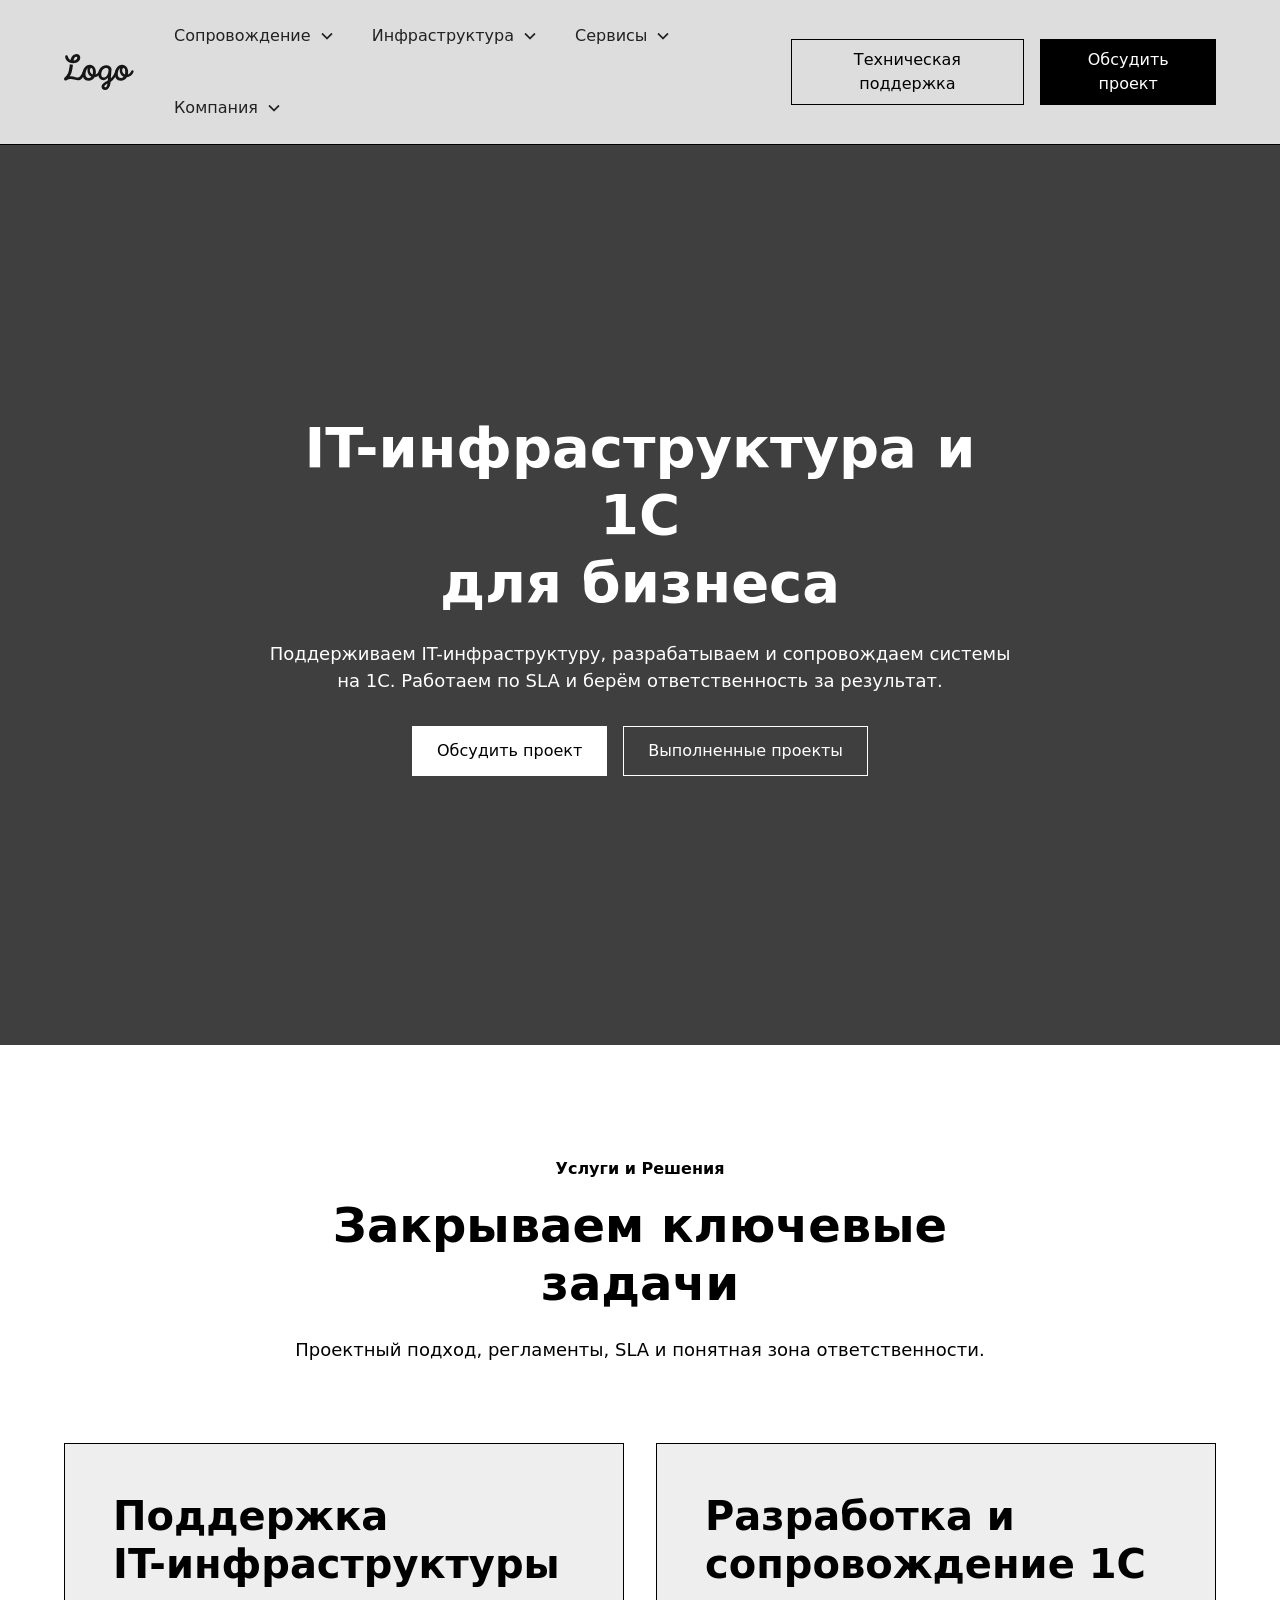
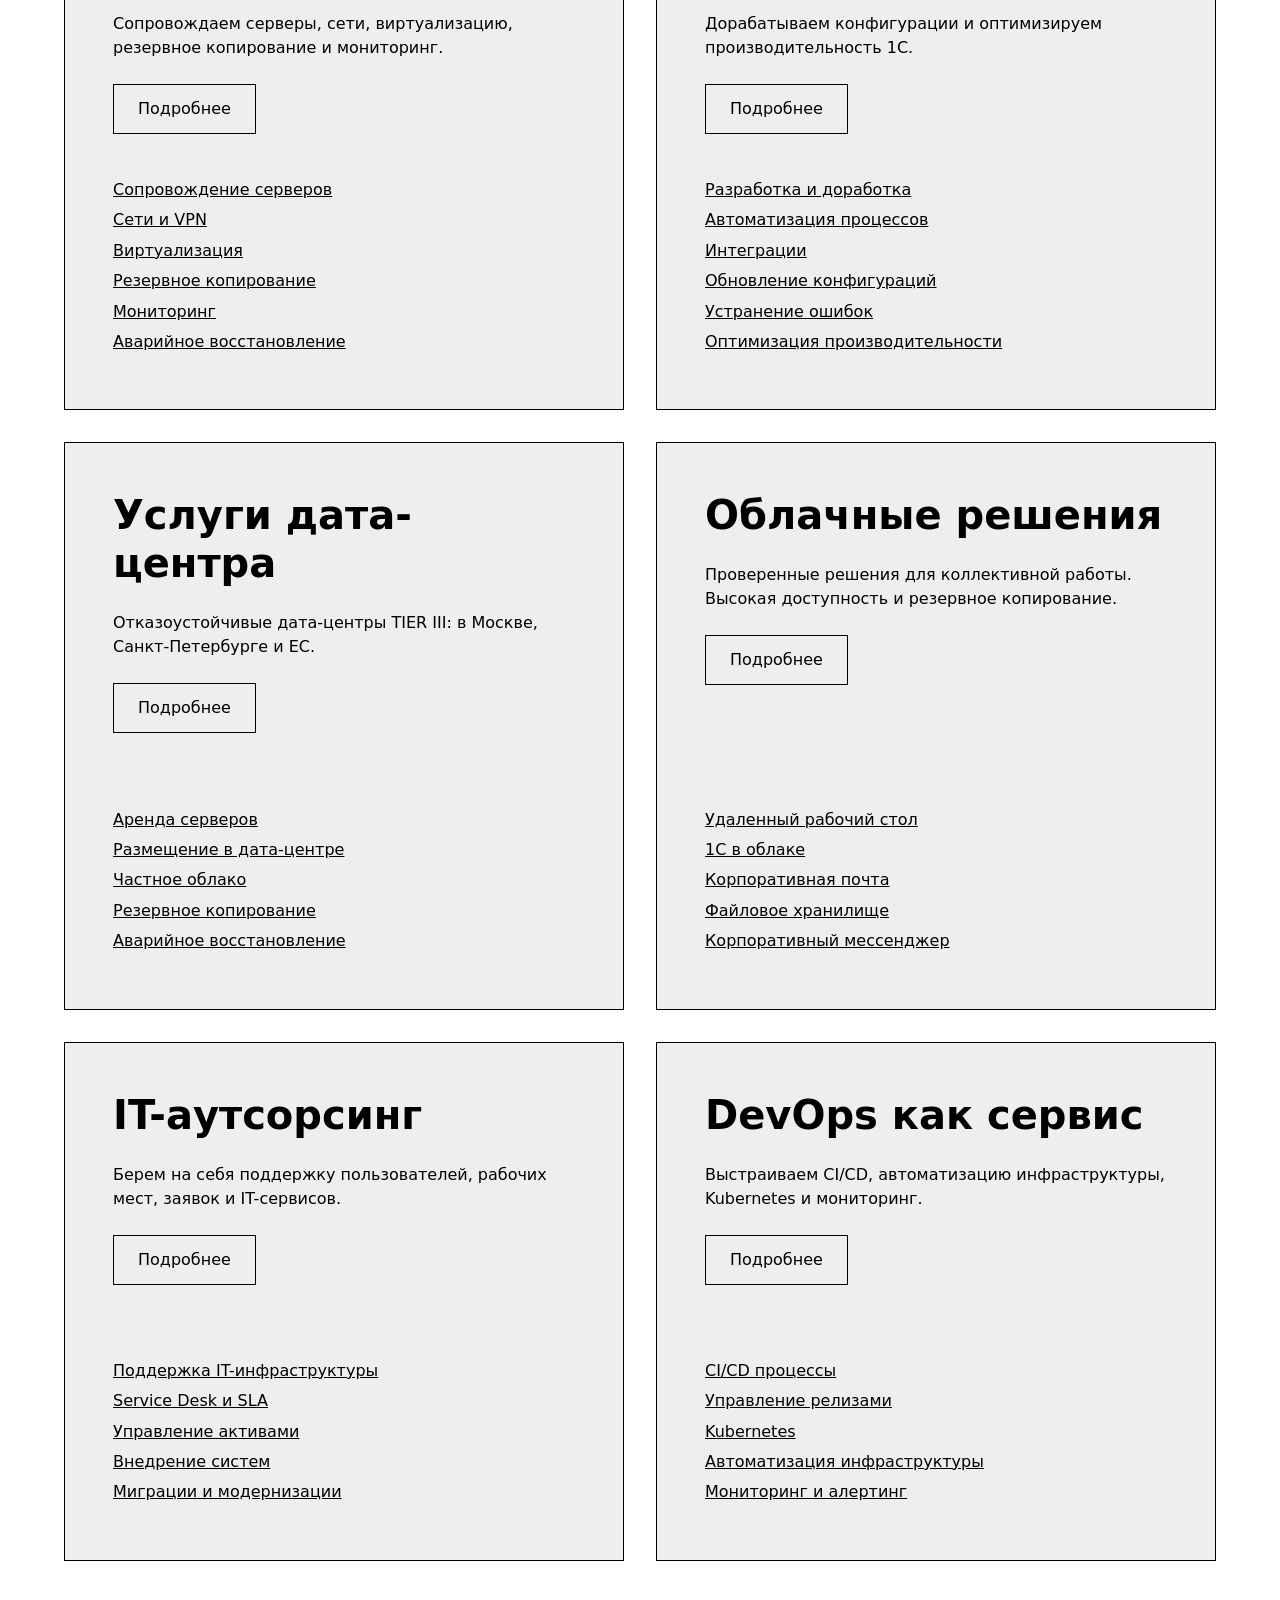
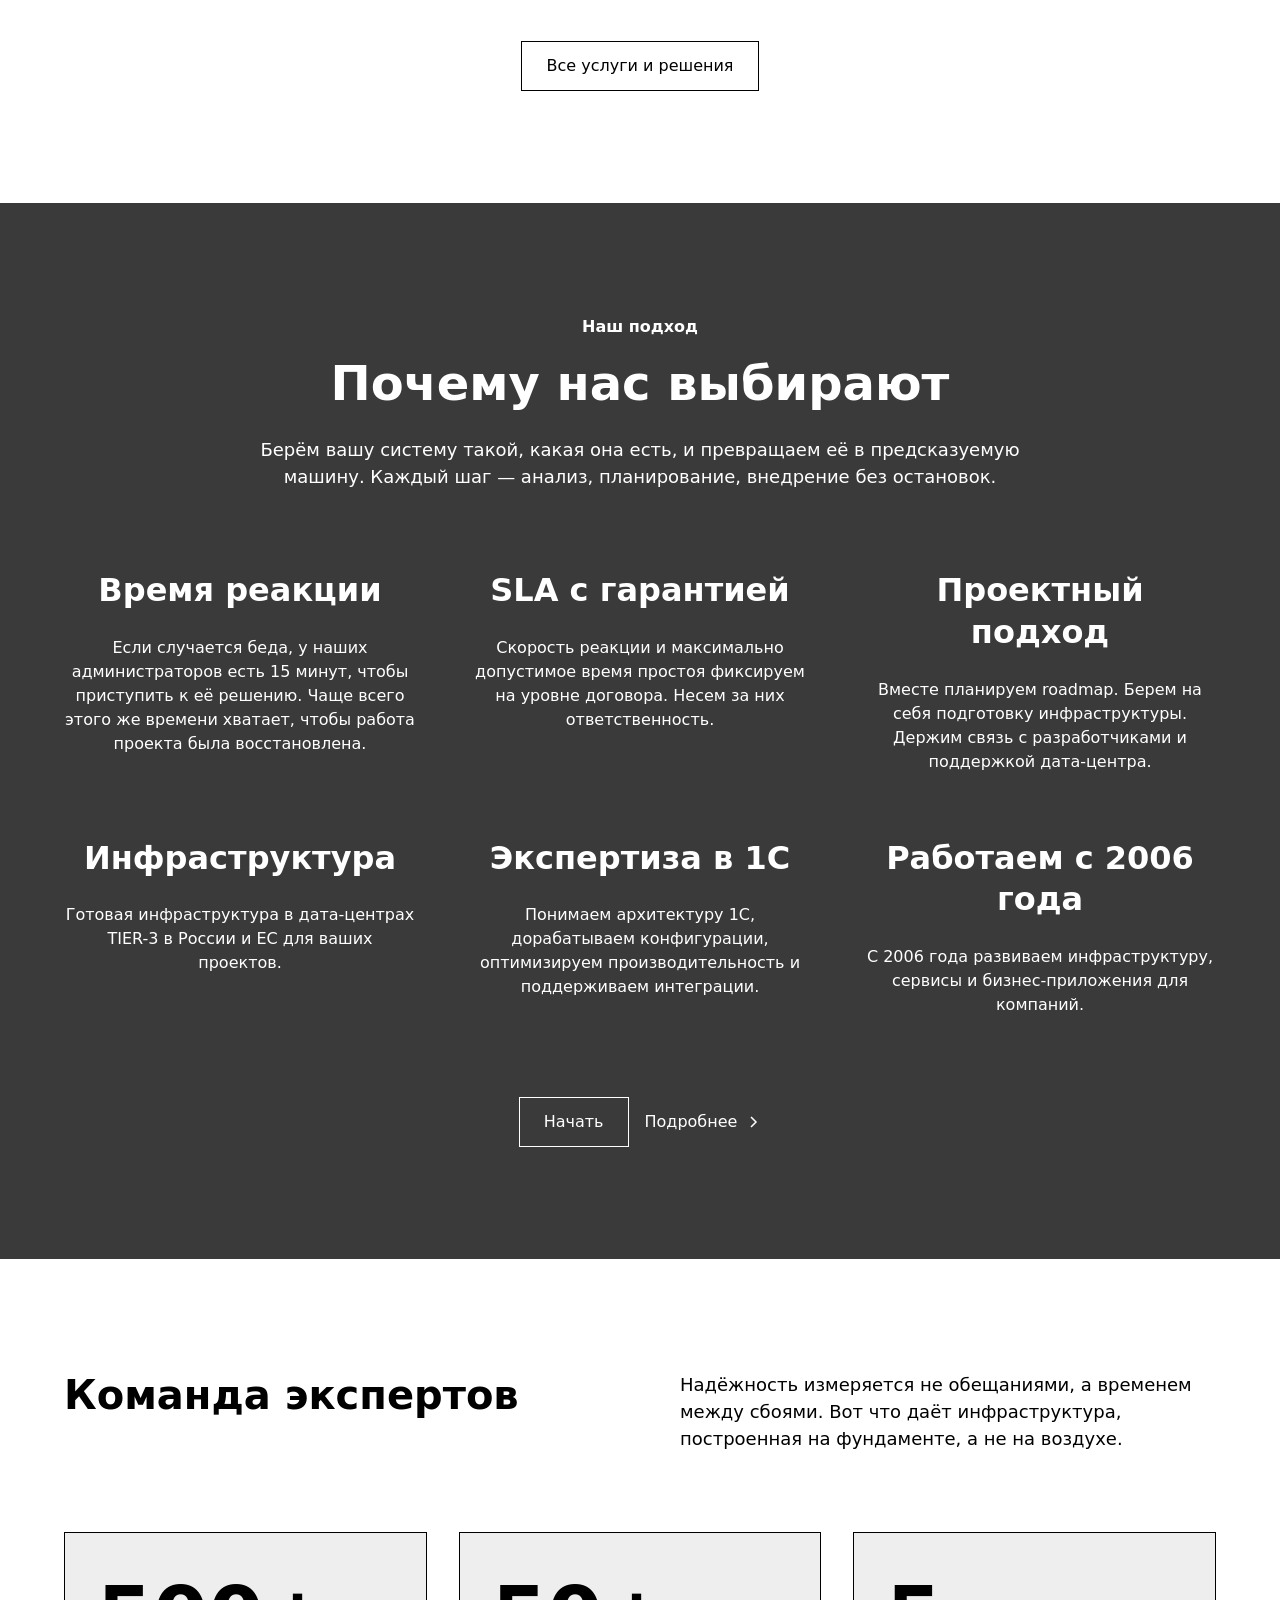
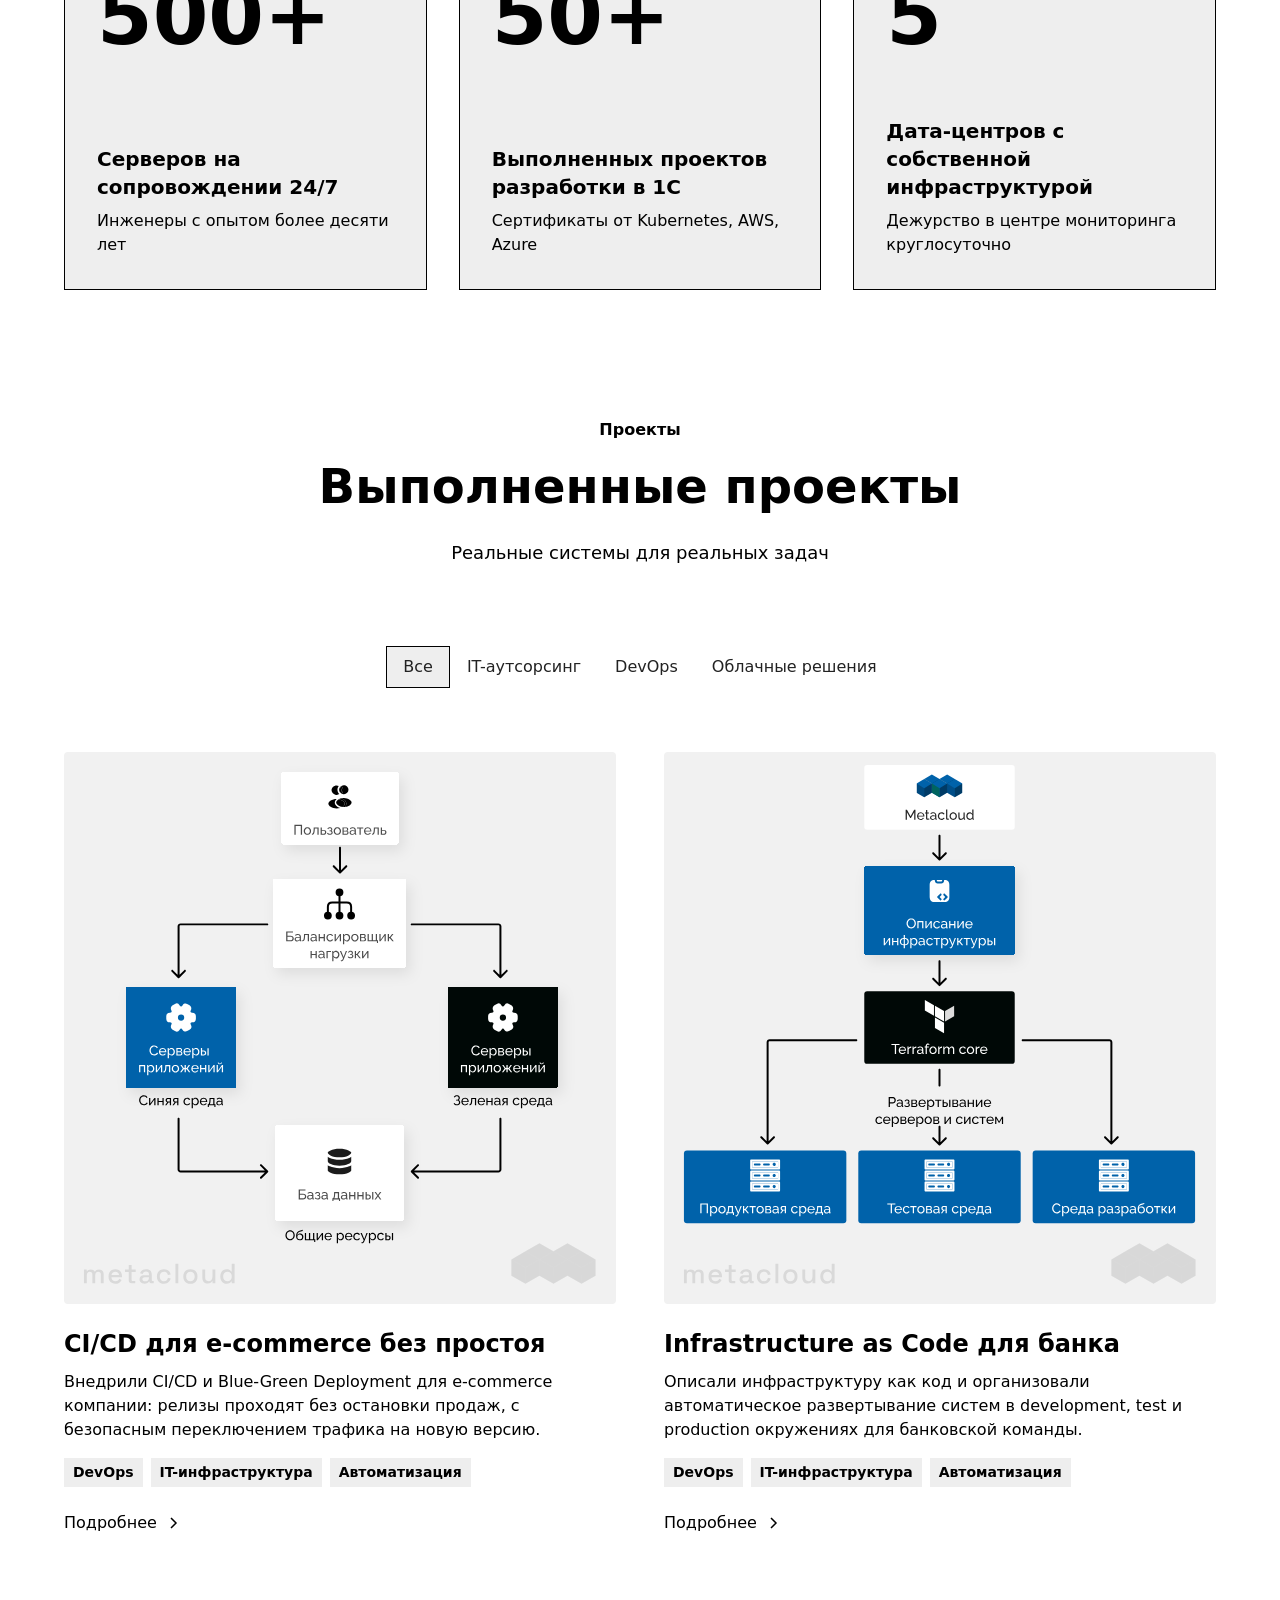
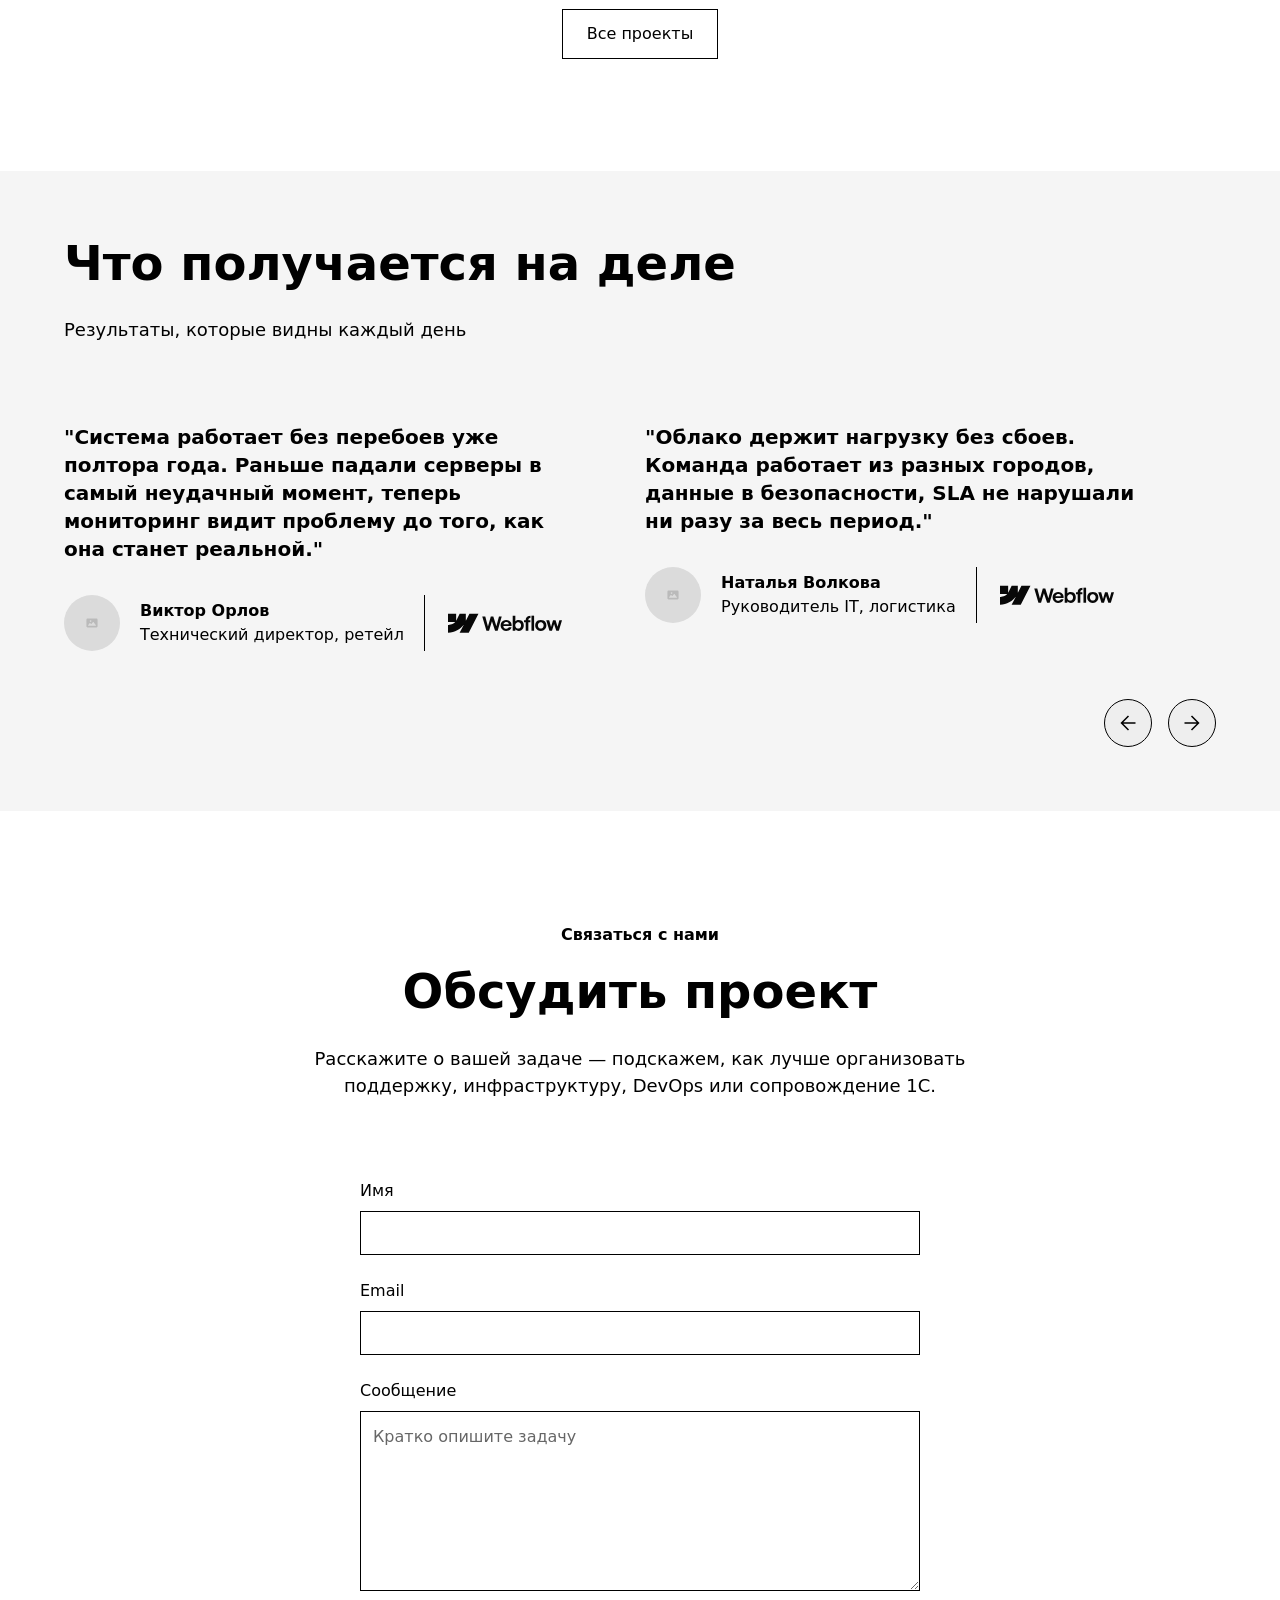
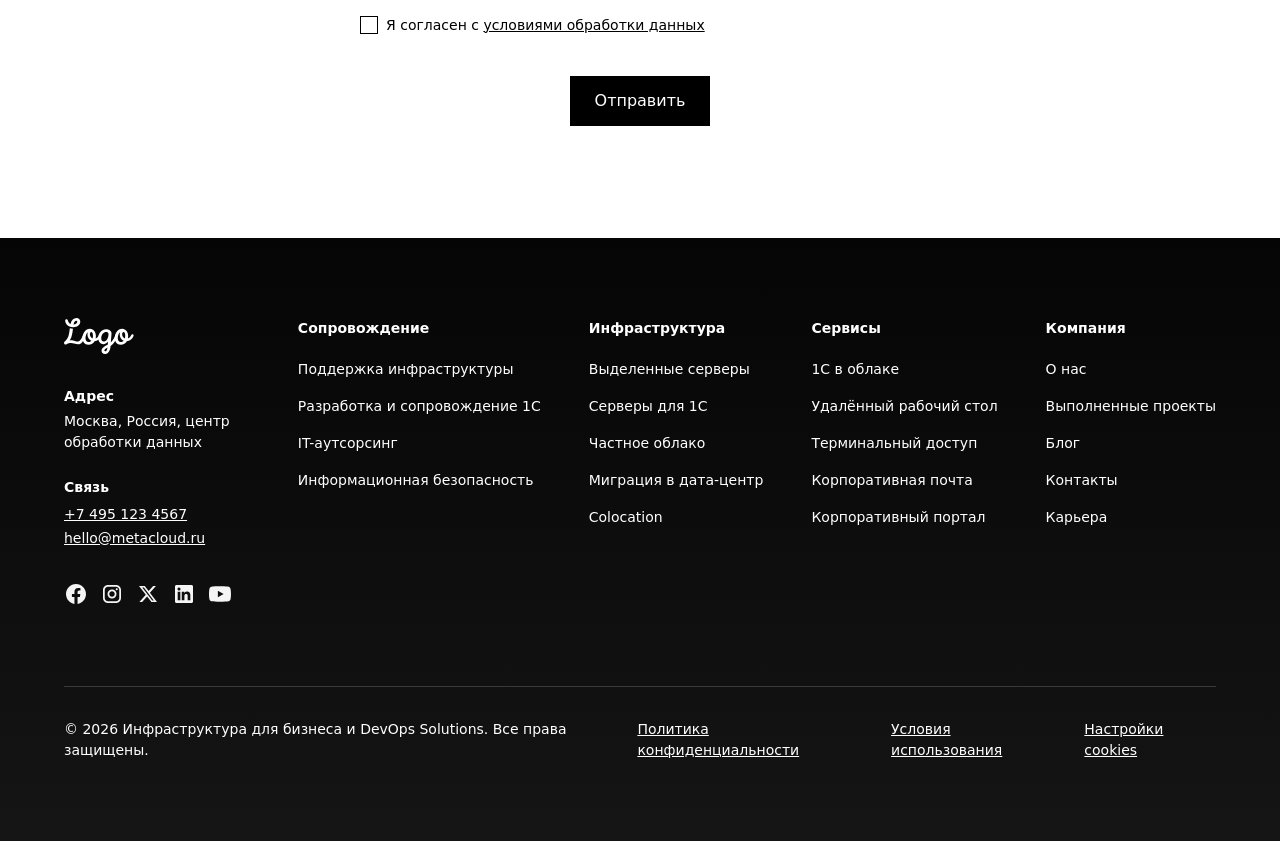
<file: public-relume/index.html>
<!DOCTYPE html><!--  This site was created in Webflow. https://webflow.com  --><!--  Last Published: Fri Jun 05 2026 20:19:13 GMT+0000 (Coordinated Universal Time)  -->
<html data-wf-page="6a1f93ba224ec58f6babe97f" data-wf-site="6a11c687b27411cca96dfd66">
<head>
  <meta charset="utf-8">
  <title>Untitled</title>
  <meta content="Untitled" property="og:title">
  <meta content="Untitled" name="twitter:title">
  <meta content="width=device-width, initial-scale=1" name="viewport">
  <meta content="Webflow" name="generator">
  <link href="css/normalize.css" rel="stylesheet" type="text/css">
  <link href="css/webflow.css" rel="stylesheet" type="text/css">
  <link href="css/valerys-fresh-site-20beb6.webflow.css" rel="stylesheet" type="text/css">
  <style>@media (min-width:992px) {html.w-mod-js:not(.w-mod-ix) [data-w-id="01806c0c-aa71-9bf9-d561-c584baeacf39"] {opacity:0;}html.w-mod-js:not(.w-mod-ix) [data-w-id="01806c0c-aa71-9bf9-d561-c584baeacf80"] {opacity:0;}html.w-mod-js:not(.w-mod-ix) [data-w-id="01806c0c-aa71-9bf9-d561-c584baeacfc7"] {opacity:0;}html.w-mod-js:not(.w-mod-ix) [data-w-id="01806c0c-aa71-9bf9-d561-c584baead901"] {opacity:0;}}@media (max-width:991px) and (min-width:768px) {html.w-mod-js:not(.w-mod-ix) [data-w-id="01806c0c-aa71-9bf9-d561-c584baeacf39"] {height:0px;}html.w-mod-js:not(.w-mod-ix) [data-w-id="01806c0c-aa71-9bf9-d561-c584baeacf80"] {height:0px;}html.w-mod-js:not(.w-mod-ix) [data-w-id="01806c0c-aa71-9bf9-d561-c584baeacfc7"] {height:0px;}html.w-mod-js:not(.w-mod-ix) [data-w-id="01806c0c-aa71-9bf9-d561-c584baead901"] {height:0px;}}@media (max-width:767px) and (min-width:480px) {html.w-mod-js:not(.w-mod-ix) [data-w-id="01806c0c-aa71-9bf9-d561-c584baeacf39"] {height:0px;}html.w-mod-js:not(.w-mod-ix) [data-w-id="01806c0c-aa71-9bf9-d561-c584baeacf80"] {height:0px;}html.w-mod-js:not(.w-mod-ix) [data-w-id="01806c0c-aa71-9bf9-d561-c584baeacfc7"] {height:0px;}html.w-mod-js:not(.w-mod-ix) [data-w-id="01806c0c-aa71-9bf9-d561-c584baead901"] {height:0px;}}@media (max-width:479px) {html.w-mod-js:not(.w-mod-ix) [data-w-id="01806c0c-aa71-9bf9-d561-c584baeacf39"] {height:0px;}html.w-mod-js:not(.w-mod-ix) [data-w-id="01806c0c-aa71-9bf9-d561-c584baeacf80"] {height:0px;}html.w-mod-js:not(.w-mod-ix) [data-w-id="01806c0c-aa71-9bf9-d561-c584baeacfc7"] {height:0px;}html.w-mod-js:not(.w-mod-ix) [data-w-id="01806c0c-aa71-9bf9-d561-c584baead901"] {height:0px;}}</style>
  <script type="text/javascript">!function(o,c){var n=c.documentElement,t=" w-mod-";n.className+=t+"js",("ontouchstart"in o||o.DocumentTouch&&c instanceof DocumentTouch)&&(n.className+=t+"touch")}(window,document);</script>
  <link href="images/favicon.png" rel="shortcut icon" type="image/x-icon">
  <link href="images/webclip.png" rel="apple-touch-icon"><!--  Keep this css code to improve the font quality -->
  <style>
  * {
  -webkit-font-smoothing: antialiased;
  -moz-osx-font-smoothing: grayscale;
  -o-font-smoothing: antialiased;
}
.navbar26_component {
  position: sticky;
  top: 0;
  z-index: 1000;
}
.key-task_link-heading {
  margin-top: 0;
  margin-bottom: .5rem;
  font-size: 1rem;
  font-weight: 500;
  line-height: 1.4;
}
.key-task_links {
  flex-direction: column;
  justify-content: flex-end;
  min-height: 12.2rem;
  display: flex;
}
.key-task_link-heading a {
  color: inherit;
  text-decoration: underline;
}
.key-task_link-heading a:hover,
.key-task_link-heading a:focus {
  text-decoration: none;
}
@media screen and (min-width: 992px) {
  .navbar26_component .navbar26_dropdown-content {
    align-items: stretch;
    min-height: 22rem;
  }
  .navbar26_component .navbar26_dropdown-content-right,
  .navbar26_component .navbar26_product-list-wrapper,
  .navbar26_component .navbar26_product-list {
    align-self: stretch;
    display: flex;
  }
  .navbar26_component .navbar26_product-list-wrapper,
  .navbar26_component .navbar26_product-list,
  .navbar26_component .navbar26_item {
    width: 100%;
  }
  .navbar26_component .navbar26_item {
    min-height: 18rem;
  }
}
.footer3_component {
  background: linear-gradient(180deg, #050505 0%, #151515 100%);
  color: #f5f5f5;
}
.footer3_component,
.footer3_component * {
  color: #f5f5f5;
}
.footer3_component .footer3_logo {
  filter: brightness(0) invert(1);
}
.footer3_component .footer3_link,
.footer3_component .footer3_legal-link,
.footer3_component .footer3_credit-text,
.footer3_component .text-size-small {
  color: #fff !important;
}
.footer3_component .footer3_link:hover,
.footer3_component .footer3_legal-link:hover {
  color: #fff !important;
}
.footer3_component .footer3_social-link {
  color: #f5f5f5;
}
.footer3_component .divider-horizontal {
  background-color: rgba(245, 245, 245, .18);
}
.footer3_component .footer3_menu-wrapper {
  grid-column-gap: 3rem;
  grid-row-gap: 2rem;
  grid-template-columns: repeat(4, minmax(max-content, 1fr));
  justify-content: stretch;
  width: 100%;
}
.footer3_component .footer3_link-list {
  min-width: max-content;
}
.footer3_component .footer3_link {
  font-weight: 400;
  white-space: nowrap;
}
.footer3_column-title {
  margin-bottom: .75rem;
  color: #fff !important;
  white-space: nowrap;
}
@media screen and (max-width: 991px) {
  .footer3_component .footer3_menu-wrapper {
    grid-template-columns: repeat(2, minmax(0, 1fr));
  }
}
@media screen and (max-width: 767px) {
  .footer3_component .footer3_menu-wrapper {
    grid-template-columns: 1fr;
  }
}
.why-choose-dark {
  background-color: #3a3a3a;
  color: #fff;
}
.why-choose-dark * {
  color: inherit;
}
.why-choose-dark .library-home_header-2_item {
  border-color: rgba(255, 255, 255, .22);
  background-color: #3a3a3a;
}
.why-choose-dark .button.is-secondary {
  border-color: #fff;
  color: #fff;
}
.why-choose-dark .button.is-link {
  color: #fff;
}
.projects-tabs-section .padding-section-large {
  padding-top: 4rem;
  padding-bottom: 4rem;
}
.projects-tabs-section .margin-top.margin-xxlarge {
  margin-top: 10px;
}
.projects-tabs-section .home_section-4_item {
  margin-bottom: 0;
}
.projects-tabs-section > .padding-global > .container-large > .padding-section-large > .blog12_component > .margin-top.margin-xxlarge .button {
  padding: 1rem 2rem;
  font-size: 1.125rem;
}
.results-carousel-section .padding-section-large {
  padding-top: 4rem;
  padding-bottom: 4rem;
}
.results-carousel-section {
  background-color: #f5f5f5;
  color: var(--_primitives---colors--neutral-darkest);
  margin-top: 7rem;
}
.results-carousel-section * {
  color: inherit;
}
.results-carousel-section .library-home_hero-header-4_content {
  background-color: #f5f5f5;
}
.metrics-section-compact .padding-section-large {
  padding-bottom: 4rem;
}
</style>
</head>
<body>
  <div class="page-wrapper">
    <div data-animation="default" class="navbar26_component w-nav" data-easing2="ease" fs-scrolldisable-element="smart-nav" data-easing="ease" data-collapse="medium" data-w-id="01806c0c-aa71-9bf9-d561-c584baeacf28" role="banner" data-duration="400">
      <div class="navbar26_container">
        <a href="index.html" class="navbar26_logo-link w-nav-brand"><img loading="lazy" src="images/Logo-wide.svg" alt="" class="navbar26_logo"></a>
        <nav role="navigation" class="navbar26_menu w-nav-menu">
          <div class="navbar26_menu-left">
            <div data-delay="300" data-hover="true" data-w-id="01806c0c-aa71-9bf9-d561-c584baeacf34" class="navbar26_menu-dropdown w-dropdown">
              <div class="navbar26_dropdown-toggle w-dropdown-toggle">
                <div>Сопровождение</div>
                <div class="dropdown-chevron w-embed"><svg width=" 100%" height=" 100%" viewbox="0 0 16 16" fill="none" xmlns="http://www.w3.org/2000/svg">
                    <path fill-rule="evenodd" clip-rule="evenodd" d="M2.55806 6.29544C2.46043 6.19781 2.46043 6.03952 2.55806 5.94189L3.44195 5.058C3.53958 4.96037 3.69787 4.96037 3.7955 5.058L8.00001 9.26251L12.2045 5.058C12.3021 4.96037 12.4604 4.96037 12.5581 5.058L13.4419 5.94189C13.5396 6.03952 13.5396 6.19781 13.4419 6.29544L8.17678 11.5606C8.07915 11.6582 7.92086 11.6582 7.82323 11.5606L2.55806 6.29544Z" fill="currentColor"></path>
                  </svg></div>
              </div>
              <nav data-w-id="01806c0c-aa71-9bf9-d561-c584baeacf39" class="navbar26_dropdown-list w-dropdown-list">
                <div class="navbar26_dropdown-content">
                  <div class="navbar26_dropdown-content-left">
                    <div class="navbar26_link-column">
                      <div class="margin-bottom margin-xsmall">
                        <div class="text-weight-semibold">Эксплуатация</div>
                      </div>
                      <div class="navbar26_link-list">
                        <a href="it-outsourcing.html" class="navbar26_link-small">IT-аутсорсинг</a>
                        <a href="#" class="navbar26_link-small">Поддержка инфраструктуры</a>
                        <a href="#" class="navbar26_link-small">Поддержка 1С</a>
                        <a href="#" class="navbar26_link-small">Информационная безопасность</a>
                      </div>
                    </div>
                    <div class="navbar26_link-column">
                      <div class="margin-bottom margin-xsmall">
                        <div class="text-weight-semibold">Развитие</div>
                      </div>
                      <div class="navbar26_link-list">
                        <a href="#" class="navbar26_link-small">DevOps</a>
                        <a href="#" class="navbar26_link-small">Автоматизация</a>
                        <a href="#" class="navbar26_link-small">Миграции</a>
                        <a href="#" class="navbar26_link-small">Модернизация инфраструктуры</a>
                      </div>
                    </div>
                    <div class="navbar26_link-column">
                      <div class="margin-bottom margin-xsmall">
                        <div class="text-weight-semibold">Специализация</div>
                      </div>
                      <div class="navbar26_link-list">
                        <a href="#" class="navbar26_link-small">VMware</a>
                        <a href="#" class="navbar26_link-small">Microsoft</a>
                        <a href="#" class="navbar26_link-small">Oracle</a>
                        <a href="#" class="navbar26_link-small">PostgreSQL</a>
                        <a href="#" class="navbar26_link-small">MikroTik</a>
                        <a href="#" class="navbar26_link-small">Kubernetes</a>
                      </div>
                    </div>
                  </div>
                  <div class="navbar26_dropdown-content-right">
                    <div class="navbar26_product-list-wrapper">
                      <div class="navbar26_product-list">
                        <div class="navbar26_item text-color-white">
                          <div class="navbar26_background-image-wrapper">
                            <div class="image-overlay-layer"></div><img loading="lazy" src="images/placeholder-image.svg" alt="" class="navbar26_background-image">
                          </div>
                          <div class="navbar26_item-content">
                            <div class="navbar26_item-content-top">
                              <div class="margin-bottom margin-small">
                                <h5 class="heading-style-h4">Аренда серверов</h5>
                              </div>
                              <p>Мониторинг, backup, SLA и восстановление серверов.</p>
                            </div>
                            <div class="margin-top margin-medium">
                              <div class="button-group">
                                <a href="#" class="button is-secondary is-small is-alternate w-button">Обсудить проект</a>
                              </div>
                            </div>
                          </div>
                        </div>
                      </div>
                    </div>
                  </div>
                </div>
              </nav>
            </div>
            <div data-delay="300" data-hover="true" data-w-id="01806c0c-aa71-9bf9-d561-c584baeacf7b" class="navbar26_menu-dropdown w-dropdown">
              <div class="navbar26_dropdown-toggle w-dropdown-toggle">
                <div>Инфраструктура</div>
                <div class="dropdown-chevron w-embed"><svg width=" 100%" height=" 100%" viewbox="0 0 16 16" fill="none" xmlns="http://www.w3.org/2000/svg">
                    <path fill-rule="evenodd" clip-rule="evenodd" d="M2.55806 6.29544C2.46043 6.19781 2.46043 6.03952 2.55806 5.94189L3.44195 5.058C3.53958 4.96037 3.69787 4.96037 3.7955 5.058L8.00001 9.26251L12.2045 5.058C12.3021 4.96037 12.4604 4.96037 12.5581 5.058L13.4419 5.94189C13.5396 6.03952 13.5396 6.19781 13.4419 6.29544L8.17678 11.5606C8.07915 11.6582 7.92086 11.6582 7.82323 11.5606L2.55806 6.29544Z" fill="currentColor"></path>
                  </svg></div>
              </div>
              <nav data-w-id="01806c0c-aa71-9bf9-d561-c584baeacf80" class="navbar26_dropdown-list w-dropdown-list">
                <div class="navbar26_dropdown-content">
                  <div class="navbar26_dropdown-content-left">
                    <div class="navbar26_link-column">
                      <div class="margin-bottom margin-xsmall">
                        <div class="text-weight-semibold">Серверы</div>
                      </div>
                      <div class="navbar26_link-list">
                        <a href="#" class="navbar26_link-small">VPS/VDS</a>
                        <a href="#" class="navbar26_link-small">Выделенные серверы</a>
                        <a href="#" class="navbar26_link-small">Серверы для 1С</a>
                        <a href="#" class="navbar26_link-small">Терминальные серверы</a>
                        <a href="#" class="navbar26_link-small">Серверы для баз данных</a>
                      </div>
                    </div>
                    <div class="navbar26_link-column">
                      <div class="margin-bottom margin-xsmall">
                        <div class="text-weight-semibold">Облака</div>
                      </div>
                      <div class="navbar26_link-list">
                        <a href="#" class="navbar26_link-small">Частное облако</a>
                        <a href="#" class="navbar26_link-small">VMware Cloud</a>
                        <a href="#" class="navbar26_link-small">Proxmox Cloud</a>
                        <a href="#" class="navbar26_link-small">Backup Cloud</a>
                        <a href="#" class="navbar26_link-small">Kubernetes Platform</a>
                      </div>
                    </div>
                    <div class="navbar26_link-column">
                      <div class="margin-bottom margin-xsmall">
                        <div class="text-weight-semibold">Дата-центр</div>
                      </div>
                      <div class="navbar26_link-list">
                        <a href="#" class="navbar26_link-small">Colocation</a>
                        <a href="#" class="navbar26_link-small">Remote Hands</a>
                        <a href="#" class="navbar26_link-small">DR-площадка</a>
                        <a href="#" class="navbar26_link-small">Гибридная инфраструктура</a>
                        <a href="#" class="navbar26_link-small">Миграция в дата-центр</a>
                      </div>
                    </div>
                  </div>
                  <div class="navbar26_dropdown-content-right">
                    <div class="navbar26_product-list-wrapper">
                      <div class="navbar26_product-list">
                        <div class="navbar26_item text-color-white">
                          <div class="navbar26_background-image-wrapper">
                            <div class="image-overlay-layer"></div><img loading="lazy" src="images/placeholder-image.svg" alt="" class="navbar26_background-image">
                          </div>
                          <div class="navbar26_item-content">
                            <div class="navbar26_item-content-top">
                              <div class="margin-bottom margin-small">
                                <h5 class="heading-style-h4">Разработка в 1С</h5>
                              </div>
                              <p>Доработка конфигураций, интеграции, автоматизация процессов и поддержка 1С под задачи бизнеса.</p>
                            </div>
                            <div class="margin-top margin-medium">
                              <div class="button-group">
                                <a href="#" class="button is-secondary is-small is-alternate w-button">Подобрать решение</a>
                              </div>
                            </div>
                          </div>
                        </div>
                      </div>
                    </div>
                  </div>
                </div>
              </nav>
            </div>
            <div data-delay="300" data-hover="true" data-w-id="01806c0c-aa71-9bf9-d561-c584baeacfc2" class="navbar26_menu-dropdown w-dropdown">
              <div class="navbar26_dropdown-toggle w-dropdown-toggle">
                <div>Сервисы</div>
                <div class="dropdown-chevron w-embed"><svg width=" 100%" height=" 100%" viewbox="0 0 16 16" fill="none" xmlns="http://www.w3.org/2000/svg">
                    <path fill-rule="evenodd" clip-rule="evenodd" d="M2.55806 6.29544C2.46043 6.19781 2.46043 6.03952 2.55806 5.94189L3.44195 5.058C3.53958 4.96037 3.69787 4.96037 3.7955 5.058L8.00001 9.26251L12.2045 5.058C12.3021 4.96037 12.4604 4.96037 12.5581 5.058L13.4419 5.94189C13.5396 6.03952 13.5396 6.19781 13.4419 6.29544L8.17678 11.5606C8.07915 11.6582 7.92086 11.6582 7.82323 11.5606L2.55806 6.29544Z" fill="currentColor"></path>
                  </svg></div>
              </div>
              <nav data-w-id="01806c0c-aa71-9bf9-d561-c584baeacfc7" class="navbar26_dropdown-list w-dropdown-list">
                <div class="navbar26_dropdown-content">
                  <div class="navbar26_dropdown-content-left">
                    <div class="navbar26_link-column">
                      <div class="margin-bottom margin-xsmall">
                        <div class="text-weight-semibold">Рабочее место</div>
                      </div>
                      <div class="navbar26_link-list">
                        <a href="#" class="navbar26_link-small">1С в облаке</a>
                        <a href="#" class="navbar26_link-small">Удалённый рабочий стол</a>
                        <a href="#" class="navbar26_link-small">VDI</a>
                        <a href="#" class="navbar26_link-small">Терминальный доступ</a>
                      </div>
                    </div>
                    <div class="navbar26_link-column">
                      <div class="margin-bottom margin-xsmall">
                        <div class="text-weight-semibold">Коммуникации</div>
                      </div>
                      <div class="navbar26_link-list">
                        <a href="#" class="navbar26_link-small">Корпоративная почта</a>
                        <a href="#" class="navbar26_link-small">Matrix</a>
                        <a href="#" class="navbar26_link-small">Видеоконференции</a>
                      </div>
                    </div>
                    <div class="navbar26_link-column">
                      <div class="margin-bottom margin-xsmall">
                        <div class="text-weight-semibold">Совместная работа</div>
                      </div>
                      <div class="navbar26_link-list">
                        <a href="#" class="navbar26_link-small">Nextcloud</a>
                        <a href="#" class="navbar26_link-small">Корпоративный портал</a>
                        <a href="#" class="navbar26_link-small">Help Desk</a>
                        <a href="#" class="navbar26_link-small">Файловое хранилище</a>
                        <a href="#" class="navbar26_link-small">Service Desk</a>
                      </div>
                    </div>
                  </div>
                  <div class="navbar26_dropdown-content-right">
                    <div class="navbar26_product-list-wrapper">
                      <div class="navbar26_product-list">
                        <div class="navbar26_item text-color-white">
                          <div class="navbar26_background-image-wrapper">
                            <div class="image-overlay-layer"></div><img loading="lazy" src="images/placeholder-image.svg" alt="" class="navbar26_background-image">
                          </div>
                          <div class="navbar26_item-content">
                            <div class="navbar26_item-content-top">
                              <div class="margin-bottom margin-small">
                                <h5 class="heading-style-h4">Корпоративный ИИ</h5>
                              </div>
                              <p>Поиск по документам, чат с базой знаний, обработка документов, ИИ-аналитика.</p>
                            </div>
                            <div class="margin-top margin-medium">
                              <div class="button-group">
                                <a href="#" class="button is-secondary is-small is-alternate w-button">Узнать подробнее</a>
                              </div>
                            </div>
                          </div>
                        </div>
                      </div>
                    </div>
                  </div>
                </div>
              </nav>
            </div>
            <div data-delay="300" data-hover="true" data-w-id="01806c0c-aa71-9bf9-d561-c584baead900" class="navbar26_menu-dropdown w-dropdown">
              <div class="navbar26_dropdown-toggle w-dropdown-toggle">
                <div>Компания</div>
                <div class="dropdown-chevron w-embed"><svg width=" 100%" height=" 100%" viewbox="0 0 16 16" fill="none" xmlns="http://www.w3.org/2000/svg">
                    <path fill-rule="evenodd" clip-rule="evenodd" d="M2.55806 6.29544C2.46043 6.19781 2.46043 6.03952 2.55806 5.94189L3.44195 5.058C3.53958 4.96037 3.69787 4.96037 3.7955 5.058L8.00001 9.26251L12.2045 5.058C12.3021 4.96037 12.4604 4.96037 12.5581 5.058L13.4419 5.94189C13.5396 6.03952 13.5396 6.19781 13.4419 6.29544L8.17678 11.5606C8.07915 11.6582 7.92086 11.6582 7.82323 11.5606L2.55806 6.29544Z" fill="currentColor"></path>
                  </svg></div>
              </div>
              <nav data-w-id="01806c0c-aa71-9bf9-d561-c584baead901" class="navbar26_dropdown-list w-dropdown-list">
                <div class="navbar26_dropdown-content">
                  <div class="navbar26_dropdown-content-left">
                    <div class="navbar26_link-column">
                      <div class="margin-bottom margin-xsmall">
                        <div class="text-weight-semibold">О компании</div>
                      </div>
                      <div class="navbar26_link-list">
                        <a href="#" class="navbar26_link-small">О нас</a>
                        <a href="#" class="navbar26_link-small">Дата-центры</a>
                        <a href="#" class="navbar26_link-small">Команда</a>
                        <a href="#" class="navbar26_link-small">Партнёры</a>
                        <a href="#" class="navbar26_link-small">Сертификаты</a>
                      </div>
                    </div>
                    <div class="navbar26_link-column">
                      <div class="margin-bottom margin-xsmall">
                        <div class="text-weight-semibold">Материалы</div>
                      </div>
                      <div class="navbar26_link-list">
                        <a href="#" class="navbar26_link-small">Проекты</a>
                        <a href="#" class="navbar26_link-small">Кейсы</a>
                        <a href="#" class="navbar26_link-small">Блог</a>
                        <a href="#" class="navbar26_link-small">Новости</a>
                      </div>
                    </div>
                    <div class="navbar26_link-column">
                      <div class="margin-bottom margin-xsmall">
                        <div class="text-weight-semibold">Контакты</div>
                      </div>
                      <div class="navbar26_link-list">
                        <a href="#" class="navbar26_link-small">Контакты</a>
                        <a href="#" class="navbar26_link-small">Вакансии</a>
                        <a href="#" class="navbar26_link-small">Обсудить проект</a>
                        <a href="#" class="navbar26_link-small">Техническая поддержка</a>
                        <a href="#" class="navbar26_link-small">Портал клиентов</a>
                      </div>
                    </div>
                  </div>
                  <div class="navbar26_dropdown-content-right">
                    <div class="navbar26_product-list-wrapper">
                      <div class="navbar26_product-list">
                        <div class="navbar26_item text-color-white">
                          <div class="navbar26_background-image-wrapper">
                            <div class="image-overlay-layer"></div><img loading="lazy" src="images/placeholder-image.svg" alt="" class="navbar26_background-image">
                          </div>
                          <div class="navbar26_item-content">
                            <div class="navbar26_item-content-top">
                              <div class="margin-bottom margin-small">
                                <h5 class="heading-style-h4">Дата-центры</h5>
                              </div>
                              <p>Дата-центры Tier-3 в Москве, Санкт-Петербурге и по России, где размещено наше оборудование.</p>
                            </div>
                            <div class="margin-top margin-medium">
                              <div class="button-group">
                                <a href="#" class="button is-secondary is-small is-alternate w-button">Арендовать сервер</a>
                              </div>
                            </div>
                          </div>
                        </div>
                      </div>
                    </div>
                  </div>
                </div>
              </nav>
            </div>
          </div>
          <div class="navbar26_menu-right">
            <a href="#" class="button is-secondary is-small w-button">Техническая поддержка</a>
            <a href="#" class="button is-small w-button">Обсудить проект</a>
          </div>
        </nav>
        <div class="navbar26_menu-button w-nav-button">
          <div class="menu-icon5">
            <div class="menu-icon1_line-top"></div>
            <div class="menu-icon1_line-middle">
              <div class="menu-icon1_line-middle-inner"></div>
            </div>
            <div class="menu-icon1_line-bottom"></div>
          </div>
        </div>
      </div>
    </div>
    <main class="main-wrapper">
      <header class="section_header33 text-color-white">
        <div class="padding-global">
          <div class="container-large">
            <div class="header33_content">
              <div class="padding-section-large">
                <div class="text-align-center">
                  <div class="max-width-large align-center">
                    <div class="margin-bottom margin-small">
                      <h1 class="heading-style-h1">IT-инфраструктура и 1С<br>для бизнеса</h1>
                    </div>
                    <p class="text-size-medium">Поддерживаем IT-инфраструктуру, разрабатываем и сопровождаем системы на 1С. Работаем по SLA и берём ответственность за результат.</p>
                    <div class="margin-top margin-medium">
                      <div class="button-group is-center">
                        <a href="#" class="button is-alternate w-button">Обсудить проект</a>
                        <a href="#blog-header-12" class="button is-secondary is-alternate w-button">Выполненные проекты</a>
                      </div>
                    </div>
                  </div>
                </div>
              </div>
            </div>
          </div>
        </div>
        <div class="header33_background-video-wrapper">
          <div class="video-overlay-layer"></div>
          <div data-video-urls="" data-autoplay="true" data-loop="true" data-wf-ignore="true" data-beta-bgvideo-upgrade="false" class="header33_background-video w-background-video w-background-video-atom"><video id="f0217c94-c5f6-7631-96dd-3d1c93c0272f-video" autoplay="" loop="" muted="" playsinline="" data-wf-ignore="true" data-object-fit="cover"></video></div>
        </div>
      </header>
      <section class="section_library-home_section-2">
        <div class="padding-global">
          <div class="container-large">
            <div class="padding-section-large">
              <div class="library-home_section-2_component">
                <div class="margin-bottom margin-xxlarge">
                  <div class="text-align-center">
                    <div class="max-width-large align-center">
                      <div class="margin-bottom margin-xsmall">
                        <div class="text-style-tagline">Услуги и Решения</div>
                      </div>
                      <div class="margin-bottom margin-small">
                        <h2 class="heading-style-h2">Закрываем ключевые задачи</h2>
                      </div>
                      <p class="text-size-medium">Проектный подход, регламенты, SLA и понятная зона ответственности.</p>
                    </div>
                  </div>
                </div>
                <div class="w-layout-grid library-home_section-2_grid-list">
                  <div class="w-layout-grid library-home_section-2_row">
                    <div class="library-home_section-2_card">
                      <div class="library-home_section-2_card-content">
                        <div class="library-home_section-2_card-content-top">
                          <div class="margin-bottom margin-small">
                            <h3 class="heading-style-h3">Поддержка<br>IT-инфраструктуры</h3>
                          </div>
                          <p>Сопровождаем серверы, сети, виртуализацию, резервное копирование и мониторинг.</p>
                          <div class="margin-top margin-small">
                            <div class="button-group">
                              <a href="#" class="button is-secondary w-button">Подробнее</a>
                            </div>
                          </div>
                        </div>
                        <div class="margin-top margin-medium">
                          <div class="key-task_links">
                            <h4 class="key-task_link-heading"><a href="#">Сопровождение серверов</a></h4>
                            <h4 class="key-task_link-heading"><a href="#">Сети и VPN</a></h4>
                            <h4 class="key-task_link-heading"><a href="#">Виртуализация</a></h4>
                            <h4 class="key-task_link-heading"><a href="#">Резервное копирование</a></h4>
                            <h4 class="key-task_link-heading"><a href="#">Мониторинг</a></h4>
                            <h4 class="key-task_link-heading"><a href="#">Аварийное восстановление</a></h4>
                          </div>
                        </div>
                      </div>
                    </div>
                    <div class="library-home_section-2_card">
                      <div class="library-home_section-2_card-content">
                        <div class="library-home_section-2_card-content-top">
                          <div class="margin-bottom margin-small">
                            <h3 class="heading-style-h3">Разработка и сопровождение 1С</h3>
                          </div>
                          <p>Дорабатываем конфигурации и оптимизируем производительность 1С.</p>
                          <div class="margin-top margin-small">
                            <div class="button-group">
                              <a href="#" class="button is-secondary w-button">Подробнее</a>
                            </div>
                          </div>
                        </div>
                        <div class="margin-top margin-medium">
                          <div class="key-task_links">
                            <h4 class="key-task_link-heading"><a href="#">Разработка и доработка</a></h4>
                            <h4 class="key-task_link-heading"><a href="#">Автоматизация процессов</a></h4>
                            <h4 class="key-task_link-heading"><a href="#">Интеграции</a></h4>
                            <h4 class="key-task_link-heading"><a href="#">Обновление конфигураций</a></h4>
                            <h4 class="key-task_link-heading"><a href="#">Устранение ошибок</a></h4>
                            <h4 class="key-task_link-heading"><a href="#">Оптимизация производительности</a></h4>
                          </div>
                        </div>
                      </div>
                    </div>
                    <div class="library-home_section-2_card">
                      <div class="library-home_section-2_card-content">
                        <div class="library-home_section-2_card-content-top">
                          <div class="margin-bottom margin-small">
                            <h3 class="heading-style-h3">Услуги дата-центра</h3>
                          </div>
                          <p>Отказоустойчивые дата-центры TIER III: в Москве, Санкт-Петербурге и ЕС.</p>
                          <div class="margin-top margin-small">
                            <div class="button-group">
                              <a href="#" class="button is-secondary w-button">Подробнее</a>
                            </div>
                          </div>
                        </div>
                        <div class="margin-top margin-medium">
                          <div class="key-task_links">
                            <h4 class="key-task_link-heading"><a href="#">Аренда серверов</a></h4>
                            <h4 class="key-task_link-heading"><a href="#">Размещение в дата-центре</a></h4>
                            <h4 class="key-task_link-heading"><a href="#">Частное облако</a></h4>
                            <h4 class="key-task_link-heading"><a href="#">Резервное копирование</a></h4>
                            <h4 class="key-task_link-heading"><a href="#">Аварийное восстановление</a></h4>
                          </div>
                        </div>
                      </div>
                    </div>
                    <div class="library-home_section-2_card">
                      <div class="library-home_section-2_card-content">
                        <div class="library-home_section-2_card-content-top">
                          <div class="margin-bottom margin-small">
                            <h3 class="heading-style-h3">Облачные решения</h3>
                          </div>
                          <p>Проверенные решения для коллективной работы. Высокая доступность и резервное копирование.</p>
                          <div class="margin-top margin-small">
                            <div class="button-group">
                              <a href="#" class="button is-secondary w-button">Подробнее</a>
                            </div>
                          </div>
                        </div>
                        <div class="margin-top margin-medium">
                          <div class="key-task_links">
                            <h4 class="key-task_link-heading"><a href="#">Удаленный рабочий стол</a></h4>
                            <h4 class="key-task_link-heading"><a href="#">1С в облаке</a></h4>
                            <h4 class="key-task_link-heading"><a href="#">Корпоративная почта</a></h4>
                            <h4 class="key-task_link-heading"><a href="#">Файловое хранилище</a></h4>
                            <h4 class="key-task_link-heading"><a href="#">Корпоративный мессенджер</a></h4>
                          </div>
                        </div>
                      </div>
                    </div>
                    <div class="library-home_section-2_card">
                      <div class="library-home_section-2_card-content">
                        <div class="library-home_section-2_card-content-top">
                          <div class="margin-bottom margin-small">
                            <h3 class="heading-style-h3">IT-аутсорсинг</h3>
                          </div>
                          <p>Берем на себя поддержку пользователей, рабочих мест, заявок и IT-сервисов.</p>
                          <div class="margin-top margin-small">
                            <div class="button-group">
                              <a href="it-outsourcing.html" class="button is-secondary w-button">Подробнее</a>
                            </div>
                          </div>
                        </div>
                        <div class="margin-top margin-medium">
                          <div class="key-task_links">
                            <h4 class="key-task_link-heading"><a href="#">Поддержка IT-инфраструктуры</a></h4>
                            <h4 class="key-task_link-heading"><a href="#">Service Desk и SLA</a></h4>
                            <h4 class="key-task_link-heading"><a href="#">Управление активами</a></h4>
                            <h4 class="key-task_link-heading"><a href="#">Внедрение систем</a></h4>
                            <h4 class="key-task_link-heading"><a href="#">Миграции и модернизации</a></h4>
                          </div>
                        </div>
                      </div>
                    </div>
                    <div class="library-home_section-2_card">
                      <div class="library-home_section-2_card-content">
                        <div class="library-home_section-2_card-content-top">
                          <div class="margin-bottom margin-small">
                            <h3 class="heading-style-h3">DevOps как сервис</h3>
                          </div>
                          <p>Выстраиваем CI/CD, автоматизацию инфраструктуры, Kubernetes и мониторинг.</p>
                          <div class="margin-top margin-small">
                            <div class="button-group">
                              <a href="#" class="button is-secondary w-button">Подробнее</a>
                            </div>
                          </div>
                        </div>
                        <div class="margin-top margin-medium">
                          <div class="key-task_links">
                            <h4 class="key-task_link-heading"><a href="#">CI/CD процессы</a></h4>
                            <h4 class="key-task_link-heading"><a href="#">Управление релизами</a></h4>
                            <h4 class="key-task_link-heading"><a href="#">Kubernetes</a></h4>
                            <h4 class="key-task_link-heading"><a href="#">Автоматизация инфраструктуры</a></h4>
                            <h4 class="key-task_link-heading"><a href="#">Мониторинг и алертинг</a></h4>
                          </div>
                        </div>
                      </div>
                    </div>
                  </div>
                </div>
                <div class="margin-top margin-xxlarge">
                  <div class="button-group is-center">
                    <a href="#" class="button is-secondary w-button">Все услуги и решения</a>
                  </div>
                </div>
              </div>
            </div>
          </div>
        </div>
      </section>
      <section class="section_library-home_header-2 why-choose-dark">
        <div class="padding-global">
          <div class="container-large">
            <div class="padding-section-large">
              <div class="library-home_header-2_component">
                <div class="margin-bottom margin-xxlarge">
                  <div class="text-align-center">
                    <div class="max-width-large align-center">
                      <div class="margin-bottom margin-xsmall">
                        <div class="text-style-tagline">Наш подход</div>
                      </div>
                      <div class="margin-bottom margin-small">
                        <h2 class="heading-style-h2">Почему нас выбирают</h2>
                      </div>
                      <p class="text-size-medium">Берём вашу систему такой, какая она есть, и превращаем её в предсказуемую машину. Каждый шаг — анализ, планирование, внедрение без остановок.</p>
                    </div>
                  </div>
                </div>
                <div class="w-layout-grid library-home_header-2_list">
                  <div class="library-home_header-2_item">
                    <div class="margin-bottom margin-small">
                      <h3 class="heading-style-h4">Время реакции</h3>
                    </div>
                    <p>Если случается беда, у наших администраторов есть 15 минут, чтобы приступить к её решению. Чаще всего этого же времени хватает, чтобы работа проекта была восстановлена.</p>
                  </div>
                  <div class="library-home_header-2_item">
                    <div class="margin-bottom margin-small">
                      <h3 class="heading-style-h4">SLA с гарантией</h3>
                    </div>
                    <p>Скорость реакции и максимально допустимое время простоя фиксируем на уровне договора. Несем за них ответственность.</p>
                  </div>
                  <div class="library-home_header-2_item">
                    <div class="margin-bottom margin-small">
                      <h3 class="heading-style-h4">Проектный подход</h3>
                    </div>
                    <p>Вместе планируем roadmap. Берем на себя подготовку инфраструктуры. Держим связь с разработчиками и поддержкой дата-центра.</p>
                  </div>
                  <div class="library-home_header-2_item">
                    <div class="margin-bottom margin-small">
                      <h3 class="heading-style-h4">Инфраструктура</h3>
                    </div>
                    <p>Готовая инфраструктура в дата-центрах TIER-3 в России и ЕС для ваших проектов.</p>
                  </div>
                  <div class="library-home_header-2_item">
                    <div class="margin-bottom margin-small">
                      <h3 class="heading-style-h4">Экспертиза в 1С</h3>
                    </div>
                    <p>Понимаем архитектуру 1С, дорабатываем конфигурации, оптимизируем производительность и поддерживаем интеграции.</p>
                  </div>
                  <div class="library-home_header-2_item">
                    <div class="margin-bottom margin-small">
                      <h3 class="heading-style-h4">Работаем с 2006 года</h3>
                    </div>
                    <p>С 2006 года развиваем инфраструктуру, сервисы и бизнес-приложения для компаний.</p>
                  </div>
                </div>
                <div class="margin-top margin-xxlarge">
                  <div class="button-group is-center">
                    <a href="#" class="button is-secondary w-button">Начать</a>
                    <a href="#" class="button is-link is-icon w-inline-block">
                      <div>Подробнее</div>
                      <div class="icon-embed-xxsmall w-embed"><svg width="16" height="16" viewbox="0 0 16 16" fill="none" xmlns="http://www.w3.org/2000/svg">
                          <path d="M6 3L11 8L6 13" stroke="CurrentColor" stroke-width="1.5"></path>
                        </svg></div>
                    </a>
                  </div>
                </div>
              </div>
            </div>
          </div>
        </div>
      </section>
      <section class="section_library-home_header-1 metrics-section-compact">
        <div class="padding-global">
          <div class="container-large">
            <div class="padding-section-large">
              <div class="library-home_header-1_component">
                <div class="margin-bottom margin-xxlarge">
                  <div class="w-layout-grid library-home_header-1_content">
                    <div class="library-home_header-1_content-left">
                      <h2 class="heading-style-h3">Команда экспертов</h2>
                    </div>
                    <div class="library-home_header-1_content-right">
                      <p class="text-size-medium">Надёжность измеряется не обещаниями, а временем между сбоями. Вот что даёт инфраструктура, построенная на фундаменте, а не на воздухе.</p>
                    </div>
                  </div>
                </div>
                <div class="w-layout-grid library-home_header-1_list">
                  <div class="library-home_header-1_item">
                    <div class="margin-bottom margin-large">
                      <div class="library-home_header-1_number">500+</div>
                    </div>
                    <div class="library-home_header-1_item-content">
                      <h3 class="heading-style-h6">Серверов на сопровождении 24/7</h3>
                      <div class="margin-top margin-xxsmall">
                        <p>Инженеры с опытом более десяти лет</p>
                      </div>
                    </div>
                  </div>
                  <div class="library-home_header-1_item">
                    <div class="margin-bottom margin-large">
                      <div class="library-home_header-1_number">50+</div>
                    </div>
                    <div class="library-home_header-1_item-content">
                      <h3 class="heading-style-h6">Выполненных проектов разработки в 1С</h3>
                      <div class="margin-top margin-xxsmall">
                        <p>Сертификаты от Kubernetes, AWS, Azure</p>
                      </div>
                    </div>
                  </div>
                  <div class="library-home_header-1_item">
                    <div class="margin-bottom margin-large">
                      <div class="library-home_header-1_number">5</div>
                    </div>
                    <div class="library-home_header-1_item-content">
                      <h3 class="heading-style-h6">Дата-центров с собственной инфраструктурой</h3>
                      <div class="margin-top margin-xxsmall">
                        <p>Дежурство в центре мониторинга круглосуточно</p>
                      </div>
                    </div>
                  </div>
                </div>
              </div>
            </div>
          </div>
        </div>
      </section>
      <header id="blog-header-12" class="section_blog12 projects-tabs-section"><div class="padding-global"><div class="container-large"><div class="padding-section-large"><div class="blog12_component"><div class="margin-bottom margin-xxlarge"><div class="text-align-center"><div class="max-width-large align-center"><div class="margin-bottom margin-xsmall"><div class="text-style-tagline">Проекты</div></div><div class="margin-bottom margin-small"><h2 class="heading-style-h2">Выполненные проекты</h2></div><p class="text-size-medium">Реальные системы для реальных задач</p></div></div></div><div data-current="Все" data-easing="ease" data-duration-in="300" data-duration-out="100" class="blog12_content w-tabs"><div class="category-filter-menu is-center w-tab-menu" role="tablist"><a data-w-tab="Все" class="category-filter-link w-inline-block w-tab-link w--current" id="w-tabs-1-data-w-tab-0" href="#w-tabs-1-data-w-pane-0" role="tab" aria-controls="w-tabs-1-data-w-pane-0" aria-selected="true"><div>Все</div></a><a data-w-tab="IT-аутсорсинг" class="category-filter-link w-inline-block w-tab-link" tabindex="-1" id="w-tabs-1-data-w-tab-1" href="#w-tabs-1-data-w-pane-1" role="tab" aria-controls="w-tabs-1-data-w-pane-1" aria-selected="false"><div>IT-аутсорсинг</div></a><a data-w-tab="DevOps" class="category-filter-link w-inline-block w-tab-link" tabindex="-1" id="w-tabs-1-data-w-tab-2" href="#w-tabs-1-data-w-pane-2" role="tab" aria-controls="w-tabs-1-data-w-pane-2" aria-selected="false"><div>DevOps</div></a><a data-w-tab="Облачные решения" class="category-filter-link w-inline-block w-tab-link" tabindex="-1" id="w-tabs-1-data-w-tab-3" href="#w-tabs-1-data-w-pane-3" role="tab" aria-controls="w-tabs-1-data-w-pane-3" aria-selected="false"><div>Облачные решения</div></a></div><div class="blog12_list-wrapper w-tab-content"><div data-w-tab="Все" class="w-tab-pane w--tab-active" id="w-tabs-1-data-w-pane-0" role="tabpanel" aria-labelledby="w-tabs-1-data-w-tab-0"><div class="w-layout-grid blog12_list"><div class="home_section-4_item"><a href="#" class="home_section-4_item-link w-inline-block"><div class="margin-bottom margin-small"><div class="home_section-4_image-wrapper"><img loading="lazy" src="images/3.svg" alt="CI/CD для e-commerce без простоя" class="home_section-4_image2"></div></div><div class="margin-bottom margin-xxsmall"><h3 class="heading-style-h5">CI/CD для e-commerce без простоя</h3></div><div class="text-size-regular">Внедрили CI/CD и Blue-Green Deployment для e-commerce компании: релизы проходят без остановки продаж, с безопасным переключением трафика на новую версию.</div><div class="margin-top margin-xsmall"><div class="home_section-4_tag-list"><div class="tag"><div>DevOps</div></div><div class="tag"><div>IT-инфраструктура</div></div><div class="tag"><div>Автоматизация</div></div></div></div><div class="margin-top margin-small"><div class="button-group"><div class="button is-link is-icon"><div>Подробнее</div><div class="icon-embed-xxsmall w-embed"><svg width="16" height="16" viewBox="0 0 16 16" fill="none" xmlns="http://www.w3.org/2000/svg"><path d="M6 3L11 8L6 13" stroke="CurrentColor" stroke-width="1.5"></path></svg></div></div></div></div></a></div><div class="home_section-4_item"><a href="#" class="home_section-4_item-link w-inline-block"><div class="margin-bottom margin-small"><div class="home_section-4_image-wrapper"><img loading="lazy" src="images/2.svg" alt="Infrastructure as Code для банка" class="home_section-4_image2"></div></div><div class="margin-bottom margin-xxsmall"><h3 class="heading-style-h5">Infrastructure as Code для банка</h3></div><div class="text-size-regular">Описали инфраструктуру как код и организовали автоматическое развертывание систем в development, test и production окружениях для банковской команды.</div><div class="margin-top margin-xsmall"><div class="home_section-4_tag-list"><div class="tag"><div>DevOps</div></div><div class="tag"><div>IT-инфраструктура</div></div><div class="tag"><div>Автоматизация</div></div></div></div><div class="margin-top margin-small"><div class="button-group"><div class="button is-link is-icon"><div>Подробнее</div><div class="icon-embed-xxsmall w-embed"><svg width="16" height="16" viewBox="0 0 16 16" fill="none" xmlns="http://www.w3.org/2000/svg"><path d="M6 3L11 8L6 13" stroke="CurrentColor" stroke-width="1.5"></path></svg></div></div></div></div></a></div></div></div><div data-w-tab="IT-аутсорсинг" class="w-tab-pane" id="w-tabs-1-data-w-pane-1" role="tabpanel" aria-labelledby="w-tabs-1-data-w-tab-1"><div class="w-layout-grid blog12_list"><div class="home_section-4_item"><a href="#" class="home_section-4_item-link w-inline-block"><div class="margin-bottom margin-small"><div class="home_section-4_image-wrapper"><img alt="" src="images/placeholder-image.svg" loading="lazy" class="home_section-4_image2"></div></div><div class="margin-bottom margin-xxsmall"><h3 class="heading-style-h5">Восстановление после сбоя</h3></div><div class="text-size-regular">Быстрое восстановление данных и сервисов при критических ситуациях</div><div class="margin-top margin-xsmall"><div class="home_section-4_tag-list"><div class="tag"><div>Восстановление</div></div><div class="tag"><div>Отказоустойчивость</div></div></div></div><div class="margin-top margin-small"><div class="button-group"><div class="button is-link is-icon"><div>Подробнее</div><div class="icon-embed-xxsmall w-embed"><svg width="16" height="16" viewBox="0 0 16 16" fill="none" xmlns="http://www.w3.org/2000/svg"><path d="M6 3L11 8L6 13" stroke="CurrentColor" stroke-width="1.5"></path></svg></div></div></div></div></a></div></div></div><div data-w-tab="DevOps" class="w-tab-pane" id="w-tabs-1-data-w-pane-2" role="tabpanel" aria-labelledby="w-tabs-1-data-w-tab-2"><div class="w-layout-grid blog12_list"><div class="home_section-4_item"><a href="#" class="home_section-4_item-link w-inline-block"><div class="margin-bottom margin-small"><div class="home_section-4_image-wrapper"><img loading="lazy" src="images/3.svg" alt="CI/CD для e-commerce без простоя" class="home_section-4_image2"></div></div><div class="margin-bottom margin-xxsmall"><h3 class="heading-style-h5">CI/CD для e-commerce без простоя</h3></div><div class="text-size-regular">Внедрили CI/CD и Blue-Green Deployment для e-commerce компании: релизы проходят без остановки продаж.</div><div class="margin-top margin-xsmall"><div class="home_section-4_tag-list"><div class="tag"><div>DevOps</div></div><div class="tag"><div>Автоматизация</div></div></div></div><div class="margin-top margin-small"><div class="button-group"><div class="button is-link is-icon"><div>Подробнее</div><div class="icon-embed-xxsmall w-embed"><svg width="16" height="16" viewBox="0 0 16 16" fill="none" xmlns="http://www.w3.org/2000/svg"><path d="M6 3L11 8L6 13" stroke="CurrentColor" stroke-width="1.5"></path></svg></div></div></div></div></a></div></div></div><div data-w-tab="Облачные решения" class="w-tab-pane" id="w-tabs-1-data-w-pane-3" role="tabpanel" aria-labelledby="w-tabs-1-data-w-tab-3"><div class="w-layout-grid blog12_list"><div class="home_section-4_item"><a href="#" class="home_section-4_item-link w-inline-block"><div class="margin-bottom margin-small"><div class="home_section-4_image-wrapper"><img alt="" src="images/placeholder-image.svg" loading="lazy" class="home_section-4_image2"></div></div><div class="margin-bottom margin-xxsmall"><h3 class="heading-style-h5">Облачная инфраструктура</h3></div><div class="text-size-regular">Переезд на частное облако TIER III с сохранением данных и минимальным простоем.</div><div class="margin-top margin-xsmall"><div class="home_section-4_tag-list"><div class="tag"><div>Облако</div></div><div class="tag"><div>Инфраструктура</div></div></div></div><div class="margin-top margin-small"><div class="button-group"><div class="button is-link is-icon"><div>Подробнее</div><div class="icon-embed-xxsmall w-embed"><svg width="16" height="16" viewBox="0 0 16 16" fill="none" xmlns="http://www.w3.org/2000/svg"><path d="M6 3L11 8L6 13" stroke="CurrentColor" stroke-width="1.5"></path></svg></div></div></div></div></a></div></div></div></div></div></div></div><div class="margin-top margin-xxlarge"><div class="button-group is-center"><a href="#" class="button is-secondary w-button">Все проекты</a></div></div></div></div></div></div></header>
      <section class="section_library-home_hero-header-4 results-carousel-section">
        <div class="padding-global">
          <div class="container-large">
            <div class="padding-section-large">
              <div class="library-home_hero-header-4_component">
                <div class="margin-bottom margin-xxlarge">
                  <div class="max-width-large">
                    <div class="margin-bottom margin-small">
                      <h2 class="heading-style-h2">Что получается на деле</h2>
                    </div>
                    <p class="text-size-medium">Результаты, которые видны каждый день</p>
                  </div>
                </div>
                <div data-delay="4000" data-animation="slide" class="library-home_hero-header-4_slider w-slider" data-autoplay="false" data-easing="ease" data-hide-arrows="false" data-disable-swipe="false" data-autoplay-limit="0" data-nav-spacing="3" data-duration="500" data-infinite="false">
                  <div class="library-home_hero-header-4_mask w-slider-mask">
                    <div class="library-home_hero-header-4_slide w-slide">
                      <div class="library-home_hero-header-4_content">
                        <h3 class="heading-style-h6">&quot;Система работает без перебоев уже полтора года. Раньше падали серверы в самый неудачный момент, теперь мониторинг видит проблему до того, как она станет реальной.&quot;</h3>
                        <div class="margin-top margin-medium">
                          <div class="library-home_hero-header-4_client">
                            <div class="library-home_hero-header-4_client-image-wrapper"><img loading="lazy" src="images/placeholder-image.svg" alt="" class="library-home_hero-header-4_client-image"></div>
                            <div class="library-home_hero-header-4_client-info">
                              <div class="text-weight-semibold">Виктор Орлов</div>
                              <div>Технический директор, ретейл</div>
                            </div>
                            <div class="divider-vertical"></div>
                            <div class="library-home_hero-header-4_logo-wrapper"><img loading="lazy" src="images/logo-webflow.svg" alt="" class="library-home_hero-header-4_logo"></div>
                          </div>
                        </div>
                      </div>
                    </div>
                    <div class="library-home_hero-header-4_slide w-slide">
                      <div class="library-home_hero-header-4_content">
                        <h3 class="heading-style-h6">&quot;Облако держит нагрузку без сбоев. Команда работает из разных городов, данные в безопасности, SLA не нарушали ни разу за весь период.&quot;</h3>
                        <div class="margin-top margin-medium">
                          <div class="library-home_hero-header-4_client">
                            <div class="library-home_hero-header-4_client-image-wrapper"><img loading="lazy" src="images/placeholder-image.svg" alt="" class="library-home_hero-header-4_client-image"></div>
                            <div class="library-home_hero-header-4_client-info">
                              <div class="text-weight-semibold">Наталья Волкова</div>
                              <div>Руководитель IT, логистика</div>
                            </div>
                            <div class="divider-vertical"></div>
                            <div class="library-home_hero-header-4_logo-wrapper"><img loading="lazy" src="images/logo-webflow.svg" alt="" class="library-home_hero-header-4_logo"></div>
                          </div>
                        </div>
                      </div>
                    </div>
                    <div class="library-home_hero-header-4_slide w-slide">
                      <div class="library-home_hero-header-4_content">
                        <h3 class="heading-style-h6">&quot;Выкатываем обновления в 1С спокойно. CI/CD конвейер проверяет каждый шаг, разработчики не боятся сломать прод, бизнес работает без перерывов.&quot;</h3>
                        <div class="margin-top margin-medium">
                          <div class="library-home_hero-header-4_client">
                            <div class="library-home_hero-header-4_client-image-wrapper"><img loading="lazy" src="images/placeholder-image.svg" alt="" class="library-home_hero-header-4_client-image"></div>
                            <div class="library-home_hero-header-4_client-info">
                              <div class="text-weight-semibold">Сергей Кравцов</div>
                              <div>Начальник разработки, производство</div>
                            </div>
                            <div class="divider-vertical"></div>
                            <div class="library-home_hero-header-4_logo-wrapper"><img loading="lazy" src="images/logo-webflow.svg" alt="" class="library-home_hero-header-4_logo"></div>
                          </div>
                        </div>
                      </div>
                    </div>
                    <div class="library-home_hero-header-4_slide w-slide">
                      <div class="library-home_hero-header-4_content">
                        <h3 class="heading-style-h6">&quot;Инфраструктура работает тихо и надёжно. Не нужно постоянно что-то латать и спасать, просто делает свою работу день за днём, как и должно быть.&quot;</h3>
                        <div class="margin-top margin-medium">
                          <div class="library-home_hero-header-4_client">
                            <div class="library-home_hero-header-4_client-image-wrapper"><img loading="lazy" src="images/placeholder-image.svg" alt="" class="library-home_hero-header-4_client-image"></div>
                            <div class="library-home_hero-header-4_client-info">
                              <div class="text-weight-semibold">Константин Лебедев</div>
                              <div>CTO, финансовая компания</div>
                            </div>
                            <div class="divider-vertical"></div>
                            <div class="library-home_hero-header-4_logo-wrapper"><img loading="lazy" src="images/logo-webflow.svg" alt="" class="library-home_hero-header-4_logo"></div>
                          </div>
                        </div>
                      </div>
                    </div>
                  </div>
                  <div class="slider-arrow is-bottom-previous w-slider-arrow-left">
                    <div class="slider-arrow-icon_default w-embed"><svg width="100%" height="100%" viewbox="0 0 16 16" fill="none" xmlns="http://www.w3.org/2000/svg">
                        <path d="M3.31066 8.75001L9.03033 14.4697L7.96967 15.5303L0.439339 8.00001L7.96967 0.469676L9.03033 1.53034L3.31066 7.25001L15.5 7.25L15.5 8.75L3.31066 8.75001Z" fill="currentColor"></path>
                      </svg></div>
                  </div>
                  <div class="slider-arrow is-bottom-next w-slider-arrow-right">
                    <div class="slider-arrow-icon_default w-embed"><svg width="100%" height="100%" viewbox="0 0 16 16" fill="none" xmlns="http://www.w3.org/2000/svg">
                        <path d="M12.6893 7.25L6.96967 1.53033L8.03033 0.469666L15.5607 8L8.03033 15.5303L6.96967 14.4697L12.6893 8.75H0.5V7.25H12.6893Z" fill="currentColor"></path>
                      </svg></div>
                  </div>
                  <div class="library-home_hero-header-4_slide-nav w-slider-nav w-slider-nav-invert w-round"></div>
                </div>
              </div>
            </div>
          </div>
        </div>
      </section>
      <section class="section_library-home_devops">
        <div class="padding-global">
          <div class="container-large">
            <div class="padding-section-large">
              <div class="library-home_devops_component">
                <div class="margin-bottom margin-xxlarge">
                  <div class="text-align-center">
                    <div class="max-width-large align-center">
                      <div class="margin-bottom margin-xsmall">
                        <div class="text-style-tagline">Связаться с нами</div>
                      </div>
                      <div class="margin-bottom margin-small">
                        <h2 class="heading-style-h2">Обсудить проект</h2>
                      </div>
                      <p class="text-size-medium">Расскажите о вашей задаче — подскажем, как лучше организовать поддержку, инфраструктуру, DevOps или сопровождение 1С.</p>
                    </div>
                  </div>
                </div>
                <div class="max-width-medium align-center">
                  <div class="library-home_devops_form-block w-form">
                    <form id="wf-form-Contact-1-Form" name="wf-form-Contact-1-Form" data-name="Contact 1 Form" method="get" class="library-home_devops_form" data-wf-page-id="6a1f93ba224ec58f6babe97f" data-wf-element-id="f0217c94-c5f6-7631-96dd-3d1c93c028f0">
                      <div class="form_field-wrapper"><label for="Contact-1-Name" class="form_field-label">Имя</label><input class="form_input w-input" maxlength="256" name="Contact-1-Name" data-name="Contact 1 Name" placeholder="" type="text" id="Contact-1-Name" required=""></div>
                      <div class="form_field-wrapper"><label for="Contact-1-Email" class="form_field-label">Email</label><input class="form_input w-input" maxlength="256" name="Contact-1-Email" data-name="Contact 1 Email" placeholder="" type="email" id="Contact-1-Email" required=""></div>
                      <div class="form_field-wrapper"><label for="Contact-1-Message" class="form_field-label">Сообщение</label><textarea id="Contact-1-Message" name="Contact-1-Message" maxlength="5000" data-name="Contact 1 Message" placeholder="Кратко опишите задачу" required="" class="form_input is-text-area w-input"></textarea></div>
                      <div class="margin-bottom margin-xsmall"><label id="Contact-1-Checkbox" class="w-checkbox form_checkbox">
                          <div class="w-checkbox-input w-checkbox-input--inputType-custom form_checkbox-icon"></div><input type="checkbox" name="Contact-1-Checkbox" id="Contact-1-Checkbox" data-name="Contact 1 Checkbox" required="" style="opacity:0;position:absolute;z-index:-1"><span for="Contact-1-Checkbox" class="form_checkbox-label text-size-small w-form-label">Я согласен с <a href="#" class="text-style-link">условиями обработки данных</a></span>
                        </label></div><input type="submit" data-wait="Отправляем..." id="w-node-f0217c94-c5f6-7631-96dd-3d1c93c02904-6babe97f" class="button w-button" value="Отправить">
                    </form>
                    <div class="form_message-success-wrapper w-form-done">
                      <div class="form_message-success">
                        <div class="success-text">Спасибо! Ваша заявка получена.</div>
                      </div>
                    </div>
                    <div class="form_message-error-wrapper w-form-fail">
                      <div class="form_message-error">
                        <div class="error-text">Что-то пошло не так. Попробуйте отправить форму еще раз.</div>
                      </div>
                    </div>
                  </div>
                </div>
              </div>
            </div>
          </div>
        </div>
      </section>
      <footer class="footer3_component">
        <div class="padding-global">
          <div class="container-large">
            <div class="padding-vertical padding-xxlarge">
              <div class="padding-bottom padding-xxlarge">
                <div class="w-layout-grid footer3_top-wrapper">
                  <div class="footer3_left-wrapper">
                    <div class="margin-bottom margin-medium">
                      <a href="#" class="footer3_logo-link w-nav-brand"><img loading="lazy" src="images/Logo-wide.svg" alt="" class="footer3_logo"></a>
                    </div>
                    <div class="margin-bottom margin-medium">
                      <div class="footer3_details-wrapper">
                        <div class="margin-bottom margin-tiny">
                          <div class="text-size-small text-weight-semibold">Адрес</div>
                        </div>
                        <div class="margin-bottom margin-small">
                          <div class="text-size-small">Москва, Россия, центр обработки данных</div>
                        </div>
                        <div class="margin-bottom margin-tiny">
                          <div class="text-size-small text-weight-semibold">Связь</div>
                        </div>
                        <a href="#" class="text-size-small">+7 495 123 4567</a>
                        <a href="#" class="text-size-small">hello@metacloud.ru</a>
                      </div>
                    </div>
                    <div class="w-layout-grid footer3_social-list">
                      <a href="#" class="footer3_social-link w-inline-block">
                        <div class="icon-embed-xsmall w-embed"><svg width="100%" height="100%" viewbox="0 0 24 24" fill="none" xmlns="http://www.w3.org/2000/svg">
                            <path d="M22 12.0611C22 6.50451 17.5229 2 12 2C6.47715 2 2 6.50451 2 12.0611C2 17.0828 5.65684 21.2452 10.4375 22V14.9694H7.89844V12.0611H10.4375V9.84452C10.4375 7.32296 11.9305 5.93012 14.2146 5.93012C15.3088 5.93012 16.4531 6.12663 16.4531 6.12663V8.60261H15.1922C13.95 8.60261 13.5625 9.37822 13.5625 10.1739V12.0611H16.3359L15.8926 14.9694H13.5625V22C18.3432 21.2452 22 17.083 22 12.0611Z" fill="CurrentColor"></path>
                          </svg></div>
                      </a>
                      <a href="#" class="footer3_social-link w-inline-block">
                        <div class="icon-embed-xsmall w-embed"><svg width="100%" height="100%" viewbox="0 0 24 24" fill="none" xmlns="http://www.w3.org/2000/svg">
                            <path fill-rule="evenodd" clip-rule="evenodd" d="M16 3H8C5.23858 3 3 5.23858 3 8V16C3 18.7614 5.23858 21 8 21H16C18.7614 21 21 18.7614 21 16V8C21 5.23858 18.7614 3 16 3ZM19.25 16C19.2445 17.7926 17.7926 19.2445 16 19.25H8C6.20735 19.2445 4.75549 17.7926 4.75 16V8C4.75549 6.20735 6.20735 4.75549 8 4.75H16C17.7926 4.75549 19.2445 6.20735 19.25 8V16ZM16.75 8.25C17.3023 8.25 17.75 7.80228 17.75 7.25C17.75 6.69772 17.3023 6.25 16.75 6.25C16.1977 6.25 15.75 6.69772 15.75 7.25C15.75 7.80228 16.1977 8.25 16.75 8.25ZM12 7.5C9.51472 7.5 7.5 9.51472 7.5 12C7.5 14.4853 9.51472 16.5 12 16.5C14.4853 16.5 16.5 14.4853 16.5 12C16.5027 10.8057 16.0294 9.65957 15.1849 8.81508C14.3404 7.97059 13.1943 7.49734 12 7.5ZM9.25 12C9.25 13.5188 10.4812 14.75 12 14.75C13.5188 14.75 14.75 13.5188 14.75 12C14.75 10.4812 13.5188 9.25 12 9.25C10.4812 9.25 9.25 10.4812 9.25 12Z" fill="CurrentColor"></path>
                          </svg></div>
                      </a>
                      <a href="#" class="footer3_social-link w-inline-block">
                        <div class="icon-embed-xsmall w-embed"><svg width="100%" height="100%" viewbox="0 0 24 24" fill="none" xmlns="http://www.w3.org/2000/svg">
                            <path d="M17.1761 4H19.9362L13.9061 10.7774L21 20H15.4456L11.0951 14.4066L6.11723 20H3.35544L9.80517 12.7508L3 4H8.69545L12.6279 9.11262L17.1761 4ZM16.2073 18.3754H17.7368L7.86441 5.53928H6.2232L16.2073 18.3754Z" fill="CurrentColor"></path>
                          </svg></div>
                      </a>
                      <a href="#" class="footer3_social-link w-inline-block">
                        <div class="icon-embed-xsmall w-embed"><svg width="100%" height="100%" viewbox="0 0 24 24" fill="none" xmlns="http://www.w3.org/2000/svg">
                            <path fill-rule="evenodd" clip-rule="evenodd" d="M4.5 3C3.67157 3 3 3.67157 3 4.5V19.5C3 20.3284 3.67157 21 4.5 21H19.5C20.3284 21 21 20.3284 21 19.5V4.5C21 3.67157 20.3284 3 19.5 3H4.5ZM8.52076 7.00272C8.52639 7.95897 7.81061 8.54819 6.96123 8.54397C6.16107 8.53975 5.46357 7.90272 5.46779 7.00413C5.47201 6.15897 6.13998 5.47975 7.00764 5.49944C7.88795 5.51913 8.52639 6.1646 8.52076 7.00272ZM12.2797 9.76176H9.75971H9.7583V18.3216H12.4217V18.1219C12.4217 17.742 12.4214 17.362 12.4211 16.9819V16.9818V16.9816V16.9815V16.9812C12.4203 15.9674 12.4194 14.9532 12.4246 13.9397C12.426 13.6936 12.4372 13.4377 12.5005 13.2028C12.7381 12.3253 13.5271 11.7586 14.4074 11.8979C14.9727 11.9864 15.3467 12.3141 15.5042 12.8471C15.6013 13.1803 15.6449 13.5389 15.6491 13.8863C15.6605 14.9339 15.6589 15.9815 15.6573 17.0292V17.0294C15.6567 17.3992 15.6561 17.769 15.6561 18.1388V18.3202H18.328V18.1149C18.328 17.6629 18.3278 17.211 18.3275 16.7591V16.759V16.7588C18.327 15.6293 18.3264 14.5001 18.3294 13.3702C18.3308 12.8597 18.276 12.3563 18.1508 11.8627C17.9638 11.1286 17.5771 10.5211 16.9485 10.0824C16.5027 9.77019 16.0133 9.5691 15.4663 9.5466C15.404 9.54401 15.3412 9.54062 15.2781 9.53721L15.2781 9.53721L15.2781 9.53721C14.9984 9.52209 14.7141 9.50673 14.4467 9.56066C13.6817 9.71394 13.0096 10.0641 12.5019 10.6814C12.4429 10.7522 12.3852 10.8241 12.2991 10.9314L12.2991 10.9315L12.2797 10.9557V9.76176ZM5.68164 18.3244H8.33242V9.76733H5.68164V18.3244Z" fill="CurrentColor"></path>
                          </svg></div>
                      </a>
                      <a href="#" class="footer3_social-link w-inline-block">
                        <div class="icon-embed-xsmall w-embed"><svg width="100%" height="100%" viewbox="0 0 24 24" fill="none" xmlns="http://www.w3.org/2000/svg">
                            <path fill-rule="evenodd" clip-rule="evenodd" d="M20.5686 4.77345C21.5163 5.02692 22.2555 5.76903 22.5118 6.71673C23.1821 9.42042 23.1385 14.5321 22.5259 17.278C22.2724 18.2257 21.5303 18.965 20.5826 19.2213C17.9071 19.8831 5.92356 19.8015 3.40294 19.2213C2.45524 18.9678 1.71595 18.2257 1.45966 17.278C0.827391 14.7011 0.871044 9.25144 1.44558 6.73081C1.69905 5.78311 2.44116 5.04382 3.38886 4.78753C6.96561 4.0412 19.2956 4.282 20.5686 4.77345ZM9.86682 8.70227L15.6122 11.9974L9.86682 15.2925V8.70227Z" fill="CurrentColor"></path>
                          </svg></div>
                      </a>
                    </div>
                  </div>
                  <div class="w-layout-grid footer3_menu-wrapper">
                    <div class="footer3_link-list">
                      <div class="footer3_column-title text-size-small text-weight-semibold">Сопровождение</div>
                      <a href="#" class="footer3_link">Поддержка инфраструктуры</a>
                      <a href="#" class="footer3_link">Разработка и сопровождение 1С</a>
                      <a href="it-outsourcing.html" class="footer3_link">IT-аутсорсинг</a>
                      <a href="#" class="footer3_link">Информационная безопасность</a>
                    </div>
                    <div class="footer3_link-list">
                      <div class="footer3_column-title text-size-small text-weight-semibold">Инфраструктура</div>
                      <a href="#" class="footer3_link">Выделенные серверы</a>
                      <a href="#" class="footer3_link">Серверы для 1С</a>
                      <a href="#" class="footer3_link">Частное облако</a>
                      <a href="#" class="footer3_link">Миграция в дата-центр</a>
                      <a href="#" class="footer3_link">Colocation</a>
                    </div>
                    <div class="footer3_link-list">
                      <div class="footer3_column-title text-size-small text-weight-semibold">Сервисы</div>
                      <a href="#" class="footer3_link">1С в облаке</a>
                      <a href="#" class="footer3_link">Удалённый рабочий стол</a>
                      <a href="#" class="footer3_link">Терминальный доступ</a>
                      <a href="#" class="footer3_link">Корпоративная почта</a>
                      <a href="#" class="footer3_link">Корпоративный портал</a>
                    </div>
                    <div class="footer3_link-list">
                      <div class="footer3_column-title text-size-small text-weight-semibold">Компания</div>
                      <a href="#" class="footer3_link">О нас</a>
                      <a href="#" class="footer3_link">Выполненные проекты</a>
                      <a href="#" class="footer3_link">Блог</a>
                      <a href="#" class="footer3_link">Контакты</a>
                      <a href="#" class="footer3_link">Карьера</a>
                    </div>
                  </div>
                </div>
              </div>
              <div class="divider-horizontal"></div>
              <div class="padding-top padding-medium">
                <div class="footer3_bottom-wrapper">
                  <div class="footer3_credit-text">© 2026 Инфраструктура для бизнеса и DevOps Solutions. Все права защищены.</div>
                  <div class="w-layout-grid footer3_legal-list">
                    <a href="#" class="footer3_legal-link">Политика конфиденциальности</a>
                    <a href="#" class="footer3_legal-link">Условия использования</a>
                    <a href="#" class="footer3_legal-link">Настройки cookies</a>
                  </div>
                </div>
              </div>
            </div>
          </div>
        </div>
      </footer>
    </main>
  </div>
  <script src="https://d3e54v103j8qbb.cloudfront.net/js/jquery-3.5.1.min.dc5e7f18c8.js?site=6a11c687b27411cca96dfd66" type="text/javascript" integrity="sha256-9/aliU8dGd2tb6OSsuzixeV4y/faTqgFtohetphbbj0=" crossorigin="anonymous"></script>
  <script src="js/webflow.js" type="text/javascript"></script>
</body>
</html>
</file>
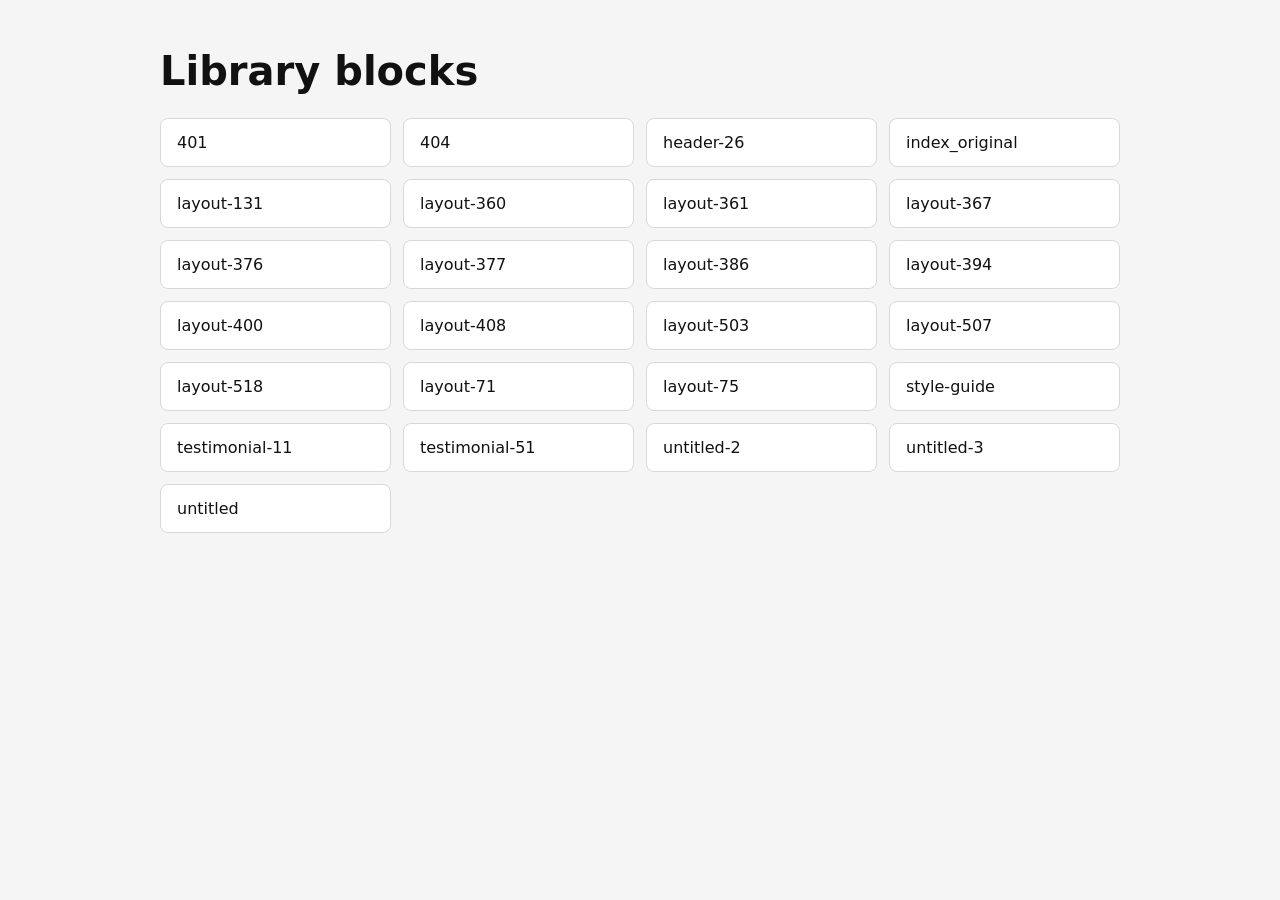
<file: public-relume/library/index.html>
<!doctype html>
<html lang="ru">
<head>
  <meta charset="utf-8">
  <meta name="viewport" content="width=device-width, initial-scale=1">
  <title>Library blocks</title>
  <style>
    body {
      font-family: system-ui, -apple-system, BlinkMacSystemFont, "Segoe UI", sans-serif;
      margin: 0;
      padding: 48px;
      background: #f5f5f5;
      color: #111;
    }

    main {
      max-width: 960px;
      margin: 0 auto;
    }

    h1 {
      margin: 0 0 24px;
      font-size: 40px;
      line-height: 1.15;
    }

    ul {
      display: grid;
      grid-template-columns: repeat(auto-fit, minmax(220px, 1fr));
      gap: 12px;
      list-style: none;
      margin: 0;
      padding: 0;
    }

    a {
      display: block;
      padding: 14px 16px;
      border: 1px solid #d8d8d8;
      border-radius: 8px;
      background: #fff;
      color: inherit;
      text-decoration: none;
    }

    a:hover {
      border-color: #111;
    }
  </style>
</head>
<body>
  <main>
    <h1>Library blocks</h1>
    <ul>
      <li><a href="401.html">401</a></li>
      <li><a href="404.html">404</a></li>
      <li><a href="header-26.html">header-26</a></li>
      <li><a href="index_original.html">index_original</a></li>
      <li><a href="layout-131.html">layout-131</a></li>
      <li><a href="layout-360.html">layout-360</a></li>
      <li><a href="layout-361.html">layout-361</a></li>
      <li><a href="layout-367.html">layout-367</a></li>
      <li><a href="layout-376.html">layout-376</a></li>
      <li><a href="layout-377.html">layout-377</a></li>
      <li><a href="layout-386.html">layout-386</a></li>
      <li><a href="layout-394.html">layout-394</a></li>
      <li><a href="layout-400.html">layout-400</a></li>
      <li><a href="layout-408.html">layout-408</a></li>
      <li><a href="layout-503.html">layout-503</a></li>
      <li><a href="layout-507.html">layout-507</a></li>
      <li><a href="layout-518.html">layout-518</a></li>
      <li><a href="layout-71.html">layout-71</a></li>
      <li><a href="layout-75.html">layout-75</a></li>
      <li><a href="style-guide.html">style-guide</a></li>
      <li><a href="testimonial-11.html">testimonial-11</a></li>
      <li><a href="testimonial-51.html">testimonial-51</a></li>
      <li><a href="untitled-2.html">untitled-2</a></li>
      <li><a href="untitled-3.html">untitled-3</a></li>
      <li><a href="untitled.html">untitled</a></li>
    </ul>
  </main>
</body>
</html>
</file>
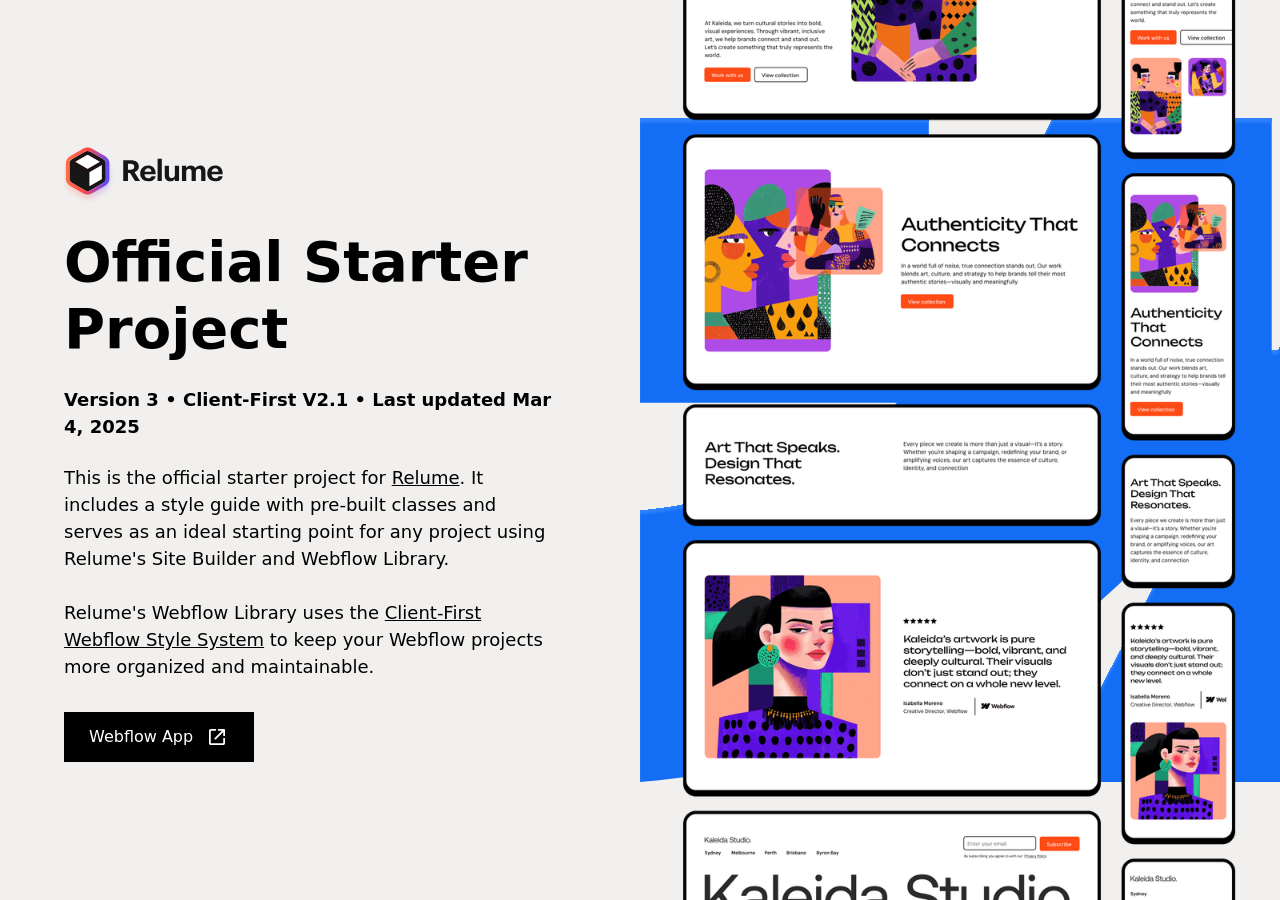
<file: public-relume/library/index_original.html>
<!DOCTYPE html><!--  This site was created in Webflow. https://webflow.com  --><!--  Last Published: Sun Jun 07 2026 13:43:58 GMT+0000 (Coordinated Universal Time)  -->
<html data-wf-page="6a11c689b27411cca96dfdcd" data-wf-site="6a11c687b27411cca96dfd66">
<head>
  <meta charset="utf-8">
  <title>Relume Library</title>
  <meta content="width=device-width, initial-scale=1" name="viewport">
  <meta content="Webflow" name="generator">
  <link href="css/normalize.css" rel="stylesheet" type="text/css">
  <link href="css/webflow.css" rel="stylesheet" type="text/css">
  <link href="css/library-metacloud.webflow.css" rel="stylesheet" type="text/css">
  <script type="text/javascript">!function(o,c){var n=c.documentElement,t=" w-mod-";n.className+=t+"js",("ontouchstart"in o||o.DocumentTouch&&c instanceof DocumentTouch)&&(n.className+=t+"touch")}(window,document);</script>
  <link href="images/favicon.png" rel="shortcut icon" type="image/x-icon">
  <link href="images/webclip.png" rel="apple-touch-icon"><!--  Keep this css code to improve the font quality -->
  <style>
  * {
  -webkit-font-smoothing: antialiased;
  -moz-osx-font-smoothing: grayscale;
  -o-font-smoothing: antialiased;
}
</style>
</head>
<body>
  <div class="page-wrapper">
    <div class="global-styles">
      <div class="style-overrides w-embed">
        <style>
/* Ensure all elements inherit the color from its parent */
a,
.w-input,
.w-select,
.w-tab-link,
.w-nav-link,
.w-nav-brand,
.w-dropdown-btn,
.w-dropdown-toggle,
.w-slider-arrow-left,
.w-slider-arrow-right,
.w-dropdown-link {
  color: inherit;
  text-decoration: inherit;
  font-size: inherit;
}
/* Focus state style for keyboard navigation for the focusable elements */
*[tabindex]:focus-visible,
  input[type="file"]:focus-visible {
   outline: 0.125rem solid #4d65ff;
   outline-offset: 0.125rem;
}
/* Get rid of top margin on first element in any rich text element */
.w-richtext > :not(div):first-child, .w-richtext > div:first-child > :first-child {
  margin-top: 0 !important;
}
/* Get rid of bottom margin on last element in any rich text element */
.w-richtext>:last-child, .w-richtext ol li:last-child, .w-richtext ul li:last-child {
	margin-bottom: 0 !important;
}
/* Prevent all click and hover interaction with an element */
.pointer-events-off {
	pointer-events: none;
}
/* Enables all click and hover interaction with an element */
.pointer-events-on {
  pointer-events: auto;
}
/* Create a class of .div-square which maintains a 1:1 dimension of a div */
.div-square::after {
	content: "";
	display: block;
	padding-bottom: 100%;
}
/* Make sure containers never lose their center alignment */
.container-medium,.container-small, .container-large {
	margin-right: auto !important;
  margin-left: auto !important;
}
/* Apply "..." after 3 lines of text */
.text-style-3lines {
	display: -webkit-box;
	overflow: hidden;
	-webkit-line-clamp: 3;
	-webkit-box-orient: vertical;
}
/* Apply "..." after 2 lines of text */
.text-style-2lines {
	display: -webkit-box;
	overflow: hidden;
	-webkit-line-clamp: 2;
	-webkit-box-orient: vertical;
}
/* Adds inline flex display */
.display-inlineflex {
  display: inline-flex;
}
/* These classes are never overwritten */
.hide {
  display: none !important;
}
/* Remove default Webflow chevron from form select */
select{
  -webkit-appearance:none;
}
@media screen and (max-width: 991px) {
    .hide, .hide-tablet {
        display: none !important;
    }
}
  @media screen and (max-width: 767px) {
    .hide-mobile-landscape{
      display: none !important;
    }
}
  @media screen and (max-width: 479px) {
    .hide-mobile{
      display: none !important;
    }
}
.margin-0 {
  margin: 0rem !important;
}
.padding-0 {
  padding: 0rem !important;
}
.spacing-clean {
padding: 0rem !important;
margin: 0rem !important;
}
.margin-top {
  margin-right: 0rem !important;
  margin-bottom: 0rem !important;
  margin-left: 0rem !important;
}
.padding-top {
  padding-right: 0rem !important;
  padding-bottom: 0rem !important;
  padding-left: 0rem !important;
}
.margin-right {
  margin-top: 0rem !important;
  margin-bottom: 0rem !important;
  margin-left: 0rem !important;
}
.padding-right {
  padding-top: 0rem !important;
  padding-bottom: 0rem !important;
  padding-left: 0rem !important;
}
.margin-bottom {
  margin-top: 0rem !important;
  margin-right: 0rem !important;
  margin-left: 0rem !important;
}
.padding-bottom {
  padding-top: 0rem !important;
  padding-right: 0rem !important;
  padding-left: 0rem !important;
}
.margin-left {
  margin-top: 0rem !important;
  margin-right: 0rem !important;
  margin-bottom: 0rem !important;
}
.padding-left {
  padding-top: 0rem !important;
  padding-right: 0rem !important;
  padding-bottom: 0rem !important;
}
.margin-horizontal {
  margin-top: 0rem !important;
  margin-bottom: 0rem !important;
}
.padding-horizontal {
  padding-top: 0rem !important;
  padding-bottom: 0rem !important;
}
.margin-vertical {
  margin-right: 0rem !important;
  margin-left: 0rem !important;
}
.padding-vertical {
  padding-right: 0rem !important;
  padding-left: 0rem !important;
}
/* Apply "..." at 100% width */
.truncate-width { 
		width: 100%; 
    white-space: nowrap; 
    overflow: hidden; 
    text-overflow: ellipsis; 
}
/* Removes native scrollbar */
.no-scrollbar {
    -ms-overflow-style: none;
    overflow: -moz-scrollbars-none; 
}
.no-scrollbar::-webkit-scrollbar {
    display: none;
}
</style>
      </div>
      <div class="color-schemes w-embed">
        <style>
/* Color Schemes Controls*/
<meta name="relume-color-schemes" content="false"/>
  .color-scheme-1 {
/*All sections should point to Color Scheme 1*/
  }
  .color-scheme-2 {
    --color-scheme-1--text: var(--color-scheme-2--text);
    --color-scheme-1--background: var(--color-scheme-2--background);
    --color-scheme-1--foreground: var(--color-scheme-2--foreground);
    --color-scheme-1--border: var(--color-scheme-2--border);
    --color-scheme-1--accent: var(--color-scheme-2--accent);
  }
  .color-scheme-3 {
    --color-scheme-1--text: var(--color-scheme-3--text);
    --color-scheme-1--background: var(--color-scheme-3--background);
    --color-scheme-1--foreground: var(--color-scheme-3--foreground);
    --color-scheme-1--border: var(--color-scheme-3--border);
    --color-scheme-1--accent: var(--color-scheme-3--accent);
  }
  .color-scheme-4 {
    --color-scheme-1--text: var(--color-scheme-4--text);
    --color-scheme-1--background: var(--color-scheme-4--background);
    --color-scheme-1--foreground: var(--color-scheme-4--foreground);
    --color-scheme-1--border: var(--color-scheme-4--border);
    --color-scheme-1--accent: var(--color-scheme-4--accent);
  }
  .color-scheme-5 {
    --color-scheme-1--text: var(--color-scheme-5--text);
    --color-scheme-1--background: var(--color-scheme-5--background);
    --color-scheme-1--foreground: var(--color-scheme-5--foreground);
    --color-scheme-1--border: var(--color-scheme-5--border);
    --color-scheme-1--accent: var(--color-scheme-5--accent);
  }
  .color-scheme-6 {
    --color-scheme-1--text: var(--color-scheme-6--text);
    --color-scheme-1--background: var(--color-scheme-6--background);
    --color-scheme-1--foreground: var(--color-scheme-6--foreground);
    --color-scheme-1--border: var(--color-scheme-6--border);
    --color-scheme-1--accent: var(--color-scheme-6--accent);
  }
  .color-scheme-7 {
    --color-scheme-1--text: var(--color-scheme-7--text);
    --color-scheme-1--background: var(--color-scheme-7--background);
    --color-scheme-1--foreground: var(--color-scheme-7--foreground);
    --color-scheme-1--border: var(--color-scheme-7--border);
    --color-scheme-1--accent: var(--color-scheme-7--accent);
  }
  .color-scheme-8 {
    --color-scheme-1--text: var(--color-scheme-8--text);
    --color-scheme-1--background: var(--color-scheme-8--background);
    --color-scheme-1--foreground: var(--color-scheme-8--foreground);
    --color-scheme-1--border: var(--color-scheme-8--border);
    --color-scheme-1--accent: var(--color-scheme-8--accent);
  }
  .color-scheme-9 {
    --color-scheme-1--text: var(--color-scheme-9--text);
    --color-scheme-1--background: var(--color-scheme-9--background);
    --color-scheme-1--foreground: var(--color-scheme-9--foreground);
    --color-scheme-1--border: var(--color-scheme-9--border);
    --color-scheme-1--accent: var(--color-scheme-9--accent);
  }
  .color-scheme-10 {
    --color-scheme-1--text: var(--color-scheme-10--text);
    --color-scheme-1--background: var(--color-scheme-10--background);
    --color-scheme-1--foreground: var(--color-scheme-10--foreground);
    --color-scheme-1--border: var(--color-scheme-10--border);
    --color-scheme-1--accent: var(--color-scheme-10--accent);
  }
/* Inherit slider dot colors */
.w-slider-dot {
  background-color: var(--color-scheme-1--text);
  opacity: 0.20;
}
.w-slider-dot.w-active {
  background-color: var(--color-scheme-1--text);
  opacity: 1;
}
/* Override .w-slider-nav-invert styles */
.w-slider-nav-invert .w-slider-dot {
  background-color: var(--color-scheme-1--text) !important;
  opacity: 0.20 !important;
}
.w-slider-nav-invert .w-slider-dot.w-active {
  background-color: var(--color-scheme-1--text) !important;
  opacity: 1 !important;
}
</style>
      </div>
    </div>
    <main class="main-wrapper">
      <header class="delete-this">
        <div class="w-layout-grid rl-styleguide_component">
          <div id="w-node-_5c6fac5e-6002-3fbe-f5b3-89c33eb2c50f-a96dfdcd" class="rl-styleguide_content">
            <div class="margin-bottom margin-small">
              <div class="rl-styleguide_logo"><img src="images/Relume-Logo.svg" loading="lazy" width="268" alt=""></div>
            </div>
            <div class="margin-bottom margin-small">
              <h1>Official Starter Project</h1>
            </div>
            <div class="margin-bottom margin-small">
              <p class="text-size-medium text-weight-bold">Version 3 • Client-First V2.1 • Last updated Mar 4, 2025</p>
            </div>
            <p class="text-size-medium">This is the official starter project for <a href="https://relume.io/?via=webflow" target="_blank" class="text-style-link">Relume</a>. It includes a style guide with pre-built classes and serves as an ideal starting point for any project using Relume&#x27;s Site Builder and Webflow Library.<br><br>Relume&#x27;s Webflow Library uses the <a href="https://www.finsweet.com/client-first" target="_blank" class="text-style-link">Client-First Webflow Style System</a> to keep your Webflow projects more organized and maintainable.</p>
            <div class="margin-top margin-medium">
              <div class="button-group">
                <a href="https://webflow.com/apps/detail/relume" target="_blank" class="button is-icon w-inline-block">
                  <div>Webflow App</div>
                  <div class="icon-embed-xsmall w-embed"><svg xmlns="http://www.w3.org/2000/svg" width="100%" height="100%" viewbox="0 0 24 24" fill="none" preserveaspectratio="xMidYMid meet" aria-hidden="true" role="img">
                      <path fill-rule="evenodd" clip-rule="evenodd" d="M20 18.2222V13.3333C20 13.0879 19.801 12.8889 19.5556 12.8889H18.6667C18.4212 12.8889 18.2222 13.0879 18.2222 13.3333V18.2222H5.77778V5.77778H10.6667C10.9121 5.77778 11.1111 5.57879 11.1111 5.33333V4.44444C11.1111 4.19898 10.9121 4 10.6667 4H5.77778C4.79594 4 4 4.79594 4 5.77778V18.2222C4 19.2041 4.79594 20 5.77778 20H18.2222C19.2041 20 20 19.2041 20 18.2222ZM19.5647 4.20444L19.8047 4.44444V4.43556C19.9255 4.55607 19.9955 4.71832 20.0003 4.88889V10.6667C20.0003 10.9121 19.8013 11.1111 19.5559 11.1111H18.667C18.4215 11.1111 18.2225 10.9121 18.2225 10.6667V7.04L10.7203 14.5333C10.6369 14.6175 10.5233 14.6648 10.4047 14.6648C10.2862 14.6648 10.1726 14.6175 10.0892 14.5333L9.46697 13.9111C9.38283 13.8277 9.3355 13.7141 9.3355 13.5956C9.3355 13.477 9.38283 13.3635 9.46697 13.28L16.9692 5.77778H13.3336C13.0882 5.77778 12.8892 5.57879 12.8892 5.33333V4.44444C12.8892 4.19898 13.0882 4 13.3336 4H19.1114C19.2832 4.00713 19.4457 4.08038 19.5647 4.20444Z" fill="currentColor"></path>
                    </svg></div>
                </a>
              </div>
            </div>
          </div>
          <div class="rl-styleguide_image-wrapper"><img src="images/Webflow-Library-Image.png" loading="eager" sizes="(max-width: 479px) 48vw, (max-width: 991px) 49vw, (max-width: 4000px) 50vw, 2000px" srcset="images/Webflow-Library-Image-p-500.png 500w, images/Webflow-Library-Image-p-800.png 800w, images/Webflow-Library-Image-p-1080.png 1080w, images/Webflow-Library-Image.png 2000w" alt="" class="rl-styleguide_image"></div>
        </div>
      </header>
    </main>
  </div>
  <script src="https://d3e54v103j8qbb.cloudfront.net/js/jquery-3.5.1.min.dc5e7f18c8.js?site=6a11c687b27411cca96dfd66" type="text/javascript" integrity="sha256-9/aliU8dGd2tb6OSsuzixeV4y/faTqgFtohetphbbj0=" crossorigin="anonymous"></script>
  <script src="js/webflow.js" type="text/javascript"></script>
</body>
</html>
</file>
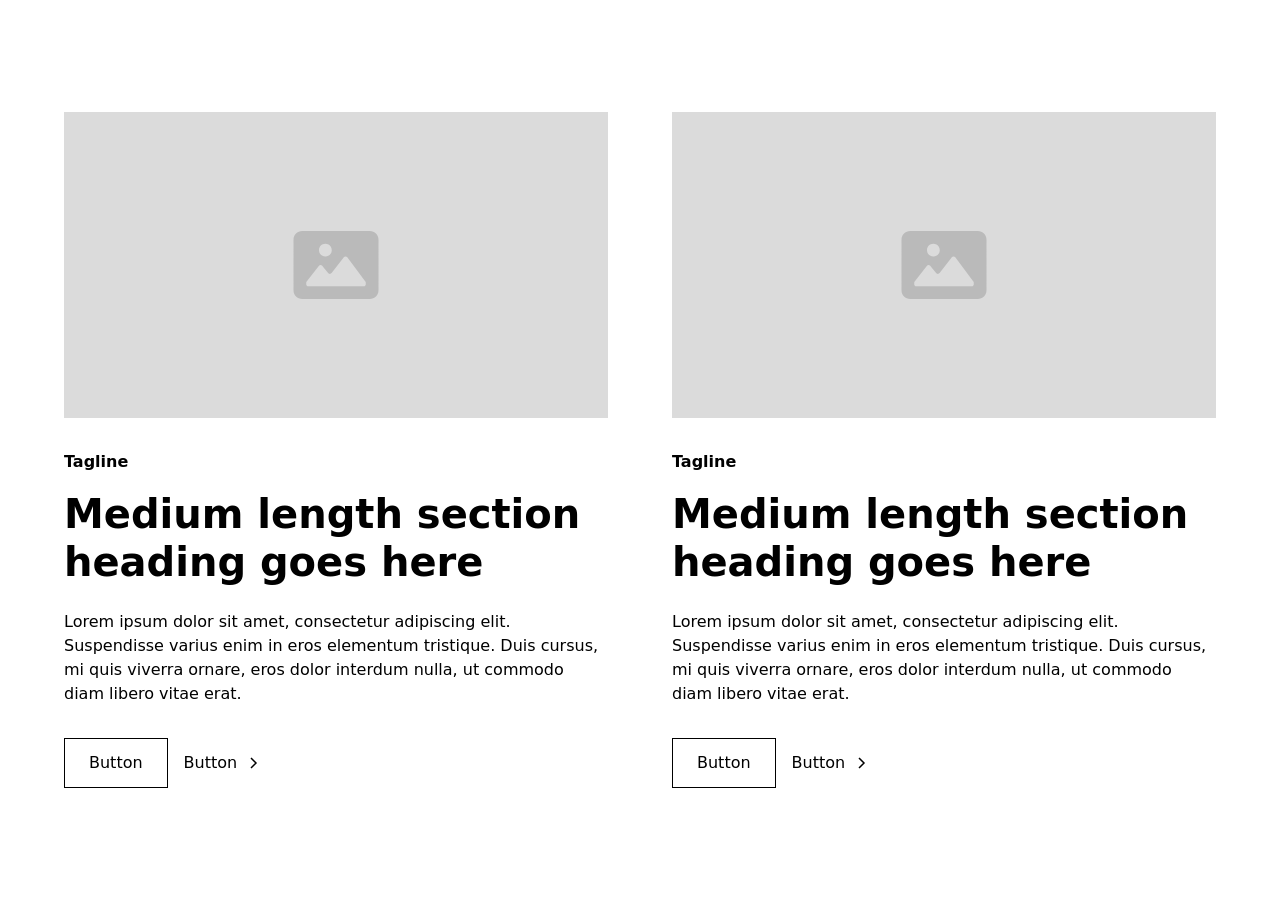
<file: public-relume/library/layout-131.html>
<!DOCTYPE html><!--  This site was created in Webflow. https://webflow.com  --><!--  Last Published: Sun Jun 07 2026 13:43:58 GMT+0000 (Coordinated Universal Time)  -->
<html data-wf-page="6a256ef32af10e9ae47125cb" data-wf-site="6a11c687b27411cca96dfd66">
<head>
  <meta charset="utf-8">
  <title>Layout 131</title>
  <meta content="Layout 131" property="og:title">
  <meta content="Layout 131" name="twitter:title">
  <meta content="width=device-width, initial-scale=1" name="viewport">
  <meta content="Webflow" name="generator">
  <link href="css/normalize.css" rel="stylesheet" type="text/css">
  <link href="css/webflow.css" rel="stylesheet" type="text/css">
  <link href="css/library-metacloud.webflow.css" rel="stylesheet" type="text/css">
  <script type="text/javascript">!function(o,c){var n=c.documentElement,t=" w-mod-";n.className+=t+"js",("ontouchstart"in o||o.DocumentTouch&&c instanceof DocumentTouch)&&(n.className+=t+"touch")}(window,document);</script>
  <link href="images/favicon.png" rel="shortcut icon" type="image/x-icon">
  <link href="images/webclip.png" rel="apple-touch-icon"><!--  Keep this css code to improve the font quality -->
  <style>
  * {
  -webkit-font-smoothing: antialiased;
  -moz-osx-font-smoothing: grayscale;
  -o-font-smoothing: antialiased;
}
</style>
</head>
<body>
  <section class="section_layout131">
    <div class="padding-global">
      <div class="container-large">
        <div class="padding-section-large">
          <div class="layout131_component">
            <div class="w-layout-grid layout131_content">
              <div class="layout131_item">
                <div class="margin-bottom margin-medium">
                  <div class="layout131_image-wrapper"><img loading="lazy" src="images/Placeholder-Image---Landscape.svg" alt="" class="layout131_image"></div>
                </div>
                <div class="margin-bottom margin-xsmall">
                  <div class="text-style-tagline">Tagline</div>
                </div>
                <div class="margin-bottom margin-small">
                  <h3 class="heading-style-h3">Medium length section heading goes here</h3>
                </div>
                <p>Lorem ipsum dolor sit amet, consectetur adipiscing elit. Suspendisse varius enim in eros elementum tristique. Duis cursus, mi quis viverra ornare, eros dolor interdum nulla, ut commodo diam libero vitae erat.</p>
                <div class="margin-top margin-medium">
                  <div class="button-group">
                    <a href="#" class="button is-secondary w-button">Button</a>
                    <a href="#" class="button is-link is-icon w-inline-block">
                      <div>Button</div>
                      <div class="icon-embed-xxsmall w-embed"><svg width="16" height="16" viewbox="0 0 16 16" fill="none" xmlns="http://www.w3.org/2000/svg">
                          <path d="M6 3L11 8L6 13" stroke="CurrentColor" stroke-width="1.5"></path>
                        </svg></div>
                    </a>
                  </div>
                </div>
              </div>
              <div class="layout131_item">
                <div class="margin-bottom margin-medium">
                  <div class="layout131_image-wrapper"><img loading="lazy" src="images/Placeholder-Image---Landscape.svg" alt="" class="layout131_image"></div>
                </div>
                <div class="margin-bottom margin-xsmall">
                  <div class="text-style-tagline">Tagline</div>
                </div>
                <div class="margin-bottom margin-small">
                  <h3 class="heading-style-h3">Medium length section heading goes here</h3>
                </div>
                <p>Lorem ipsum dolor sit amet, consectetur adipiscing elit. Suspendisse varius enim in eros elementum tristique. Duis cursus, mi quis viverra ornare, eros dolor interdum nulla, ut commodo diam libero vitae erat.</p>
                <div class="margin-top margin-medium">
                  <div class="button-group">
                    <a href="#" class="button is-secondary w-button">Button</a>
                    <a href="#" class="button is-link is-icon w-inline-block">
                      <div>Button</div>
                      <div class="icon-embed-xxsmall w-embed"><svg width="16" height="16" viewbox="0 0 16 16" fill="none" xmlns="http://www.w3.org/2000/svg">
                          <path d="M6 3L11 8L6 13" stroke="CurrentColor" stroke-width="1.5"></path>
                        </svg></div>
                    </a>
                  </div>
                </div>
              </div>
            </div>
          </div>
        </div>
      </div>
    </div>
  </section>
  <script src="https://d3e54v103j8qbb.cloudfront.net/js/jquery-3.5.1.min.dc5e7f18c8.js?site=6a11c687b27411cca96dfd66" type="text/javascript" integrity="sha256-9/aliU8dGd2tb6OSsuzixeV4y/faTqgFtohetphbbj0=" crossorigin="anonymous"></script>
  <script src="js/webflow.js" type="text/javascript"></script>
</body>
</html>
</file>
<file: public-relume/css/webflow.css>
@font-face {
  font-family: 'webflow-icons';
  src: url("[data-uri]") format('truetype');
  font-weight: normal;
  font-style: normal;
}
[class^="w-icon-"],
[class*=" w-icon-"] {
  /* use !important to prevent issues with browser extensions that change fonts */
  font-family: 'webflow-icons' !important;
  speak: none;
  font-style: normal;
  font-weight: normal;
  font-variant: normal;
  text-transform: none;
  line-height: 1;
  /* Better Font Rendering =========== */
  -webkit-font-smoothing: antialiased;
  -moz-osx-font-smoothing: grayscale;
}
.w-icon-slider-right:before {
  content: "\e600";
}
.w-icon-slider-left:before {
  content: "\e601";
}
.w-icon-nav-menu:before {
  content: "\e602";
}
.w-icon-arrow-down:before,
.w-icon-dropdown-toggle:before {
  content: "\e603";
}
.w-icon-file-upload-remove:before {
  content: "\e900";
}
.w-icon-file-upload-icon:before {
  content: "\e903";
}
* {
  -webkit-box-sizing: border-box;
  -moz-box-sizing: border-box;
  box-sizing: border-box;
}
html {
  height: 100%;
}
body {
  margin: 0;
  min-height: 100%;
  background-color: #fff;
  font-family: Arial, sans-serif;
  font-size: 14px;
  line-height: 20px;
  color: #333;
}
img {
  max-width: 100%;
  vertical-align: middle;
  display: inline-block;
}
html.w-mod-touch * {
  background-attachment: scroll !important;
}
.w-block {
  display: block;
}
.w-inline-block {
  max-width: 100%;
  display: inline-block;
}
.w-clearfix:before,
.w-clearfix:after {
  content: " ";
  display: table;
  grid-column-start: 1;
  grid-row-start: 1;
  grid-column-end: 2;
  grid-row-end: 2;
}
.w-clearfix:after {
  clear: both;
}
.w-hidden {
  display: none;
}
.w-button {
  display: inline-block;
  padding: 9px 15px;
  background-color: #3898EC;
  color: white;
  border: 0;
  line-height: inherit;
  text-decoration: none;
  cursor: pointer;
  border-radius: 0;
}
input.w-button {
  -webkit-appearance: button;
}
html[data-w-dynpage] [data-w-cloak] {
  color: transparent !important;
}
.w-code-block {
  margin: unset;
}
pre.w-code-block code {
  all: inherit;
}
pre.w-code-block code > span {
  display: block !important;
}
.w-optimization {
  display: contents;
}
.w-webflow-badge,
.w-webflow-badge > img {
  box-sizing: unset;
  width: unset;
  height: unset;
  max-height: unset;
  max-width: unset;
  min-height: unset;
  min-width: unset;
  margin: unset;
  padding: unset;
  float: unset;
  clear: unset;
  border: unset;
  border-radius: unset;
  background: unset;
  background-image: unset;
  background-position: unset;
  background-size: unset;
  background-repeat: unset;
  background-origin: unset;
  background-clip: unset;
  background-attachment: unset;
  background-color: unset;
  box-shadow: unset;
  transform: unset;
  transition: unset;
  direction: unset;
  font-family: unset;
  font-weight: unset;
  color: unset;
  font-size: unset;
  line-height: unset;
  font-style: unset;
  font-variant: unset;
  text-align: unset;
  letter-spacing: unset;
  text-decoration: unset;
  text-indent: unset;
  text-transform: unset;
  list-style-type: unset;
  text-shadow: unset;
  vertical-align: unset;
  cursor: unset;
  white-space: unset;
  word-break: unset;
  word-spacing: unset;
  word-wrap: unset;
}
.w-webflow-badge {
  position: fixed !important;
  display: inline-block !important;
  visibility: visible !important;
  opacity: 1 !important;
  z-index: 2147483647 !important;
  top: auto !important;
  right: 12px !important;
  bottom: 12px !important;
  left: auto !important;
  color: #aaadb0 !important;
  background-color: #fff !important;
  border-radius: 3px !important;
  padding: 6px !important;
  font-size: 12px !important;
  line-height: 14px !important;
  text-decoration: none !important;
  transform: none !important;
  margin: 0 !important;
  width: auto !important;
  height: auto !important;
  overflow: unset !important;
  white-space: nowrap;
  box-shadow: 0 0 0 1px rgba(0, 0, 0, 0.1), 0px 1px 3px rgba(0, 0, 0, 0.1);
  cursor: pointer;
}
.w-webflow-badge > img {
  position: unset;
  display: inline-block !important;
  visibility: unset !important;
  opacity: 1 !important;
  vertical-align: middle !important;
}
h1,
h2,
h3,
h4,
h5,
h6 {
  font-weight: bold;
  margin-bottom: 10px;
}
h1 {
  font-size: 38px;
  line-height: 44px;
  margin-top: 20px;
}
h2 {
  font-size: 32px;
  line-height: 36px;
  margin-top: 20px;
}
h3 {
  font-size: 24px;
  line-height: 30px;
  margin-top: 20px;
}
h4 {
  font-size: 18px;
  line-height: 24px;
  margin-top: 10px;
}
h5 {
  font-size: 14px;
  line-height: 20px;
  margin-top: 10px;
}
h6 {
  font-size: 12px;
  line-height: 18px;
  margin-top: 10px;
}
p {
  margin-top: 0;
  margin-bottom: 10px;
}
blockquote {
  margin: 0 0 10px 0;
  padding: 10px 20px;
  border-left: 5px solid #E2E2E2;
  font-size: 18px;
  line-height: 22px;
}
figure {
  margin: 0;
  margin-bottom: 10px;
}
figcaption {
  margin-top: 5px;
  text-align: center;
}
ul,
ol {
  margin-top: 0px;
  margin-bottom: 10px;
  padding-left: 40px;
}
.w-list-unstyled {
  padding-left: 0;
  list-style: none;
}
.w-embed:before,
.w-embed:after {
  content: " ";
  display: table;
  grid-column-start: 1;
  grid-row-start: 1;
  grid-column-end: 2;
  grid-row-end: 2;
}
.w-embed:after {
  clear: both;
}
.w-video {
  width: 100%;
  position: relative;
  padding: 0;
}
.w-video iframe,
.w-video object,
.w-video embed {
  position: absolute;
  top: 0;
  left: 0;
  width: 100%;
  height: 100%;
  border: none;
}
fieldset {
  padding: 0;
  margin: 0;
  border: 0;
}
button,
[type='button'],
[type='reset'] {
  border: 0;
  cursor: pointer;
  -webkit-appearance: button;
}
.w-form {
  margin: 0 0 15px;
}
.w-form-done {
  display: none;
  padding: 20px;
  text-align: center;
  background-color: #dddddd;
}
.w-form-fail {
  display: none;
  margin-top: 10px;
  padding: 10px;
  background-color: #ffdede;
}
label {
  display: block;
  margin-bottom: 5px;
  font-weight: bold;
}
.w-input,
.w-select {
  display: block;
  width: 100%;
  height: 38px;
  padding: 8px 12px;
  margin-bottom: 10px;
  font-size: 14px;
  line-height: 1.42857143;
  color: #333333;
  vertical-align: middle;
  background-color: #ffffff;
  border: 1px solid #cccccc;
}
.w-input::placeholder,
.w-select::placeholder {
  color: #999;
}
.w-input:focus,
.w-select:focus {
  border-color: #3898EC;
  outline: 0;
}
.w-input[disabled],
.w-select[disabled],
.w-input[readonly],
.w-select[readonly],
fieldset[disabled] .w-input,
fieldset[disabled] .w-select {
  cursor: not-allowed;
}
.w-input[disabled]:not(.w-input-disabled),
.w-select[disabled]:not(.w-input-disabled),
.w-input[readonly],
.w-select[readonly],
fieldset[disabled]:not(.w-input-disabled) .w-input,
fieldset[disabled]:not(.w-input-disabled) .w-select {
  background-color: #eeeeee;
}
textarea.w-input,
textarea.w-select {
  height: auto;
}
.w-select {
  background-color: #f3f3f3;
}
.w-select[multiple] {
  height: auto;
}
.w-form-label {
  display: inline-block;
  cursor: pointer;
  font-weight: normal;
  margin-bottom: 0px;
}
.w-radio {
  display: block;
  margin-bottom: 5px;
  padding-left: 20px;
}
.w-radio:before,
.w-radio:after {
  content: " ";
  display: table;
  grid-column-start: 1;
  grid-row-start: 1;
  grid-column-end: 2;
  grid-row-end: 2;
}
.w-radio:after {
  clear: both;
}
.w-radio-input {
  margin: 4px 0 0;
  line-height: normal;
  float: left;
  margin-left: -20px;
}
.w-radio-input {
  margin-top: 3px;
}
.w-file-upload {
  display: block;
  margin-bottom: 10px;
}
.w-file-upload-input {
  width: 0.1px;
  height: 0.1px;
  opacity: 0;
  overflow: hidden;
  position: absolute;
  z-index: -100;
}
.w-file-upload-default,
.w-file-upload-uploading,
.w-file-upload-success {
  display: inline-block;
  color: #333333;
}
.w-file-upload-error {
  display: block;
  margin-top: 10px;
}
.w-file-upload-default.w-hidden,
.w-file-upload-uploading.w-hidden,
.w-file-upload-error.w-hidden,
.w-file-upload-success.w-hidden {
  display: none;
}
.w-file-upload-uploading-btn {
  display: flex;
  font-size: 14px;
  font-weight: normal;
  cursor: pointer;
  margin: 0;
  padding: 8px 12px;
  border: 1px solid #cccccc;
  background-color: #fafafa;
}
.w-file-upload-file {
  display: flex;
  flex-grow: 1;
  justify-content: space-between;
  margin: 0;
  padding: 8px 9px 8px 11px;
  border: 1px solid #cccccc;
  background-color: #fafafa;
}
.w-file-upload-file-name {
  font-size: 14px;
  font-weight: normal;
  display: block;
}
.w-file-remove-link {
  margin-top: 3px;
  margin-left: 10px;
  width: auto;
  height: auto;
  padding: 3px;
  display: block;
  cursor: pointer;
}
.w-icon-file-upload-remove {
  margin: auto;
  font-size: 10px;
}
.w-file-upload-error-msg {
  display: inline-block;
  color: #ea384c;
  padding: 2px 0;
}
.w-file-upload-info {
  display: inline-block;
  line-height: 38px;
  padding: 0 12px;
}
.w-file-upload-label {
  display: inline-block;
  font-size: 14px;
  font-weight: normal;
  cursor: pointer;
  margin: 0;
  padding: 8px 12px;
  border: 1px solid #cccccc;
  background-color: #fafafa;
}
.w-icon-file-upload-icon,
.w-icon-file-upload-uploading {
  display: inline-block;
  margin-right: 8px;
  width: 20px;
}
.w-icon-file-upload-uploading {
  height: 20px;
}
.w-container {
  margin-left: auto;
  margin-right: auto;
  max-width: 940px;
}
.w-container:before,
.w-container:after {
  content: " ";
  display: table;
  grid-column-start: 1;
  grid-row-start: 1;
  grid-column-end: 2;
  grid-row-end: 2;
}
.w-container:after {
  clear: both;
}
.w-container .w-row {
  margin-left: -10px;
  margin-right: -10px;
}
.w-row:before,
.w-row:after {
  content: " ";
  display: table;
  grid-column-start: 1;
  grid-row-start: 1;
  grid-column-end: 2;
  grid-row-end: 2;
}
.w-row:after {
  clear: both;
}
.w-row .w-row {
  margin-left: 0;
  margin-right: 0;
}
.w-col {
  position: relative;
  float: left;
  width: 100%;
  min-height: 1px;
  padding-left: 10px;
  padding-right: 10px;
}
.w-col .w-col {
  padding-left: 0;
  padding-right: 0;
}
.w-col-1 {
  width: 8.33333333%;
}
.w-col-2 {
  width: 16.66666667%;
}
.w-col-3 {
  width: 25%;
}
.w-col-4 {
  width: 33.33333333%;
}
.w-col-5 {
  width: 41.66666667%;
}
.w-col-6 {
  width: 50%;
}
.w-col-7 {
  width: 58.33333333%;
}
.w-col-8 {
  width: 66.66666667%;
}
.w-col-9 {
  width: 75%;
}
.w-col-10 {
  width: 83.33333333%;
}
.w-col-11 {
  width: 91.66666667%;
}
.w-col-12 {
  width: 100%;
}
.w-hidden-main {
  display: none !important;
}
@media screen and (max-width: 991px) {
  .w-container {
    max-width: 728px;
  }
  .w-hidden-main {
    display: inherit !important;
  }
  .w-hidden-medium {
    display: none !important;
  }
  .w-col-medium-1 {
    width: 8.33333333%;
  }
  .w-col-medium-2 {
    width: 16.66666667%;
  }
  .w-col-medium-3 {
    width: 25%;
  }
  .w-col-medium-4 {
    width: 33.33333333%;
  }
  .w-col-medium-5 {
    width: 41.66666667%;
  }
  .w-col-medium-6 {
    width: 50%;
  }
  .w-col-medium-7 {
    width: 58.33333333%;
  }
  .w-col-medium-8 {
    width: 66.66666667%;
  }
  .w-col-medium-9 {
    width: 75%;
  }
  .w-col-medium-10 {
    width: 83.33333333%;
  }
  .w-col-medium-11 {
    width: 91.66666667%;
  }
  .w-col-medium-12 {
    width: 100%;
  }
  .w-col-stack {
    width: 100%;
    left: auto;
    right: auto;
  }
}
@media screen and (max-width: 767px) {
  .w-hidden-main {
    display: inherit !important;
  }
  .w-hidden-medium {
    display: inherit !important;
  }
  .w-hidden-small {
    display: none !important;
  }
  .w-row,
  .w-container .w-row {
    margin-left: 0;
    margin-right: 0;
  }
  .w-col {
    width: 100%;
    left: auto;
    right: auto;
  }
  .w-col-small-1 {
    width: 8.33333333%;
  }
  .w-col-small-2 {
    width: 16.66666667%;
  }
  .w-col-small-3 {
    width: 25%;
  }
  .w-col-small-4 {
    width: 33.33333333%;
  }
  .w-col-small-5 {
    width: 41.66666667%;
  }
  .w-col-small-6 {
    width: 50%;
  }
  .w-col-small-7 {
    width: 58.33333333%;
  }
  .w-col-small-8 {
    width: 66.66666667%;
  }
  .w-col-small-9 {
    width: 75%;
  }
  .w-col-small-10 {
    width: 83.33333333%;
  }
  .w-col-small-11 {
    width: 91.66666667%;
  }
  .w-col-small-12 {
    width: 100%;
  }
}
@media screen and (max-width: 479px) {
  .w-container {
    max-width: none;
  }
  .w-hidden-main {
    display: inherit !important;
  }
  .w-hidden-medium {
    display: inherit !important;
  }
  .w-hidden-small {
    display: inherit !important;
  }
  .w-hidden-tiny {
    display: none !important;
  }
  .w-col {
    width: 100%;
  }
  .w-col-tiny-1 {
    width: 8.33333333%;
  }
  .w-col-tiny-2 {
    width: 16.66666667%;
  }
  .w-col-tiny-3 {
    width: 25%;
  }
  .w-col-tiny-4 {
    width: 33.33333333%;
  }
  .w-col-tiny-5 {
    width: 41.66666667%;
  }
  .w-col-tiny-6 {
    width: 50%;
  }
  .w-col-tiny-7 {
    width: 58.33333333%;
  }
  .w-col-tiny-8 {
    width: 66.66666667%;
  }
  .w-col-tiny-9 {
    width: 75%;
  }
  .w-col-tiny-10 {
    width: 83.33333333%;
  }
  .w-col-tiny-11 {
    width: 91.66666667%;
  }
  .w-col-tiny-12 {
    width: 100%;
  }
}
.w-widget {
  position: relative;
}
.w-widget-map {
  width: 100%;
  height: 400px;
}
.w-widget-map label {
  width: auto;
  display: inline;
}
.w-widget-map img {
  max-width: inherit;
}
.w-widget-map .gm-style-iw {
  text-align: center;
}
.w-widget-map .gm-style-iw > button {
  display: none !important;
}
.w-widget-twitter {
  overflow: hidden;
}
.w-widget-twitter-count-shim {
  display: inline-block;
  vertical-align: top;
  position: relative;
  width: 28px;
  height: 20px;
  text-align: center;
  background: white;
  border: #758696 solid 1px;
  border-radius: 3px;
}
.w-widget-twitter-count-shim * {
  pointer-events: none;
  user-select: none;
}
.w-widget-twitter-count-shim .w-widget-twitter-count-inner {
  position: relative;
  font-size: 15px;
  line-height: 12px;
  text-align: center;
  color: #999;
  font-family: serif;
}
.w-widget-twitter-count-shim .w-widget-twitter-count-clear {
  position: relative;
  display: block;
}
.w-widget-twitter-count-shim.w--large {
  width: 36px;
  height: 28px;
}
.w-widget-twitter-count-shim.w--large .w-widget-twitter-count-inner {
  font-size: 18px;
  line-height: 18px;
}
.w-widget-twitter-count-shim:not(.w--vertical) {
  margin-left: 5px;
  margin-right: 8px;
}
.w-widget-twitter-count-shim:not(.w--vertical).w--large {
  margin-left: 6px;
}
.w-widget-twitter-count-shim:not(.w--vertical):before,
.w-widget-twitter-count-shim:not(.w--vertical):after {
  top: 50%;
  left: 0;
  border: solid transparent;
  content: ' ';
  height: 0;
  width: 0;
  position: absolute;
  pointer-events: none;
}
.w-widget-twitter-count-shim:not(.w--vertical):before {
  border-color: rgba(117, 134, 150, 0);
  border-right-color: #5d6c7b;
  border-width: 4px;
  margin-left: -9px;
  margin-top: -4px;
}
.w-widget-twitter-count-shim:not(.w--vertical).w--large:before {
  border-width: 5px;
  margin-left: -10px;
  margin-top: -5px;
}
.w-widget-twitter-count-shim:not(.w--vertical):after {
  border-color: rgba(255, 255, 255, 0);
  border-right-color: white;
  border-width: 4px;
  margin-left: -8px;
  margin-top: -4px;
}
.w-widget-twitter-count-shim:not(.w--vertical).w--large:after {
  border-width: 5px;
  margin-left: -9px;
  margin-top: -5px;
}
.w-widget-twitter-count-shim.w--vertical {
  width: 61px;
  height: 33px;
  margin-bottom: 8px;
}
.w-widget-twitter-count-shim.w--vertical:before,
.w-widget-twitter-count-shim.w--vertical:after {
  top: 100%;
  left: 50%;
  border: solid transparent;
  content: ' ';
  height: 0;
  width: 0;
  position: absolute;
  pointer-events: none;
}
.w-widget-twitter-count-shim.w--vertical:before {
  border-color: rgba(117, 134, 150, 0);
  border-top-color: #5d6c7b;
  border-width: 5px;
  margin-left: -5px;
}
.w-widget-twitter-count-shim.w--vertical:after {
  border-color: rgba(255, 255, 255, 0);
  border-top-color: white;
  border-width: 4px;
  margin-left: -4px;
}
.w-widget-twitter-count-shim.w--vertical .w-widget-twitter-count-inner {
  font-size: 18px;
  line-height: 22px;
}
.w-widget-twitter-count-shim.w--vertical.w--large {
  width: 76px;
}
.w-background-video {
  position: relative;
  overflow: hidden;
  height: 500px;
  color: white;
}
.w-background-video > video {
  background-size: cover;
  background-position: 50% 50%;
  position: absolute;
  margin: auto;
  width: 100%;
  height: 100%;
  right: -100%;
  bottom: -100%;
  top: -100%;
  left: -100%;
  object-fit: cover;
  z-index: -100;
}
.w-background-video > video::-webkit-media-controls-start-playback-button {
  display: none !important;
  -webkit-appearance: none;
}
.w-background-video--control {
  position: absolute;
  bottom: 1em;
  right: 1em;
  background-color: transparent;
  padding: 0;
}
.w-background-video--control > [hidden] {
  display: none !important;
}
.w-slider {
  position: relative;
  height: 300px;
  text-align: center;
  background: #dddddd;
  clear: both;
  -webkit-tap-highlight-color: rgba(0, 0, 0, 0);
  tap-highlight-color: rgba(0, 0, 0, 0);
}
.w-slider-mask {
  position: relative;
  display: block;
  overflow: hidden;
  z-index: 1;
  left: 0;
  right: 0;
  height: 100%;
  white-space: nowrap;
}
.w-slide {
  position: relative;
  display: inline-block;
  vertical-align: top;
  width: 100%;
  height: 100%;
  white-space: normal;
  text-align: left;
}
.w-slider-nav {
  position: absolute;
  z-index: 2;
  top: auto;
  right: 0;
  bottom: 0;
  left: 0;
  margin: auto;
  padding-top: 10px;
  height: 40px;
  text-align: center;
  -webkit-tap-highlight-color: rgba(0, 0, 0, 0);
  tap-highlight-color: rgba(0, 0, 0, 0);
}
.w-slider-nav.w-round > div {
  border-radius: 100%;
}
.w-slider-nav.w-num > div {
  width: auto;
  height: auto;
  padding: 0.2em 0.5em;
  font-size: inherit;
  line-height: inherit;
}
.w-slider-nav.w-shadow > div {
  box-shadow: 0 0 3px rgba(51, 51, 51, 0.4);
}
.w-slider-nav-invert {
  color: #fff;
}
.w-slider-nav-invert > div {
  background-color: rgba(34, 34, 34, 0.4);
}
.w-slider-nav-invert > div.w-active {
  background-color: #222;
}
.w-slider-dot {
  position: relative;
  display: inline-block;
  width: 1em;
  height: 1em;
  background-color: rgba(255, 255, 255, 0.4);
  cursor: pointer;
  margin: 0 3px 0.5em;
  transition: background-color 100ms, color 100ms;
}
.w-slider-dot.w-active {
  background-color: #fff;
}
.w-slider-dot:focus {
  outline: none;
  box-shadow: 0px 0px 0px 2px #fff;
}
.w-slider-dot:focus.w-active {
  box-shadow: none;
}
.w-slider-arrow-left,
.w-slider-arrow-right {
  position: absolute;
  width: 80px;
  top: 0;
  right: 0;
  bottom: 0;
  left: 0;
  margin: auto;
  cursor: pointer;
  overflow: hidden;
  color: white;
  font-size: 40px;
  -webkit-tap-highlight-color: rgba(0, 0, 0, 0);
  tap-highlight-color: rgba(0, 0, 0, 0);
  user-select: none;
}
.w-slider-arrow-left [class^='w-icon-'],
.w-slider-arrow-right [class^='w-icon-'],
.w-slider-arrow-left [class*=' w-icon-'],
.w-slider-arrow-right [class*=' w-icon-'] {
  position: absolute;
}
.w-slider-arrow-left:focus,
.w-slider-arrow-right:focus {
  outline: 0;
}
.w-slider-arrow-left {
  z-index: 3;
  right: auto;
}
.w-slider-arrow-right {
  z-index: 4;
  left: auto;
}
.w-icon-slider-left,
.w-icon-slider-right {
  top: 0;
  right: 0;
  bottom: 0;
  left: 0;
  margin: auto;
  width: 1em;
  height: 1em;
}
.w-slider-aria-label {
  border: 0;
  clip: rect(0 0 0 0);
  height: 1px;
  margin: -1px;
  overflow: hidden;
  padding: 0;
  position: absolute;
  width: 1px;
}
.w-slider-force-show {
  display: block !important;
}
.w-dropdown {
  display: inline-block;
  position: relative;
  text-align: left;
  margin-left: auto;
  margin-right: auto;
  z-index: 900;
}
.w-dropdown-btn,
.w-dropdown-toggle,
.w-dropdown-link {
  position: relative;
  vertical-align: top;
  text-decoration: none;
  color: #222222;
  padding: 20px;
  text-align: left;
  margin-left: auto;
  margin-right: auto;
  white-space: nowrap;
}
.w-dropdown-toggle {
  user-select: none;
  display: inline-block;
  cursor: pointer;
  padding-right: 40px;
}
.w-dropdown-toggle:focus {
  outline: 0;
}
.w-icon-dropdown-toggle {
  position: absolute;
  top: 0;
  right: 0;
  bottom: 0;
  margin: auto;
  margin-right: 20px;
  width: 1em;
  height: 1em;
}
.w-dropdown-list {
  position: absolute;
  background: #dddddd;
  display: none;
  min-width: 100%;
}
.w-dropdown-list.w--open {
  display: block;
}
.w-dropdown-link {
  padding: 10px 20px;
  display: block;
  color: #222222;
}
.w-dropdown-link.w--current {
  color: #0082f3;
}
.w-dropdown-link:focus {
  outline: 0;
}
/**
 * ## Note
 * Safari (on both iOS and OS X) does not handle viewport units (vh, vw) well.
 * For example percentage units do not work on descendants of elements that
 * have any dimensions expressed in viewport units. It also doesn’t handle them at
 * all in `calc()`.
 */
/**
 * Wrapper around all lightbox elements
 *
 * 1. Since the lightbox can receive focus, IE also gives it an outline.
 * 2. Fixes flickering on Chrome when a transition is in progress
 *    underneath the lightbox.
 */
.w-lightbox-backdrop {
  cursor: auto;
  font-style: normal;
  letter-spacing: normal;
  list-style: disc;
  text-indent: 0;
  text-shadow: none;
  text-transform: none;
  visibility: visible;
  white-space: normal;
  word-break: normal;
  word-spacing: normal;
  word-wrap: normal;
  position: fixed;
  top: 0;
  right: 0;
  bottom: 0;
  left: 0;
  color: #fff;
  font-family: "Helvetica Neue", Helvetica, Ubuntu, "Segoe UI", Verdana, sans-serif;
  font-size: 17px;
  line-height: 1.2;
  font-weight: 300;
  text-align: center;
  background: rgba(0, 0, 0, 0.9);
  z-index: 2000;
  outline: 0;
  /* 1 */
  opacity: 0;
  -webkit-user-select: none;
  -moz-user-select: none;
  -webkit-tap-highlight-color: transparent;
  -webkit-transform: translate(0, 0);
  /* 2 */
}
/**
 * Neat trick to bind the rubberband effect to our canvas instead of the whole
 * document on iOS. It also prevents a bug that causes the document underneath to scroll.
 */
.w-lightbox-backdrop,
.w-lightbox-container {
  height: 100%;
  overflow: auto;
  -webkit-overflow-scrolling: touch;
}
.w-lightbox-content {
  position: relative;
  height: 100vh;
  overflow: hidden;
}
.w-lightbox-view {
  position: absolute;
  width: 100vw;
  height: 100vh;
  opacity: 0;
}
.w-lightbox-view:before {
  content: "";
  height: 100vh;
}
/* .w-lightbox-content */
.w-lightbox-group,
.w-lightbox-group .w-lightbox-view,
.w-lightbox-group .w-lightbox-view:before {
  height: 86vh;
}
.w-lightbox-frame,
.w-lightbox-view:before {
  display: inline-block;
  vertical-align: middle;
}
/*
 * 1. Remove default margin set by user-agent on the <figure> element.
 */
.w-lightbox-figure {
  position: relative;
  margin: 0;
  /* 1 */
}
.w-lightbox-group .w-lightbox-figure {
  cursor: pointer;
}
/**
 * IE adds image dimensions as width and height attributes on the IMG tag,
 * but we need both width and height to be set to auto to enable scaling.
 */
.w-lightbox-img {
  width: auto;
  height: auto;
  max-width: none;
}
/**
 * 1. Reset if style is set by user on "All Images"
 */
.w-lightbox-image {
  display: block;
  float: none;
  /* 1 */
  max-width: 100vw;
  max-height: 100vh;
}
.w-lightbox-group .w-lightbox-image {
  max-height: 86vh;
}
.w-lightbox-caption {
  position: absolute;
  right: 0;
  bottom: 0;
  left: 0;
  padding: 0.5em 1em;
  background: rgba(0, 0, 0, 0.4);
  text-align: left;
  text-overflow: ellipsis;
  white-space: nowrap;
  overflow: hidden;
}
.w-lightbox-embed {
  position: absolute;
  top: 0;
  right: 0;
  bottom: 0;
  left: 0;
  width: 100%;
  height: 100%;
}
.w-lightbox-control {
  position: absolute;
  top: 0;
  width: 4em;
  background-size: 24px;
  background-repeat: no-repeat;
  background-position: center;
  cursor: pointer;
  -webkit-transition: all 0.3s;
  transition: all 0.3s;
}
.w-lightbox-left {
  display: none;
  bottom: 0;
  left: 0;
  /* <svg xmlns="http://www.w3.org/2000/svg" viewBox="-20 0 24 40" width="24" height="40"><g transform="rotate(45)"><path d="m0 0h5v23h23v5h-28z" opacity=".4"/><path d="m1 1h3v23h23v3h-26z" fill="#fff"/></g></svg> */
  background-image: url("[data-uri]");
}
.w-lightbox-right {
  display: none;
  right: 0;
  bottom: 0;
  /* <svg xmlns="http://www.w3.org/2000/svg" viewBox="-4 0 24 40" width="24" height="40"><g transform="rotate(45)"><path d="m0-0h28v28h-5v-23h-23z" opacity=".4"/><path d="m1 1h26v26h-3v-23h-23z" fill="#fff"/></g></svg> */
  background-image: url("[data-uri]");
}
/*
 * Without specifying the with and height inside the SVG, all versions of IE render the icon too small.
 * The bug does not seem to manifest itself if the elements are tall enough such as the above arrows.
 * (http://stackoverflow.com/questions/16092114/background-size-differs-in-internet-explorer)
 */
.w-lightbox-close {
  right: 0;
  height: 2.6em;
  /* <svg xmlns="http://www.w3.org/2000/svg" viewBox="-4 0 18 17" width="18" height="17"><g transform="rotate(45)"><path d="m0 0h7v-7h5v7h7v5h-7v7h-5v-7h-7z" opacity=".4"/><path d="m1 1h7v-7h3v7h7v3h-7v7h-3v-7h-7z" fill="#fff"/></g></svg> */
  background-image: url("[data-uri]");
  background-size: 18px;
}
/**
 * 1. All IE versions add extra space at the bottom without this.
 */
.w-lightbox-strip {
  position: absolute;
  bottom: 0;
  left: 0;
  right: 0;
  padding: 0 1vh;
  line-height: 0;
  /* 1 */
  white-space: nowrap;
  overflow-x: auto;
  overflow-y: hidden;
}
/*
 * 1. We use content-box to avoid having to do `width: calc(10vh + 2vw)`
 *    which doesn’t work in Safari anyway.
 * 2. Chrome renders images pixelated when switching to GPU. Making sure
 *    the parent is also rendered on the GPU (by setting translate3d for
 *    example) fixes this behavior.
 */
.w-lightbox-item {
  display: inline-block;
  width: 10vh;
  padding: 2vh 1vh;
  box-sizing: content-box;
  /* 1 */
  cursor: pointer;
  -webkit-transform: translate3d(0, 0, 0);
  /* 2 */
}
.w-lightbox-active {
  opacity: 0.3;
}
.w-lightbox-thumbnail {
  position: relative;
  height: 10vh;
  background: #222;
  overflow: hidden;
}
.w-lightbox-thumbnail-image {
  position: absolute;
  top: 0;
  left: 0;
}
.w-lightbox-thumbnail .w-lightbox-tall {
  top: 50%;
  width: 100%;
  -webkit-transform: translate(0, -50%);
  transform: translate(0, -50%);
}
.w-lightbox-thumbnail .w-lightbox-wide {
  left: 50%;
  height: 100%;
  -webkit-transform: translate(-50%, 0);
  transform: translate(-50%, 0);
}
/*
 * Spinner
 *
 * Absolute pixel values are used to avoid rounding errors that would cause
 * the white spinning element to be misaligned with the track.
 */
.w-lightbox-spinner {
  position: absolute;
  top: 50%;
  left: 50%;
  box-sizing: border-box;
  width: 40px;
  height: 40px;
  margin-top: -20px;
  margin-left: -20px;
  border: 5px solid rgba(0, 0, 0, 0.4);
  border-radius: 50%;
  -webkit-animation: spin 0.8s infinite linear;
  animation: spin 0.8s infinite linear;
}
.w-lightbox-spinner:after {
  content: "";
  position: absolute;
  top: -4px;
  right: -4px;
  bottom: -4px;
  left: -4px;
  border: 3px solid transparent;
  border-bottom-color: #fff;
  border-radius: 50%;
}
/*
 * Utility classes
 */
.w-lightbox-hide {
  display: none;
}
.w-lightbox-noscroll {
  overflow: hidden;
}
@media (min-width: 768px) {
  .w-lightbox-content {
    height: 96vh;
    margin-top: 2vh;
  }
  .w-lightbox-view,
  .w-lightbox-view:before {
    height: 96vh;
  }
  /* .w-lightbox-content */
  .w-lightbox-group,
  .w-lightbox-group .w-lightbox-view,
  .w-lightbox-group .w-lightbox-view:before {
    height: 84vh;
  }
  .w-lightbox-image {
    max-width: 96vw;
    max-height: 96vh;
  }
  .w-lightbox-group .w-lightbox-image {
    max-width: 82.3vw;
    max-height: 84vh;
  }
  .w-lightbox-left,
  .w-lightbox-right {
    display: block;
    opacity: 0.5;
  }
  .w-lightbox-close {
    opacity: 0.8;
  }
  .w-lightbox-control:hover {
    opacity: 1;
  }
}
.w-lightbox-inactive,
.w-lightbox-inactive:hover {
  opacity: 0;
}
.w-richtext:before,
.w-richtext:after {
  content: " ";
  display: table;
  grid-column-start: 1;
  grid-row-start: 1;
  grid-column-end: 2;
  grid-row-end: 2;
}
.w-richtext:after {
  clear: both;
}
.w-richtext[contenteditable="true"]:before,
.w-richtext[contenteditable="true"]:after {
  white-space: initial;
}
.w-richtext ol,
.w-richtext ul {
  overflow: hidden;
}
.w-richtext .w-richtext-figure-selected.w-richtext-figure-type-video div:after,
.w-richtext .w-richtext-figure-selected[data-rt-type="video"] div:after {
  outline: 2px solid #2895f7;
}
.w-richtext .w-richtext-figure-selected.w-richtext-figure-type-image div,
.w-richtext .w-richtext-figure-selected[data-rt-type="image"] div {
  outline: 2px solid #2895f7;
}
.w-richtext figure.w-richtext-figure-type-video > div:after,
.w-richtext figure[data-rt-type="video"] > div:after {
  content: '';
  position: absolute;
  display: none;
  left: 0;
  top: 0;
  right: 0;
  bottom: 0;
}
.w-richtext figure {
  position: relative;
  max-width: 60%;
}
.w-richtext figure > div:before {
  cursor: default!important;
}
.w-richtext figure img {
  width: 100%;
}
.w-richtext figure figcaption.w-richtext-figcaption-placeholder {
  opacity: 0.6;
}
.w-richtext figure div {
  /* fix incorrectly sized selection border in the data manager */
  font-size: 0px;
  color: transparent;
}
.w-richtext figure.w-richtext-figure-type-image,
.w-richtext figure[data-rt-type="image"] {
  display: table;
}
.w-richtext figure.w-richtext-figure-type-image > div,
.w-richtext figure[data-rt-type="image"] > div {
  display: inline-block;
}
.w-richtext figure.w-richtext-figure-type-image > figcaption,
.w-richtext figure[data-rt-type="image"] > figcaption {
  display: table-caption;
  caption-side: bottom;
}
.w-richtext figure.w-richtext-figure-type-video,
.w-richtext figure[data-rt-type="video"] {
  width: 60%;
  height: 0;
}
.w-richtext figure.w-richtext-figure-type-video iframe,
.w-richtext figure[data-rt-type="video"] iframe {
  position: absolute;
  top: 0;
  left: 0;
  width: 100%;
  height: 100%;
}
.w-richtext figure.w-richtext-figure-type-video > div,
.w-richtext figure[data-rt-type="video"] > div {
  width: 100%;
}
.w-richtext figure.w-richtext-align-center {
  margin-right: auto;
  margin-left: auto;
  clear: both;
}
.w-richtext figure.w-richtext-align-center.w-richtext-figure-type-image > div,
.w-richtext figure.w-richtext-align-center[data-rt-type="image"] > div {
  max-width: 100%;
}
.w-richtext figure.w-richtext-align-normal {
  clear: both;
}
.w-richtext figure.w-richtext-align-fullwidth {
  width: 100%;
  max-width: 100%;
  text-align: center;
  clear: both;
  display: block;
  margin-right: auto;
  margin-left: auto;
}
.w-richtext figure.w-richtext-align-fullwidth > div {
  display: inline-block;
  /* padding-bottom is used for aspect ratios in video figures
      we want the div to inherit that so hover/selection borders in the designer-canvas
      fit right*/
  padding-bottom: inherit;
}
.w-richtext figure.w-richtext-align-fullwidth > figcaption {
  display: block;
}
.w-richtext figure.w-richtext-align-floatleft {
  float: left;
  margin-right: 15px;
  clear: none;
}
.w-richtext figure.w-richtext-align-floatright {
  float: right;
  margin-left: 15px;
  clear: none;
}
.w-nav {
  position: relative;
  background: #dddddd;
  z-index: 1000;
}
.w-nav:before,
.w-nav:after {
  content: " ";
  display: table;
  grid-column-start: 1;
  grid-row-start: 1;
  grid-column-end: 2;
  grid-row-end: 2;
}
.w-nav:after {
  clear: both;
}
.w-nav-brand {
  position: relative;
  float: left;
  text-decoration: none;
  color: #333333;
}
.w-nav-link {
  position: relative;
  display: inline-block;
  vertical-align: top;
  text-decoration: none;
  color: #222222;
  padding: 20px;
  text-align: left;
  margin-left: auto;
  margin-right: auto;
}
.w-nav-link.w--current {
  color: #0082f3;
}
.w-nav-menu {
  position: relative;
  float: right;
}
[data-nav-menu-open] {
  display: block !important;
  position: absolute;
  top: 100%;
  left: 0;
  right: 0;
  background: #C8C8C8;
  text-align: center;
  overflow: visible;
  min-width: 200px;
}
.w--nav-link-open {
  display: block;
  position: relative;
}
.w-nav-overlay {
  position: absolute;
  overflow: hidden;
  display: none;
  top: 100%;
  left: 0;
  right: 0;
  width: 100%;
}
.w-nav-overlay [data-nav-menu-open] {
  top: 0;
}
.w-nav[data-animation='over-left'] .w-nav-overlay {
  width: auto;
}
.w-nav[data-animation='over-left'] .w-nav-overlay,
.w-nav[data-animation='over-left'] [data-nav-menu-open] {
  right: auto;
  z-index: 1;
  top: 0;
}
.w-nav[data-animation='over-right'] .w-nav-overlay {
  width: auto;
}
.w-nav[data-animation='over-right'] .w-nav-overlay,
.w-nav[data-animation='over-right'] [data-nav-menu-open] {
  left: auto;
  z-index: 1;
  top: 0;
}
.w-nav-button {
  position: relative;
  float: right;
  padding: 18px;
  font-size: 24px;
  display: none;
  cursor: pointer;
  -webkit-tap-highlight-color: rgba(0, 0, 0, 0);
  tap-highlight-color: rgba(0, 0, 0, 0);
  user-select: none;
}
.w-nav-button:focus {
  outline: 0;
}
.w-nav-button.w--open {
  background-color: #C8C8C8;
  color: white;
}
.w-nav[data-collapse='all'] .w-nav-menu {
  display: none;
}
.w-nav[data-collapse='all'] .w-nav-button {
  display: block;
}
.w--nav-dropdown-open {
  display: block;
}
.w--nav-dropdown-toggle-open {
  display: block;
}
.w--nav-dropdown-list-open {
  position: static;
}
/**
 * NOTE: These rules are overridden in site-designer.less to use container queries instead of media queries
 * when the navbar is inside a Frame on the Open Canvas.
 */
@media screen and (max-width: 991px) {
  .w-nav[data-collapse='medium'] .w-nav-menu {
    display: none;
  }
  .w-nav[data-collapse='medium'] .w-nav-button {
    display: block;
  }
}
@media screen and (max-width: 767px) {
  .w-nav[data-collapse='small'] .w-nav-menu {
    display: none;
  }
  .w-nav[data-collapse='small'] .w-nav-button {
    display: block;
  }
  .w-nav-brand {
    padding-left: 10px;
  }
}
@media screen and (max-width: 479px) {
  .w-nav[data-collapse='tiny'] .w-nav-menu {
    display: none;
  }
  .w-nav[data-collapse='tiny'] .w-nav-button {
    display: block;
  }
}
.w-tabs {
  position: relative;
}
.w-tabs:before,
.w-tabs:after {
  content: " ";
  display: table;
  grid-column-start: 1;
  grid-row-start: 1;
  grid-column-end: 2;
  grid-row-end: 2;
}
.w-tabs:after {
  clear: both;
}
.w-tab-menu {
  position: relative;
}
.w-tab-link {
  position: relative;
  display: inline-block;
  vertical-align: top;
  text-decoration: none;
  padding: 9px 30px;
  text-align: left;
  cursor: pointer;
  color: #222222;
  background-color: #dddddd;
}
.w-tab-link.w--current {
  background-color: #C8C8C8;
}
.w-tab-link:focus {
  outline: 0;
}
.w-tab-content {
  position: relative;
  display: block;
  overflow: hidden;
}
.w-tab-pane {
  position: relative;
  display: none;
}
.w--tab-active {
  display: block;
}
@media screen and (max-width: 479px) {
  .w-tab-link {
    display: block;
  }
}
.w-ix-emptyfix:after {
  content: "";
}
@keyframes spin {
  0% {
    transform: rotate(0deg);
  }
  100% {
    transform: rotate(360deg);
  }
}
.w-dyn-empty {
  padding: 10px;
  background-color: #dddddd;
}
.w-dyn-hide {
  display: none !important;
}
.w-dyn-bind-empty {
  display: none !important;
}
.w-condition-invisible {
  display: none !important;
}
.wf-layout-layout {
  display: grid;
}
.w-layout-grid {
  display: grid;
  grid-auto-columns: 1fr;
  grid-template-columns: 1fr 1fr;
  grid-template-rows: auto auto;
  grid-row-gap: 16px;
  grid-column-gap: 16px;
}
</file>
<file: public-relume/css/valerys-fresh-site-20beb6.webflow.css>
:root {
  --color-scheme-1--background: var(--_primitives---colors--white);
  --_typography---font-styles--body: system-ui, -apple-system, BlinkMacSystemFont, "Segoe UI", Roboto, Oxygen, Ubuntu, Cantarell, "Fira Sans", "Droid Sans", "Helvetica Neue", sans-serif;
  --color-scheme-1--text: var(--_primitives---colors--neutral-darkest);
  --_typography---font-styles--heading: system-ui, -apple-system, BlinkMacSystemFont, "Segoe UI", Roboto, Oxygen, Ubuntu, Cantarell, "Fira Sans", "Droid Sans", "Helvetica Neue", sans-serif;
  --_primitives---colors--white: #fff;
  --_primitives---colors--neutral-darkest: black;
  --text-color--text-alternate\<deleted\|relume-variable-text-color-3\>: var(--base-color-neutral--white\<deleted\|relume-variable-color-neutral-2\>);
  --_primitives---opacity--transparent: transparent;
  --_primitives---opacity--neutral-darkest-60: #0009;
  --_primitives---opacity--white-60: #fff9;
  --_ui-styles---stroke--border-width: 1px;
  --color-scheme-1--border: var(--_primitives---colors--neutral-darkest);
  --_ui-styles---radius--medium: 0px;
  --color-scheme-1--foreground: var(--_primitives---colors--neutral-lightest);
  --background-color--background-secondary\<deleted\|relume-variable-background-color-2\>: var(--base-color-neutral--neutral-lightest\<deleted\|relume-variable-color-neutral-3\>);
  --border-color--border-primary\<deleted\|relume-variable-border-color-1\>: var(--base-color-neutral--black\<deleted\|relume-variable-color-neutral-1\>);
  --_ui-styles---radius--small: 0px;
  --_primitives---colors--neutral-lightest: #eee;
  --_ui-styles---radius--large: 0px;
  --color-scheme-1--accent: var(--_primitives---colors--neutral-darkest);
  --_ui-styles---stroke--divider-width: 1px;
  --base-color-neutral--white\<deleted\|relume-variable-color-neutral-2\>: white;
  --base-color-neutral--black\<deleted\|relume-variable-color-neutral-1\>: black;
  --base-color-neutral--neutral-lightest\<deleted\|relume-variable-color-neutral-3\>: #eee;
  --_primitives---colors--neutral-lighter: #ccc;
  --_primitives---colors--neutral-light: #aaa;
  --_primitives---colors--neutral: #666;
  --_primitives---colors--neutral-dark: #444;
  --_primitives---colors--neutral-darker: #222;
  --_primitives---opacity--white-5: #ffffff0d;
  --_primitives---opacity--white-10: #ffffff1a;
  --_primitives---opacity--white-15: #ffffff26;
  --_primitives---opacity--white-20: #fff3;
  --_primitives---opacity--white-30: #ffffff4d;
  --_primitives---opacity--white-40: #fff6;
  --_primitives---opacity--white-50: #ffffff80;
  --_primitives---opacity--neutral-darkest-5: #0000000d;
  --_primitives---opacity--neutral-darkest-10: #0000001a;
  --_primitives---opacity--neutral-darkest-15: #00000026;
  --_primitives---opacity--neutral-darkest-20: #0003;
  --_primitives---opacity--neutral-darkest-30: #0000004d;
  --_primitives---opacity--neutral-darkest-40: #0006;
  --_primitives---opacity--neutral-darkest-50: #00000080;
}

.w-layout-grid {
  grid-row-gap: 16px;
  grid-column-gap: 16px;
  grid-template-rows: auto auto;
  grid-template-columns: 1fr 1fr;
  grid-auto-columns: 1fr;
  display: grid;
}

.w-checkbox {
  margin-bottom: 5px;
  padding-left: 20px;
  display: block;
}

.w-checkbox:before {
  content: " ";
  grid-area: 1 / 1 / 2 / 2;
  display: table;
}

.w-checkbox:after {
  content: " ";
  clear: both;
  grid-area: 1 / 1 / 2 / 2;
  display: table;
}

.w-checkbox-input {
  float: left;
  margin: 4px 0 0 -20px;
  line-height: normal;
}

.w-checkbox-input--inputType-custom {
  border: 1px solid #ccc;
  border-radius: 2px;
  width: 12px;
  height: 12px;
}

.w-checkbox-input--inputType-custom.w--redirected-checked {
  background-color: #3898ec;
  background-image: url('https://d3e54v103j8qbb.cloudfront.net/static/custom-checkbox-checkmark.589d534424.svg');
  background-position: 50%;
  background-repeat: no-repeat;
  background-size: cover;
  border-color: #3898ec;
}

.w-checkbox-input--inputType-custom.w--redirected-focus {
  box-shadow: 0 0 3px 1px #3898ec;
}

.w-form-formradioinput--inputType-custom {
  border: 1px solid #ccc;
  border-radius: 50%;
  width: 12px;
  height: 12px;
}

.w-form-formradioinput--inputType-custom.w--redirected-focus {
  box-shadow: 0 0 3px 1px #3898ec;
}

.w-form-formradioinput--inputType-custom.w--redirected-checked {
  border-width: 4px;
  border-color: #3898ec;
}

body {
  background-color: var(--color-scheme-1--background);
  font-family: var(--_typography---font-styles--body);
  color: var(--color-scheme-1--text);
  font-size: 1rem;
  line-height: 1.5;
}

h1 {
  font-family: var(--_typography---font-styles--heading);
  margin-top: 0;
  margin-bottom: 0;
  font-size: 3.5rem;
  font-weight: 700;
  line-height: 1.2;
}

h2 {
  font-family: var(--_typography---font-styles--heading);
  margin-top: 0;
  margin-bottom: 0;
  font-size: 3rem;
  font-weight: 700;
  line-height: 1.2;
}

h3 {
  font-family: var(--_typography---font-styles--heading);
  margin-top: 0;
  margin-bottom: 0;
  font-size: 2.5rem;
  font-weight: 700;
  line-height: 1.2;
}

h4 {
  font-family: var(--_typography---font-styles--heading);
  margin-top: 0;
  margin-bottom: 0;
  font-size: 2rem;
  font-weight: 700;
  line-height: 1.3;
}

h5 {
  font-family: var(--_typography---font-styles--heading);
  margin-top: 0;
  margin-bottom: 0;
  font-size: 1.5rem;
  font-weight: 700;
  line-height: 1.4;
}

h6 {
  font-family: var(--_typography---font-styles--heading);
  margin-top: 0;
  margin-bottom: 0;
  font-size: 1.25rem;
  font-weight: 700;
  line-height: 1.4;
}

p {
  margin-bottom: 0;
}

a {
  color: var(--color-scheme-1--text);
  text-decoration: underline;
}

ul {
  margin-top: 1rem;
  margin-bottom: 1rem;
  padding-left: 1.25rem;
}

ol {
  margin-top: 1rem;
  margin-bottom: 1rem;
  padding-left: 1.5rem;
}

li {
  margin-top: .25rem;
  margin-bottom: .25rem;
  padding-left: .5rem;
}

img {
  max-width: 100%;
  display: inline-block;
}

label {
  margin-bottom: .25rem;
  font-weight: 500;
}

blockquote {
  border-left: .1875rem solid var(--color-scheme-1--text);
  margin-bottom: 0;
  padding: .75rem 1.25rem;
  font-size: 1.25rem;
  line-height: 1.5;
}

figure {
  margin-top: 3rem;
  margin-bottom: 3rem;
}

figcaption {
  text-align: center;
  margin-top: .25rem;
}

.z-index-2 {
  z-index: 2;
  position: relative;
}

.max-width-full {
  width: 100%;
  max-width: none;
}

.layer {
  justify-content: center;
  align-items: center;
  position: absolute;
  inset: 0%;
}

.overflow-hidden {
  overflow: hidden;
}

.global-styles {
  display: block;
  position: fixed;
  inset: 0% auto auto 0%;
}

.z-index-1 {
  z-index: 1;
  position: relative;
}

.hide {
  display: none;
}

.text-style-link {
  text-decoration: underline;
}

.max-width-xlarge {
  width: 100%;
  max-width: 64rem;
}

.max-width-medium {
  width: 100%;
  max-width: 35rem;
}

.max-width-xsmall {
  width: 100%;
  max-width: 25rem;
}

.max-width-xxsmall {
  width: 100%;
  max-width: 20rem;
}

.container-large {
  width: 100%;
  max-width: 80rem;
  margin-left: auto;
  margin-right: auto;
}

.max-width-xxlarge {
  width: 100%;
  max-width: 80rem;
}

.align-center {
  margin-left: auto;
  margin-right: auto;
}

.spacing-clean {
  margin: 0;
  padding: 0;
}

.max-width-large {
  width: 100%;
  max-width: 48rem;
}

.max-width-small {
  width: 100%;
  max-width: 30rem;
}

.utility_component {
  justify-content: center;
  align-items: center;
  width: 100vw;
  max-width: 100%;
  height: 100vh;
  max-height: 100%;
  padding-left: 1.25rem;
  padding-right: 1.25rem;
  display: flex;
}

.utility_form-block {
  text-align: center;
  flex-direction: column;
  max-width: 20rem;
  display: flex;
}

.utility_form {
  flex-direction: column;
  align-items: stretch;
  display: flex;
}

.utility_image {
  margin-bottom: .5rem;
  margin-left: auto;
  margin-right: auto;
}

.container-medium {
  width: 100%;
  max-width: 64rem;
  margin-left: auto;
  margin-right: auto;
}

.container-small {
  width: 100%;
  max-width: 48rem;
  margin-left: auto;
  margin-right: auto;
}

.margin-tiny {
  margin: .25rem;
}

.margin-xxsmall {
  margin: .5rem;
}

.margin-xsmall {
  margin: 1rem;
}

.margin-small {
  margin: 1.5rem;
}

.margin-medium {
  margin: 2rem;
}

.margin-large {
  margin: 3rem;
}

.margin-xlarge {
  margin: 4rem;
}

.margin-xxlarge {
  margin: 5rem;
}

.margin-huge {
  margin: 6rem;
}

.margin-xhuge {
  margin: 7rem;
}

.margin-xxhuge {
  margin: 10rem;
}

.margin-0 {
  margin: 0;
}

.padding-0 {
  padding: 0;
}

.padding-tiny {
  padding: .25rem;
}

.padding-xxsmall {
  padding: .5rem;
}

.padding-xsmall {
  padding: 1rem;
}

.padding-small {
  padding: 1.5rem;
}

.padding-medium {
  padding: 2rem;
}

.padding-large {
  padding: 3rem;
}

.padding-xlarge {
  padding: 4rem;
}

.padding-xxlarge {
  padding: 5rem;
}

.padding-huge {
  padding: 6rem;
}

.padding-xhuge {
  padding: 7rem;
}

.padding-xxhuge {
  padding: 10rem;
}

.margin-top, .margin-top.margin-custom1, .margin-top.margin-huge, .margin-top.margin-small, .margin-top.margin-tiny, .margin-top.margin-custom3, .margin-top.margin-medium, .margin-top.margin-xxsmall, .margin-top.margin-xxhuge, .margin-top.margin-custom2, .margin-top.margin-xsmall, .margin-top.margin-large, .margin-top.margin-xxlarge, .margin-top.margin-xlarge, .margin-top.margin-0, .margin-top.margin-xhuge {
  margin-bottom: 0;
  margin-left: 0;
  margin-right: 0;
}

.margin-bottom, .margin-bottom.margin-xxlarge, .margin-bottom.margin-medium, .margin-bottom.margin-custom3, .margin-bottom.margin-custom1, .margin-bottom.margin-tiny, .margin-bottom.margin-small, .margin-bottom.margin-large, .margin-bottom.margin-0, .margin-bottom.margin-xlarge, .margin-bottom.margin-xhuge, .margin-bottom.margin-xxhuge, .margin-bottom.margin-huge, .margin-bottom.margin-xxsmall, .margin-bottom.margin-custom2, .margin-bottom.margin-xsmall {
  margin-top: 0;
  margin-left: 0;
  margin-right: 0;
}

.margin-left, .margin-left.margin-tiny, .margin-left.margin-xxlarge, .margin-left.margin-0, .margin-left.margin-small, .margin-left.margin-xsmall, .margin-left.margin-large, .margin-left.margin-huge, .margin-left.margin-xlarge, .margin-left.margin-custom3, .margin-left.margin-xxsmall, .margin-left.margin-custom1, .margin-left.margin-custom2, .margin-left.margin-xhuge, .margin-left.margin-xxhuge, .margin-left.margin-medium {
  margin-top: 0;
  margin-bottom: 0;
  margin-right: 0;
}

.margin-right, .margin-right.margin-huge, .margin-right.margin-xsmall, .margin-right.margin-xxhuge, .margin-right.margin-small, .margin-right.margin-medium, .margin-right.margin-xlarge, .margin-right.margin-custom3, .margin-right.margin-custom2, .margin-right.margin-xxsmall, .margin-right.margin-xhuge, .margin-right.margin-custom1, .margin-right.margin-large, .margin-right.margin-0, .margin-right.margin-xxlarge, .margin-right.margin-tiny {
  margin-top: 0;
  margin-bottom: 0;
  margin-left: 0;
}

.margin-vertical, .margin-vertical.margin-medium, .margin-vertical.margin-xlarge, .margin-vertical.margin-xxsmall, .margin-vertical.margin-xxlarge, .margin-vertical.margin-huge, .margin-vertical.margin-0, .margin-vertical.margin-xxhuge, .margin-vertical.margin-tiny, .margin-vertical.margin-xsmall, .margin-vertical.margin-custom1, .margin-vertical.margin-small, .margin-vertical.margin-large, .margin-vertical.margin-xhuge, .margin-vertical.margin-custom2, .margin-vertical.margin-custom3 {
  margin-left: 0;
  margin-right: 0;
}

.margin-horizontal, .margin-horizontal.margin-medium, .margin-horizontal.margin-tiny, .margin-horizontal.margin-custom3, .margin-horizontal.margin-0, .margin-horizontal.margin-xxlarge, .margin-horizontal.margin-xhuge, .margin-horizontal.margin-huge, .margin-horizontal.margin-xlarge, .margin-horizontal.margin-custom1, .margin-horizontal.margin-xxsmall, .margin-horizontal.margin-xsmall, .margin-horizontal.margin-large, .margin-horizontal.margin-custom2, .margin-horizontal.margin-small, .margin-horizontal.margin-xxhuge {
  margin-top: 0;
  margin-bottom: 0;
}

.padding-top, .padding-top.padding-xhuge, .padding-top.padding-xxhuge, .padding-top.padding-0, .padding-top.padding-large, .padding-top.padding-custom2, .padding-top.padding-xlarge, .padding-top.padding-huge, .padding-top.padding-xxsmall, .padding-top.padding-custom3, .padding-top.padding-tiny, .padding-top.padding-medium, .padding-top.padding-xxlarge, .padding-top.padding-small, .padding-top.padding-xsmall, .padding-top.padding-custom1 {
  padding-bottom: 0;
  padding-left: 0;
  padding-right: 0;
}

.padding-bottom, .padding-bottom.padding-xlarge, .padding-bottom.padding-small, .padding-bottom.padding-xxhuge, .padding-bottom.padding-large, .padding-bottom.padding-xhuge, .padding-bottom.padding-custom2, .padding-bottom.padding-xxsmall, .padding-bottom.padding-xxlarge, .padding-bottom.padding-custom3, .padding-bottom.padding-custom1, .padding-bottom.padding-xsmall, .padding-bottom.padding-huge, .padding-bottom.padding-tiny, .padding-bottom.padding-medium, .padding-bottom.padding-0 {
  padding-top: 0;
  padding-left: 0;
  padding-right: 0;
}

.padding-left, .padding-left.padding-xhuge, .padding-left.padding-xlarge, .padding-left.padding-0, .padding-left.padding-small, .padding-left.padding-xsmall, .padding-left.padding-medium, .padding-left.padding-xxhuge, .padding-left.padding-huge, .padding-left.padding-custom1, .padding-left.padding-tiny, .padding-left.padding-xxsmall, .padding-left.padding-custom3, .padding-left.padding-custom2, .padding-left.padding-xxlarge, .padding-left.padding-large {
  padding-top: 0;
  padding-bottom: 0;
  padding-right: 0;
}

.padding-right, .padding-right.padding-xxhuge, .padding-right.padding-custom2, .padding-right.padding-large, .padding-right.padding-xlarge, .padding-right.padding-tiny, .padding-right.padding-custom3, .padding-right.padding-custom1, .padding-right.padding-xsmall, .padding-right.padding-xxlarge, .padding-right.padding-xxsmall, .padding-right.padding-medium, .padding-right.padding-xhuge, .padding-right.padding-huge, .padding-right.padding-0, .padding-right.padding-small {
  padding-top: 0;
  padding-bottom: 0;
  padding-left: 0;
}

.padding-vertical, .padding-vertical.padding-0, .padding-vertical.padding-xxhuge, .padding-vertical.padding-large, .padding-vertical.padding-custom3, .padding-vertical.padding-medium, .padding-vertical.padding-tiny, .padding-vertical.padding-xxlarge, .padding-vertical.padding-custom1, .padding-vertical.padding-xsmall, .padding-vertical.padding-xhuge, .padding-vertical.padding-xlarge, .padding-vertical.padding-custom2, .padding-vertical.padding-xxsmall, .padding-vertical.padding-huge, .padding-vertical.padding-small {
  padding-left: 0;
  padding-right: 0;
}

.padding-horizontal, .padding-horizontal.padding-xxsmall, .padding-horizontal.padding-0, .padding-horizontal.padding-custom3, .padding-horizontal.padding-huge, .padding-horizontal.padding-xsmall, .padding-horizontal.padding-medium, .padding-horizontal.padding-xxlarge, .padding-horizontal.padding-large, .padding-horizontal.padding-xhuge, .padding-horizontal.padding-custom1, .padding-horizontal.padding-tiny, .padding-horizontal.padding-custom2, .padding-horizontal.padding-xxhuge, .padding-horizontal.padding-small, .padding-horizontal.padding-xlarge {
  padding-top: 0;
  padding-bottom: 0;
}

.overflow-scroll {
  overflow: scroll;
}

.overflow-auto {
  overflow: auto;
}

.text-weight-medium {
  font-weight: 500;
}

.text-size-medium {
  font-size: 1.125rem;
}

.margin-top-auto {
  margin-top: auto;
}

.text-style-quote {
  border-left: .1875rem solid var(--color-scheme-1--text);
  margin-bottom: 0;
  padding: .75rem 1.25rem;
  font-size: 1.25rem;
  line-height: 1.5;
}

.icon-embed-small {
  flex-direction: column;
  justify-content: center;
  align-items: center;
  width: 2rem;
  height: 2rem;
  display: flex;
}

.heading-style-h2 {
  font-size: 3rem;
  font-weight: 700;
  line-height: 1.2;
}

.rl-styleguide_heading {
  z-index: 4;
  font-family: var(--_typography---font-styles--heading);
  margin-bottom: 1.5rem;
  padding: .25rem .5rem;
  font-size: 3.5rem;
  font-weight: 700;
}

.heading-style-h6 {
  font-size: 1.25rem;
  font-weight: 700;
  line-height: 1.4;
}

.rl-styleguide_item-row {
  grid-column-gap: 1.5rem;
  grid-row-gap: 0rem;
  grid-template-rows: auto;
  grid-template-columns: 15rem 1fr;
  align-items: center;
}

.rl-styleguide_item-row.is-button-row {
  grid-template-columns: 19rem 1fr;
}

.icon-1x1-xsmall {
  width: 1.5rem;
  height: 1.5rem;
}

.rl-styleguide_empty-space {
  z-index: -1;
  flex-direction: column;
  justify-content: space-between;
  align-items: flex-start;
  padding: 2rem;
  display: flex;
  position: relative;
}

.shadow-xxlarge {
  box-shadow: 0 32px 64px -12px #00000024;
}

.rl-styleguide_icons-list {
  grid-column-gap: 1rem;
  grid-row-gap: 1rem;
  flex-wrap: wrap;
  grid-template-rows: auto;
  grid-template-columns: 1fr;
  grid-auto-columns: 1fr;
  grid-auto-flow: column;
  display: grid;
}

.icon-embed-medium {
  flex-direction: column;
  justify-content: center;
  align-items: center;
  width: 3rem;
  height: 3rem;
  display: flex;
}

.form_radio {
  align-items: center;
  margin-bottom: 0;
  padding-left: 1.125rem;
  display: flex;
}

.form_radio.is-alternate {
  color: var(--_primitives---colors--white);
}

.heading-style-h5 {
  font-size: 1.5rem;
  font-weight: 700;
  line-height: 1.4;
}

.text-style-strikethrough {
  text-decoration: line-through;
}

.heading-style-h1 {
  font-size: 3.5rem;
  font-weight: 700;
  line-height: 1.2;
}

.form_checkbox-icon {
  border: 1px solid var(--_primitives---colors--neutral-darkest);
  cursor: pointer;
  border-radius: 0;
  width: 1.125rem;
  min-width: 1.125rem;
  height: 1.125rem;
  min-height: 1.125rem;
  margin-top: 0;
  margin-left: -1.25rem;
  margin-right: .5rem;
  transition: all .2s;
}

.form_checkbox-icon.w--redirected-checked {
  box-shadow: none;
  background-color: #000;
  background-size: 16px 16px;
  border-width: 1px;
  border-color: #000;
}

.form_checkbox-icon.w--redirected-focus {
  box-shadow: none;
  border-color: #000;
}

.form_checkbox-icon.is-alternate {
  border-color: var(--_primitives---colors--white);
}

.form_checkbox-label {
  margin-bottom: 0;
}

.text-size-tiny {
  font-size: .75rem;
}

.form_field-label {
  margin-bottom: .5rem;
  font-weight: 400;
}

.form_field-label.is-alternate {
  color: var(--text-color--text-alternate\<deleted\|relume-variable-text-color-3\>);
}

.button {
  border: 1px solid var(--_primitives---colors--neutral-darkest);
  background-color: var(--_primitives---colors--neutral-darkest);
  color: var(--_primitives---colors--white);
  text-align: center;
  padding: .75rem 1.5rem;
  text-decoration: none;
}

.button.is-link {
  background-color: var(--_primitives---opacity--transparent);
  color: var(--_primitives---colors--neutral-darkest);
  border-style: none;
  padding: .25rem 0;
  line-height: 1;
  text-decoration: none;
}

.button.is-link.is-alternate {
  background-color: var(--_primitives---opacity--transparent);
  color: var(--_primitives---colors--white);
}

.button.is-link.is-icon {
  grid-column-gap: .5rem;
  grid-row-gap: .5rem;
}

.button.is-icon {
  grid-column-gap: .75rem;
  grid-row-gap: .75rem;
  justify-content: center;
  align-items: center;
  display: flex;
}

.button.is-secondary {
  background-color: var(--_primitives---opacity--transparent);
  color: var(--_primitives---colors--neutral-darkest);
}

.button.is-secondary.is-alternate {
  background-color: var(--_primitives---opacity--transparent);
  color: var(--_primitives---colors--white);
}

.button.is-small {
  padding: .5rem 1.25rem;
}

.button.is-alternate {
  border-color: var(--_primitives---colors--white);
  background-color: var(--_primitives---colors--white);
  color: var(--_primitives---colors--neutral-darkest);
}

.text-weight-normal {
  font-weight: 400;
}

.heading-style-h4 {
  font-size: 2rem;
  font-weight: 700;
  line-height: 1.3;
}

.text-style-italic {
  font-style: italic;
}

.icon-1x1-xxsmall {
  width: 1rem;
  height: 1rem;
}

.form_radio-label {
  margin-bottom: 0;
}

.rl-styleguide_item {
  grid-column-gap: 1rem;
  grid-row-gap: 1rem;
  flex-direction: column;
  grid-template-rows: auto;
  grid-template-columns: 1fr;
  grid-auto-columns: 1fr;
  place-content: start;
  place-items: start;
  padding-bottom: 1rem;
  display: grid;
}

.rl-styleguide_item.is-stretch {
  grid-row-gap: 1rem;
  justify-items: stretch;
}

.icon-1x1-xlarge {
  width: 6.5rem;
  height: 6.5rem;
}

.shadow-xlarge {
  box-shadow: 0 24px 48px -12px #0000002e;
}

.text-weight-light {
  font-weight: 300;
}

.rl-styleguide_label {
  color: #1e51f7;
  white-space: nowrap;
  cursor: context-menu;
  background-color: #e8edff;
  padding: .25rem .5rem;
  font-size: .75rem;
  display: inline-block;
}

.rl-styleguide_label.is-html-tag {
  color: #bb4198;
  background-color: #f9eff6;
}

.text-size-regular {
  font-size: 1rem;
}

.text-weight-xbold {
  font-weight: 800;
}

.text-align-right {
  text-align: right;
}

.text-weight-bold {
  font-weight: 700;
}

.icon-height-xlarge {
  height: 6.5rem;
}

.heading-style-h3 {
  font-size: 2.5rem;
  font-weight: 700;
  line-height: 1.2;
}

.icon-1x1-large {
  width: 5rem;
  height: 5rem;
}

.form_input {
  border: 1px solid var(--_primitives---colors--neutral-darkest);
  background-color: var(--_primitives---colors--white);
  height: auto;
  min-height: 2.75rem;
  color: var(--_primitives---colors--neutral-darkest);
  border-radius: 0;
  margin-bottom: 0;
  padding: .5rem .75rem;
  font-size: 1rem;
  line-height: 1.6;
}

.form_input:focus {
  border-color: var(--_primitives---colors--neutral-darkest);
}

.form_input::placeholder {
  color: var(--_primitives---opacity--neutral-darkest-60);
}

.form_input.is-text-area {
  height: auto;
  min-height: 11.25rem;
  padding-top: .75rem;
  padding-bottom: .75rem;
  overflow: auto;
}

.form_input.is-select-input {
  background-image: url('../images/chevron-down.svg');
  background-position: 99%;
  background-repeat: no-repeat;
  background-size: auto;
}

.form_input.is-select-input.is-alternate {
  background-image: url('../images/chevron-down-white.svg');
}

.form_input.is-alternate {
  border-color: var(--_primitives---colors--white);
  background-color: var(--_primitives---opacity--transparent);
  color: var(--_primitives---colors--white);
}

.form_input.is-alternate::placeholder {
  color: var(--_primitives---opacity--white-60);
}

.rl-styleguide_button-list {
  grid-column-gap: 1rem;
  grid-row-gap: 1.5rem;
  white-space: normal;
  grid-template-rows: auto;
  grid-template-columns: auto;
  grid-auto-columns: max-content;
  grid-auto-flow: row;
  place-items: center start;
  padding-top: 1.5rem;
  padding-bottom: 1.5rem;
  display: grid;
}

.rl-styleguide_list {
  grid-column-gap: 1rem;
  grid-row-gap: 1rem;
  grid-template-rows: auto;
  grid-template-columns: 1fr;
  padding-bottom: 4rem;
}

.icon-embed-custom1 {
  flex-direction: column;
  justify-content: center;
  align-items: center;
  width: 1.25rem;
  height: 1.25rem;
  display: flex;
}

.button-group {
  grid-column-gap: 1rem;
  grid-row-gap: 1rem;
  flex-wrap: wrap;
  align-items: center;
  display: flex;
}

.button-group.is-center {
  justify-content: center;
  align-items: center;
}

.text-color-white {
  color: var(--_primitives---colors--white);
}

.background-color-white {
  background-color: var(--_primitives---colors--white);
}

.text-weight-semibold {
  font-weight: 600;
}

.text-style-muted {
  opacity: .6;
}

.text-style-nowrap {
  white-space: nowrap;
}

.text-align-left {
  text-align: left;
}

.icon-embed-large {
  flex-direction: column;
  justify-content: center;
  align-items: center;
  width: 5rem;
  height: 5rem;
  display: flex;
}

.shadow-xxsmall {
  box-shadow: 0 1px 2px #0000000d;
}

.text-color-black {
  color: var(--_primitives---colors--neutral-darkest);
}

.icon-embed-xxsmall {
  flex-direction: column;
  justify-content: center;
  align-items: center;
  width: 1rem;
  height: 1rem;
  display: flex;
}

.icon-embed-xsmall {
  flex-direction: column;
  justify-content: center;
  align-items: center;
  width: 1.5rem;
  height: 1.5rem;
  display: flex;
}

.icon-height-xxsmall {
  height: 1rem;
}

.background-color-black {
  background-color: var(--_primitives---colors--neutral-darkest);
}

.shadow-xsmall {
  box-shadow: 0 1px 3px #0000001a, 0 1px 2px #0000000f;
}

.icon-1x1-custom1 {
  width: 1.25rem;
  height: 1.25rem;
}

.rl-styleguide_header {
  grid-column-gap: 1rem;
  grid-row-gap: 1rem;
  grid-template-rows: auto;
  grid-template-columns: 1fr 1fr 1fr;
  grid-auto-columns: 1fr;
  justify-content: space-between;
  align-items: flex-start;
  padding-top: 3rem;
  padding-bottom: 3rem;
  display: flex;
}

.rl-styleguide_subheading {
  z-index: 3;
  border: var(--_ui-styles---stroke--border-width) solid var(--color-scheme-1--border);
  border-radius: var(--_ui-styles---radius--medium);
  background-color: var(--color-scheme-1--foreground);
  font-family: var(--_typography---font-styles--heading);
  margin-bottom: 1rem;
  padding: 1rem;
  font-size: 2rem;
  font-weight: 700;
  line-height: 1;
}

.rl-styleguide_subheading.is-text-small {
  font-family: var(--_typography---font-styles--body);
  font-size: 1rem;
  font-weight: 400;
}

.form_radio-icon {
  border: 1px solid var(--_primitives---colors--neutral-darkest);
  cursor: pointer;
  border-radius: 100px;
  width: 1.125rem;
  min-width: 1.125rem;
  height: 1.125rem;
  min-height: 1.125rem;
  margin-top: 0;
  margin-left: -1.125rem;
  margin-right: .5rem;
}

.form_radio-icon.w--redirected-checked {
  background-color: #fff;
  background-image: none;
  border-width: 6px;
  border-color: #000;
}

.form_radio-icon.w--redirected-focus {
  box-shadow: none;
  border-color: #000;
  margin-top: 0;
}

.form_radio-icon.is-alternate {
  border-color: var(--_primitives---colors--white);
}

.rl-styleguide_shadows-list {
  grid-column-gap: 1.5rem;
  grid-row-gap: 1.5rem;
  grid-template-rows: auto;
  grid-template-columns: 1fr 1fr 1fr 1fr;
  align-items: start;
}

.form_form {
  grid-column-gap: 1.5rem;
  grid-row-gap: 1.5rem;
  grid-template-rows: auto;
  grid-template-columns: 1fr;
  grid-auto-columns: 1fr;
  display: grid;
}

.text-style-allcaps {
  text-transform: uppercase;
}

.icon-height-custom1 {
  height: 1.25rem;
}

.text-align-center {
  text-align: center;
}

.text-size-small {
  font-size: .875rem;
}

.class-label-column {
  grid-column-gap: .75rem;
  grid-row-gap: .75rem;
  grid-template-rows: auto;
  grid-template-columns: 1fr;
  grid-auto-columns: 1fr;
  display: grid;
}

.form_field-wrapper {
  position: relative;
}

.icon-height-small {
  height: 2rem;
}

.icon-height-large {
  height: 5rem;
}

.shadow-large {
  box-shadow: 0 20px 24px -4px #00000014, 0 8px 8px -4px #00000008;
}

.icon-embed-xlarge {
  flex-direction: column;
  justify-content: center;
  align-items: center;
  width: 6.5rem;
  height: 6.5rem;
  display: flex;
}

.icon-1x1-small {
  width: 2rem;
  height: 2rem;
}

.class-label-row {
  grid-column-gap: .25rem;
  grid-row-gap: .25rem;
  flex-wrap: wrap;
  align-items: center;
  display: flex;
}

.text-rich-text h1 {
  margin-top: 2rem;
  margin-bottom: 1rem;
}

.text-rich-text blockquote {
  margin-top: 1.5rem;
  margin-bottom: 1.5rem;
  font-style: italic;
}

.text-rich-text h2, .text-rich-text h3, .text-rich-text h4 {
  margin-top: 1.5rem;
  margin-bottom: 1rem;
}

.text-rich-text h5, .text-rich-text h6 {
  margin-top: 1.25rem;
  margin-bottom: 1rem;
}

.text-rich-text p {
  margin-bottom: 1rem;
}

.text-rich-text figcaption {
  border-left: 2px solid var(--color-scheme-1--text);
  text-align: left;
  margin-top: .5rem;
  padding-left: .5rem;
  font-size: .875rem;
}

.icon-height-medium {
  height: 3rem;
}

.form_checkbox {
  align-items: center;
  margin-bottom: 0;
  padding-left: 1.25rem;
  display: flex;
}

.form_checkbox.is-alternate {
  color: var(--_primitives---colors--white);
}

.shadow-small {
  box-shadow: 0 4px 8px -2px #0000001a, 0 2px 4px -2px #0000000f;
}

.icon-1x1-medium {
  width: 3rem;
  height: 3rem;
}

.shadow-medium {
  box-shadow: 0 12px 16px -4px #00000014, 0 4px 6px -2px #00000008;
}

.text-size-large {
  font-size: 1.25rem;
}

.icon-height-xsmall {
  height: 1.5rem;
}

.pointer-events-auto {
  pointer-events: auto;
}

.rl-styleguide_spacing-all {
  display: none;
}

.pointer-events-none {
  pointer-events: none;
}

.padding-section-small {
  padding-top: 3rem;
  padding-bottom: 3rem;
}

.rl-styleguide_empty-box {
  z-index: -1;
  background-color: var(--background-color--background-secondary\<deleted\|relume-variable-background-color-2\>);
  min-width: 3rem;
  height: 3rem;
  position: relative;
}

.rl-styleguide_spacing {
  border: 1px dashed var(--border-color--border-primary\<deleted\|relume-variable-border-color-1\>);
}

.padding-global {
  padding-left: 5%;
  padding-right: 5%;
}

.padding-section-medium {
  padding-top: 5rem;
  padding-bottom: 5rem;
}

.padding-section-large {
  padding-top: 7rem;
  padding-bottom: 7rem;
}

.spacer-tiny {
  width: 100%;
  padding-top: .25rem;
}

.spacer-xxsmall {
  width: 100%;
  padding-top: .5rem;
}

.spacer-xsmall {
  width: 100%;
  padding-top: 1rem;
}

.spacer-small {
  width: 100%;
  padding-top: 1.5rem;
}

.spacer-medium {
  width: 100%;
  padding-top: 2rem;
}

.spacer-large {
  width: 100%;
  padding-top: 3rem;
}

.spacer-xlarge {
  width: 100%;
  padding-top: 4rem;
}

.spacer-xxlarge {
  width: 100%;
  padding-top: 5rem;
}

.spacer-huge {
  width: 100%;
  padding-top: 6rem;
}

.spacer-xhuge {
  width: 100%;
  padding-top: 7rem;
}

.spacer-xxhuge {
  width: 100%;
  padding-top: 10rem;
}

.rl-styleguide_nav {
  z-index: 1000;
  border: var(--_ui-styles---stroke--border-width) solid var(--color-scheme-1--border);
  border-radius: var(--_ui-styles---radius--medium);
  background-color: var(--color-scheme-1--foreground);
  margin-top: 1rem;
  padding: .5rem;
  position: sticky;
  top: 1rem;
}

.rl-styleguide_nav-link {
  border-radius: var(--_ui-styles---radius--small);
  padding: .5rem 1rem;
  text-decoration: none;
}

.rl-styleguide_nav-link.w--current {
  background-color: var(--color-scheme-1--background);
}

.rl-styleguide_subheading-small {
  font-size: 1rem;
  font-weight: 400;
}

.rl-styleguide_background-color-list {
  grid-column-gap: 0rem;
  grid-row-gap: 0rem;
  grid-template-rows: auto;
  grid-template-columns: 1fr;
}

.rl-styleguide_color-spacer {
  flex-direction: column;
  justify-content: space-between;
  align-items: flex-start;
  padding: 1rem;
  display: flex;
}

.aspect-ratio-square {
  aspect-ratio: 1;
}

.rl-styleguide_ratio-bg {
  z-index: -1;
  background-color: var(--background-color--background-secondary\<deleted\|relume-variable-background-color-2\>);
  min-width: 3rem;
  height: 100%;
  position: relative;
}

.aspect-ratio-portrait {
  aspect-ratio: 2 / 3;
}

.aspect-ratio-landscape {
  aspect-ratio: 3 / 2;
}

.aspect-ratio-widescreen {
  aspect-ratio: 16 / 9;
}

.form_message-success-wrapper {
  margin-top: 1rem;
  padding: 0;
}

.form_message-success {
  color: #027a48;
  background-color: #ecfdf3;
  flex-direction: column;
  justify-content: center;
  align-items: center;
  padding: 2.5rem;
  display: flex;
}

.form_message-error {
  color: #b42318;
  background-color: #fef3f2;
  flex-direction: column;
  justify-content: center;
  align-items: center;
  padding: 1rem;
  display: flex;
}

.form_message-error-wrapper {
  margin-top: 1rem;
  padding: 0;
}

.rl-styleguide_component {
  grid-column-gap: 0rem;
  color: #000;
  background-color: #f1f0ee;
  grid-template-rows: auto;
  grid-template-columns: 1fr 1fr;
  grid-auto-columns: 1fr;
  align-items: center;
  width: 100%;
  display: grid;
}

.rl-styleguide_image {
  object-fit: cover;
  object-position: 50% 100%;
  width: 100%;
  max-width: 50rem;
  height: 100vh;
  max-height: 60rem;
}

.rl-styleguide_content {
  max-width: 35rem;
  margin-left: 5vw;
  margin-right: 5rem;
}

.delete-this {
  display: flex;
}

.rl-styleguide_image-wrapper {
  background-image: url('../images/Webflow-Background.svg');
  background-position: 0%;
  background-repeat: no-repeat;
  background-size: 1080px;
  justify-content: center;
  align-items: center;
  display: flex;
}

.text-style-tagline {
  justify-content: center;
  align-items: center;
  font-weight: 600;
  text-decoration: none;
  display: inline-block;
}

.rl-styleguide_form-wrapper {
  padding-right: 1.5rem;
}

.tag {
  grid-column-gap: .5rem;
  grid-row-gap: .5rem;
  border: 1px solid var(--_primitives---colors--neutral-lightest);
  background-color: var(--_primitives---colors--neutral-lightest);
  color: var(--_primitives---colors--neutral-darkest);
  justify-content: center;
  align-items: center;
  padding: .175rem .5rem;
  font-size: .875rem;
  font-weight: 600;
  text-decoration: none;
  display: inline-flex;
}

.tag.is-text {
  border-style: none;
  border-color: var(--_primitives---opacity--transparent);
  background-color: var(--_primitives---opacity--transparent);
  padding: 0;
  display: inline-block;
}

.tag.is-text.is-alternate {
  background-color: var(--_primitives---opacity--transparent);
  color: var(--_primitives---colors--white);
}

.tag.is-alternate {
  border-color: var(--_primitives---colors--white);
  background-color: var(--_primitives---colors--white);
  color: var(--_primitives---colors--neutral-darkest);
}

.color-scheme-1 {
  background-color: var(--color-scheme-1--background);
  color: var(--color-scheme-1--text);
}

.rl-styleguide_scheme-foreground {
  grid-column-gap: .5rem;
  grid-row-gap: .5rem;
  border: var(--_ui-styles---stroke--border-width) solid var(--color-scheme-1--border);
  border-radius: var(--_ui-styles---radius--medium);
  background-color: var(--color-scheme-1--foreground);
  flex-flow: column;
  padding: 1rem;
  display: flex;
}

.rl-styleguide_scheme-wrapper {
  padding: 1rem;
}

.rl-styleguide_scheme-list {
  grid-column-gap: 1rem;
  grid-row-gap: 2rem;
  grid-template-rows: auto;
  grid-template-columns: 1fr 1fr;
  grid-auto-columns: 1fr;
  display: grid;
}

.rl-styleguide_scheme-card {
  border-radius: var(--_ui-styles---radius--large);
  overflow: hidden;
}

.rl-styleguide-accent {
  color: var(--color-scheme-1--accent);
}

.rl-styleguide_scheme {
  grid-column-gap: .5rem;
  grid-row-gap: .5rem;
  flex-flow: column;
  justify-content: flex-start;
  align-items: stretch;
}

.rl-styleguide_radius-large-list {
  grid-column-gap: 1.5rem;
  grid-row-gap: 1.5rem;
  grid-template-rows: auto;
  grid-template-columns: 1fr 1fr;
}

.rl-styleguide_radius-large {
  aspect-ratio: 1;
  border: 1px solid var(--color-scheme-1--border);
  border-radius: var(--_ui-styles---radius--large);
  object-fit: cover;
}

.rl-styleguide_radius-medium-list {
  grid-column-gap: 1.5rem;
  grid-row-gap: 1.5rem;
  grid-template-rows: auto;
  grid-template-columns: 1fr 1fr 1fr;
}

.rl-styleguide_radius-medium {
  aspect-ratio: 1;
  border: 1px solid var(--color-scheme-1--border);
  border-radius: var(--_ui-styles---radius--medium);
  object-fit: cover;
}

.rl-styleguide_radius-small-list {
  grid-column-gap: 1.5rem;
  grid-row-gap: 1.5rem;
  grid-template-rows: auto;
  grid-template-columns: 1fr 1fr 1fr 1fr 1fr 1fr;
}

.rl-styleguide_radius-small {
  aspect-ratio: 1;
  border: 1px solid var(--color-scheme-1--border);
  border-radius: var(--_ui-styles---radius--small);
  object-fit: cover;
}

.tabs-menu {
  border: 1px solid var(--color-scheme-1--border);
  background-color: var(--color-scheme-1--foreground);
  align-self: center;
  margin-bottom: 3rem;
  padding: .25rem;
  display: flex;
}

.tab-link {
  border: 1px solid var(--_primitives---opacity--transparent);
  background-color: var(--_primitives---opacity--transparent);
  padding: .5rem 1.5rem;
}

.tab-link.w--current {
  border-color: var(--color-scheme-1--border);
  background-color: var(--color-scheme-1--background);
}

.category-filter-menu {
  align-items: center;
  width: 100%;
  margin-bottom: 4rem;
  display: flex;
}

.category-filter-menu.is-center {
  justify-content: center;
  align-items: center;
}

.category-filter-link {
  border: 1px solid var(--_primitives---opacity--transparent);
  background-color: var(--_primitives---opacity--transparent);
  white-space: nowrap;
  flex: none;
  padding: .5rem 1rem;
  text-decoration: none;
}

.category-filter-link.w--current, .category-filter-link.current {
  border-color: var(--color-scheme-1--border);
  background-color: var(--color-scheme-1--foreground);
}

.slider-arrow {
  border: 1px solid var(--color-scheme-1--border);
  background-color: var(--color-scheme-1--foreground);
  width: 3rem;
  height: 3rem;
  color: var(--color-scheme-1--text);
  border-radius: 100%;
  justify-content: center;
  align-items: center;
  display: flex;
}

.slider-arrow.is-bottom-previous {
  inset: auto 4rem 0% auto;
}

.slider-arrow.is-bottom-next {
  inset: auto 0% 0% auto;
}

.slider-arrow.is-centre-previous, .slider-arrow.is-centre-next {
  bottom: 4rem;
}

.slider-arrow-icon_default {
  flex-direction: column;
  justify-content: center;
  align-items: center;
  width: 1rem;
  height: 1rem;
  display: flex;
}

.hidden-ui-elements {
  display: none;
}

.slider-arrow-icon {
  flex-direction: column;
  justify-content: center;
  align-items: center;
  width: 1rem;
  height: 1rem;
  display: flex;
}

.rl-styleguide_logo {
  width: 10rem;
}

.navbar10_component {
  border-bottom-style: solid;
  border-bottom-width: 0;
  align-items: center;
  width: 100%;
  min-height: 4.5rem;
  padding-left: 5%;
  padding-right: 5%;
  display: flex;
}

.navbar10_container {
  justify-content: space-between;
  align-items: center;
  width: 100%;
  height: 100%;
  margin-left: auto;
  margin-right: auto;
  display: flex;
}

.navbar10_logo-link {
  padding-left: 0;
}

.navbar10_menu {
  flex: 1;
  justify-content: space-between;
  align-items: center;
  margin-left: 1.5rem;
  display: flex;
  position: static;
}

.navbar10_link {
  padding: 1.5rem 1rem;
}

.navbar10_link.w--current {
  color: var(--_primitives---colors--neutral-darkest);
}

.navbar10_menu-dropdown {
  position: static;
}

.navbar10_dropdown-toggle {
  grid-column-gap: .5rem;
  align-items: center;
  padding: 1.5rem 1rem;
  display: flex;
}

.dropdown-chevron {
  flex-direction: column;
  justify-content: center;
  align-items: center;
  width: 1rem;
  height: 1rem;
  display: flex;
}

.navbar10_dropdown-list.w--open {
  border-bottom: var(--_ui-styles---stroke--divider-width) solid var(--color-scheme-1--border);
  background-color: var(--color-scheme-1--background);
  width: 100vw;
  max-width: 100%;
  padding-left: 5%;
  padding-right: 5%;
  position: absolute;
  top: 100%;
  left: 0;
  right: 0;
}

.navbar10_dropdown-content {
  width: 100%;
  display: flex;
}

.navbar10_dropdown-content-left {
  grid-column-gap: 2rem;
  grid-row-gap: 0px;
  grid-template-rows: auto;
  grid-template-columns: 1fr 1fr;
  grid-auto-columns: 1fr;
  width: 100%;
  max-width: 15rem;
  padding: 2rem 2rem 2rem 0;
}

.navbar10_dropdown-link-list {
  grid-column-gap: 0px;
  grid-row-gap: 1rem;
  grid-template-rows: max-content max-content max-content max-content max-content;
  grid-template-columns: 1fr;
  grid-auto-rows: max-content;
  grid-auto-columns: 1fr;
  display: grid;
}

.navbar10_dropdown-link {
  grid-column-gap: 8px;
  grid-row-gap: 0px;
  grid-template-rows: auto;
  grid-template-columns: max-content 1fr;
  grid-auto-columns: 1fr;
  align-items: flex-start;
  padding-top: 0;
  padding-bottom: 0;
  text-decoration: none;
}

.navbar10_dropdown-content-right {
  flex-wrap: wrap;
  justify-content: center;
  width: 100%;
  padding-top: 1.5rem;
  padding-bottom: 1.5rem;
  display: flex;
  position: relative;
}

.navbar10_blog-list {
  grid-column-gap: 3rem;
  grid-row-gap: .5rem;
  grid-template-rows: max-content;
  grid-template-columns: 1fr 1fr;
  grid-auto-rows: max-content;
  grid-auto-columns: max-content;
  width: 100%;
  display: grid;
}

.navbar10_blog-item {
  grid-column-gap: 1.5rem;
  grid-row-gap: 0px;
  grid-template-rows: auto;
  grid-template-columns: .5fr 1fr;
  grid-auto-columns: 1fr;
  align-items: start;
  padding-top: .5rem;
  padding-bottom: .5rem;
  text-decoration: none;
  display: flex;
}

.navbar10_blog-item-image-wrapper {
  border-radius: var(--_ui-styles---radius--small);
  flex: 1 0 40%;
  width: 100%;
  display: flex;
  overflow: hidden;
}

.navbar10_blog-item-image {
  aspect-ratio: 3 / 2;
  object-fit: cover;
  width: 100%;
  height: 100%;
}

.navbar10_blog-item-content {
  flex-direction: column;
  flex: auto;
  justify-content: center;
  display: flex;
}

.navbar10_menu-right {
  grid-column-gap: 1rem;
  grid-row-gap: 1rem;
  grid-template-rows: auto;
  grid-template-columns: 1fr 1fr;
  grid-auto-columns: 1fr;
  align-items: center;
  display: flex;
}

.navbar10_menu-button {
  padding: 0;
}

.home_header-1_content {
  grid-column-gap: 5rem;
  grid-row-gap: 4rem;
  grid-template-rows: auto;
  grid-template-columns: 1fr 1fr;
  grid-auto-columns: 1fr;
  align-items: center;
  display: grid;
}

.home_header-1_image-wrapper {
  border-radius: var(--_ui-styles---radius--large);
  overflow: hidden;
}

.home_header-1_image {
  aspect-ratio: 1;
  object-fit: cover;
  width: 100%;
  height: 100%;
}

.home_header-2_component {
  grid-column-gap: 0px;
  grid-row-gap: 0px;
  grid-template-rows: auto;
  grid-template-columns: 50% 50%;
  grid-auto-columns: 1fr;
  align-items: center;
  display: grid;
}

.home_header-2_content {
  max-width: 35rem;
  margin-left: 5vw;
  margin-right: 5rem;
}

.home_header-2_slider {
  background-color: var(--color-scheme-1--foreground);
  width: 100%;
  min-height: 100vh;
  max-height: 60rem;
}

.home_header-2_slide-wrapper {
  flex-direction: column;
  grid-template-rows: auto max-content;
  grid-template-columns: 1fr;
  grid-auto-columns: 1fr;
  height: 100%;
  display: flex;
}

.home_header-2_slide-image-wrapper {
  flex: 1;
  position: relative;
}

.home_header-2_slide-image {
  object-fit: cover;
  width: 100%;
  height: 100%;
  position: absolute;
}

.home_header-2_slide-content {
  background-color: var(--color-scheme-1--foreground);
  flex-direction: column;
  justify-content: flex-start;
  padding: 2rem 2rem 8rem;
  position: relative;
}

.home_header-2_slide-content-wrapper {
  width: 100%;
  max-width: 48rem;
}

.home_header-2_arrow {
  border: 1px solid var(--_primitives---colors--neutral-darkest);
  border-radius: 100%;
  justify-content: center;
  align-items: center;
  width: 3rem;
  height: 3rem;
  display: flex;
  inset: auto 2rem 2rem auto;
}

.home_header-2_arrow.is-left {
  right: 6rem;
}

.product-header7_arrow-icon-copy {
  width: 1rem;
  height: 1rem;
  color: var(--_primitives---colors--neutral-darkest);
  flex-direction: column;
  justify-content: center;
  align-items: center;
  display: flex;
}

.home_header-2_slide-nav {
  height: 1.75rem;
  font-size: .5rem;
  inset: auto auto 2.625rem 2rem;
}

.home_header-3_component {
  flex-direction: column;
  align-items: center;
  display: flex;
}

.home_header-3_image-wrapper {
  border-radius: var(--_ui-styles---radius--large);
  width: 100%;
  overflow: hidden;
}

.home_header-3_image {
  aspect-ratio: 16 / 9;
  object-fit: cover;
  width: 100%;
  height: 100%;
}

.home_layout-1_tabs-menu {
  margin-bottom: 4rem;
  display: flex;
}

.home_layout-1_tab-link {
  grid-column-gap: .25rem;
  grid-row-gap: .25rem;
  border-bottom: 1.5px solid var(--_primitives---opacity--transparent);
  background-color: var(--_primitives---opacity--transparent);
  text-align: center;
  flex-direction: column;
  width: 100%;
  padding: 1rem 1.5rem;
  display: flex;
}

.home_layout-1_tab-link.w--current {
  border-bottom-color: var(--color-scheme-1--text);
  background-color: var(--_primitives---opacity--transparent);
}

.home_layout-1_tab-wrapper {
  grid-column-gap: 3rem;
  grid-row-gap: 3rem;
  flex-direction: column;
  grid-template-rows: auto;
  grid-template-columns: 1fr 1fr;
  grid-auto-columns: 1fr;
  align-items: center;
  width: 100%;
}

.home_layout-1_image-wrapper {
  border-radius: var(--_ui-styles---radius--large);
  width: 100%;
  overflow: hidden;
}

.home_layout-1_image {
  aspect-ratio: 16 / 9;
  object-fit: cover;
  width: 100%;
  height: 100%;
}

.home_layout-2_list {
  grid-column-gap: 3rem;
  grid-row-gap: 4rem;
  grid-template-rows: auto;
  grid-template-columns: 1fr 1fr 1fr;
  grid-auto-columns: 1fr;
  place-items: start center;
  display: grid;
}

.home_layout-2_item {
  text-align: center;
  width: 100%;
}

.home_layout-2_item-icon-wrapper {
  display: inline-block;
}

.home_layout-5_tabs {
  grid-column-gap: 5rem;
  grid-row-gap: 4rem;
  grid-template-rows: auto;
  grid-template-columns: 1fr 1fr;
  grid-auto-columns: 1fr;
  align-items: center;
  display: grid;
}

.home_layout-5_tabs-menu {
  grid-template-rows: auto auto;
  grid-template-columns: 1fr;
  grid-auto-columns: 1fr;
  display: grid;
}

.home_layout-5_tab-link {
  border-bottom: 1px solid var(--color-scheme-1--border);
  background-color: var(--_primitives---opacity--transparent);
  opacity: .4;
  padding: 1.5rem 0;
}

.home_layout-5_tab-link.w--current {
  background-color: var(--_primitives---opacity--transparent);
  opacity: 1;
}

.home_layout-5_paragraph {
  overflow: hidden;
}

.home_layout-5_image-wrapper {
  border-radius: var(--_ui-styles---radius--large);
  overflow: hidden;
}

.home_layout-5_image {
  aspect-ratio: 1;
  object-fit: cover;
  width: 100%;
  height: 100%;
}

.home_layout-5_lightbox {
  border-radius: var(--_ui-styles---radius--large);
  justify-content: center;
  align-items: center;
  width: 100%;
  display: flex;
  position: relative;
  overflow: hidden;
}

.home_layout-5_lightbox-image {
  aspect-ratio: 1;
  object-fit: cover;
  width: 100%;
}

.lightbox-play-icon {
  z-index: 2;
  color: var(--_primitives---colors--white);
  justify-content: center;
  align-items: center;
  display: flex;
  position: absolute;
}

.video-overlay-layer {
  z-index: 1;
  background-color: #00000080;
  position: absolute;
  inset: 0%;
}

.home_layout-4_tabs {
  grid-column-gap: 5rem;
  grid-row-gap: 4rem;
  grid-template-rows: auto;
  grid-template-columns: 1fr 1fr;
  grid-auto-columns: 1fr;
  align-items: center;
  display: grid;
}

.home_layout-4_tabs-menu {
  grid-template-rows: auto auto;
  grid-template-columns: 1fr;
  grid-auto-columns: 1fr;
  display: grid;
}

.home_layout-4_tab-link {
  border-bottom: 1px solid var(--color-scheme-1--border);
  background-color: var(--_primitives---opacity--transparent);
  opacity: .4;
  padding: 1.5rem 0;
}

.home_layout-4_tab-link.w--current {
  background-color: var(--_primitives---opacity--transparent);
  opacity: 1;
}

.home_layout-4_paragraph {
  overflow: hidden;
}

.home_layout-4_image-wrapper {
  border-radius: var(--_ui-styles---radius--large);
  overflow: hidden;
}

.home_layout-4_image {
  aspect-ratio: 1;
  object-fit: cover;
  width: 100%;
  height: 100%;
}

.home_layout-4_lightbox {
  border-radius: var(--_ui-styles---radius--large);
  justify-content: center;
  align-items: center;
  width: 100%;
  display: flex;
  position: relative;
  overflow: hidden;
}

.home_layout-4_lightbox-image {
  aspect-ratio: 1;
  object-fit: cover;
  width: 100%;
}

.home_layout-6_list {
  grid-column-gap: 3rem;
  grid-row-gap: 4rem;
  grid-template-rows: auto;
  grid-template-columns: 1fr;
  grid-auto-columns: 1fr;
  place-items: start center;
}

.home_layout-6_item {
  grid-column-gap: 2rem;
  grid-row-gap: 2rem;
  border-top: var(--_ui-styles---stroke--divider-width) solid var(--color-scheme-1--border);
  width: 100%;
  padding-top: 3rem;
  padding-bottom: 3rem;
  display: flex;
}

.home_layout-6_item-number-wrapper {
  flex: none;
  align-self: flex-start;
  display: inline-block;
}

.home_layout-7_list {
  grid-column-gap: 3rem;
  grid-row-gap: 4rem;
  grid-template-rows: auto;
  grid-template-columns: 1fr 1fr 1fr;
  grid-auto-columns: 1fr;
  place-items: start center;
  display: grid;
}

.home_layout-7_item {
  text-align: center;
  flex-flow: column;
  justify-content: flex-start;
  align-items: stretch;
  width: 100%;
  display: flex;
}

.home_layout-7_image-wrapper {
  border-radius: var(--_ui-styles---radius--medium);
  width: 100%;
  margin-left: auto;
  margin-right: auto;
  position: relative;
  overflow: hidden;
}

.home_layout-7_image {
  aspect-ratio: 16 / 9;
  object-fit: cover;
  width: 100%;
  height: 100%;
}

.home_testimonial_grid-list {
  grid-column-gap: 3rem;
  grid-row-gap: 4rem;
  grid-template-rows: auto;
  grid-template-columns: 1fr 1fr 1fr;
  grid-auto-columns: 1fr;
  display: grid;
}

.home_testimonial_content {
  text-align: center;
}

.home_testimonial_logo-wrapper {
  display: inline-block;
}

.home_testimonial_logo {
  max-height: 3.5rem;
}

.home_testimonial_client-image-wrapper {
  border-radius: 100%;
  width: 3.5rem;
  height: 3.5rem;
  margin-left: auto;
  margin-right: auto;
  overflow: hidden;
}

.home_testimonial_client-image {
  object-fit: cover;
  width: 100%;
  height: 100%;
}

.home_faq_list {
  border-bottom: var(--_ui-styles---stroke--divider-width) solid var(--color-scheme-1--border);
}

.home_faq_accordion {
  flex-direction: column;
  justify-content: flex-start;
  align-items: stretch;
}

.home_faq_question {
  grid-column-gap: 1.5rem;
  grid-row-gap: 1.5rem;
  border-top: var(--_ui-styles---stroke--divider-width) solid var(--color-scheme-1--border);
  cursor: pointer;
  justify-content: space-between;
  align-items: center;
  padding-top: 1.25rem;
  padding-bottom: 1.25rem;
  display: flex;
}

.home_faq_icon-wrapper {
  align-self: flex-start;
  width: 2rem;
  display: flex;
}

.home_faq_answer {
  overflow: hidden;
}

.footer3_top-wrapper {
  grid-column-gap: 4vw;
  grid-template-rows: auto;
  grid-template-columns: 1fr .5fr;
  align-items: start;
}

.footer3_logo-link {
  float: none;
  padding-left: 0;
}

.footer3_social-list {
  grid-column-gap: .75rem;
  grid-row-gap: 0rem;
  white-space: normal;
  grid-template-rows: auto;
  grid-template-columns: max-content;
  grid-auto-columns: max-content;
  grid-auto-flow: column;
  place-items: start;
  display: flex;
}

.footer3_social-link {
  align-items: center;
  font-size: 14px;
  text-decoration: none;
  display: flex;
}

.footer3_menu-wrapper {
  grid-column-gap: 2rem;
  grid-row-gap: 1rem;
  grid-template-rows: auto;
  grid-template-columns: 1fr 1fr;
  align-items: start;
}

.footer3_link-list {
  flex-direction: column;
  grid-template-rows: auto;
  grid-template-columns: 100%;
  grid-auto-columns: 100%;
  place-items: flex-start start;
  display: flex;
}

.footer3_link {
  padding-top: .5rem;
  padding-bottom: .5rem;
  font-size: .875rem;
  font-weight: 600;
  text-decoration: none;
}

.divider-horizontal {
  width: 100%;
  height: var(--_ui-styles---stroke--divider-width);
  background-color: var(--color-scheme-1--border);
}

.footer3_bottom-wrapper {
  justify-content: space-between;
  align-items: center;
  display: flex;
}

.footer3_credit-text {
  font-size: .875rem;
}

.footer3_legal-list {
  grid-column-gap: 1.5rem;
  grid-row-gap: 0rem;
  white-space: normal;
  grid-template-rows: auto;
  grid-template-columns: max-content;
  grid-auto-columns: max-content;
  grid-auto-flow: column;
  justify-content: center;
  display: flex;
}

.footer3_legal-link {
  font-size: .875rem;
  text-decoration: underline;
}

.section_blog12 {
  background-color: var(--color-scheme-1--background);
  color: var(--color-scheme-1--text);
}

.blog12_content {
  flex-direction: column;
  justify-content: flex-start;
  display: flex;
}

.blog12_list {
  grid-column-gap: 3rem;
  grid-row-gap: 4rem;
  grid-template-rows: auto;
  grid-template-columns: 1fr 1fr;
  display: grid;
}

.blog12_item {
  width: 100%;
}

.blog12_item-link {
  width: 100%;
  text-decoration: none;
}

.blog12_image-wrapper {
  border-radius: var(--_ui-styles---radius--large);
  width: 100%;
  overflow: hidden;
}

.blog12_image {
  aspect-ratio: 16 / 9;
  object-fit: cover;
  width: 100%;
  height: 100%;
}

.blog12_meta-wrapper {
  grid-column-gap: 1rem;
  grid-row-gap: 1rem;
  justify-content: flex-start;
  align-items: center;
  display: flex;
}

.home_section-4_item {
  margin-bottom: 3rem;
}

.home_section-4_item-link {
  text-decoration: none;
  display: block;
}

.home_section-4_image-wrapper {
  border-radius: var(--_ui-styles---radius--large);
  width: 100%;
  overflow: hidden;
}

.home_section-4_image2 {
  aspect-ratio: 1;
  object-fit: cover;
  width: 100%;
  height: 100%;
}

.home_section-4_tag-list {
  grid-column-gap: .5rem;
  grid-row-gap: .5rem;
  flex-wrap: wrap;
  display: flex;
}

.navbar1_component {
  border-bottom: 1px solid var(--border-color--border-primary\<deleted\|relume-variable-border-color-1\>);
  background-color: var(--base-color-neutral--white\<deleted\|relume-variable-color-neutral-2\>);
  align-items: center;
  width: 100%;
  height: auto;
  min-height: 4.5rem;
  padding-left: 5%;
  padding-right: 5%;
  display: flex;
}

.navbar1_container {
  justify-content: space-between;
  align-items: center;
  width: 100%;
  height: 100%;
  margin-left: auto;
  margin-right: auto;
  display: flex;
}

.navbar1_logo-link {
  padding-left: 0;
}

.navbar1_menu {
  align-items: center;
  display: flex;
  position: static;
}

.navbar1_link {
  padding: .5rem 1rem;
}

.navbar1_link.w--current {
  color: var(--base-color-neutral--black\<deleted\|relume-variable-color-neutral-1\>);
}

.navbar1_dropdown-toggle {
  grid-column-gap: .5rem;
  align-items: center;
  padding: .5rem 1rem;
  display: flex;
}

.navbar1_dropdown-list.w--open {
  border: 1px solid var(--border-color--border-primary\<deleted\|relume-variable-border-color-1\>);
  background-color: var(--base-color-neutral--white\<deleted\|relume-variable-color-neutral-2\>);
  padding: .5rem;
}

.navbar1_dropdown-link {
  padding: .5rem 1rem;
}

.navbar1_dropdown-link.w--current {
  color: var(--base-color-neutral--black\<deleted\|relume-variable-color-neutral-1\>);
}

.navbar1_menu-buttons {
  grid-column-gap: 1rem;
  grid-row-gap: 1rem;
  grid-template-rows: auto;
  grid-template-columns: 1fr 1fr;
  grid-auto-columns: 1fr;
  align-items: center;
  margin-left: 1rem;
  display: flex;
}

.navbar1_menu-button {
  padding: 0;
}

.contact1-header_component {
  grid-column-gap: 5rem;
  grid-row-gap: 4rem;
  grid-template-rows: auto;
  grid-template-columns: 1fr 1fr;
  grid-auto-columns: 1fr;
  align-items: start;
  display: grid;
}

.contact1-header_contact-list {
  grid-column-gap: 1rem;
  grid-row-gap: 1rem;
  grid-template-rows: auto;
  grid-template-columns: 1fr;
  grid-auto-columns: 1fr;
  padding-top: .5rem;
  padding-bottom: .5rem;
  display: grid;
}

.contact1-header_item {
  display: flex;
}

.contact1-header_icon-wrapper {
  flex: none;
  align-self: flex-start;
  margin-right: 1rem;
}

.contact1-header_form-block {
  flex-direction: column;
  align-items: stretch;
}

.contact1-header_form {
  grid-column-gap: 1.5rem;
  grid-row-gap: 1.5rem;
  grid-template-rows: auto auto;
  grid-template-columns: 1fr;
  grid-auto-columns: 1fr;
  display: grid;
}

.form_field-2col {
  grid-column-gap: 1.5rem;
  grid-row-gap: 1.5rem;
  grid-template-rows: auto;
  grid-template-columns: 1fr 1fr;
  grid-auto-columns: 1fr;
  display: grid;
}

.form_radio-2col {
  grid-column-gap: 1.5rem;
  grid-row-gap: .875rem;
  grid-template-rows: auto;
  grid-template-columns: 1fr 1fr;
  grid-auto-columns: 1fr;
  display: grid;
}

.success-message {
  background-color: var(--base-color-neutral--neutral-lightest\<deleted\|relume-variable-color-neutral-3\>);
  padding: 1.5rem;
}

.success-text {
  font-weight: 600;
}

.error-message {
  margin-top: 1.5rem;
  padding: .875rem 1rem;
}

.error-text {
  color: #e23939;
}

.footer1_top-wrapper {
  grid-column-gap: 8vw;
  grid-row-gap: 1rem;
  grid-template-rows: auto;
  grid-template-columns: .75fr 1fr;
  align-items: start;
}

.footer1_left-wrapper {
  flex-direction: column;
  display: flex;
}

.footer1_logo-link {
  padding-left: 0;
}

.footer1_form-block {
  max-width: 35rem;
  margin-bottom: 0;
}

.footer1_form {
  grid-column-gap: 16px;
  grid-row-gap: 16px;
  grid-template-rows: auto;
  grid-template-columns: 1fr max-content;
  grid-auto-columns: 1fr;
  margin-bottom: .75rem;
  display: grid;
}

.footer1_menu-wrapper {
  grid-column-gap: 2rem;
  grid-row-gap: 1rem;
  grid-template-rows: auto;
  grid-template-columns: 1fr 1fr 1fr;
  align-items: start;
}

.footer1_link-list {
  flex-direction: column;
  grid-template-rows: auto;
  grid-template-columns: 100%;
  grid-auto-columns: 100%;
  place-items: flex-start start;
  display: flex;
}

.footer1_link {
  padding-top: .5rem;
  padding-bottom: .5rem;
  font-size: .875rem;
  text-decoration: none;
}

.footer1_social-link {
  grid-column-gap: .75rem;
  grid-row-gap: .75rem;
  align-items: center;
  padding-top: .5rem;
  padding-bottom: .5rem;
  font-size: .875rem;
  text-decoration: none;
  display: flex;
}

.line-divider {
  background-color: var(--base-color-neutral--black\<deleted\|relume-variable-color-neutral-1\>);
  width: 100%;
  height: 1px;
}

.footer1_bottom-wrapper {
  justify-content: space-between;
  align-items: center;
  display: flex;
}

.footer1_credit-text {
  font-size: .875rem;
}

.footer1_legal-list {
  grid-column-gap: 1.5rem;
  grid-row-gap: 0rem;
  white-space: normal;
  grid-template-rows: auto;
  grid-template-columns: max-content;
  grid-auto-columns: max-content;
  grid-auto-flow: column;
  justify-content: center;
  display: grid;
}

.footer1_legal-link {
  font-size: .875rem;
  text-decoration: underline;
}

.navbar26_component {
  border-bottom-style: solid;
  border-bottom-width: var(--_ui-styles---stroke--divider-width);
  align-items: center;
  width: 100%;
  min-height: 4.5rem;
  padding-left: 5%;
  padding-right: 5%;
  display: flex;
}

.navbar26_container {
  justify-content: space-between;
  align-items: center;
  width: 100%;
  height: 100%;
  margin-left: auto;
  margin-right: auto;
  display: flex;
}

.navbar26_logo-link {
  padding-left: 0;
}

.navbar26_menu {
  flex: 1;
  justify-content: space-between;
  align-items: center;
  margin-left: 1.5rem;
  display: flex;
  position: static;
}

.navbar26_link {
  padding: 1.5rem 1rem;
}

.navbar26_link.w--current {
  color: #000;
}

.navbar26_menu-dropdown {
  position: static;
}

.navbar26_dropdown-toggle {
  grid-column-gap: .5rem;
  align-items: center;
  padding: 1.5rem 1rem;
  display: flex;
}

.navbar26_dropdown-list.w--open {
  border-bottom: var(--_ui-styles---stroke--divider-width) solid var(--color-scheme-1--border);
  background-color: var(--color-scheme-1--background);
  width: 100vw;
  max-width: 100%;
  padding-left: 5%;
  padding-right: 5%;
  position: absolute;
  top: 100%;
  left: 0;
  right: 0;
  overflow: hidden;
}

.navbar26_dropdown-content {
  grid-column-gap: 5rem;
  grid-row-gap: 5rem;
  grid-template-rows: auto;
  grid-template-columns: max-content 1fr;
  grid-auto-columns: 1fr;
  width: 100%;
  padding-top: 2rem;
  padding-bottom: 2rem;
  display: flex;
}

.navbar26_dropdown-content-left {
  grid-column-gap: 3rem;
  grid-row-gap: 3rem;
  grid-template-rows: auto;
  grid-template-columns: 1fr 1fr 1fr;
  grid-auto-columns: 1fr;
  align-items: flex-start;
  width: 100%;
  max-width: 64rem;
  display: grid;
}

.navbar26_link-column {
  text-align: left;
}

.navbar26_link-list {
  flex-direction: column;
  align-items: flex-start;
  display: flex;
}

.navbar26_link-small {
  padding-top: .5rem;
  padding-bottom: .5rem;
  font-size: .875rem;
  text-decoration: none;
  display: block;
}

.navbar26_dropdown-content-right {
  grid-column-gap: 3rem;
  grid-row-gap: 3rem;
  flex-flow: row;
  grid-template-rows: auto;
  grid-template-columns: 1fr .75fr;
  grid-auto-columns: 1fr;
  justify-content: flex-start;
  place-items: flex-start stretch;
  width: 100%;
  max-width: 25rem;
  position: relative;
}

.navbar26_product-list-wrapper, .navbar26_product-list {
  height: 100%;
}

.navbar26_item {
  border-radius: var(--_ui-styles---radius--small);
  flex-direction: column;
  grid-template-rows: auto;
  grid-template-columns: 1fr 1fr;
  grid-auto-columns: 1fr;
  justify-content: space-between;
  align-items: stretch;
  height: 100%;
  padding: 2rem;
  display: flex;
  position: relative;
  overflow: hidden;
}

.navbar26_background-image-wrapper {
  z-index: 0;
  background-image: linear-gradient(#00000080, #00000080);
  position: absolute;
  inset: 0%;
}

.image-overlay-layer {
  z-index: 1;
  background-color: #00000080;
  position: absolute;
  inset: 0%;
}

.navbar26_background-image {
  object-fit: cover;
  width: 100%;
  height: 100%;
  position: absolute;
  inset: 0%;
}

.navbar26_item-content {
  flex-direction: column;
  flex: 1;
  justify-content: space-between;
  display: flex;
  position: relative;
}

.navbar26_menu-right {
  grid-column-gap: 1rem;
  grid-row-gap: 1rem;
  grid-template-rows: auto;
  grid-template-columns: 1fr 1fr;
  grid-auto-columns: 1fr;
  align-items: center;
  display: flex;
}

.navbar26_menu-button {
  padding: 0;
}

.it_section-2_component {
  grid-column-gap: 0px;
  grid-row-gap: 0px;
  grid-template-rows: auto;
  grid-template-columns: 50% 50%;
  grid-auto-columns: 1fr;
  align-items: center;
  display: grid;
}

.it_section-2_content {
  max-width: 35rem;
  margin-left: 5vw;
  margin-right: 5rem;
}

.it_section-2_slider {
  background-color: var(--color-scheme-1--foreground);
  width: 100%;
  min-height: 100vh;
  max-height: 60rem;
}

.it_section-2_slide-wrapper {
  flex-direction: column;
  grid-template-rows: auto max-content;
  grid-template-columns: 1fr;
  grid-auto-columns: 1fr;
  height: 100%;
  display: flex;
}

.it_section-2_slide-image-wrapper {
  flex: 1;
  position: relative;
}

.it_section-2_slide-image {
  object-fit: cover;
  width: 100%;
  height: 100%;
  position: absolute;
}

.it_section-2_slide-content {
  background-color: var(--color-scheme-1--foreground);
  flex-direction: column;
  justify-content: flex-start;
  padding: 2rem 2rem 8rem;
  position: relative;
}

.it_section-2_slide-content-wrapper {
  width: 100%;
  max-width: 48rem;
}

.it_section-2_arrow {
  border: 1px solid var(--_primitives---colors--neutral-darkest);
  border-radius: 100%;
  justify-content: center;
  align-items: center;
  width: 3rem;
  height: 3rem;
  display: flex;
  inset: auto 2rem 2rem auto;
}

.it_section-2_arrow.is-left {
  right: 6rem;
}

.it_section-2_slide-nav {
  height: 1.75rem;
  font-size: .5rem;
  inset: auto auto 2.625rem 2rem;
}

.it_section-3_content {
  grid-column-gap: 5rem;
  grid-row-gap: 4rem;
  grid-template-rows: auto;
  grid-template-columns: 1fr 1fr;
  grid-auto-columns: 1fr;
  align-items: center;
  display: grid;
}

.it_section-3_image-wrapper {
  border-radius: var(--_ui-styles---radius--large);
  overflow: hidden;
}

.it_section-3_image {
  aspect-ratio: 1;
  object-fit: cover;
  width: 100%;
  height: 100%;
}

.it_hero-header-1_component {
  flex-direction: column;
  align-items: center;
  display: flex;
}

.it_hero-header-1_image-wrapper {
  border-radius: var(--_ui-styles---radius--large);
  width: 100%;
  overflow: hidden;
}

.it_hero-header-1_image {
  aspect-ratio: 16 / 9;
  object-fit: cover;
  width: 100%;
  height: 100%;
}

.it_hero-header-2_grid-list {
  grid-column-gap: 2rem;
  grid-row-gap: 2rem;
  grid-template-rows: auto;
  grid-template-columns: 1fr;
}

.it_hero-header-2_row {
  grid-column-gap: 2rem;
  grid-row-gap: 2rem;
  grid-template-rows: auto;
  grid-template-columns: 1fr 1fr;
  grid-auto-columns: 1fr;
  align-items: stretch;
  display: grid;
}

.it_hero-header-2_card {
  border: var(--_ui-styles---stroke--border-width) solid var(--color-scheme-1--border);
  border-radius: var(--_ui-styles---radius--large);
  background-color: var(--color-scheme-1--foreground);
  flex-direction: column;
  grid-template-rows: auto;
  grid-template-columns: 1fr 1fr;
  grid-auto-columns: 1fr;
  align-items: stretch;
  display: flex;
  overflow: hidden;
}

.it_hero-header-2_card-content {
  flex-direction: column;
  flex: 1;
  justify-content: space-between;
  padding: 3rem;
  display: flex;
}

.it_layout-2_tabs {
  grid-column-gap: 5rem;
  grid-row-gap: 4rem;
  grid-template-rows: auto;
  grid-template-columns: 1fr 1fr;
  grid-auto-columns: 1fr;
  align-items: center;
  display: grid;
}

.it_layout-2_tabs-menu {
  grid-template-rows: auto auto;
  grid-template-columns: 1fr;
  grid-auto-columns: 1fr;
  display: grid;
}

.it_layout-2_tab-link {
  border-bottom: 1px solid var(--color-scheme-1--border);
  background-color: var(--_primitives---opacity--transparent);
  opacity: .4;
  padding: 1.5rem 0;
}

.it_layout-2_tab-link.w--current {
  background-color: var(--_primitives---opacity--transparent);
  opacity: 1;
}

.it_layout-2_paragraph {
  overflow: hidden;
}

.it_layout-2_image-wrapper {
  border-radius: var(--_ui-styles---radius--large);
  overflow: hidden;
}

.it_layout-2_image {
  aspect-ratio: 1;
  object-fit: cover;
  width: 100%;
  height: 100%;
}

.it_layout-2_lightbox {
  border-radius: var(--_ui-styles---radius--large);
  justify-content: center;
  align-items: center;
  width: 100%;
  display: flex;
  position: relative;
  overflow: hidden;
}

.it_layout-2_lightbox-image {
  aspect-ratio: 1;
  object-fit: cover;
  width: 100%;
}

.it_layout-1_tabs {
  grid-column-gap: 5rem;
  grid-row-gap: 4rem;
  grid-template-rows: auto;
  grid-template-columns: 1fr 1fr;
  grid-auto-columns: 1fr;
  align-items: center;
  display: grid;
}

.it_layout-1_tabs-menu {
  grid-template-rows: auto auto;
  grid-template-columns: 1fr;
  grid-auto-columns: 1fr;
  display: grid;
}

.it_layout-1_tab-link {
  border-bottom: 1px solid var(--color-scheme-1--border);
  background-color: var(--_primitives---opacity--transparent);
  opacity: .4;
  padding: 1.5rem 0;
}

.it_layout-1_tab-link.w--current {
  background-color: var(--_primitives---opacity--transparent);
  opacity: 1;
}

.it_layout-1_paragraph {
  overflow: hidden;
}

.it_layout-1_image-wrapper {
  border-radius: var(--_ui-styles---radius--large);
  overflow: hidden;
}

.it_layout-1_image {
  aspect-ratio: 1;
  object-fit: cover;
  width: 100%;
  height: 100%;
}

.it_layout-1_lightbox {
  border-radius: var(--_ui-styles---radius--large);
  justify-content: center;
  align-items: center;
  width: 100%;
  display: flex;
  position: relative;
  overflow: hidden;
}

.it_layout-1_lightbox-image {
  aspect-ratio: 1;
  object-fit: cover;
  width: 100%;
}

.it_layout-3_tabs-menu {
  margin-bottom: 4rem;
  display: flex;
}

.it_layout-3_tab-link {
  grid-column-gap: .25rem;
  grid-row-gap: .25rem;
  border-bottom: 1.5px solid var(--_primitives---opacity--transparent);
  background-color: var(--_primitives---opacity--transparent);
  text-align: center;
  flex-direction: column;
  width: 100%;
  padding: 1rem 1.5rem;
  display: flex;
}

.it_layout-3_tab-link.w--current {
  border-bottom-color: var(--color-scheme-1--text);
  background-color: var(--_primitives---opacity--transparent);
}

.it_layout-3_tab-wrapper {
  grid-column-gap: 3rem;
  grid-row-gap: 3rem;
  flex-direction: column;
  grid-template-rows: auto;
  grid-template-columns: 1fr 1fr;
  grid-auto-columns: 1fr;
  align-items: center;
  width: 100%;
}

.it_layout-3_image-wrapper {
  border-radius: var(--_ui-styles---radius--large);
  width: 100%;
  overflow: hidden;
}

.it_layout-3_image {
  aspect-ratio: 16 / 9;
  object-fit: cover;
  width: 100%;
  height: 100%;
}

.it_layout-4_list {
  grid-column-gap: 3rem;
  grid-row-gap: 4rem;
  grid-template-rows: auto;
  grid-template-columns: 1fr;
  grid-auto-columns: 1fr;
  place-items: start center;
}

.it_layout-4_item {
  grid-column-gap: 2rem;
  grid-row-gap: 2rem;
  border-top: var(--_ui-styles---stroke--divider-width) solid var(--color-scheme-1--border);
  width: 100%;
  padding-top: 3rem;
  padding-bottom: 3rem;
  display: flex;
}

.it_layout-4_item-number-wrapper {
  flex: none;
  align-self: flex-start;
  display: inline-block;
}

.it_layout-5_list {
  grid-column-gap: 3rem;
  grid-row-gap: 4rem;
  grid-template-rows: auto;
  grid-template-columns: 1fr 1fr 1fr;
  grid-auto-columns: 1fr;
  place-items: start center;
  display: grid;
}

.it_layout-5_item {
  text-align: center;
  width: 100%;
}

.it_layout-6_grid-list {
  grid-column-gap: 2rem;
  grid-row-gap: 2rem;
  grid-template-rows: auto;
  grid-template-columns: 1fr;
}

.it_layout-6_row {
  grid-column-gap: 2rem;
  grid-row-gap: 2rem;
  grid-template-rows: auto;
  grid-template-columns: 1fr 1fr 1fr 1fr;
}

.it_layout-6_card-small {
  border: var(--_ui-styles---stroke--border-width) solid var(--color-scheme-1--border);
  border-radius: var(--_ui-styles---radius--medium);
  background-color: var(--color-scheme-1--foreground);
  flex-direction: column;
  grid-template-rows: auto;
  grid-template-columns: 1fr 1fr;
  grid-auto-columns: 1fr;
  align-items: stretch;
  display: flex;
  overflow: hidden;
}

.it_layout-6_card-small-content {
  flex-direction: column;
  flex: 1;
  justify-content: space-between;
  padding: 1.5rem;
  display: flex;
}

.it_layout-6_item-icon-wrapper {
  display: inline-block;
}

.it_layout-6_card-large {
  border: var(--_ui-styles---stroke--border-width) solid var(--color-scheme-1--border);
  border-radius: var(--_ui-styles---radius--medium);
  background-color: var(--color-scheme-1--foreground);
  flex-direction: column;
  grid-template-rows: auto;
  grid-template-columns: 1fr 1fr;
  grid-auto-columns: 1fr;
  align-items: stretch;
  display: flex;
  overflow: hidden;
}

.it_layout-6_card-large-image-wrapper {
  flex-direction: column;
  justify-content: center;
  align-items: center;
  width: 100%;
  display: flex;
}

.it_layout-6_card-large-image {
  aspect-ratio: 16 / 9;
  object-fit: cover;
  width: 100%;
  height: 100%;
}

.it_layout-6_card-large-content {
  flex-direction: column;
  flex: 1;
  justify-content: center;
  padding: 3rem;
  display: flex;
}

.it_layout-7_content {
  flex-direction: column;
  align-items: center;
}

.it_layout-7_list {
  grid-column-gap: 3rem;
  grid-row-gap: 4rem;
  grid-template-rows: auto;
  grid-template-columns: 1fr 1fr;
  display: grid;
}

.it_layout-7_item-link {
  text-decoration: none;
}

.it_layout-7_image-wrapper {
  border-radius: var(--_ui-styles---radius--large);
  width: 100%;
  overflow: hidden;
}

.it_layout-7_image {
  aspect-ratio: 16 / 9;
  object-fit: cover;
  width: 100%;
  height: 100%;
}

.it_layout-7_tag-list {
  grid-column-gap: .5rem;
  grid-row-gap: .5rem;
  flex-wrap: wrap;
  display: flex;
}

.it_layout-8_grid-list {
  grid-column-gap: 3rem;
  grid-row-gap: 4rem;
  grid-template-rows: auto;
  grid-template-columns: 1fr 1fr 1fr;
  grid-auto-columns: 1fr;
  display: grid;
}

.it_layout-8_content {
  text-align: center;
}

.it_layout-8_logo-wrapper {
  display: inline-block;
}

.it_layout-8_logo {
  max-height: 3.5rem;
}

.it_layout-8_client-image-wrapper {
  border-radius: 100%;
  width: 3.5rem;
  height: 3.5rem;
  margin-left: auto;
  margin-right: auto;
  overflow: hidden;
}

.it_layout-8_client-image {
  object-fit: cover;
  width: 100%;
  height: 100%;
}

.it_layout-9_form-block {
  flex-direction: column;
  align-items: stretch;
  margin-bottom: 0;
}

.it_layout-9_form {
  grid-column-gap: 1.5rem;
  grid-row-gap: 1.5rem;
  grid-template-rows: auto auto;
  grid-template-columns: 1fr;
  grid-auto-columns: 1fr;
  display: grid;
}

.section_layout316 {
  position: relative;
}

.layout316_component {
  z-index: 1;
  position: relative;
}

.layout316_list {
  grid-column-gap: 2rem;
  grid-row-gap: 4rem;
  grid-template-rows: auto;
  grid-template-columns: 1fr 1fr 1fr 1fr;
  grid-auto-columns: 1fr;
  place-items: start center;
  display: grid;
}

.layout316_item {
  text-align: center;
  width: 100%;
}

.layout316_background-image-wrapper {
  z-index: 0;
  position: absolute;
  inset: 0%;
}

.layout316_background-image {
  object-fit: cover;
  width: 100%;
  height: 100%;
  position: absolute;
  inset: 0%;
}

.it_layout-11_grid-list {
  grid-column-gap: 2rem;
  grid-row-gap: 2rem;
  grid-template-rows: auto;
  grid-template-columns: 1fr;
}

.it_layout-11_row {
  grid-column-gap: 2rem;
  grid-row-gap: 2rem;
  grid-template-rows: auto;
  grid-template-columns: 1fr 1fr 1fr;
}

.it_layout-11_column {
  grid-column-gap: 2rem;
  grid-row-gap: 2rem;
  grid-template-columns: 1fr;
}

.it_layout-11_card-small {
  border: var(--_ui-styles---stroke--border-width) solid var(--color-scheme-1--border);
  border-radius: var(--_ui-styles---radius--medium);
  background-color: var(--color-scheme-1--foreground);
  flex-direction: column;
  grid-template-rows: auto;
  grid-template-columns: 1fr 1fr;
  grid-auto-columns: 1fr;
  align-items: stretch;
  display: flex;
  overflow: hidden;
}

.it_layout-11_card-small-content {
  flex-direction: column;
  flex: 1;
  justify-content: center;
  padding: 2rem;
  display: flex;
}

.it_layout-11_item-icon-wrapper {
  display: inline-block;
}

.it_layout-11_card-large {
  grid-column-gap: 0rem;
  grid-row-gap: 0rem;
  border: var(--_ui-styles---stroke--border-width) solid var(--color-scheme-1--border);
  border-radius: var(--_ui-styles---radius--medium);
  background-color: var(--color-scheme-1--foreground);
  flex-direction: column;
  grid-template-rows: auto;
  grid-template-columns: 1fr 1fr;
  grid-auto-columns: 1fr;
  align-items: stretch;
  display: flex;
  overflow: hidden;
}

.it_layout-11_card-large-content {
  flex-direction: column;
  flex: 1;
  justify-content: center;
  padding: 2rem;
  display: flex;
}

.it_layout-11_card-large-image-wrapper {
  flex-direction: column;
  justify-content: center;
  align-items: center;
  width: 100%;
  display: flex;
}

.it_layout-11_card-large-image {
  aspect-ratio: 16 / 9;
  object-fit: cover;
  width: 100%;
  height: 100%;
}

.it_layout-12_grid-list {
  grid-column-gap: 2rem;
  grid-row-gap: 2rem;
  grid-template-rows: auto;
  grid-template-columns: 1fr;
}

.it_layout-12_row {
  grid-column-gap: 2rem;
  grid-row-gap: 2rem;
}

.it_layout-12_card-small {
  border: var(--_ui-styles---stroke--border-width) solid var(--color-scheme-1--border);
  border-radius: var(--_ui-styles---radius--large);
  background-color: var(--color-scheme-1--foreground);
  flex-direction: column;
  grid-template-rows: auto;
  grid-template-columns: 1fr 1fr;
  grid-auto-columns: 1fr;
  align-items: stretch;
  display: flex;
  overflow: hidden;
}

.it_layout-12_card-small-content {
  flex-direction: column;
  flex: 1;
  justify-content: center;
  padding: 3rem;
  display: flex;
}

.it_layout-12_item-icon-wrapper {
  display: inline-block;
}

.it_layout-12_card-large {
  border: var(--_ui-styles---stroke--border-width) solid var(--color-scheme-1--border);
  border-radius: var(--_ui-styles---radius--large);
  background-color: var(--color-scheme-1--foreground);
  flex-direction: column;
  grid-template-rows: auto;
  grid-template-columns: 1fr 1fr;
  grid-auto-columns: 1fr;
  align-items: stretch;
  display: flex;
  overflow: hidden;
}

.it_layout-12_card-large-content {
  flex-direction: column;
  flex: 1;
  justify-content: center;
  align-items: stretch;
  padding: 3rem;
  display: flex;
}

.it_layout-12_card-large-image-wrapper {
  flex-direction: column;
  justify-content: center;
  align-items: center;
  width: 100%;
  display: flex;
  position: relative;
}

.it_layout-12_card-large-image {
  aspect-ratio: 16 / 9;
  object-fit: cover;
  width: 100%;
  height: 100%;
}

.it_devops_list {
  border-bottom: var(--_ui-styles---stroke--divider-width) solid var(--color-scheme-1--border);
}

.it_devops_accordion {
  flex-direction: column;
  justify-content: flex-start;
  align-items: stretch;
}

.it_devops_question {
  grid-column-gap: 1.5rem;
  grid-row-gap: 1.5rem;
  border-top: var(--_ui-styles---stroke--divider-width) solid var(--color-scheme-1--border);
  cursor: pointer;
  justify-content: space-between;
  align-items: center;
  padding-top: 1.25rem;
  padding-bottom: 1.25rem;
  display: flex;
}

.it_devops_icon-wrapper {
  align-self: flex-start;
  width: 2rem;
  display: flex;
}

.it_devops_answer {
  overflow: hidden;
}

.it_portfolio-list_grid-list {
  grid-column-gap: 2rem;
  grid-row-gap: 2rem;
  grid-template-rows: auto;
  grid-template-columns: 1fr;
}

.it_portfolio-list_row {
  grid-column-gap: 2rem;
  grid-row-gap: 2rem;
  grid-template-rows: auto;
  grid-template-columns: 1fr 1fr 1fr;
}

.it_portfolio-list_card {
  border: var(--_ui-styles---stroke--border-width) solid var(--color-scheme-1--border);
  border-radius: var(--_ui-styles---radius--medium);
  background-color: var(--color-scheme-1--foreground);
  flex-direction: column;
  grid-template-rows: auto;
  grid-template-columns: 1fr 1fr;
  grid-auto-columns: 1fr;
  align-items: stretch;
  display: flex;
  overflow: hidden;
}

.it_portfolio-list_card-content {
  flex-direction: column;
  flex: 1;
  justify-content: space-between;
  padding: 2rem;
  display: flex;
}

.it_portfolio-list_card-image-wrapper {
  flex-direction: column;
  justify-content: center;
  align-items: center;
  width: 100%;
  display: flex;
}

.it_portfolio-list_card-image {
  aspect-ratio: 1;
  object-fit: cover;
  width: 100%;
  height: 100%;
}

.it_testimonial_grid-list {
  grid-column-gap: 2rem;
  grid-row-gap: 2rem;
  grid-template-rows: auto;
  grid-template-columns: 1fr;
}

.it_testimonial_row {
  grid-column-gap: 2rem;
  grid-row-gap: 2rem;
  grid-template-rows: auto;
  grid-template-columns: 1fr 1fr 1fr;
}

.it_testimonial_card {
  border: var(--_ui-styles---stroke--border-width) solid var(--color-scheme-1--border);
  border-radius: var(--_ui-styles---radius--medium);
  background-color: var(--color-scheme-1--foreground);
  flex-direction: column;
  grid-template-rows: auto;
  grid-template-columns: 1fr 1fr;
  grid-auto-columns: 1fr;
  align-items: stretch;
  display: flex;
  overflow: hidden;
}

.it_testimonial_card-content {
  flex-direction: column;
  flex: 1;
  justify-content: space-between;
  padding: 2rem;
  display: flex;
}

.it_testimonial_item-icon-wrapper {
  display: inline-block;
}

.section_header33 {
  position: relative;
}

.header33_content {
  z-index: 1;
  justify-content: center;
  align-items: center;
  min-height: 100svh;
  max-height: 60rem;
  display: flex;
  position: relative;
}

.header33_background-video-wrapper {
  z-index: 0;
  background-image: linear-gradient(#00000080, #00000080);
  position: absolute;
  inset: 0%;
}

.header33_background-video {
  z-index: 0;
  object-fit: cover;
  width: 100%;
  height: 100%;
}

.library-home_section-2_grid-list {
  grid-column-gap: 2rem;
  grid-row-gap: 2rem;
  grid-template-rows: auto;
  grid-template-columns: 1fr;
}

.library-home_section-2_row {
  grid-column-gap: 2rem;
  grid-row-gap: 2rem;
  grid-template-rows: auto;
  grid-template-columns: 1fr 1fr;
  grid-auto-columns: 1fr;
  align-items: stretch;
  display: grid;
}

.library-home_section-2_card {
  border: var(--_ui-styles---stroke--border-width) solid var(--color-scheme-1--border);
  border-radius: var(--_ui-styles---radius--large);
  background-color: var(--color-scheme-1--foreground);
  flex-direction: column;
  grid-template-rows: auto;
  grid-template-columns: 1fr 1fr;
  grid-auto-columns: 1fr;
  align-items: stretch;
  display: flex;
  overflow: hidden;
}

.library-home_section-2_card-content {
  flex-direction: column;
  flex: 1;
  justify-content: space-between;
  padding: 3rem;
  display: flex;
}

.section_header70 {
  position: relative;
}

.header70_component {
  z-index: 1;
  position: relative;
}

.header70_background-video-wrapper {
  z-index: 0;
  background-image: linear-gradient(#00000080, #00000080);
  position: absolute;
  inset: 0%;
}

.header70_background-video {
  z-index: 0;
  object-fit: cover;
  width: 100%;
  height: 100%;
}

.library-home_layout_content {
  flex-direction: column;
  align-items: center;
}

.library-home_layout_list {
  grid-column-gap: 3rem;
  grid-row-gap: 4rem;
  column-count: 2;
  grid-template-rows: auto;
  grid-template-columns: 1fr 1fr;
  column-gap: 3rem;
}

.library-home_layout_item {
  margin-bottom: 3rem;
}

.library-home_layout_item-link {
  text-decoration: none;
  display: block;
}

.library-home_layout_image-wrapper {
  border-radius: var(--_ui-styles---radius--large);
  width: 100%;
  overflow: hidden;
}

.library-home_layout_image2 {
  aspect-ratio: 1;
  object-fit: cover;
  width: 100%;
  height: 100%;
}

.library-home_layout_tag-list {
  grid-column-gap: .5rem;
  grid-row-gap: .5rem;
  flex-wrap: wrap;
  display: flex;
}

.library-home_header-1_content {
  grid-column-gap: 5rem;
  grid-row-gap: 4rem;
  grid-template-rows: auto;
  grid-template-columns: 1fr 1fr;
  grid-auto-columns: 1fr;
  align-items: start;
  display: grid;
}

.library-home_header-1_list {
  grid-column-gap: 2rem;
  grid-row-gap: 3rem;
  grid-template-rows: auto;
  grid-template-columns: 1fr 1fr 1fr;
  grid-auto-columns: 1fr;
  width: 100%;
  display: grid;
}

.library-home_header-1_item {
  border: var(--_ui-styles---stroke--border-width) solid var(--color-scheme-1--border);
  border-radius: var(--_ui-styles---radius--medium);
  background-color: var(--color-scheme-1--foreground);
  flex-direction: column;
  justify-content: space-between;
  width: 100%;
  padding: 2rem;
  display: flex;
  overflow: hidden;
}

.library-home_header-1_number {
  font-size: 5rem;
  font-weight: 700;
  line-height: 1.3;
}

.library-home_header-2_list {
  grid-column-gap: 3rem;
  grid-row-gap: 4rem;
  grid-template-rows: auto;
  grid-template-columns: 1fr 1fr 1fr;
  grid-auto-columns: 1fr;
  place-items: start center;
  display: grid;
}

.library-home_header-2_item {
  text-align: center;
  width: 100%;
}

.library-home_portfolio_grid-list {
  grid-column-gap: 3rem;
  grid-row-gap: 4rem;
  grid-template-rows: auto;
  grid-template-columns: 1fr 1fr 1fr;
  grid-auto-columns: 1fr;
  display: grid;
}

.library-home_portfolio_content {
  text-align: center;
}

.library-home_portfolio_logo-wrapper {
  display: inline-block;
}

.library-home_portfolio_logo {
  max-height: 3.5rem;
}

.library-home_portfolio_client-image-wrapper {
  border-radius: 100%;
  width: 3.5rem;
  height: 3.5rem;
  margin-left: auto;
  margin-right: auto;
  overflow: hidden;
}

.library-home_portfolio_client-image {
  object-fit: cover;
  width: 100%;
  height: 100%;
}

.library-home_devops_form-block {
  flex-direction: column;
  align-items: stretch;
  margin-bottom: 0;
}

.library-home_devops_form {
  grid-column-gap: 1.5rem;
  grid-row-gap: 1.5rem;
  grid-template-rows: auto auto;
  grid-template-columns: 1fr;
  grid-auto-columns: 1fr;
  display: grid;
}

.library-home_testimonial-2_content {
  grid-column-gap: 5rem;
  grid-row-gap: 4rem;
  grid-template-rows: auto;
  grid-template-columns: 1fr 1fr;
  grid-auto-columns: 1fr;
  align-items: center;
  display: grid;
}

.library-home_testimonial-2_image-wrapper {
  border-radius: var(--_ui-styles---radius--large);
  overflow: hidden;
}

.library-home_testimonial-2_image {
  aspect-ratio: 1;
  object-fit: cover;
  width: 100%;
  height: 100%;
}

.section_header5 {
  position: relative;
}

.header5_content {
  z-index: 1;
  justify-content: flex-start;
  align-items: center;
  min-height: 100svh;
  max-height: 60rem;
  display: flex;
  position: relative;
}

.header5_background-image-wrapper {
  z-index: 0;
  position: absolute;
  inset: 0%;
}

.header5_background-image {
  object-fit: cover;
  width: 100%;
  height: 100%;
  position: absolute;
  inset: 0%;
}

.library-home_testimonial-4_component {
  flex-direction: column;
  height: 100svh;
  min-height: 100svh;
  display: flex;
}

.library-home_testimonial-4_image-wrapper {
  flex: 1;
  position: relative;
}

.library-home_testimonial-4_background-image-wrapper {
  z-index: 0;
  background-image: linear-gradient(#00000080, #00000080);
  position: absolute;
  inset: 0%;
}

.library-home_testimonial-4_background-image {
  object-fit: cover;
  width: 100%;
  height: 100%;
  position: absolute;
  inset: 0%;
}

.library-home_testimonial-4_content-wrapper {
  grid-column-gap: 5rem;
  grid-row-gap: 4rem;
  grid-template-rows: auto;
  grid-template-columns: 1fr 1fr;
  grid-auto-columns: 1fr;
  align-items: start;
  display: grid;
}

.section_header7 {
  position: relative;
}

.header7_content {
  z-index: 1;
  align-items: center;
  min-height: 100svh;
  max-height: 60rem;
  display: flex;
  position: relative;
}

.header7_background-video-wrapper {
  z-index: 0;
  background-image: linear-gradient(#00000080, #00000080);
  position: absolute;
  inset: 0%;
}

.header7_background-video {
  z-index: 0;
  object-fit: cover;
  width: 100%;
  height: 100%;
}

.library-home_contact-1_component {
  flex-direction: column;
  height: 100svh;
  min-height: 100svh;
  display: flex;
}

.library-home_contact-1_video-wrapper {
  flex: 1;
  position: relative;
}

.library-home_contact-1_background-video-wrapper {
  z-index: 0;
  background-image: linear-gradient(#00000080, #00000080);
  position: absolute;
  inset: 0%;
}

.library-home_contact-1_background-video {
  z-index: 0;
  object-fit: cover;
  width: 100%;
  height: 100%;
}

.library-home_contact-1_content {
  grid-column-gap: 5rem;
  grid-row-gap: 4rem;
  grid-template-rows: auto;
  grid-template-columns: 1fr 1fr;
  grid-auto-columns: 1fr;
  align-items: start;
  display: grid;
}

.library-home_contact-2_component {
  flex-direction: column;
  align-items: center;
  display: flex;
}

.library-home_contact-2_image-wrapper {
  border-radius: var(--_ui-styles---radius--large);
  width: 100%;
  overflow: hidden;
}

.library-home_contact-2_image {
  aspect-ratio: 16 / 9;
  object-fit: cover;
  width: 100%;
  height: 100%;
}

.section_header30 {
  position: relative;
}

.header30_content {
  z-index: 1;
  justify-content: center;
  align-items: center;
  min-height: 100svh;
  max-height: 60rem;
  display: flex;
  position: relative;
}

.header30_background-image-wrapper {
  z-index: 0;
  position: absolute;
  inset: 0%;
}

.header30_background-image {
  object-fit: cover;
  width: 100%;
  height: 100%;
  position: absolute;
  inset: 0%;
}

.library-home_hero-header-1_component {
  grid-column-gap: 0rem;
  grid-template-rows: auto;
  grid-template-columns: 1fr 1fr;
  grid-auto-columns: 1fr;
  align-items: center;
  display: grid;
}

.library-home_hero-header-1_content {
  max-width: 35rem;
  margin-left: 5vw;
  margin-right: 5rem;
}

.library-home_hero-header-1_image-wrapper {
  overflow: hidden;
}

.library-home_hero-header-1_image {
  object-fit: cover;
  width: 100%;
  height: 100vh;
  max-height: 60rem;
}

.library-home_hero-header-3_slider {
  background-color: var(--_primitives---opacity--transparent);
  height: auto;
  padding-bottom: 4rem;
  padding-left: 2rem;
  padding-right: 2rem;
  overflow: hidden;
}

.library-home_hero-header-3_mask {
  width: 33.33%;
  overflow: visible;
}

.library-home_hero-header-3_slide {
  padding-left: 1.5rem;
  padding-right: 1.5rem;
}

.library-home_hero-header-3_content {
  text-align: center;
  margin-left: auto;
  margin-right: auto;
}

.library-home_hero-header-3_logo-wrapper {
  display: inline-block;
}

.library-home_hero-header-3_logo {
  max-height: 3.5rem;
}

.library-home_hero-header-3_client-image-wrapper {
  border-radius: 100%;
  width: 3.5rem;
  height: 3.5rem;
  margin-left: auto;
  margin-right: auto;
  overflow: hidden;
}

.library-home_hero-header-3_client-image {
  object-fit: cover;
  width: 100%;
  height: 100%;
}

.library-home_hero-header-3_slide-nav {
  height: 1.75rem;
  font-size: .5rem;
}

.library-home_hero-header-4_slider {
  background-color: var(--_primitives---opacity--transparent);
  height: auto;
  padding-bottom: 6rem;
  overflow: hidden;
}

.library-home_hero-header-4_mask {
  width: 50%;
  overflow: visible;
}

.library-home_hero-header-4_slide {
  padding-right: 4rem;
}

.library-home_hero-header-4_rating-wrapper {
  display: flex;
}

.library-home_hero-header-4_rating-icon {
  flex-direction: column;
  justify-content: center;
  align-items: center;
  margin-right: .25rem;
  display: flex;
}

.library-home_hero-header-4_client {
  grid-column-gap: 1.25rem;
  grid-row-gap: 1.25rem;
  text-align: left;
  align-items: center;
  display: flex;
}

.library-home_hero-header-4_client-image-wrapper {
  border-radius: 100%;
  width: 3.5rem;
  height: 3.5rem;
  overflow: hidden;
}

.library-home_hero-header-4_client-image {
  object-fit: cover;
  width: 100%;
  height: 100%;
}

.divider-vertical {
  width: var(--_ui-styles---stroke--divider-width);
  background-color: var(--color-scheme-1--border);
  align-self: stretch;
}

.library-home_hero-header-4_logo {
  max-height: 3rem;
}

.library-home_hero-header-4_slide-nav {
  height: 1.75rem;
  font-size: .5rem;
  inset: auto auto 0% 0%;
}

.library-home_hero-header-5_slider {
  background-color: var(--_primitives---opacity--transparent);
  height: auto;
  padding-bottom: 6rem;
  overflow: hidden;
}

.library-home_hero-header-5_mask {
  width: 33.33%;
  overflow: visible;
}

.library-home_hero-header-5_slide {
  padding-right: 3rem;
}

.library-home_hero-header-5_rating-wrapper {
  display: flex;
}

.library-home_hero-header-5_rating-icon {
  flex-direction: column;
  justify-content: center;
  align-items: center;
  margin-right: .25rem;
  display: flex;
}

.library-home_hero-header-5_client {
  text-align: left;
}

.library-home_hero-header-5_client-image-wrapper {
  border-radius: 100%;
  width: 3.5rem;
  height: 3.5rem;
  overflow: hidden;
}

.library-home_hero-header-5_client-image {
  object-fit: cover;
  width: 100%;
  height: 100%;
}

.library-home_hero-header-5_logo-wrapper {
  display: inline-block;
}

.library-home_hero-header-5_logo {
  max-height: 3rem;
}

.library-home_hero-header-5_slide-nav {
  height: 1.75rem;
  font-size: .5rem;
  inset: auto auto 0% 0%;
}

.library-home_hero-header-6_tabs {
  border: var(--_ui-styles---stroke--border-width) solid var(--color-scheme-1--border);
  border-radius: var(--_ui-styles---radius--large);
  grid-template-rows: auto;
  grid-template-columns: 1fr;
  grid-auto-columns: 1fr;
  align-items: stretch;
  display: grid;
  overflow: hidden;
}

.library-home_hero-header-6_tabs-menu {
  grid-template-rows: auto auto;
  grid-template-columns: 1fr 1fr;
  grid-auto-columns: 1fr;
  height: 100%;
  display: flex;
}

.library-home_hero-header-6_tab-link {
  grid-column-gap: 1rem;
  grid-row-gap: 1rem;
  border-top: var(--_ui-styles---stroke--border-width) solid var(--color-scheme-1--border);
  border-right: var(--_ui-styles---stroke--border-width) solid var(--color-scheme-1--border);
  background-color: var(--color-scheme-1--background);
  justify-content: center;
  align-items: center;
  width: 100%;
  padding: 1.5rem 2rem;
  display: flex;
}

.library-home_hero-header-6_tab-link.w--current {
  background-color: var(--color-scheme-1--foreground);
  border-top-color: #0000;
}

.library-home_hero-header-6_tab-link.tabs-last {
  border-right-style: none;
}

.library-home_hero-header-6_tab-logo {
  max-height: 3.5rem;
}

.library-home_hero-header-6_tabs-content {
  background-color: var(--color-scheme-1--foreground);
}

.library-home_hero-header-6_tab-pane {
  height: 100%;
}

.library-home_hero-header-6_card {
  grid-column-gap: 5rem;
  grid-row-gap: 4rem;
  grid-template-rows: auto;
  grid-template-columns: 1fr 1fr;
  grid-auto-columns: 1fr;
  justify-content: center;
  align-items: center;
  width: 100%;
  padding: 3rem;
  display: grid;
}

.library-home_hero-header-6_client-image-wrapper {
  border-radius: var(--_ui-styles---radius--medium);
  overflow: hidden;
}

.library-home_hero-header-6_client-image {
  aspect-ratio: 1;
  object-fit: cover;
  width: 100%;
}

.library-home_hero-header-6_content {
  flex-direction: column;
  align-items: flex-start;
  display: flex;
}

.library-home_hero-header-6_rating-wrapper {
  display: flex;
}

.library-home_hero-header-6_rating-icon {
  flex-direction: column;
  justify-content: center;
  align-items: center;
  margin-right: .25rem;
  display: flex;
}

.library-home_hero-header-6_client {
  text-align: left;
  align-items: center;
  display: flex;
}

.library-home_hero-header-7_content {
  grid-column-gap: 5rem;
  grid-row-gap: 4rem;
  grid-template-rows: auto;
  grid-template-columns: 1fr 1fr;
  grid-auto-columns: 1fr;
  align-items: center;
  display: grid;
}

.library-home_hero-header-7_item-list {
  grid-column-gap: 1.5rem;
  grid-row-gap: 1.5rem;
  grid-template-rows: auto;
  padding-top: .5rem;
  padding-bottom: .5rem;
}

.library-home_hero-header-7_image-wrapper {
  border-radius: var(--_ui-styles---radius--large);
  overflow: hidden;
}

.library-home_hero-header-7_image {
  aspect-ratio: 1;
  object-fit: cover;
  width: 100%;
  height: 100%;
}

.library-home_hero-header-8_content {
  grid-column-gap: 5rem;
  grid-row-gap: 4rem;
  grid-template-rows: auto;
  grid-template-columns: 1fr 1fr;
  grid-auto-columns: 1fr;
  align-items: center;
  display: grid;
}

.library-home_hero-header-8_item-list {
  grid-column-gap: 1rem;
  grid-row-gap: 1rem;
  grid-template-rows: auto;
  grid-template-columns: 1fr;
  grid-auto-columns: 1fr;
  padding-top: .5rem;
  padding-bottom: .5rem;
  display: grid;
}

.library-home_hero-header-8_item {
  grid-column-gap: 1rem;
  grid-row-gap: 1rem;
  display: flex;
}

.library-home_hero-header-8_item-icon-wrapper {
  flex: none;
  align-self: flex-start;
}

.library-home_hero-header-8_image-wrapper {
  border-radius: var(--_ui-styles---radius--large);
  overflow: hidden;
}

.library-home_hero-header-8_image {
  aspect-ratio: 1;
  object-fit: cover;
  width: 100%;
  height: 100%;
}

.library-home_benefits-1_content {
  grid-column-gap: 5rem;
  grid-row-gap: 4rem;
  grid-template-rows: auto;
  grid-template-columns: 1fr 1fr;
  grid-auto-columns: 1fr;
  align-items: start;
  display: grid;
}

.library-home_benefits-1_item-list {
  grid-column-gap: 1rem;
  grid-row-gap: 1rem;
  grid-template-rows: auto;
  grid-template-columns: 1fr;
  grid-auto-columns: 1fr;
  padding-top: .5rem;
  padding-bottom: .5rem;
  display: grid;
}

.library-home_benefits-1_item {
  grid-column-gap: 1rem;
  grid-row-gap: 1rem;
  display: flex;
}

.library-home_benefits-1_item-icon-wrapper {
  flex: none;
  align-self: flex-start;
}

.library-home_benefits-2_content {
  grid-column-gap: 5rem;
  grid-row-gap: 4rem;
  grid-template-rows: auto;
  grid-template-columns: 1fr 1fr;
  grid-auto-columns: 1fr;
  align-items: start;
  display: grid;
}

.library-home_benefits-2_contact-list {
  grid-column-gap: 1rem;
  grid-row-gap: 1rem;
  grid-template-rows: auto;
  grid-template-columns: 1fr;
  grid-auto-columns: 1fr;
  padding-top: .5rem;
  padding-bottom: .5rem;
  display: grid;
}

.library-home_benefits-2_item {
  grid-column-gap: 1rem;
  grid-row-gap: 1rem;
  display: flex;
}

.library-home_benefits-2_icon-wrapper {
  flex: none;
  align-self: flex-start;
}

.library-home_benefits-2_form-block {
  flex-direction: column;
  align-items: stretch;
  margin-bottom: 0;
}

.library-home_benefits-2_form {
  grid-column-gap: 1.5rem;
  grid-row-gap: 1.5rem;
  grid-template-rows: auto auto;
  grid-template-columns: 1fr;
  grid-auto-columns: 1fr;
  display: grid;
}

.library-home_benefits-3_grid-list {
  grid-column-gap: 2rem;
  grid-row-gap: 4rem;
  grid-template-rows: auto;
  grid-template-columns: 1fr 1fr 1fr 1fr;
  grid-auto-columns: 1fr;
  place-items: start center;
  display: grid;
}

.library-home_benefits-3_item {
  text-align: center;
  flex-direction: column;
  align-items: center;
  width: 100%;
}

.library-home_benefits-3_icon-wrapper {
  vertical-align: top;
  display: inline-block;
}

.library-home_gallery-1_grid-list {
  grid-column-gap: 2rem;
  grid-row-gap: 2rem;
  grid-template-rows: auto;
  grid-template-columns: 1fr;
}

.library-home_gallery-1_row {
  grid-column-gap: 2rem;
  grid-row-gap: 2rem;
  grid-template-rows: auto;
  grid-template-columns: 1fr 1fr;
}

.library-home_gallery-1_lightbox-link {
  width: 100%;
  height: 100%;
}

.library-home_gallery-1_image-wrapper {
  border-radius: var(--_ui-styles---radius--large);
  width: 100%;
  overflow: hidden;
}

.library-home_gallery-1_image {
  aspect-ratio: 1;
  object-fit: cover;
  width: 100%;
  height: 100%;
}

.library-home_gallery-2_grid-list {
  grid-column-gap: 2rem;
  grid-row-gap: 2rem;
  grid-template-rows: auto;
  grid-template-columns: 1fr;
}

.library-home_gallery-2_row {
  grid-column-gap: 2rem;
  grid-row-gap: 2rem;
  grid-template-rows: auto;
  grid-template-columns: 1fr 1fr 1fr;
}

.library-home_gallery-2_lightbox-link {
  width: 100%;
  height: 100%;
}

.library-home_gallery-2_image-wrapper {
  border-radius: var(--_ui-styles---radius--medium);
  width: 100%;
  overflow: hidden;
}

.library-home_gallery-2_image {
  aspect-ratio: 1;
  object-fit: cover;
  width: 100%;
  height: 100%;
}

@media screen and (max-width: 991px) {
  h1 {
    font-size: 3.25rem;
  }

  h2 {
    font-size: 2.75rem;
  }

  h3 {
    font-size: 2.25rem;
  }

  h4 {
    font-size: 1.75rem;
  }

  .hide-tablet {
    display: none;
  }

  .max-width-full-tablet {
    width: 100%;
    max-width: none;
  }

  .margin-large {
    margin: 2.5rem;
  }

  .margin-xlarge {
    margin: 3.5rem;
  }

  .margin-xxlarge {
    margin: 4.5rem;
  }

  .margin-huge {
    margin: 5rem;
  }

  .margin-xhuge {
    margin: 6rem;
  }

  .margin-xxhuge {
    margin: 7.5rem;
  }

  .padding-large {
    padding: 2.5rem;
  }

  .padding-xlarge {
    padding: 3.5rem;
  }

  .padding-xxlarge {
    padding: 4.5rem;
  }

  .padding-huge {
    padding: 5rem;
  }

  .padding-xhuge {
    padding: 6rem;
  }

  .padding-xxhuge {
    padding: 7.5rem;
  }

  .margin-top {
    margin-bottom: 0;
    margin-left: 0;
    margin-right: 0;
  }

  .margin-bottom {
    margin-top: 0;
    margin-left: 0;
    margin-right: 0;
  }

  .margin-left {
    margin-top: 0;
    margin-bottom: 0;
    margin-right: 0;
  }

  .margin-right {
    margin-top: 0;
    margin-bottom: 0;
    margin-left: 0;
  }

  .margin-vertical {
    margin-left: 0;
    margin-right: 0;
  }

  .margin-horizontal {
    margin-top: 0;
    margin-bottom: 0;
  }

  .padding-top {
    padding-bottom: 0;
    padding-left: 0;
    padding-right: 0;
  }

  .padding-bottom {
    padding-top: 0;
    padding-left: 0;
    padding-right: 0;
  }

  .padding-left {
    padding-top: 0;
    padding-bottom: 0;
    padding-right: 0;
  }

  .padding-right {
    padding-top: 0;
    padding-bottom: 0;
    padding-left: 0;
  }

  .padding-vertical {
    padding-left: 0;
    padding-right: 0;
  }

  .padding-horizontal {
    padding-top: 0;
    padding-bottom: 0;
  }

  .heading-style-h2 {
    font-size: 2.75rem;
  }

  .rl-styleguide_item-row {
    grid-template-columns: auto 1fr;
  }

  .rl-styleguide_icons-list {
    grid-auto-flow: row;
  }

  .heading-style-h1 {
    font-size: 3.25rem;
  }

  .heading-style-h4 {
    font-size: 1.75rem;
  }

  .heading-style-h3 {
    font-size: 2.25rem;
  }

  .padding-section-medium {
    padding-top: 4rem;
    padding-bottom: 4rem;
  }

  .padding-section-large {
    padding-top: 6rem;
    padding-bottom: 6rem;
  }

  .spacer-large {
    padding-top: 2.5rem;
  }

  .spacer-xlarge {
    padding-top: 3.5rem;
  }

  .spacer-xxlarge {
    padding-top: 4.5rem;
  }

  .spacer-huge {
    padding-top: 5rem;
  }

  .spacer-xhuge {
    padding-top: 6rem;
  }

  .spacer-xxhuge {
    padding-top: 7.5rem;
  }

  .rl-styleguide_component {
    grid-row-gap: 4rem;
    grid-template-columns: 1fr;
    grid-auto-flow: row;
    min-height: auto;
    padding-top: 4rem;
  }

  .rl-styleguide_image {
    height: 100%;
    max-height: none;
  }

  .rl-styleguide_content {
    max-width: none;
    margin-left: 4rem;
    margin-right: 4rem;
  }

  .rl-styleguide_image-wrapper {
    height: 640px;
  }

  .rl-styleguide_scheme-list {
    grid-template-columns: 1fr;
  }

  .navbar10_menu {
    border-bottom: 1px solid var(--color-scheme-1--border);
    background-color: var(--color-scheme-1--background);
    -webkit-text-fill-color: inherit;
    background-clip: border-box;
    align-items: flex-start;
    height: 100dvh;
    margin-left: 0;
    padding: 1rem 5% 6.5rem;
    transition: height .5s;
    position: absolute;
    overflow: auto;
  }

  .navbar10_link {
    width: auto;
    padding: .75rem 0;
    font-size: 1.125rem;
  }

  .navbar10_menu-dropdown {
    width: 100%;
  }

  .navbar10_dropdown-toggle {
    align-items: center;
    padding-top: .75rem;
    padding-bottom: .75rem;
    padding-left: 0;
    font-size: 1.125rem;
    display: flex;
  }

  .dropdown-chevron {
    inset: auto 0% auto auto;
  }

  .navbar10_dropdown-list {
    position: relative;
    overflow: hidden;
  }

  .navbar10_dropdown-list.w--open {
    border-style: none;
    align-items: flex-start;
    padding: 0 0 0;
    position: relative;
    top: 0;
  }

  .navbar10_dropdown-content {
    flex-direction: column;
  }

  .navbar10_dropdown-content-left {
    align-content: start;
    align-items: start;
    max-width: none;
    padding-left: 0;
    padding-right: 0;
  }

  .navbar10_dropdown-content-right {
    align-items: flex-start;
    max-width: none;
    padding-top: 0;
  }

  .navbar10_blog-list {
    grid-row-gap: 2rem;
    width: 100%;
  }

  .navbar10_blog-item {
    grid-row-gap: 1rem;
    grid-template-columns: 1fr;
  }

  .navbar10_blog-item-image-wrapper {
    flex-direction: column;
    width: 100%;
  }

  .navbar10_blog-item-image, .navbar10_blog-item-content {
    width: 100%;
  }

  .navbar10_menu-right {
    flex-direction: column;
    grid-template-rows: auto auto;
    grid-template-columns: 1fr;
    align-items: stretch;
    margin-top: 1.5rem;
  }

  .navbar10_menu-button.w--open {
    background-color: var(--_primitives---opacity--transparent);
  }

  .menu-icon5 {
    flex-direction: column;
    justify-content: center;
    align-items: center;
    width: 48px;
    height: 48px;
    margin-right: -.5rem;
    padding-bottom: 0;
    padding-right: 0;
    display: flex;
  }

  .menu-icon1_line-top {
    background-color: var(--color-scheme-1--text);
    width: 24px;
    height: 2px;
    padding-bottom: 0;
    padding-right: 0;
  }

  .menu-icon1_line-middle {
    background-color: var(--color-scheme-1--text);
    justify-content: center;
    align-items: center;
    width: 24px;
    height: 2px;
    margin-top: 6px;
    margin-bottom: 6px;
    padding-bottom: 0;
    padding-right: 0;
    display: flex;
  }

  .menu-icon1_line-middle-inner {
    width: 4px;
    height: 0;
    padding-bottom: 0;
    padding-right: 0;
  }

  .menu-icon1_line-bottom {
    background-color: var(--color-scheme-1--text);
    width: 24px;
    height: 2px;
    padding-bottom: 0;
    padding-right: 0;
  }

  .home_header-1_content {
    grid-column-gap: 4rem;
    grid-row-gap: 4rem;
    grid-template-columns: 1fr;
    grid-auto-flow: row;
    min-height: auto;
  }

  .home_header-2_component {
    grid-row-gap: 4rem;
    grid-template-columns: 1fr;
    padding-top: 6rem;
  }

  .home_header-2_content {
    margin-left: 5%;
    margin-right: 5%;
  }

  .home_header-2_slider {
    width: 100vw;
    max-width: 100%;
  }

  .home_header-2_slide-wrapper {
    grid-template-rows: 60% 40%;
  }

  .home_layout-1_tab-wrapper {
    grid-column-gap: 3rem;
    grid-row-gap: 3rem;
    grid-template-columns: 1fr;
  }

  .home_layout-2_list {
    grid-column-gap: 2rem;
  }

  .home_layout-5_tabs {
    grid-column-gap: 3rem;
  }

  .home_layout-5_lightbox-image {
    object-fit: cover;
    width: 100%;
    height: 100%;
  }

  .home_layout-4_tabs {
    grid-column-gap: 3rem;
  }

  .home_layout-4_lightbox-image {
    object-fit: cover;
    width: 100%;
    height: 100%;
  }

  .home_layout-6_list {
    grid-column-gap: 2rem;
  }

  .home_layout-6_item {
    padding-top: 2rem;
    padding-bottom: 2rem;
  }

  .home_layout-7_list, .home_testimonial_grid-list {
    grid-column-gap: 2rem;
  }

  .footer3_top-wrapper {
    grid-row-gap: 4rem;
    grid-template-columns: 1fr;
  }

  .blog12_list {
    grid-column-gap: 2rem;
    grid-template-columns: 1fr 1fr;
  }

  .navbar1_menu {
    border-bottom: 1px solid var(--border-color--border-primary\<deleted\|relume-variable-border-color-1\>);
    background-color: var(--base-color-neutral--white\<deleted\|relume-variable-color-neutral-2\>);
    -webkit-text-fill-color: inherit;
    background-clip: border-box;
    padding: 1rem 5% 2rem;
    position: absolute;
    overflow: auto;
  }

  .navbar1_link {
    width: auto;
    padding: .75rem 0;
    font-size: 1.125rem;
  }

  .navbar1_menu-dropdown {
    width: 100%;
    font-size: 1.125rem;
  }

  .navbar1_dropdown-toggle {
    align-items: center;
    padding-top: .75rem;
    padding-bottom: .75rem;
    padding-left: 0;
    display: flex;
  }

  .navbar1_dropdown-list {
    position: static;
    overflow: hidden;
  }

  .navbar1_dropdown-list.w--open {
    border-style: none;
    padding: 0;
  }

  .navbar1_dropdown-link {
    width: auto;
    padding: .75rem 0 .75rem 5%;
  }

  .navbar1_menu-buttons {
    flex-direction: column;
    grid-template-rows: auto auto;
    grid-template-columns: 1fr;
    align-items: stretch;
    margin-top: 1.5rem;
    margin-left: 0;
  }

  .navbar1_menu-button.w--open {
    background-color: #0000;
  }

  .menu-icon1 {
    flex-direction: column;
    justify-content: center;
    align-items: center;
    width: 48px;
    height: 48px;
    margin-right: -.5rem;
    padding-bottom: 0;
    padding-right: 0;
    display: flex;
  }

  .menu-icon_line-middle-inner {
    width: 4px;
    height: 0;
    padding-bottom: 0;
    padding-right: 0;
  }

  .contact1-header_component {
    grid-column-gap: 3rem;
    grid-auto-flow: row;
    min-height: auto;
  }

  .footer1_top-wrapper {
    grid-row-gap: 4rem;
    grid-template-columns: 1fr;
  }

  .navbar26_menu {
    background-color: var(--color-scheme-1--background);
    -webkit-text-fill-color: inherit;
    background-clip: border-box;
    border-bottom: 1px solid #000;
    align-items: flex-start;
    height: 100dvh;
    margin-left: 0;
    padding: 1rem 5% 6.5rem;
    transition: height .5s;
    position: absolute;
    overflow: auto;
  }

  .navbar26_link {
    width: auto;
    padding: .75rem 0;
    font-size: 1.125rem;
  }

  .navbar26_menu-dropdown {
    width: 100%;
  }

  .navbar26_dropdown-toggle {
    align-items: center;
    padding-top: .75rem;
    padding-bottom: .75rem;
    padding-left: 0;
    font-size: 1.125rem;
    display: flex;
  }

  .navbar26_dropdown-list {
    position: relative;
    overflow: hidden;
  }

  .navbar26_dropdown-list.w--open {
    border-bottom-style: none;
    align-items: flex-start;
    padding-left: 0;
    padding-right: 0;
    position: relative;
    top: 0;
  }

  .navbar26_dropdown-content {
    grid-column-gap: 3rem;
    grid-row-gap: 3rem;
    flex-flow: column;
    grid-template-columns: 1fr;
  }

  .navbar26_dropdown-content-right {
    align-items: flex-start;
    max-width: none;
  }

  .navbar26_item {
    padding: 2rem;
  }

  .navbar26_menu-right {
    flex-direction: column;
    grid-template-rows: auto auto;
    grid-template-columns: 1fr;
    align-items: stretch;
    margin-top: 1.5rem;
  }

  .navbar26_menu-button.w--open {
    background-color: #0000;
  }

  .it_section-2_component {
    grid-row-gap: 4rem;
    grid-template-columns: 1fr;
    padding-top: 6rem;
  }

  .it_section-2_content {
    margin-left: 5%;
    margin-right: 5%;
  }

  .it_section-2_slider {
    width: 100vw;
    max-width: 100%;
  }

  .it_section-2_slide-wrapper {
    grid-template-rows: 60% 40%;
  }

  .it_section-3_content {
    grid-column-gap: 4rem;
    grid-row-gap: 4rem;
    grid-template-columns: 1fr;
    grid-auto-flow: row;
    min-height: auto;
  }

  .it_hero-header-2_card-content {
    padding: 2rem;
  }

  .it_layout-2_tabs {
    grid-column-gap: 3rem;
  }

  .it_layout-2_lightbox-image {
    object-fit: cover;
    width: 100%;
    height: 100%;
  }

  .it_layout-1_tabs {
    grid-column-gap: 3rem;
  }

  .it_layout-1_lightbox-image {
    object-fit: cover;
    width: 100%;
    height: 100%;
  }

  .it_layout-3_tab-wrapper {
    grid-column-gap: 3rem;
    grid-row-gap: 3rem;
    grid-template-columns: 1fr;
  }

  .it_layout-4_list {
    grid-column-gap: 2rem;
  }

  .it_layout-4_item {
    padding-top: 2rem;
    padding-bottom: 2rem;
  }

  .it_layout-5_list {
    grid-column-gap: 2rem;
  }

  .it_layout-6_row {
    grid-template-columns: 1fr 1fr;
  }

  .it_layout-6_card-small-content, .it_layout-6_card-large-content {
    padding: 2rem;
  }

  .it_layout-7_list {
    grid-column-gap: 2rem;
    grid-template-columns: 1fr 1fr;
  }

  .it_layout-8_grid-list {
    grid-column-gap: 2rem;
  }

  .layout316_list {
    grid-template-columns: 1fr 1fr;
  }

  .it_layout-11_row {
    grid-template-columns: 1fr;
  }

  .it_layout-12_row {
    grid-template-columns: 1fr 1fr;
  }

  .it_layout-12_card-small-content, .it_layout-12_card-large-content {
    padding: 2rem;
  }

  .it_portfolio-list_row, .it_testimonial_row {
    grid-template-columns: 1fr;
  }

  .library-home_section-2_card-content {
    padding: 2rem;
  }

  .library-home_layout_list {
    grid-column-gap: 2rem;
    grid-template-columns: 1fr 1fr;
    column-gap: 2rem;
  }

  .library-home_header-1_content {
    grid-column-gap: 3rem;
    grid-row-gap: 2rem;
  }

  .library-home_header-1_list {
    grid-column-gap: 2rem;
    grid-row-gap: 2rem;
    grid-template-columns: 1fr;
  }

  .library-home_header-1_number {
    font-size: 4rem;
  }

  .library-home_header-2_list, .library-home_portfolio_grid-list {
    grid-column-gap: 2rem;
  }

  .library-home_testimonial-2_content {
    grid-column-gap: 4rem;
    grid-row-gap: 4rem;
    grid-template-columns: 1fr;
    grid-auto-flow: row;
    min-height: auto;
  }

  .library-home_testimonial-4_content-wrapper, .library-home_contact-1_content {
    grid-column-gap: 3rem;
    grid-row-gap: 2rem;
  }

  .library-home_hero-header-1_component {
    grid-row-gap: 4rem;
    grid-template-columns: 1fr;
    grid-auto-flow: row;
    min-height: auto;
    padding-top: 6rem;
  }

  .library-home_hero-header-1_content {
    margin-left: 5%;
    margin-right: 5%;
  }

  .library-home_hero-header-1_image {
    height: auto;
    max-height: none;
  }

  .library-home_hero-header-3_slider {
    padding-left: 0;
    padding-right: 0;
  }

  .library-home_hero-header-3_mask {
    width: 100%;
  }

  .library-home_hero-header-3_slide {
    padding-left: 4rem;
    padding-right: 4rem;
  }

  .library-home_hero-header-4_slider {
    padding-left: 0;
    padding-right: 0;
  }

  .library-home_hero-header-4_mask {
    width: 100%;
  }

  .library-home_hero-header-4_slide {
    margin-right: 2.5rem;
    padding-right: 0;
  }

  .library-home_hero-header-5_slider {
    padding-left: 0;
    padding-right: 0;
  }

  .library-home_hero-header-5_mask {
    width: 100%;
  }

  .library-home_hero-header-5_slide {
    margin-right: 2.5rem;
    padding-right: 0;
  }

  .library-home_hero-header-6_tabs {
    grid-column-gap: 3rem;
  }

  .library-home_hero-header-6_card {
    grid-column-gap: 3rem;
    grid-row-gap: 3rem;
    padding: 2rem;
  }

  .library-home_hero-header-7_content, .library-home_hero-header-8_content {
    grid-column-gap: 3rem;
    grid-template-columns: 1fr 1fr;
    grid-auto-flow: row;
    min-height: auto;
  }

  .library-home_benefits-1_content {
    grid-column-gap: 3rem;
    grid-row-gap: 2rem;
  }

  .library-home_benefits-2_content {
    grid-column-gap: 3rem;
    grid-auto-flow: row;
    min-height: auto;
  }

  .library-home_benefits-3_grid-list {
    grid-template-columns: 1fr 1fr;
  }
}

@media screen and (max-width: 767px) {
  h1 {
    font-size: 2.5rem;
  }

  h2 {
    font-size: 2.25rem;
  }

  h3 {
    font-size: 2rem;
  }

  h4 {
    font-size: 1.5rem;
    line-height: 1.4;
  }

  h5 {
    font-size: 1.25rem;
  }

  h6 {
    font-size: 1.125rem;
  }

  .hide-mobile-landscape {
    display: none;
  }

  .max-width-full-mobile-landscape {
    width: 100%;
    max-width: none;
  }

  .margin-xsmall {
    margin: .75rem;
  }

  .margin-small {
    margin: 1.25rem;
  }

  .margin-medium {
    margin: 1.5rem;
  }

  .margin-large {
    margin: 2rem;
  }

  .margin-xlarge {
    margin: 2.5rem;
  }

  .margin-xxlarge {
    margin: 3rem;
  }

  .margin-huge {
    margin: 3.5rem;
  }

  .margin-xhuge {
    margin: 4rem;
  }

  .margin-xxhuge {
    margin: 5rem;
  }

  .padding-xsmall {
    padding: .75rem;
  }

  .padding-small {
    padding: 1.25rem;
  }

  .padding-medium {
    padding: 1.5rem;
  }

  .padding-large {
    padding: 2rem;
  }

  .padding-xlarge {
    padding: 2.5rem;
  }

  .padding-xxlarge {
    padding: 3rem;
  }

  .padding-huge {
    padding: 3.5rem;
  }

  .padding-xhuge {
    padding: 4rem;
  }

  .padding-xxhuge {
    padding: 5rem;
  }

  .margin-top {
    margin-bottom: 0;
    margin-left: 0;
    margin-right: 0;
  }

  .margin-bottom {
    margin-top: 0;
    margin-left: 0;
    margin-right: 0;
  }

  .margin-left {
    margin-top: 0;
    margin-bottom: 0;
    margin-right: 0;
  }

  .margin-right {
    margin-top: 0;
    margin-bottom: 0;
    margin-left: 0;
  }

  .margin-vertical {
    margin-left: 0;
    margin-right: 0;
  }

  .margin-horizontal {
    margin-top: 0;
    margin-bottom: 0;
  }

  .padding-top {
    padding-bottom: 0;
    padding-left: 0;
    padding-right: 0;
  }

  .padding-bottom {
    padding-top: 0;
    padding-left: 0;
    padding-right: 0;
  }

  .padding-left {
    padding-top: 0;
    padding-bottom: 0;
    padding-right: 0;
  }

  .padding-right {
    padding-top: 0;
    padding-bottom: 0;
    padding-left: 0;
  }

  .padding-vertical {
    padding-left: 0;
    padding-right: 0;
  }

  .padding-horizontal {
    padding-top: 0;
    padding-bottom: 0;
  }

  .text-size-medium {
    font-size: 1rem;
  }

  .text-style-quote {
    font-size: 1.125rem;
  }

  .heading-style-h2 {
    font-size: 2.25rem;
  }

  .heading-style-h6 {
    font-size: 1.125rem;
  }

  .heading-style-h5 {
    font-size: 1.25rem;
  }

  .heading-style-h1 {
    font-size: 2.5rem;
  }

  .heading-style-h4 {
    font-size: 1.5rem;
    line-height: 1.4;
  }

  .heading-style-h3 {
    font-size: 2rem;
  }

  .text-style-nowrap {
    white-space: normal;
  }

  .text-size-large {
    font-size: 1.125rem;
  }

  .padding-section-small {
    padding-top: 2rem;
    padding-bottom: 2rem;
  }

  .padding-section-medium {
    padding-top: 3rem;
    padding-bottom: 3rem;
  }

  .padding-section-large {
    padding-top: 4rem;
    padding-bottom: 4rem;
  }

  .spacer-xsmall {
    padding-top: .75rem;
  }

  .spacer-small {
    padding-top: 1.25rem;
  }

  .spacer-medium {
    padding-top: 1.5rem;
  }

  .spacer-large {
    padding-top: 2rem;
  }

  .spacer-xlarge {
    padding-top: 2.5rem;
  }

  .spacer-xxlarge {
    padding-top: 3rem;
  }

  .spacer-huge {
    padding-top: 3.5rem;
  }

  .spacer-xhuge {
    padding-top: 4rem;
  }

  .spacer-xxhuge {
    padding-top: 5rem;
  }

  .rl-styleguide_component {
    padding-top: 4rem;
  }

  .rl-styleguide_content {
    margin-left: 2.5rem;
    margin-right: 2.5rem;
  }

  .category-filter-menu {
    width: 100vw;
    margin-left: -5vw;
    padding-left: 5vw;
    overflow: scroll;
  }

  .category-filter-link.last-link {
    margin-right: 2rem;
  }

  .navbar10_component {
    min-height: 4rem;
  }

  .navbar10_menu {
    padding-bottom: 6rem;
  }

  .navbar10_dropdown-content-left {
    grid-row-gap: 1.5rem;
    flex-direction: column;
    grid-template-rows: auto;
    grid-template-columns: 1fr;
    grid-auto-columns: 1fr;
  }

  .navbar10_dropdown-link-list {
    max-width: none;
  }

  .navbar10_dropdown-content-right {
    padding-bottom: 1.5rem;
  }

  .navbar10_blog-item {
    grid-row-gap: 1rem;
  }

  .navbar10_blog-item-image-wrapper {
    max-width: 100%;
  }

  .navbar10_blog-item-image {
    margin-bottom: 0;
  }

  .home_header-1_content {
    grid-column-gap: 3rem;
    grid-row-gap: 3rem;
  }

  .home_header-2_component {
    padding-top: 4rem;
  }

  .home_header-2_slide-wrapper {
    grid-template-rows: 70% 30%;
  }

  .home_header-2_arrow.is-left {
    right: 5.5rem;
  }

  .home_layout-1_tabs-menu {
    flex-wrap: wrap;
    margin-bottom: 3rem;
  }

  .home_layout-2_list {
    grid-row-gap: 3rem;
    grid-template-columns: 1fr;
  }

  .home_layout-5_tabs {
    grid-column-gap: 0rem;
    grid-row-gap: 0rem;
    grid-template-columns: 1fr;
  }

  .home_layout-5_tabs-content {
    margin-bottom: 1.5rem;
  }

  .home_layout-4_tabs {
    grid-column-gap: 0rem;
    grid-row-gap: 0rem;
    grid-template-columns: 1fr;
  }

  .home_layout-4_tabs-menu {
    margin-bottom: 2rem;
  }

  .home_layout-6_list {
    grid-row-gap: 3rem;
    grid-template-columns: 1fr;
  }

  .home_layout-6_item {
    grid-column-gap: 1.5rem;
    grid-row-gap: 1.5rem;
    padding-top: 1.5rem;
    padding-bottom: 1.5rem;
  }

  .home_layout-7_list, .home_testimonial_grid-list {
    grid-row-gap: 3rem;
    grid-template-columns: 1fr;
  }

  .home_faq_question {
    padding-top: 1rem;
    padding-bottom: 1rem;
  }

  .home_faq_icon-wrapper {
    width: 1.75rem;
  }

  .footer3_top-wrapper {
    grid-row-gap: 3rem;
  }

  .footer3_menu-wrapper {
    grid-column-gap: 1.5rem;
  }

  .footer3_bottom-wrapper {
    flex-direction: column-reverse;
    align-items: flex-start;
    padding-bottom: 1rem;
  }

  .footer3_credit-text {
    margin-top: 2rem;
  }

  .footer3_legal-list {
    grid-column-gap: 0rem;
    grid-row-gap: 1rem;
    flex-flow: column;
    grid-auto-flow: row;
  }

  .blog12_list {
    grid-row-gap: 3rem;
    grid-template-columns: 1fr;
  }

  .navbar1_component {
    height: auto;
    min-height: 4rem;
  }

  .navbar1_logo-link {
    padding-left: 0;
  }

  .contact1-header_component {
    grid-row-gap: 3rem;
    grid-template-columns: 1fr;
  }

  .form_field-2col.is-mobile-1col {
    grid-template-columns: 1fr;
  }

  .footer1_top-wrapper {
    grid-row-gap: 3rem;
  }

  .footer1_menu-wrapper {
    grid-column-gap: 1.5rem;
  }

  .footer1_bottom-wrapper {
    flex-direction: column-reverse;
    align-items: flex-start;
    padding-bottom: 1rem;
  }

  .footer1_credit-text {
    margin-top: 1.5rem;
  }

  .footer1_legal-list {
    grid-column-gap: 0rem;
    grid-row-gap: 1rem;
    grid-auto-flow: row;
  }

  .navbar26_component {
    min-height: 4rem;
  }

  .navbar26_menu {
    padding-bottom: 6rem;
  }

  .navbar26_dropdown-content {
    padding-top: 1.5rem;
    padding-bottom: 0;
  }

  .navbar26_dropdown-content-left {
    grid-column-gap: 1.5rem;
    grid-row-gap: 1.5rem;
    flex-direction: column;
    grid-template-columns: 1fr;
    justify-content: flex-start;
    align-items: flex-start;
    max-width: none;
  }

  .navbar26_item {
    grid-template-columns: 1fr;
  }

  .it_section-2_component {
    padding-top: 4rem;
  }

  .it_section-2_slide-wrapper {
    grid-template-rows: 70% 30%;
  }

  .it_section-2_arrow.is-left {
    right: 5.5rem;
  }

  .it_section-3_content {
    grid-column-gap: 3rem;
    grid-row-gap: 3rem;
  }

  .it_hero-header-2_grid-list {
    grid-column-gap: 1.5rem;
    grid-row-gap: 1.5rem;
  }

  .it_hero-header-2_row {
    grid-column-gap: 1.5rem;
    grid-row-gap: 1.5rem;
    grid-template-columns: 1fr;
  }

  .it_hero-header-2_card {
    grid-template-columns: 1fr;
  }

  .it_hero-header-2_card-content {
    padding: 1.5rem;
  }

  .it_layout-2_tabs {
    grid-column-gap: 0rem;
    grid-row-gap: 0rem;
    grid-template-columns: 1fr;
  }

  .it_layout-2_tabs-content {
    margin-bottom: 1.5rem;
  }

  .it_layout-1_tabs {
    grid-column-gap: 0rem;
    grid-row-gap: 0rem;
    grid-template-columns: 1fr;
  }

  .it_layout-1_tabs-menu {
    margin-bottom: 2rem;
  }

  .it_layout-3_tabs-menu {
    flex-wrap: wrap;
    margin-bottom: 3rem;
  }

  .it_layout-4_list {
    grid-row-gap: 3rem;
    grid-template-columns: 1fr;
  }

  .it_layout-4_item {
    grid-column-gap: 1.5rem;
    grid-row-gap: 1.5rem;
    padding-top: 1.5rem;
    padding-bottom: 1.5rem;
  }

  .it_layout-5_list {
    grid-row-gap: 3rem;
    grid-template-columns: 1fr;
  }

  .it_layout-6_grid-list {
    grid-column-gap: 1.5rem;
    grid-row-gap: 1.5rem;
  }

  .it_layout-6_row {
    grid-column-gap: 1.5rem;
    grid-row-gap: 1.5rem;
    grid-template-columns: 1fr 1fr;
  }

  .it_layout-6_card-small {
    grid-template-columns: 1fr;
  }

  .it_layout-6_card-small-content {
    padding: 1.5rem 1.5rem 2rem;
  }

  .it_layout-6_card-large-content {
    padding: 1.5rem;
  }

  .it_layout-7_list, .it_layout-8_grid-list, .layout316_list {
    grid-row-gap: 3rem;
    grid-template-columns: 1fr;
  }

  .it_layout-11_row, .it_layout-11_column {
    grid-column-gap: 1.5rem;
    grid-row-gap: 1.5rem;
  }

  .it_layout-11_card-small-content, .it_layout-11_card-large-content {
    padding: 1.5rem;
  }

  .it_layout-12_grid-list {
    grid-column-gap: 1.5rem;
    grid-row-gap: 1.5rem;
  }

  .it_layout-12_row {
    grid-column-gap: 1.5rem;
    grid-row-gap: 1.5rem;
    grid-template-columns: 1fr;
  }

  .it_layout-12_card-small {
    grid-template-columns: 1fr;
  }

  .it_layout-12_card-small-content {
    padding: 1.5rem;
  }

  .it_layout-12_card-large {
    grid-template-columns: 1fr;
  }

  .it_layout-12_card-large-content {
    padding: 1.5rem;
  }

  .it_devops_question {
    padding-top: 1rem;
    padding-bottom: 1rem;
  }

  .it_devops_icon-wrapper {
    width: 1.75rem;
  }

  .it_portfolio-list_grid-list {
    grid-column-gap: 1.5rem;
    grid-row-gap: 1.5rem;
  }

  .it_portfolio-list_row {
    grid-column-gap: 1.5rem;
    grid-row-gap: 1.5rem;
    grid-template-columns: 1fr;
  }

  .it_portfolio-list_card-content {
    padding: 1.5rem;
  }

  .it_testimonial_grid-list {
    grid-column-gap: 1.5rem;
    grid-row-gap: 1.5rem;
  }

  .it_testimonial_row {
    grid-column-gap: 1.5rem;
    grid-row-gap: 1.5rem;
    grid-template-columns: 1fr;
  }

  .it_testimonial_card-content {
    padding: 1.5rem;
  }

  .library-home_section-2_grid-list {
    grid-column-gap: 1.5rem;
    grid-row-gap: 1.5rem;
  }

  .library-home_section-2_row {
    grid-column-gap: 1.5rem;
    grid-row-gap: 1.5rem;
    grid-template-columns: 1fr;
  }

  .library-home_section-2_card {
    grid-template-columns: 1fr;
  }

  .library-home_section-2_card-content {
    padding: 1.5rem;
  }

  .library-home_layout_list {
    grid-column-gap: 2rem;
    grid-row-gap: 3rem;
    column-count: 1;
    grid-template-rows: auto;
    grid-template-columns: 1fr;
    grid-auto-columns: 1fr;
  }

  .library-home_header-1_content {
    grid-column-gap: 1.25rem;
    grid-row-gap: 1.25rem;
    grid-template-columns: 1fr;
  }

  .library-home_header-1_list {
    grid-template-columns: 1fr;
  }

  .library-home_header-1_number {
    font-size: 3.5rem;
  }

  .library-home_header-2_list, .library-home_portfolio_grid-list {
    grid-row-gap: 3rem;
    grid-template-columns: 1fr;
  }

  .library-home_testimonial-2_content {
    grid-column-gap: 3rem;
    grid-row-gap: 3rem;
  }

  .library-home_testimonial-4_component {
    height: auto;
    max-height: none;
  }

  .library-home_testimonial-4_content-wrapper {
    grid-column-gap: 1.25rem;
    grid-row-gap: 1.25rem;
    grid-template-columns: 1fr;
  }

  .library-home_contact-1_component {
    height: auto;
  }

  .library-home_contact-1_content {
    grid-column-gap: 1.25rem;
    grid-row-gap: 1.25rem;
    grid-template-columns: 1fr;
  }

  .library-home_hero-header-1_component {
    padding-top: 4rem;
  }

  .library-home_hero-header-3_slider {
    padding-bottom: 3rem;
  }

  .library-home_hero-header-3_slide {
    padding-left: 0;
    padding-right: 0;
  }

  .library-home_hero-header-4_slider {
    padding-bottom: 5rem;
  }

  .library-home_hero-header-4_slide {
    padding-left: 0;
    padding-right: 0;
  }

  .library-home_hero-header-4_client {
    flex-direction: column;
    align-items: flex-start;
    width: 100%;
  }

  .library-home_hero-header-4_client-info {
    margin-bottom: 1rem;
  }

  .divider-vertical {
    display: none;
  }

  .library-home_hero-header-5_slider {
    padding-bottom: 5rem;
  }

  .library-home_hero-header-5_slide {
    padding-left: 0;
    padding-right: 0;
  }

  .library-home_hero-header-5_client {
    flex-direction: column;
    align-items: flex-start;
    width: 100%;
  }

  .library-home_hero-header-5_client-image-wrapper {
    margin-bottom: 1rem;
    margin-right: 0;
  }

  .library-home_hero-header-6_tabs {
    border-bottom-style: none;
    grid-template-columns: 1fr;
  }

  .library-home_hero-header-6_tabs-menu {
    border-top: 1px solid var(--_primitives---colors--neutral-darkest);
    flex-flow: column;
  }

  .library-home_hero-header-6_tab-link {
    border-bottom: 1px solid var(--_primitives---colors--neutral-darkest);
    border-top-width: 0;
    border-right-style: none;
    justify-content: center;
    align-items: center;
    padding: 1rem 1.5rem;
  }

  .library-home_hero-header-6_tab-logo {
    max-height: 2.5rem;
  }

  .library-home_hero-header-6_card {
    grid-column-gap: 1.5rem;
    grid-row-gap: 1.5rem;
    grid-template-columns: 1fr;
    padding: 1.5rem;
  }

  .library-home_hero-header-6_client {
    align-items: center;
    width: 100%;
  }

  .library-home_hero-header-7_content, .library-home_hero-header-8_content {
    grid-row-gap: 3rem;
    grid-template-columns: 1fr;
  }

  .library-home_benefits-1_content {
    grid-column-gap: 1.25rem;
    grid-row-gap: 1.25rem;
    grid-template-columns: 1fr;
  }

  .library-home_benefits-2_content, .library-home_benefits-3_grid-list {
    grid-row-gap: 3rem;
    grid-template-columns: 1fr;
  }

  .library-home_gallery-1_grid-list {
    grid-column-gap: 1.5rem;
    grid-row-gap: 1.5rem;
    grid-template-columns: 1fr;
  }

  .library-home_gallery-1_row {
    grid-column-gap: 1.5rem;
    grid-row-gap: 1.5rem;
    grid-template-rows: auto auto;
    grid-template-columns: 1fr;
  }

  .library-home_gallery-2_grid-list {
    grid-column-gap: 1.5rem;
    grid-row-gap: 1.5rem;
  }

  .library-home_gallery-2_row {
    grid-column-gap: 1.5rem;
    grid-row-gap: 1.5rem;
    grid-template-rows: auto auto auto;
    grid-template-columns: 1fr;
  }
}

@media screen and (max-width: 479px) {
  h1 {
    font-size: 2.5rem;
  }

  .hide-mobile-portrait {
    display: none;
  }

  .margin-top {
    margin-bottom: 0;
    margin-left: 0;
    margin-right: 0;
  }

  .margin-bottom {
    margin-top: 0;
    margin-left: 0;
    margin-right: 0;
  }

  .margin-left {
    margin-top: 0;
    margin-bottom: 0;
    margin-right: 0;
  }

  .margin-right {
    margin-top: 0;
    margin-bottom: 0;
    margin-left: 0;
  }

  .margin-vertical {
    margin-left: 0;
    margin-right: 0;
  }

  .margin-horizontal {
    margin-top: 0;
    margin-bottom: 0;
  }

  .padding-top {
    padding-bottom: 0;
    padding-left: 0;
    padding-right: 0;
  }

  .padding-bottom {
    padding-top: 0;
    padding-left: 0;
    padding-right: 0;
  }

  .padding-left {
    padding-top: 0;
    padding-bottom: 0;
    padding-right: 0;
  }

  .padding-right {
    padding-top: 0;
    padding-bottom: 0;
    padding-left: 0;
  }

  .padding-vertical {
    padding-left: 0;
    padding-right: 0;
  }

  .padding-horizontal {
    padding-top: 0;
    padding-bottom: 0;
  }

  .max-width-full-mobile-portrait {
    width: 100%;
    max-width: none;
  }

  .rl-styleguide_component {
    grid-template-columns: 1fr;
  }

  .navbar10_dropdown-content-left {
    grid-template-columns: 1fr;
    padding-top: 1rem;
    padding-bottom: 1rem;
  }

  .navbar10_dropdown-link {
    padding-left: 0;
  }

  .navbar10_blog-list {
    grid-template-columns: 1fr;
  }

  .navbar10_blog-item {
    flex-direction: column;
  }

  .home_header-1_content {
    grid-template-columns: 1fr;
  }

  .home_header-2_component {
    overflow: hidden;
  }

  .home_header-2_slide-wrapper {
    grid-template-rows: auto auto;
  }

  .home_header-2_slide-content {
    align-content: flex-end;
    width: 100%;
    padding-top: 1.5rem;
    padding-left: 1.5rem;
    padding-right: 1.5rem;
  }

  .home_header-2_slide-content-wrapper {
    flex-direction: column;
  }

  .home_layout-2_list, .home_layout-5_tabs, .home_layout-4_tabs, .home_layout-6_list, .home_layout-7_list {
    grid-template-columns: 1fr;
  }

  .footer3_menu-wrapper {
    grid-row-gap: 2.5rem;
    grid-template-columns: 1fr;
  }

  .contact1-header_component {
    grid-template-columns: 1fr;
  }

  .footer1_top-wrapper {
    grid-row-gap: 48px;
  }

  .footer1_form {
    grid-row-gap: 12px;
    flex-direction: column;
    grid-template-columns: 1fr;
  }

  .footer1_menu-wrapper {
    grid-row-gap: 2.5rem;
    grid-template-columns: 1fr;
  }

  .navbar26_dropdown-content {
    grid-column-gap: 1.5rem;
    grid-row-gap: 1.5rem;
  }

  .navbar26_item {
    padding: 1.5rem;
  }

  .it_section-2_component {
    overflow: hidden;
  }

  .it_section-2_slide-wrapper {
    grid-template-rows: auto auto;
  }

  .it_section-2_slide-content {
    align-content: flex-end;
    width: 100%;
    padding-top: 1.5rem;
    padding-left: 1.5rem;
    padding-right: 1.5rem;
  }

  .it_section-2_slide-content-wrapper {
    flex-direction: column;
  }

  .it_section-3_content, .it_hero-header-2_row, .it_layout-2_tabs, .it_layout-1_tabs, .it_layout-4_list, .it_layout-5_list, .it_layout-6_row {
    grid-template-columns: 1fr;
  }

  .it_layout-6_card-large {
    flex-direction: column;
    display: flex;
  }

  .it_layout-6_card-large-content {
    display: block;
  }

  .it_layout-9_form {
    grid-row-gap: 1.5rem;
  }

  .layout316_list, .it_layout-12_row {
    grid-template-columns: 1fr;
  }

  .it_layout-12_card-large-content {
    display: block;
  }

  .library-home_section-2_row {
    grid-template-columns: 1fr;
  }

  .library-home_header-1_content {
    grid-row-gap: 1.25rem;
    grid-template-columns: 1fr;
  }

  .library-home_header-1_list {
    grid-row-gap: 2rem;
    grid-template-columns: 1fr;
  }

  .library-home_header-2_list {
    grid-template-columns: 1fr;
  }

  .library-home_devops_form {
    grid-row-gap: 1.5rem;
  }

  .library-home_testimonial-2_content, .library-home_testimonial-4_content-wrapper, .library-home_contact-1_content, .library-home_hero-header-1_component, .library-home_hero-header-6_tabs, .library-home_hero-header-7_content, .library-home_hero-header-7_item-list, .library-home_hero-header-8_content, .library-home_benefits-1_content, .library-home_benefits-2_content {
    grid-template-columns: 1fr;
  }
}

#w-node-_5c6fac5e-6002-3fbe-f5b3-89c33eb2c50f-a96dfdcd {
  justify-self: end;
}

#w-node-_336be75c-ab2b-838b-5642-972b6cc86205-a96dfdd0 {
  justify-self: start;
}

#w-node-_336be75c-ab2b-838b-5642-972b6cc86207-a96dfdd0 {
  justify-self: center;
}

#w-node-_336be75c-ab2b-838b-5642-972b6cc8621b-a96dfdd0 {
  grid-area: span 1 / span 1 / span 1 / span 1;
}

#w-node-_336be75c-ab2b-838b-5642-972b6cc8621c-a96dfdd0 {
  justify-self: start;
}

#w-node-_336be75c-ab2b-838b-5642-972b6cc86220-a96dfdd0 {
  grid-area: span 1 / span 1 / span 1 / span 1;
}

#w-node-_336be75c-ab2b-838b-5642-972b6cc86221-a96dfdd0 {
  justify-self: start;
}

#w-node-_336be75c-ab2b-838b-5642-972b6cc86225-a96dfdd0 {
  grid-area: span 1 / span 1 / span 1 / span 1;
}

#w-node-_336be75c-ab2b-838b-5642-972b6cc86226-a96dfdd0 {
  justify-self: start;
}

#w-node-_336be75c-ab2b-838b-5642-972b6cc8622a-a96dfdd0 {
  grid-area: span 1 / span 1 / span 1 / span 1;
}

#w-node-_336be75c-ab2b-838b-5642-972b6cc8622b-a96dfdd0 {
  justify-self: start;
}

#w-node-_336be75c-ab2b-838b-5642-972b6cc8622f-a96dfdd0 {
  grid-area: span 1 / span 1 / span 1 / span 1;
}

#w-node-_336be75c-ab2b-838b-5642-972b6cc86230-a96dfdd0 {
  justify-self: start;
}

#w-node-_336be75c-ab2b-838b-5642-972b6cc86234-a96dfdd0 {
  grid-area: span 1 / span 1 / span 1 / span 1;
}

#w-node-_336be75c-ab2b-838b-5642-972b6cc86235-a96dfdd0 {
  justify-self: start;
}

#w-node-_336be75c-ab2b-838b-5642-972b6cc8623f-a96dfdd0 {
  grid-area: span 1 / span 1 / span 1 / span 1;
}

#w-node-_336be75c-ab2b-838b-5642-972b6cc86240-a96dfdd0 {
  justify-self: start;
}

#w-node-_336be75c-ab2b-838b-5642-972b6cc86244-a96dfdd0 {
  grid-area: span 1 / span 1 / span 1 / span 1;
}

#w-node-_336be75c-ab2b-838b-5642-972b6cc86245-a96dfdd0 {
  justify-self: start;
}

#w-node-_336be75c-ab2b-838b-5642-972b6cc86249-a96dfdd0 {
  grid-area: span 1 / span 1 / span 1 / span 1;
}

#w-node-_336be75c-ab2b-838b-5642-972b6cc8624a-a96dfdd0 {
  justify-self: start;
}

#w-node-_336be75c-ab2b-838b-5642-972b6cc8624e-a96dfdd0 {
  grid-area: span 1 / span 1 / span 1 / span 1;
}

#w-node-_336be75c-ab2b-838b-5642-972b6cc8624f-a96dfdd0 {
  justify-self: start;
}

#w-node-_336be75c-ab2b-838b-5642-972b6cc86253-a96dfdd0 {
  grid-area: span 1 / span 1 / span 1 / span 1;
}

#w-node-_336be75c-ab2b-838b-5642-972b6cc86254-a96dfdd0 {
  justify-self: start;
}

#w-node-_336be75c-ab2b-838b-5642-972b6cc86258-a96dfdd0 {
  grid-area: span 1 / span 1 / span 1 / span 1;
}

#w-node-_336be75c-ab2b-838b-5642-972b6cc86259-a96dfdd0 {
  justify-self: start;
}

#w-node-_336be75c-ab2b-838b-5642-972b6cc86263-a96dfdd0 {
  grid-area: span 1 / span 1 / span 1 / span 1;
}

#w-node-_336be75c-ab2b-838b-5642-972b6cc86264-a96dfdd0 {
  justify-self: start;
}

#w-node-_336be75c-ab2b-838b-5642-972b6cc86268-a96dfdd0 {
  grid-area: span 1 / span 1 / span 1 / span 1;
}

#w-node-_336be75c-ab2b-838b-5642-972b6cc86269-a96dfdd0 {
  justify-self: start;
}

#w-node-_336be75c-ab2b-838b-5642-972b6cc8626d-a96dfdd0 {
  grid-area: span 1 / span 1 / span 1 / span 1;
}

#w-node-_336be75c-ab2b-838b-5642-972b6cc8626e-a96dfdd0 {
  justify-self: start;
}

#w-node-_336be75c-ab2b-838b-5642-972b6cc86272-a96dfdd0 {
  grid-area: span 1 / span 1 / span 1 / span 1;
}

#w-node-_336be75c-ab2b-838b-5642-972b6cc86273-a96dfdd0 {
  justify-self: start;
}

#w-node-_336be75c-ab2b-838b-5642-972b6cc8627c-a96dfdd0 {
  grid-area: span 1 / span 1 / span 1 / span 1;
}

#w-node-_336be75c-ab2b-838b-5642-972b6cc8627d-a96dfdd0 {
  justify-self: start;
}

#w-node-_336be75c-ab2b-838b-5642-972b6cc86286-a96dfdd0 {
  grid-area: span 1 / span 1 / span 1 / span 1;
}

#w-node-_336be75c-ab2b-838b-5642-972b6cc86287-a96dfdd0 {
  justify-self: start;
}

#w-node-_336be75c-ab2b-838b-5642-972b6cc86299-a96dfdd0 {
  grid-area: span 1 / span 1 / span 1 / span 1;
}

#w-node-_336be75c-ab2b-838b-5642-972b6cc8629a-a96dfdd0 {
  justify-self: start;
}

#w-node-_336be75c-ab2b-838b-5642-972b6cc8629e-a96dfdd0 {
  grid-area: span 1 / span 1 / span 1 / span 1;
}

#w-node-_336be75c-ab2b-838b-5642-972b6cc8629f-a96dfdd0 {
  justify-self: start;
}

#w-node-_336be75c-ab2b-838b-5642-972b6cc862a3-a96dfdd0 {
  grid-area: span 1 / span 1 / span 1 / span 1;
}

#w-node-_336be75c-ab2b-838b-5642-972b6cc862a4-a96dfdd0 {
  justify-self: start;
}

#w-node-_336be75c-ab2b-838b-5642-972b6cc862a8-a96dfdd0 {
  grid-area: span 1 / span 1 / span 1 / span 1;
}

#w-node-_336be75c-ab2b-838b-5642-972b6cc862a9-a96dfdd0 {
  justify-self: start;
}

#w-node-_336be75c-ab2b-838b-5642-972b6cc862ad-a96dfdd0 {
  grid-area: span 1 / span 1 / span 1 / span 1;
}

#w-node-_336be75c-ab2b-838b-5642-972b6cc862ae-a96dfdd0 {
  justify-self: start;
}

#w-node-_336be75c-ab2b-838b-5642-972b6cc862b8-a96dfdd0 {
  grid-area: span 1 / span 1 / span 1 / span 1;
}

#w-node-_336be75c-ab2b-838b-5642-972b6cc862b9-a96dfdd0 {
  justify-self: start;
}

#w-node-_336be75c-ab2b-838b-5642-972b6cc862bd-a96dfdd0 {
  grid-area: span 1 / span 1 / span 1 / span 1;
}

#w-node-_336be75c-ab2b-838b-5642-972b6cc862be-a96dfdd0 {
  justify-self: start;
}

#w-node-_336be75c-ab2b-838b-5642-972b6cc862c2-a96dfdd0 {
  grid-area: span 1 / span 1 / span 1 / span 1;
}

#w-node-_336be75c-ab2b-838b-5642-972b6cc862c3-a96dfdd0 {
  justify-self: start;
}

#w-node-_336be75c-ab2b-838b-5642-972b6cc862c7-a96dfdd0 {
  grid-area: span 1 / span 1 / span 1 / span 1;
}

#w-node-_336be75c-ab2b-838b-5642-972b6cc862c8-a96dfdd0 {
  justify-self: start;
}

#w-node-_336be75c-ab2b-838b-5642-972b6cc862cc-a96dfdd0 {
  grid-area: span 1 / span 1 / span 1 / span 1;
}

#w-node-_336be75c-ab2b-838b-5642-972b6cc862cd-a96dfdd0 {
  justify-self: start;
}

#w-node-_336be75c-ab2b-838b-5642-972b6cc862d1-a96dfdd0 {
  grid-area: span 1 / span 1 / span 1 / span 1;
}

#w-node-_336be75c-ab2b-838b-5642-972b6cc862d2-a96dfdd0 {
  justify-self: start;
}

#w-node-_336be75c-ab2b-838b-5642-972b6cc862dd-a96dfdd0 {
  grid-area: span 1 / span 1 / span 1 / span 1;
}

#w-node-_336be75c-ab2b-838b-5642-972b6cc862de-a96dfdd0 {
  justify-self: start;
}

#w-node-_336be75c-ab2b-838b-5642-972b6cc862e2-a96dfdd0 {
  grid-area: span 1 / span 1 / span 1 / span 1;
}

#w-node-_336be75c-ab2b-838b-5642-972b6cc862e3-a96dfdd0 {
  justify-self: start;
}

#w-node-_336be75c-ab2b-838b-5642-972b6cc862e7-a96dfdd0 {
  grid-area: span 1 / span 1 / span 1 / span 1;
}

#w-node-_336be75c-ab2b-838b-5642-972b6cc862e8-a96dfdd0 {
  justify-self: start;
}

#w-node-_336be75c-ab2b-838b-5642-972b6cc862ec-a96dfdd0 {
  grid-area: span 1 / span 1 / span 1 / span 1;
}

#w-node-_336be75c-ab2b-838b-5642-972b6cc862ed-a96dfdd0 {
  justify-self: start;
}

#w-node-_336be75c-ab2b-838b-5642-972b6cc862f1-a96dfdd0 {
  grid-area: span 1 / span 1 / span 1 / span 1;
}

#w-node-_336be75c-ab2b-838b-5642-972b6cc862f2-a96dfdd0 {
  justify-self: start;
}

#w-node-_336be75c-ab2b-838b-5642-972b6cc862f6-a96dfdd0 {
  grid-area: span 1 / span 1 / span 1 / span 1;
}

#w-node-_336be75c-ab2b-838b-5642-972b6cc862f7-a96dfdd0 {
  justify-self: start;
}

#w-node-_336be75c-ab2b-838b-5642-972b6cc862fb-a96dfdd0 {
  grid-area: span 1 / span 1 / span 1 / span 1;
}

#w-node-_336be75c-ab2b-838b-5642-972b6cc862fc-a96dfdd0 {
  justify-self: start;
}

#w-node-_336be75c-ab2b-838b-5642-972b6cc86300-a96dfdd0 {
  grid-area: span 1 / span 1 / span 1 / span 1;
}

#w-node-_336be75c-ab2b-838b-5642-972b6cc86301-a96dfdd0 {
  justify-self: start;
}

#w-node-_336be75c-ab2b-838b-5642-972b6cc86305-a96dfdd0 {
  grid-area: span 1 / span 1 / span 1 / span 1;
}

#w-node-_336be75c-ab2b-838b-5642-972b6cc86306-a96dfdd0 {
  justify-self: start;
}

#w-node-aceb9adc-ab11-ae9c-832d-ba0cb63794ca-a96dfdd0 {
  grid-area: span 1 / span 1 / span 1 / span 1;
}

#w-node-aceb9adc-ab11-ae9c-832d-ba0cb63794cb-a96dfdd0 {
  justify-self: start;
}

#w-node-a01e4585-6913-dc47-ad7c-9500af9e534b-a96dfdd0 {
  grid-area: span 1 / span 1 / span 1 / span 1;
}

#w-node-a01e4585-6913-dc47-ad7c-9500af9e534c-a96dfdd0 {
  justify-self: start;
}

#w-node-_336be75c-ab2b-838b-5642-972b6cc86310-a96dfdd0 {
  grid-area: span 1 / span 1 / span 1 / span 1;
}

#w-node-_336be75c-ab2b-838b-5642-972b6cc86311-a96dfdd0 {
  justify-self: start;
}

#w-node-_336be75c-ab2b-838b-5642-972b6cc86315-a96dfdd0 {
  grid-area: span 1 / span 1 / span 1 / span 1;
}

#w-node-_336be75c-ab2b-838b-5642-972b6cc86316-a96dfdd0 {
  justify-self: start;
}

#w-node-_336be75c-ab2b-838b-5642-972b6cc8631a-a96dfdd0 {
  grid-area: span 1 / span 1 / span 1 / span 1;
}

#w-node-_336be75c-ab2b-838b-5642-972b6cc8631b-a96dfdd0 {
  justify-self: start;
}

#w-node-_336be75c-ab2b-838b-5642-972b6cc86322-a96dfdd0 {
  grid-area: span 1 / span 1 / span 1 / span 1;
}

#w-node-_336be75c-ab2b-838b-5642-972b6cc86323-a96dfdd0 {
  justify-self: start;
}

#w-node-f850239f-5feb-931e-45b8-7b579b43a164-a96dfdd0, #w-node-_336be75c-ab2b-838b-5642-972b6cc863dd-a96dfdd0, #w-node-_336be75c-ab2b-838b-5642-972b6cc863de-a96dfdd0 {
  grid-area: span 1 / span 1 / span 1 / span 1;
}

#w-node-_336be75c-ab2b-838b-5642-972b6cc863df-a96dfdd0 {
  justify-self: start;
}

#w-node-_336be75c-ab2b-838b-5642-972b6cc863e1-a96dfdd0, #w-node-_336be75c-ab2b-838b-5642-972b6cc863e4-a96dfdd0, #w-node-_336be75c-ab2b-838b-5642-972b6cc863e5-a96dfdd0 {
  grid-area: span 1 / span 1 / span 1 / span 1;
}

#w-node-_336be75c-ab2b-838b-5642-972b6cc863e6-a96dfdd0 {
  justify-self: start;
}

#w-node-_336be75c-ab2b-838b-5642-972b6cc863ea-a96dfdd0, #w-node-_336be75c-ab2b-838b-5642-972b6cc863ed-a96dfdd0, #w-node-_336be75c-ab2b-838b-5642-972b6cc863ee-a96dfdd0 {
  grid-area: span 1 / span 1 / span 1 / span 1;
}

#w-node-_336be75c-ab2b-838b-5642-972b6cc863ef-a96dfdd0 {
  justify-self: start;
}

#w-node-_336be75c-ab2b-838b-5642-972b6cc863f3-a96dfdd0, #w-node-_336be75c-ab2b-838b-5642-972b6cc863f7-a96dfdd0 {
  grid-area: span 1 / span 1 / span 1 / span 1;
}

#w-node-_336be75c-ab2b-838b-5642-972b6cc863f8-a96dfdd0 {
  justify-self: start;
}

#w-node-_336be75c-ab2b-838b-5642-972b6cc863fe-a96dfdd0, #w-node-_336be75c-ab2b-838b-5642-972b6cc86402-a96dfdd0 {
  grid-area: span 1 / span 1 / span 1 / span 1;
}

#w-node-_336be75c-ab2b-838b-5642-972b6cc86403-a96dfdd0 {
  justify-self: start;
}

#w-node-_336be75c-ab2b-838b-5642-972b6cc86407-a96dfdd0, #w-node-_336be75c-ab2b-838b-5642-972b6cc8640a-a96dfdd0, #w-node-_336be75c-ab2b-838b-5642-972b6cc8640f-a96dfdd0, #w-node-_336be75c-ab2b-838b-5642-972b6cc86410-a96dfdd0 {
  grid-area: span 1 / span 1 / span 1 / span 1;
}

#w-node-_336be75c-ab2b-838b-5642-972b6cc86411-a96dfdd0 {
  justify-self: start;
}

#w-node-_336be75c-ab2b-838b-5642-972b6cc86415-a96dfdd0, #w-node-_336be75c-ab2b-838b-5642-972b6cc86418-a96dfdd0, #w-node-_336be75c-ab2b-838b-5642-972b6cc86419-a96dfdd0 {
  grid-area: span 1 / span 1 / span 1 / span 1;
}

#w-node-_336be75c-ab2b-838b-5642-972b6cc8641a-a96dfdd0 {
  justify-self: start;
}

#w-node-_336be75c-ab2b-838b-5642-972b6cc86420-a96dfdd0, #w-node-_336be75c-ab2b-838b-5642-972b6cc86423-a96dfdd0, #w-node-_336be75c-ab2b-838b-5642-972b6cc86424-a96dfdd0 {
  grid-area: span 1 / span 1 / span 1 / span 1;
}

#w-node-_336be75c-ab2b-838b-5642-972b6cc86425-a96dfdd0 {
  justify-self: start;
}

#w-node-_336be75c-ab2b-838b-5642-972b6cc8642b-a96dfdd0, #w-node-_336be75c-ab2b-838b-5642-972b6cc8642e-a96dfdd0, #w-node-_336be75c-ab2b-838b-5642-972b6cc8642f-a96dfdd0 {
  grid-area: span 1 / span 1 / span 1 / span 1;
}

#w-node-_336be75c-ab2b-838b-5642-972b6cc86430-a96dfdd0 {
  justify-self: start;
}

#w-node-_336be75c-ab2b-838b-5642-972b6cc86438-a96dfdd0, #w-node-_336be75c-ab2b-838b-5642-972b6cc8643b-a96dfdd0, #w-node-_336be75c-ab2b-838b-5642-972b6cc8643c-a96dfdd0 {
  grid-area: span 1 / span 1 / span 1 / span 1;
}

#w-node-_336be75c-ab2b-838b-5642-972b6cc8643d-a96dfdd0 {
  justify-self: start;
}

#w-node-_336be75c-ab2b-838b-5642-972b6cc86449-a96dfdd0, #w-node-_336be75c-ab2b-838b-5642-972b6cc8644a-a96dfdd0 {
  grid-area: span 1 / span 1 / span 1 / span 1;
}

#w-node-_336be75c-ab2b-838b-5642-972b6cc8644b-a96dfdd0 {
  justify-self: start;
}

#w-node-_336be75c-ab2b-838b-5642-972b6cc8644f-a96dfdd0, #w-node-_336be75c-ab2b-838b-5642-972b6cc86454-a96dfdd0, #w-node-_336be75c-ab2b-838b-5642-972b6cc86455-a96dfdd0 {
  grid-area: span 1 / span 1 / span 1 / span 1;
}

#w-node-_336be75c-ab2b-838b-5642-972b6cc86456-a96dfdd0 {
  justify-self: start;
}

#w-node-_336be75c-ab2b-838b-5642-972b6cc8645c-a96dfdd0, #w-node-_336be75c-ab2b-838b-5642-972b6cc86461-a96dfdd0, #w-node-_336be75c-ab2b-838b-5642-972b6cc86462-a96dfdd0 {
  grid-area: span 1 / span 1 / span 1 / span 1;
}

#w-node-_336be75c-ab2b-838b-5642-972b6cc86463-a96dfdd0 {
  justify-self: start;
}

#w-node-_336be75c-ab2b-838b-5642-972b6cc86469-a96dfdd0, #w-node-_336be75c-ab2b-838b-5642-972b6cc8646e-a96dfdd0, #w-node-_336be75c-ab2b-838b-5642-972b6cc8646f-a96dfdd0 {
  grid-area: span 1 / span 1 / span 1 / span 1;
}

#w-node-_336be75c-ab2b-838b-5642-972b6cc86470-a96dfdd0 {
  justify-self: start;
}

#w-node-_336be75c-ab2b-838b-5642-972b6cc86478-a96dfdd0, #w-node-_336be75c-ab2b-838b-5642-972b6cc8647e-a96dfdd0 {
  grid-area: span 1 / span 1 / span 1 / span 1;
}

#w-node-_336be75c-ab2b-838b-5642-972b6cc8647f-a96dfdd0 {
  justify-self: start;
}

#w-node-_336be75c-ab2b-838b-5642-972b6cc86485-a96dfdd0, #w-node-_3266fde1-3acf-73c3-0dbd-a11049606f17-a96dfdd0, #w-node-_3266fde1-3acf-73c3-0dbd-a11049606f18-a96dfdd0 {
  grid-area: span 1 / span 1 / span 1 / span 1;
}

#w-node-_3266fde1-3acf-73c3-0dbd-a11049606f19-a96dfdd0 {
  justify-self: start;
}

#w-node-_3266fde1-3acf-73c3-0dbd-a11049606f1d-a96dfdd0, #w-node-_3266fde1-3acf-73c3-0dbd-a11049606f22-a96dfdd0, #w-node-_3266fde1-3acf-73c3-0dbd-a11049606f23-a96dfdd0 {
  grid-area: span 1 / span 1 / span 1 / span 1;
}

#w-node-_3266fde1-3acf-73c3-0dbd-a11049606f24-a96dfdd0 {
  justify-self: start;
}

#w-node-_3266fde1-3acf-73c3-0dbd-a11049606f2a-a96dfdd0, #w-node-_3266fde1-3acf-73c3-0dbd-a11049606f2f-a96dfdd0, #w-node-_3266fde1-3acf-73c3-0dbd-a11049606f30-a96dfdd0 {
  grid-area: span 1 / span 1 / span 1 / span 1;
}

#w-node-_3266fde1-3acf-73c3-0dbd-a11049606f31-a96dfdd0 {
  justify-self: start;
}

#w-node-_3266fde1-3acf-73c3-0dbd-a11049606f37-a96dfdd0, #w-node-_3266fde1-3acf-73c3-0dbd-a11049606f3c-a96dfdd0, #w-node-_3266fde1-3acf-73c3-0dbd-a11049606f3d-a96dfdd0 {
  grid-area: span 1 / span 1 / span 1 / span 1;
}

#w-node-_3266fde1-3acf-73c3-0dbd-a11049606f3e-a96dfdd0 {
  justify-self: start;
}

#w-node-_3266fde1-3acf-73c3-0dbd-a11049606f46-a96dfdd0, #w-node-_3266fde1-3acf-73c3-0dbd-a11049606f4c-a96dfdd0 {
  grid-area: span 1 / span 1 / span 1 / span 1;
}

#w-node-_3266fde1-3acf-73c3-0dbd-a11049606f4d-a96dfdd0 {
  justify-self: start;
}

#w-node-_3266fde1-3acf-73c3-0dbd-a11049606f53-a96dfdd0, #w-node-d37b2579-9d18-04c9-4090-52481ef792d1-a96dfdd0, #w-node-d37b2579-9d18-04c9-4090-52481ef792d2-a96dfdd0 {
  grid-area: span 1 / span 1 / span 1 / span 1;
}

#w-node-d37b2579-9d18-04c9-4090-52481ef792d3-a96dfdd0 {
  justify-self: start;
}

#w-node-d37b2579-9d18-04c9-4090-52481ef792dc-a96dfdd0, #w-node-d37b2579-9d18-04c9-4090-52481ef792dd-a96dfdd0 {
  grid-area: span 1 / span 1 / span 1 / span 1;
}

#w-node-d37b2579-9d18-04c9-4090-52481ef792de-a96dfdd0 {
  justify-self: start;
}

#w-node-d37b2579-9d18-04c9-4090-52481ef792e7-a96dfdd0, #w-node-d37b2579-9d18-04c9-4090-52481ef792e8-a96dfdd0 {
  grid-area: span 1 / span 1 / span 1 / span 1;
}

#w-node-d37b2579-9d18-04c9-4090-52481ef792e9-a96dfdd0 {
  justify-self: start;
}

#w-node-_4a155e2a-eb56-5e64-2ca9-d86b21d2d284-a96dfdd0, #w-node-_4a155e2a-eb56-5e64-2ca9-d86b21d2d285-a96dfdd0, #w-node-a9020bef-146e-1178-2cc2-7b5aa4506421-a96dfdd0, #w-node-a9020bef-146e-1178-2cc2-7b5aa4506422-a96dfdd0, #w-node-_0c03b128-114e-b839-dd05-3a93ee2fd443-a96dfdd0, #w-node-_0c03b128-114e-b839-dd05-3a93ee2fd444-a96dfdd0, #w-node-_0c03b128-114e-b839-dd05-3a93ee2fd44a-a96dfdd0, #w-node-_0c03b128-114e-b839-dd05-3a93ee2fd44b-a96dfdd0, #w-node-_336be75c-ab2b-838b-5642-972b6cc8648f-a96dfdd0, #w-node-_336be75c-ab2b-838b-5642-972b6cc86490-a96dfdd0, #w-node-_336be75c-ab2b-838b-5642-972b6cc86491-a96dfdd0 {
  grid-area: span 1 / span 1 / span 1 / span 1;
}

#w-node-_336be75c-ab2b-838b-5642-972b6cc86492-a96dfdd0 {
  justify-self: start;
}

#w-node-_336be75c-ab2b-838b-5642-972b6cc86494-a96dfdd0, #w-node-_336be75c-ab2b-838b-5642-972b6cc86497-a96dfdd0, #w-node-_336be75c-ab2b-838b-5642-972b6cc8649b-a96dfdd0, #w-node-_336be75c-ab2b-838b-5642-972b6cc8649c-a96dfdd0, #w-node-_336be75c-ab2b-838b-5642-972b6cc8649d-a96dfdd0, #w-node-_336be75c-ab2b-838b-5642-972b6cc864a6-a96dfdd0, #w-node-_336be75c-ab2b-838b-5642-972b6cc864a7-a96dfdd0, #w-node-_336be75c-ab2b-838b-5642-972b6cc864a8-a96dfdd0, #w-node-_336be75c-ab2b-838b-5642-972b6cc864b1-a96dfdd0, #w-node-_336be75c-ab2b-838b-5642-972b6cc864b2-a96dfdd0, #w-node-_336be75c-ab2b-838b-5642-972b6cc864b3-a96dfdd0 {
  grid-area: span 1 / span 1 / span 1 / span 1;
}

#w-node-_336be75c-ab2b-838b-5642-972b6cc864b4-a96dfdd0 {
  justify-self: start;
}

#w-node-_336be75c-ab2b-838b-5642-972b6cc864ba-a96dfdd0, #w-node-_336be75c-ab2b-838b-5642-972b6cc864bb-a96dfdd0, #w-node-_336be75c-ab2b-838b-5642-972b6cc864bc-a96dfdd0 {
  grid-area: span 1 / span 1 / span 1 / span 1;
}

#w-node-_336be75c-ab2b-838b-5642-972b6cc864bd-a96dfdd0 {
  justify-self: start;
}

#w-node-da163454-3d7f-a6d2-8037-3b46b9c50abd-a96dfdd0, #w-node-_336be75c-ab2b-838b-5642-972b6cc864c3-a96dfdd0, #w-node-_336be75c-ab2b-838b-5642-972b6cc864c4-a96dfdd0, #w-node-_336be75c-ab2b-838b-5642-972b6cc864c5-a96dfdd0 {
  grid-area: span 1 / span 1 / span 1 / span 1;
}

#w-node-_336be75c-ab2b-838b-5642-972b6cc864c6-a96dfdd0, #w-node-_336be75c-ab2b-838b-5642-972b6cc864c8-a96dfdd0 {
  justify-self: start;
}

#w-node-efe47a2c-71a3-58fc-52e2-5719cef52200-a96dfdd0, #w-node-_4992825b-ed2c-cb01-ffba-02b107e55803-a96dfdd0, #w-node-_4992825b-ed2c-cb01-ffba-02b107e55804-a96dfdd0, #w-node-_4992825b-ed2c-cb01-ffba-02b107e55805-a96dfdd0 {
  grid-area: span 1 / span 1 / span 1 / span 1;
}

#w-node-_4992825b-ed2c-cb01-ffba-02b107e55806-a96dfdd0 {
  justify-self: start;
}

#w-node-_4992825b-ed2c-cb01-ffba-02b107e55808-a96dfdd0, #w-node-_4992825b-ed2c-cb01-ffba-02b107e5580b-a96dfdd0, #w-node-_4992825b-ed2c-cb01-ffba-02b107e5580f-a96dfdd0, #w-node-_4992825b-ed2c-cb01-ffba-02b107e55810-a96dfdd0, #w-node-_4992825b-ed2c-cb01-ffba-02b107e55811-a96dfdd0, #w-node-_4992825b-ed2c-cb01-ffba-02b107e5581a-a96dfdd0, #w-node-_4992825b-ed2c-cb01-ffba-02b107e5581b-a96dfdd0, #w-node-_4992825b-ed2c-cb01-ffba-02b107e5581c-a96dfdd0, #w-node-_4992825b-ed2c-cb01-ffba-02b107e55825-a96dfdd0, #w-node-_4992825b-ed2c-cb01-ffba-02b107e55826-a96dfdd0, #w-node-_4992825b-ed2c-cb01-ffba-02b107e55827-a96dfdd0 {
  grid-area: span 1 / span 1 / span 1 / span 1;
}

#w-node-_4992825b-ed2c-cb01-ffba-02b107e55828-a96dfdd0 {
  justify-self: start;
}

#w-node-_4992825b-ed2c-cb01-ffba-02b107e5582e-a96dfdd0, #w-node-_4992825b-ed2c-cb01-ffba-02b107e5582f-a96dfdd0, #w-node-_4992825b-ed2c-cb01-ffba-02b107e55830-a96dfdd0 {
  grid-area: span 1 / span 1 / span 1 / span 1;
}

#w-node-_4992825b-ed2c-cb01-ffba-02b107e55831-a96dfdd0 {
  justify-self: start;
}

#w-node-_4992825b-ed2c-cb01-ffba-02b107e55833-a96dfdd0, #w-node-_4992825b-ed2c-cb01-ffba-02b107e55837-a96dfdd0, #w-node-_4992825b-ed2c-cb01-ffba-02b107e55838-a96dfdd0, #w-node-_4992825b-ed2c-cb01-ffba-02b107e55839-a96dfdd0 {
  grid-area: span 1 / span 1 / span 1 / span 1;
}

#w-node-_4992825b-ed2c-cb01-ffba-02b107e5583a-a96dfdd0, #w-node-_4992825b-ed2c-cb01-ffba-02b107e5583c-a96dfdd0 {
  justify-self: start;
}

#w-node-_336be75c-ab2b-838b-5642-972b6cc863ba-a96dfdd0, #w-node-_336be75c-ab2b-838b-5642-972b6cc863bd-a96dfdd0, #w-node-_336be75c-ab2b-838b-5642-972b6cc863be-a96dfdd0, #w-node-_336be75c-ab2b-838b-5642-972b6cc863c1-a96dfdd0, #w-node-_336be75c-ab2b-838b-5642-972b6cc863c2-a96dfdd0, #w-node-_336be75c-ab2b-838b-5642-972b6cc863c5-a96dfdd0, #w-node-_336be75c-ab2b-838b-5642-972b6cc863c6-a96dfdd0, #w-node-_336be75c-ab2b-838b-5642-972b6cc863ca-a96dfdd0, #w-node-_336be75c-ab2b-838b-5642-972b6cc863cd-a96dfdd0, #w-node-_336be75c-ab2b-838b-5642-972b6cc863ce-a96dfdd0, #w-node-_336be75c-ab2b-838b-5642-972b6cc863d1-a96dfdd0, #w-node-_336be75c-ab2b-838b-5642-972b6cc863d2-a96dfdd0, #w-node-_336be75c-ab2b-838b-5642-972b6cc863d5-a96dfdd0, #w-node-_9a3cb5be-cc97-b70e-6a89-31a359369290-a96dfdd0, #w-node-_9a3cb5be-cc97-b70e-6a89-31a359369294-a96dfdd0 {
  grid-area: span 1 / span 1 / span 1 / span 1;
}

#w-node-_9a3cb5be-cc97-b70e-6a89-31a359369295-a96dfdd0 {
  justify-self: start;
}

#w-node-_9a3cb5be-cc97-b70e-6a89-31a359369297-a96dfdd0 {
  grid-area: span 1 / span 1 / span 1 / span 1;
  justify-self: start;
}

#w-node-_9a3cb5be-cc97-b70e-6a89-31a359369299-a96dfdd0 {
  grid-area: span 1 / span 1 / span 1 / span 1;
}

#w-node-_9a3cb5be-cc97-b70e-6a89-31a35936929a-a96dfdd0 {
  justify-self: start;
}

#w-node-_9a3cb5be-cc97-b70e-6a89-31a35936929c-a96dfdd0 {
  grid-area: span 1 / span 1 / span 1 / span 1;
  justify-self: start;
}

#w-node-_9a3cb5be-cc97-b70e-6a89-31a35936929e-a96dfdd0 {
  grid-area: span 1 / span 1 / span 1 / span 1;
}

#w-node-_9a3cb5be-cc97-b70e-6a89-31a35936929f-a96dfdd0 {
  justify-self: start;
}

#w-node-_9a3cb5be-cc97-b70e-6a89-31a3593692a1-a96dfdd0 {
  grid-area: span 1 / span 1 / span 1 / span 1;
  justify-self: start;
}

#w-node-_9a3cb5be-cc97-b70e-6a89-31a3593692a3-a96dfdd0 {
  grid-area: span 1 / span 1 / span 1 / span 1;
}

#w-node-_9a3cb5be-cc97-b70e-6a89-31a3593692a4-a96dfdd0 {
  justify-self: start;
}

#w-node-_9a3cb5be-cc97-b70e-6a89-31a3593692a6-a96dfdd0 {
  grid-area: span 1 / span 1 / span 1 / span 1;
  justify-self: start;
}

#w-node-_9a3cb5be-cc97-b70e-6a89-31a3593692a8-a96dfdd0 {
  grid-area: span 1 / span 1 / span 1 / span 1;
}

#w-node-_9a3cb5be-cc97-b70e-6a89-31a3593692a9-a96dfdd0 {
  justify-self: start;
}

#w-node-_9a3cb5be-cc97-b70e-6a89-31a3593692ab-a96dfdd0 {
  grid-area: span 1 / span 1 / span 1 / span 1;
  justify-self: start;
}

#w-node-_9a3cb5be-cc97-b70e-6a89-31a3593692ad-a96dfdd0 {
  grid-area: span 1 / span 1 / span 1 / span 1;
}

#w-node-_9a3cb5be-cc97-b70e-6a89-31a3593692ae-a96dfdd0 {
  justify-self: start;
}

#w-node-_9a3cb5be-cc97-b70e-6a89-31a3593692b0-a96dfdd0, #w-node-_8ec19c33-ae2e-90c5-80bf-3c4e7d639cd4-a96dfdd0, #w-node-_450fae6e-ea6c-c71d-c007-cbe7f109d617-a96dfdd0, #w-node-dcc5fc80-562f-447f-055c-339db14678d8-a96dfdd0, #w-node-_9a3cb5be-cc97-b70e-6a89-31a3593692b2-a96dfdd0 {
  grid-area: span 1 / span 1 / span 1 / span 1;
}

#w-node-_9a3cb5be-cc97-b70e-6a89-31a3593692b3-a96dfdd0 {
  justify-self: start;
}

#w-node-_9a3cb5be-cc97-b70e-6a89-31a3593692b5-a96dfdd0, #w-node-_9a3cb5be-cc97-b70e-6a89-31a3593692b6-a96dfdd0, #w-node-_9a3cb5be-cc97-b70e-6a89-31a3593692b8-a96dfdd0 {
  grid-area: span 1 / span 1 / span 1 / span 1;
}

#w-node-_9a3cb5be-cc97-b70e-6a89-31a3593692b9-a96dfdd0 {
  justify-self: start;
}

#w-node-_9a3cb5be-cc97-b70e-6a89-31a3593692bb-a96dfdd0, #w-node-_9a3cb5be-cc97-b70e-6a89-31a3593692bc-a96dfdd0, #w-node-_9a3cb5be-cc97-b70e-6a89-31a3593692be-a96dfdd0 {
  grid-area: span 1 / span 1 / span 1 / span 1;
}

#w-node-_9a3cb5be-cc97-b70e-6a89-31a3593692bf-a96dfdd0 {
  justify-self: start;
}

#w-node-_9a3cb5be-cc97-b70e-6a89-31a3593692c1-a96dfdd0, #w-node-_9a3cb5be-cc97-b70e-6a89-31a3593692c2-a96dfdd0, #w-node-_9a3cb5be-cc97-b70e-6a89-31a3593692c4-a96dfdd0 {
  grid-area: span 1 / span 1 / span 1 / span 1;
}

#w-node-_9a3cb5be-cc97-b70e-6a89-31a3593692c5-a96dfdd0 {
  justify-self: start;
}

#w-node-_9a3cb5be-cc97-b70e-6a89-31a3593692c7-a96dfdd0, #w-node-_9a3cb5be-cc97-b70e-6a89-31a3593692cd-a96dfdd0, #w-node-_9a3cb5be-cc97-b70e-6a89-31a3593692d1-a96dfdd0 {
  grid-area: span 1 / span 1 / span 1 / span 1;
}

#w-node-_9a3cb5be-cc97-b70e-6a89-31a3593692d2-a96dfdd0 {
  justify-self: start;
}

#w-node-_9a3cb5be-cc97-b70e-6a89-31a3593692d4-a96dfdd0, #w-node-_9a3cb5be-cc97-b70e-6a89-31a3593692d6-a96dfdd0 {
  grid-area: span 1 / span 1 / span 1 / span 1;
}

#w-node-_9a3cb5be-cc97-b70e-6a89-31a3593692d7-a96dfdd0 {
  justify-self: start;
}

#w-node-_9a3cb5be-cc97-b70e-6a89-31a3593692d9-a96dfdd0 {
  grid-area: span 1 / span 1 / span 1 / span 1;
  justify-self: start;
}

#w-node-_9a3cb5be-cc97-b70e-6a89-31a3593692db-a96dfdd0 {
  grid-area: span 1 / span 1 / span 1 / span 1;
}

#w-node-_9a3cb5be-cc97-b70e-6a89-31a3593692dc-a96dfdd0 {
  justify-self: start;
}

#w-node-_9a3cb5be-cc97-b70e-6a89-31a3593692de-a96dfdd0 {
  grid-area: span 1 / span 1 / span 1 / span 1;
  justify-self: start;
}

#w-node-_9a3cb5be-cc97-b70e-6a89-31a3593692e0-a96dfdd0 {
  grid-area: span 1 / span 1 / span 1 / span 1;
}

#w-node-_9a3cb5be-cc97-b70e-6a89-31a3593692e1-a96dfdd0 {
  justify-self: start;
}

#w-node-_9a3cb5be-cc97-b70e-6a89-31a3593692e3-a96dfdd0 {
  grid-area: span 1 / span 1 / span 1 / span 1;
  justify-self: start;
}

#w-node-_9a3cb5be-cc97-b70e-6a89-31a3593692e5-a96dfdd0 {
  grid-area: span 1 / span 1 / span 1 / span 1;
}

#w-node-_9a3cb5be-cc97-b70e-6a89-31a3593692e6-a96dfdd0 {
  justify-self: start;
}

#w-node-_9a3cb5be-cc97-b70e-6a89-31a3593692e8-a96dfdd0 {
  grid-area: span 1 / span 1 / span 1 / span 1;
  justify-self: start;
}

#w-node-_9a3cb5be-cc97-b70e-6a89-31a3593692ea-a96dfdd0 {
  grid-area: span 1 / span 1 / span 1 / span 1;
}

#w-node-_9a3cb5be-cc97-b70e-6a89-31a3593692eb-a96dfdd0 {
  justify-self: start;
}

#w-node-_9a3cb5be-cc97-b70e-6a89-31a3593692ed-a96dfdd0 {
  grid-area: span 1 / span 1 / span 1 / span 1;
  justify-self: start;
}

#w-node-_9a3cb5be-cc97-b70e-6a89-31a3593692ef-a96dfdd0 {
  grid-area: span 1 / span 1 / span 1 / span 1;
}

#w-node-_9a3cb5be-cc97-b70e-6a89-31a3593692f0-a96dfdd0 {
  justify-self: start;
}

#w-node-_9a3cb5be-cc97-b70e-6a89-31a3593692f2-a96dfdd0 {
  grid-area: span 1 / span 1 / span 1 / span 1;
  justify-self: start;
}

#w-node-_9a3cb5be-cc97-b70e-6a89-31a3593692f4-a96dfdd0 {
  grid-area: span 1 / span 1 / span 1 / span 1;
}

#w-node-_9a3cb5be-cc97-b70e-6a89-31a3593692f5-a96dfdd0 {
  justify-self: start;
}

#w-node-_9a3cb5be-cc97-b70e-6a89-31a3593692f7-a96dfdd0 {
  grid-area: span 1 / span 1 / span 1 / span 1;
  justify-self: start;
}

#w-node-_9a3cb5be-cc97-b70e-6a89-31a3593692f9-a96dfdd0 {
  grid-area: span 1 / span 1 / span 1 / span 1;
}

#w-node-_9a3cb5be-cc97-b70e-6a89-31a3593692fa-a96dfdd0 {
  justify-self: start;
}

#w-node-_9a3cb5be-cc97-b70e-6a89-31a3593692fc-a96dfdd0 {
  grid-area: span 1 / span 1 / span 1 / span 1;
  justify-self: start;
}

#w-node-_9a3cb5be-cc97-b70e-6a89-31a3593692fe-a96dfdd0 {
  grid-area: span 1 / span 1 / span 1 / span 1;
}

#w-node-_9a3cb5be-cc97-b70e-6a89-31a3593692ff-a96dfdd0 {
  justify-self: start;
}

#w-node-_9a3cb5be-cc97-b70e-6a89-31a359369301-a96dfdd0 {
  grid-area: span 1 / span 1 / span 1 / span 1;
  justify-self: start;
}

#w-node-_9a3cb5be-cc97-b70e-6a89-31a359369303-a96dfdd0 {
  grid-area: span 1 / span 1 / span 1 / span 1;
}

#w-node-_9a3cb5be-cc97-b70e-6a89-31a359369304-a96dfdd0 {
  justify-self: start;
}

#w-node-_9a3cb5be-cc97-b70e-6a89-31a359369306-a96dfdd0 {
  grid-area: span 1 / span 1 / span 1 / span 1;
  justify-self: start;
}

#w-node-_9a3cb5be-cc97-b70e-6a89-31a35936930b-a96dfdd0 {
  grid-area: span 1 / span 1 / span 1 / span 1;
}

#w-node-_9a3cb5be-cc97-b70e-6a89-31a35936930f-a96dfdd0 {
  justify-self: start;
}

#w-node-_9a3cb5be-cc97-b70e-6a89-31a359369311-a96dfdd0 {
  grid-area: span 1 / span 1 / span 1 / span 1;
}

#w-node-_9a3cb5be-cc97-b70e-6a89-31a359369314-a96dfdd0, #w-node-_9a3cb5be-cc97-b70e-6a89-31a359369319-a96dfdd0, #w-node-_9a3cb5be-cc97-b70e-6a89-31a35936931e-a96dfdd0, #w-node-_9a3cb5be-cc97-b70e-6a89-31a359369323-a96dfdd0, #w-node-_9a3cb5be-cc97-b70e-6a89-31a359369328-a96dfdd0 {
  justify-self: start;
}

#w-node-_9a3cb5be-cc97-b70e-6a89-31a35936932f-a96dfdd0 {
  grid-area: span 1 / span 1 / span 1 / span 1;
}

#w-node-_9a3cb5be-cc97-b70e-6a89-31a359369330-a96dfdd0 {
  justify-self: start;
}

#w-node-_9a3cb5be-cc97-b70e-6a89-31a359369332-a96dfdd0, #w-node-_9a3cb5be-cc97-b70e-6a89-31a359369333-a96dfdd0, #w-node-_9a3cb5be-cc97-b70e-6a89-31a359369335-a96dfdd0 {
  grid-area: span 1 / span 1 / span 1 / span 1;
}

#w-node-_9a3cb5be-cc97-b70e-6a89-31a359369336-a96dfdd0 {
  justify-self: start;
}

#w-node-_9a3cb5be-cc97-b70e-6a89-31a359369338-a96dfdd0, #w-node-_9a3cb5be-cc97-b70e-6a89-31a359369339-a96dfdd0, #w-node-_9a3cb5be-cc97-b70e-6a89-31a35936933b-a96dfdd0 {
  grid-area: span 1 / span 1 / span 1 / span 1;
}

#w-node-_9a3cb5be-cc97-b70e-6a89-31a35936933c-a96dfdd0 {
  justify-self: start;
}

#w-node-_9a3cb5be-cc97-b70e-6a89-31a35936933e-a96dfdd0, #w-node-_9a3cb5be-cc97-b70e-6a89-31a35936933f-a96dfdd0, #w-node-_9a3cb5be-cc97-b70e-6a89-31a359369341-a96dfdd0 {
  grid-area: span 1 / span 1 / span 1 / span 1;
}

#w-node-_9a3cb5be-cc97-b70e-6a89-31a359369342-a96dfdd0 {
  justify-self: start;
}

#w-node-_9a3cb5be-cc97-b70e-6a89-31a359369344-a96dfdd0, #w-node-_9a3cb5be-cc97-b70e-6a89-31a359369345-a96dfdd0, #w-node-_9a3cb5be-cc97-b70e-6a89-31a359369347-a96dfdd0 {
  grid-area: span 1 / span 1 / span 1 / span 1;
}

#w-node-_9a3cb5be-cc97-b70e-6a89-31a359369348-a96dfdd0 {
  justify-self: start;
}

#w-node-_9a3cb5be-cc97-b70e-6a89-31a35936934a-a96dfdd0, #w-node-_9a3cb5be-cc97-b70e-6a89-31a35936934b-a96dfdd0, #w-node-_9a3cb5be-cc97-b70e-6a89-31a35936934d-a96dfdd0 {
  grid-area: span 1 / span 1 / span 1 / span 1;
}

#w-node-_9a3cb5be-cc97-b70e-6a89-31a35936934e-a96dfdd0 {
  justify-self: start;
}

#w-node-_9a3cb5be-cc97-b70e-6a89-31a359369350-a96dfdd0, #w-node-_9a3cb5be-cc97-b70e-6a89-31a359369351-a96dfdd0, #w-node-_9a3cb5be-cc97-b70e-6a89-31a359369353-a96dfdd0 {
  grid-area: span 1 / span 1 / span 1 / span 1;
}

#w-node-_9a3cb5be-cc97-b70e-6a89-31a359369354-a96dfdd0 {
  justify-self: start;
}

#w-node-_9a3cb5be-cc97-b70e-6a89-31a359369356-a96dfdd0, #w-node-_9a3cb5be-cc97-b70e-6a89-31a359369357-a96dfdd0, #w-node-_9a3cb5be-cc97-b70e-6a89-31a359369359-a96dfdd0 {
  grid-area: span 1 / span 1 / span 1 / span 1;
}

#w-node-_9a3cb5be-cc97-b70e-6a89-31a35936935a-a96dfdd0 {
  justify-self: start;
}

#w-node-_9a3cb5be-cc97-b70e-6a89-31a35936935c-a96dfdd0, #w-node-_9a3cb5be-cc97-b70e-6a89-31a35936935d-a96dfdd0, #w-node-_9a3cb5be-cc97-b70e-6a89-31a35936935f-a96dfdd0 {
  grid-area: span 1 / span 1 / span 1 / span 1;
}

#w-node-_9a3cb5be-cc97-b70e-6a89-31a359369360-a96dfdd0 {
  justify-self: start;
}

#w-node-_9a3cb5be-cc97-b70e-6a89-31a359369362-a96dfdd0, #w-node-_9a3cb5be-cc97-b70e-6a89-31a359369363-a96dfdd0, #w-node-_9a3cb5be-cc97-b70e-6a89-31a359369365-a96dfdd0 {
  grid-area: span 1 / span 1 / span 1 / span 1;
}

#w-node-_9a3cb5be-cc97-b70e-6a89-31a359369366-a96dfdd0 {
  justify-self: start;
}

#w-node-_9a3cb5be-cc97-b70e-6a89-31a359369368-a96dfdd0, #w-node-_9a3cb5be-cc97-b70e-6a89-31a359369369-a96dfdd0, #w-node-_9a3cb5be-cc97-b70e-6a89-31a35936936b-a96dfdd0 {
  grid-area: span 1 / span 1 / span 1 / span 1;
}

#w-node-_9a3cb5be-cc97-b70e-6a89-31a35936936c-a96dfdd0 {
  justify-self: start;
}

#w-node-_9a3cb5be-cc97-b70e-6a89-31a35936936e-a96dfdd0, #w-node-_9a3cb5be-cc97-b70e-6a89-31a35936936f-a96dfdd0, #w-node-_9a3cb5be-cc97-b70e-6a89-31a359369371-a96dfdd0 {
  grid-area: span 1 / span 1 / span 1 / span 1;
}

#w-node-_9a3cb5be-cc97-b70e-6a89-31a359369372-a96dfdd0 {
  justify-self: start;
}

#w-node-_9a3cb5be-cc97-b70e-6a89-31a359369374-a96dfdd0, #w-node-_9a3cb5be-cc97-b70e-6a89-31a359369375-a96dfdd0, #w-node-_9a3cb5be-cc97-b70e-6a89-31a359369377-a96dfdd0 {
  grid-area: span 1 / span 1 / span 1 / span 1;
}

#w-node-_9a3cb5be-cc97-b70e-6a89-31a359369378-a96dfdd0 {
  justify-self: start;
}

#w-node-_9a3cb5be-cc97-b70e-6a89-31a35936937a-a96dfdd0, #w-node-_9a3cb5be-cc97-b70e-6a89-31a35936937b-a96dfdd0, #w-node-_9a3cb5be-cc97-b70e-6a89-31a35936937d-a96dfdd0 {
  grid-area: span 1 / span 1 / span 1 / span 1;
}

#w-node-_9a3cb5be-cc97-b70e-6a89-31a35936937e-a96dfdd0 {
  justify-self: start;
}

#w-node-_9a3cb5be-cc97-b70e-6a89-31a359369380-a96dfdd0, #w-node-_9a3cb5be-cc97-b70e-6a89-31a359369381-a96dfdd0, #w-node-_9a3cb5be-cc97-b70e-6a89-31a359369383-a96dfdd0 {
  grid-area: span 1 / span 1 / span 1 / span 1;
}

#w-node-_9a3cb5be-cc97-b70e-6a89-31a359369384-a96dfdd0 {
  justify-self: start;
}

#w-node-_9a3cb5be-cc97-b70e-6a89-31a359369386-a96dfdd0, #w-node-_9a3cb5be-cc97-b70e-6a89-31a359369387-a96dfdd0, #w-node-_9a3cb5be-cc97-b70e-6a89-31a35936938c-a96dfdd0 {
  grid-area: span 1 / span 1 / span 1 / span 1;
}

#w-node-_9a3cb5be-cc97-b70e-6a89-31a359369390-a96dfdd0 {
  justify-self: start;
}

#w-node-_9a3cb5be-cc97-b70e-6a89-31a359369392-a96dfdd0 {
  grid-area: span 1 / span 1 / span 1 / span 1;
}

#w-node-_9a3cb5be-cc97-b70e-6a89-31a359369395-a96dfdd0, #w-node-_9a3cb5be-cc97-b70e-6a89-31a35936939a-a96dfdd0, #w-node-_9a3cb5be-cc97-b70e-6a89-31a35936939f-a96dfdd0, #w-node-_9a3cb5be-cc97-b70e-6a89-31a3593693a4-a96dfdd0, #w-node-_9a3cb5be-cc97-b70e-6a89-31a3593693a9-a96dfdd0 {
  justify-self: start;
}

#w-node-_9a3cb5be-cc97-b70e-6a89-31a3593693b0-a96dfdd0 {
  grid-area: span 1 / span 1 / span 1 / span 1;
}

#w-node-_9a3cb5be-cc97-b70e-6a89-31a3593693b1-a96dfdd0 {
  justify-self: start;
}

#w-node-_9a3cb5be-cc97-b70e-6a89-31a3593693b3-a96dfdd0, #w-node-_9a3cb5be-cc97-b70e-6a89-31a3593693b4-a96dfdd0, #w-node-_9a3cb5be-cc97-b70e-6a89-31a3593693b6-a96dfdd0 {
  grid-area: span 1 / span 1 / span 1 / span 1;
}

#w-node-_9a3cb5be-cc97-b70e-6a89-31a3593693b7-a96dfdd0 {
  justify-self: start;
}

#w-node-_9a3cb5be-cc97-b70e-6a89-31a3593693b9-a96dfdd0, #w-node-_9a3cb5be-cc97-b70e-6a89-31a3593693ba-a96dfdd0, #w-node-_9a3cb5be-cc97-b70e-6a89-31a3593693bc-a96dfdd0 {
  grid-area: span 1 / span 1 / span 1 / span 1;
}

#w-node-_9a3cb5be-cc97-b70e-6a89-31a3593693bd-a96dfdd0 {
  justify-self: start;
}

#w-node-_9a3cb5be-cc97-b70e-6a89-31a3593693bf-a96dfdd0, #w-node-_9a3cb5be-cc97-b70e-6a89-31a3593693c0-a96dfdd0, #w-node-_9a3cb5be-cc97-b70e-6a89-31a3593693c2-a96dfdd0 {
  grid-area: span 1 / span 1 / span 1 / span 1;
}

#w-node-_9a3cb5be-cc97-b70e-6a89-31a3593693c3-a96dfdd0 {
  justify-self: start;
}

#w-node-_9a3cb5be-cc97-b70e-6a89-31a3593693c5-a96dfdd0, #w-node-_9a3cb5be-cc97-b70e-6a89-31a3593693c6-a96dfdd0, #w-node-_9a3cb5be-cc97-b70e-6a89-31a3593693c8-a96dfdd0 {
  grid-area: span 1 / span 1 / span 1 / span 1;
}

#w-node-_9a3cb5be-cc97-b70e-6a89-31a3593693c9-a96dfdd0 {
  justify-self: start;
}

#w-node-_9a3cb5be-cc97-b70e-6a89-31a3593693cb-a96dfdd0, #w-node-_9a3cb5be-cc97-b70e-6a89-31a3593693cc-a96dfdd0, #w-node-_9a3cb5be-cc97-b70e-6a89-31a3593693ce-a96dfdd0 {
  grid-area: span 1 / span 1 / span 1 / span 1;
}

#w-node-_9a3cb5be-cc97-b70e-6a89-31a3593693cf-a96dfdd0 {
  justify-self: start;
}

#w-node-_9a3cb5be-cc97-b70e-6a89-31a3593693d1-a96dfdd0, #w-node-_9a3cb5be-cc97-b70e-6a89-31a3593693d2-a96dfdd0, #w-node-_9a3cb5be-cc97-b70e-6a89-31a3593693d4-a96dfdd0 {
  grid-area: span 1 / span 1 / span 1 / span 1;
}

#w-node-_9a3cb5be-cc97-b70e-6a89-31a3593693d5-a96dfdd0 {
  justify-self: start;
}

#w-node-_9a3cb5be-cc97-b70e-6a89-31a3593693d7-a96dfdd0, #w-node-_9a3cb5be-cc97-b70e-6a89-31a3593693d8-a96dfdd0, #w-node-_9a3cb5be-cc97-b70e-6a89-31a3593693da-a96dfdd0 {
  grid-area: span 1 / span 1 / span 1 / span 1;
}

#w-node-_9a3cb5be-cc97-b70e-6a89-31a3593693db-a96dfdd0 {
  justify-self: start;
}

#w-node-_9a3cb5be-cc97-b70e-6a89-31a3593693dd-a96dfdd0, #w-node-_9a3cb5be-cc97-b70e-6a89-31a3593693de-a96dfdd0, #w-node-_9a3cb5be-cc97-b70e-6a89-31a3593693e0-a96dfdd0 {
  grid-area: span 1 / span 1 / span 1 / span 1;
}

#w-node-_9a3cb5be-cc97-b70e-6a89-31a3593693e1-a96dfdd0 {
  justify-self: start;
}

#w-node-_9a3cb5be-cc97-b70e-6a89-31a3593693e3-a96dfdd0, #w-node-_9a3cb5be-cc97-b70e-6a89-31a3593693e4-a96dfdd0, #w-node-_9a3cb5be-cc97-b70e-6a89-31a3593693e6-a96dfdd0 {
  grid-area: span 1 / span 1 / span 1 / span 1;
}

#w-node-_9a3cb5be-cc97-b70e-6a89-31a3593693e7-a96dfdd0 {
  justify-self: start;
}

#w-node-_9a3cb5be-cc97-b70e-6a89-31a3593693e9-a96dfdd0, #w-node-_9a3cb5be-cc97-b70e-6a89-31a3593693ea-a96dfdd0, #w-node-_9a3cb5be-cc97-b70e-6a89-31a3593693ec-a96dfdd0 {
  grid-area: span 1 / span 1 / span 1 / span 1;
}

#w-node-_9a3cb5be-cc97-b70e-6a89-31a3593693ed-a96dfdd0 {
  justify-self: start;
}

#w-node-_9a3cb5be-cc97-b70e-6a89-31a3593693ef-a96dfdd0, #w-node-_9a3cb5be-cc97-b70e-6a89-31a3593693f0-a96dfdd0, #w-node-_9a3cb5be-cc97-b70e-6a89-31a3593693f2-a96dfdd0 {
  grid-area: span 1 / span 1 / span 1 / span 1;
}

#w-node-_9a3cb5be-cc97-b70e-6a89-31a3593693f3-a96dfdd0 {
  justify-self: start;
}

#w-node-_9a3cb5be-cc97-b70e-6a89-31a3593693f5-a96dfdd0, #w-node-_9a3cb5be-cc97-b70e-6a89-31a3593693f6-a96dfdd0, #w-node-_9a3cb5be-cc97-b70e-6a89-31a3593693f8-a96dfdd0 {
  grid-area: span 1 / span 1 / span 1 / span 1;
}

#w-node-_9a3cb5be-cc97-b70e-6a89-31a3593693f9-a96dfdd0 {
  justify-self: start;
}

#w-node-_9a3cb5be-cc97-b70e-6a89-31a3593693fb-a96dfdd0, #w-node-_9a3cb5be-cc97-b70e-6a89-31a3593693fc-a96dfdd0, #w-node-_9a3cb5be-cc97-b70e-6a89-31a3593693fe-a96dfdd0 {
  grid-area: span 1 / span 1 / span 1 / span 1;
}

#w-node-_9a3cb5be-cc97-b70e-6a89-31a3593693ff-a96dfdd0 {
  justify-self: start;
}

#w-node-_9a3cb5be-cc97-b70e-6a89-31a359369401-a96dfdd0, #w-node-_9a3cb5be-cc97-b70e-6a89-31a359369402-a96dfdd0, #w-node-_9a3cb5be-cc97-b70e-6a89-31a359369404-a96dfdd0 {
  grid-area: span 1 / span 1 / span 1 / span 1;
}

#w-node-_9a3cb5be-cc97-b70e-6a89-31a359369405-a96dfdd0 {
  justify-self: start;
}

#w-node-_9a3cb5be-cc97-b70e-6a89-31a359369407-a96dfdd0, #w-node-_9a3cb5be-cc97-b70e-6a89-31a359369408-a96dfdd0, #w-node-aba73718-5f03-827e-9e0b-61449dc1d37c-a96dfdd0, #w-node-_1a6e4211-c1a3-edfa-99df-59c05fb448f8-a96dfdd0 {
  grid-area: span 1 / span 1 / span 1 / span 1;
}

#w-node-_1a6e4211-c1a3-edfa-99df-59c05fb448f9-a96dfdd0 {
  justify-self: start;
}

#w-node-_1a6e4211-c1a3-edfa-99df-59c05fb448fb-a96dfdd0, #w-node-_1a6e4211-c1a3-edfa-99df-59c05fb448fc-a96dfdd0, #w-node-_16994295-7a31-57da-1001-8ec0ea846a1e-a96dfdd0 {
  grid-area: span 1 / span 1 / span 1 / span 1;
}

#w-node-_16994295-7a31-57da-1001-8ec0ea846a1f-a96dfdd0 {
  justify-self: start;
}

#w-node-_16994295-7a31-57da-1001-8ec0ea846a21-a96dfdd0, #w-node-_16994295-7a31-57da-1001-8ec0ea846a22-a96dfdd0, #w-node-_8f691932-76bb-1979-3d19-a80adf0a25f2-a96dfdd0 {
  grid-area: span 1 / span 1 / span 1 / span 1;
}

#w-node-_8f691932-76bb-1979-3d19-a80adf0a25f3-a96dfdd0 {
  justify-self: start;
}

#w-node-_8f691932-76bb-1979-3d19-a80adf0a25f5-a96dfdd0, #w-node-_8f691932-76bb-1979-3d19-a80adf0a25f6-a96dfdd0, #w-node-f28919c2-e180-d075-d1c2-81b601b8a964-a96dfdd0 {
  grid-area: span 1 / span 1 / span 1 / span 1;
}

#w-node-f28919c2-e180-d075-d1c2-81b601b8a965-a96dfdd0 {
  justify-self: start;
}

#w-node-f28919c2-e180-d075-d1c2-81b601b8a967-a96dfdd0, #w-node-f28919c2-e180-d075-d1c2-81b601b8a968-a96dfdd0, #w-node-b2bd7b9e-a5b1-0617-1861-ecb60c9b53b3-a96dfdd0 {
  grid-area: span 1 / span 1 / span 1 / span 1;
}

#w-node-b2bd7b9e-a5b1-0617-1861-ecb60c9b53b4-a96dfdd0 {
  justify-self: start;
}

#w-node-b2bd7b9e-a5b1-0617-1861-ecb60c9b53b6-a96dfdd0, #w-node-b2bd7b9e-a5b1-0617-1861-ecb60c9b53b7-a96dfdd0, #w-node-ee961e8d-845a-edc3-3307-509470022457-a96dfdd0 {
  grid-area: span 1 / span 1 / span 1 / span 1;
}

#w-node-ee961e8d-845a-edc3-3307-509470022458-a96dfdd0 {
  justify-self: start;
}

#w-node-ee961e8d-845a-edc3-3307-50947002245a-a96dfdd0, #w-node-ee961e8d-845a-edc3-3307-50947002245b-a96dfdd0, #w-node-_588dd3e3-4aa6-cc42-1280-2d37cff319e1-a96dfdd0 {
  grid-area: span 1 / span 1 / span 1 / span 1;
}

#w-node-_588dd3e3-4aa6-cc42-1280-2d37cff319e2-a96dfdd0 {
  justify-self: start;
}

#w-node-_588dd3e3-4aa6-cc42-1280-2d37cff319e4-a96dfdd0, #w-node-_588dd3e3-4aa6-cc42-1280-2d37cff319e5-a96dfdd0, #w-node-_626bd165-37fe-b21e-713f-accb16c57414-a96dfdd0 {
  grid-area: span 1 / span 1 / span 1 / span 1;
}

#w-node-_626bd165-37fe-b21e-713f-accb16c57415-a96dfdd0 {
  justify-self: start;
}

#w-node-_626bd165-37fe-b21e-713f-accb16c57417-a96dfdd0, #w-node-_626bd165-37fe-b21e-713f-accb16c57418-a96dfdd0, #w-node-_8198cc96-510b-d5a9-b63d-22b6607f5f40-a96dfdd0 {
  grid-area: span 1 / span 1 / span 1 / span 1;
}

#w-node-_8198cc96-510b-d5a9-b63d-22b6607f5f41-a96dfdd0 {
  justify-self: start;
}

#w-node-_8198cc96-510b-d5a9-b63d-22b6607f5f43-a96dfdd0, #w-node-_8198cc96-510b-d5a9-b63d-22b6607f5f44-a96dfdd0, #w-node-_2a26aaa0-f27b-d541-a441-687d55aa9ee5-a96dfdd0 {
  grid-area: span 1 / span 1 / span 1 / span 1;
}

#w-node-_2a26aaa0-f27b-d541-a441-687d55aa9ee6-a96dfdd0 {
  justify-self: start;
}

#w-node-_2a26aaa0-f27b-d541-a441-687d55aa9ee8-a96dfdd0, #w-node-_2a26aaa0-f27b-d541-a441-687d55aa9ee9-a96dfdd0, #w-node-_2abe4c27-4e03-1a95-b21e-aef8fb82fe33-a96dfdd0 {
  grid-area: span 1 / span 1 / span 1 / span 1;
}

#w-node-_2abe4c27-4e03-1a95-b21e-aef8fb82fe34-a96dfdd0 {
  justify-self: start;
}

#w-node-_2abe4c27-4e03-1a95-b21e-aef8fb82fe36-a96dfdd0, #w-node-_2abe4c27-4e03-1a95-b21e-aef8fb82fe37-a96dfdd0, #w-node-_9a3cb5be-cc97-b70e-6a89-31a3593694fa-a96dfdd0, #w-node-_9a3cb5be-cc97-b70e-6a89-31a3593694fe-a96dfdd0 {
  grid-area: span 1 / span 1 / span 1 / span 1;
}

#w-node-_9a3cb5be-cc97-b70e-6a89-31a3593694ff-a96dfdd0 {
  justify-self: start;
}

#w-node-_9a3cb5be-cc97-b70e-6a89-31a359369503-a96dfdd0, #w-node-_9a3cb5be-cc97-b70e-6a89-31a359369505-a96dfdd0 {
  grid-area: span 1 / span 1 / span 1 / span 1;
}

#w-node-_9a3cb5be-cc97-b70e-6a89-31a359369506-a96dfdd0 {
  justify-self: start;
}

#w-node-_9a3cb5be-cc97-b70e-6a89-31a35936950a-a96dfdd0 {
  grid-area: span 1 / span 1 / span 1 / span 1;
}

#w-node-_9a3cb5be-cc97-b70e-6a89-31a35936950b-a96dfdd0 {
  justify-self: start;
}

#w-node-_9a3cb5be-cc97-b70e-6a89-31a35936950f-a96dfdd0 {
  grid-area: span 1 / span 1 / span 1 / span 1;
}

#w-node-_9a3cb5be-cc97-b70e-6a89-31a359369510-a96dfdd0 {
  justify-self: start;
}

#w-node-_9a3cb5be-cc97-b70e-6a89-31a359369514-a96dfdd0 {
  grid-area: span 1 / span 1 / span 1 / span 1;
}

#w-node-_9a3cb5be-cc97-b70e-6a89-31a359369515-a96dfdd0 {
  justify-self: start;
}

#w-node-_9a3cb5be-cc97-b70e-6a89-31a359369519-a96dfdd0 {
  grid-area: span 1 / span 1 / span 1 / span 1;
}

#w-node-_9a3cb5be-cc97-b70e-6a89-31a35936951a-a96dfdd0 {
  justify-self: start;
}

#w-node-_9a3cb5be-cc97-b70e-6a89-31a35936951e-a96dfdd0 {
  grid-area: span 1 / span 1 / span 1 / span 1;
}

#w-node-_9a3cb5be-cc97-b70e-6a89-31a35936951f-a96dfdd0 {
  justify-self: start;
}

#w-node-_9a3cb5be-cc97-b70e-6a89-31a359369523-a96dfdd0 {
  grid-area: span 1 / span 1 / span 1 / span 1;
}

#w-node-_9a3cb5be-cc97-b70e-6a89-31a359369524-a96dfdd0 {
  justify-self: start;
}

#w-node-_9a3cb5be-cc97-b70e-6a89-31a359369528-a96dfdd0 {
  grid-area: span 1 / span 1 / span 1 / span 1;
}

#w-node-_9a3cb5be-cc97-b70e-6a89-31a359369529-a96dfdd0 {
  justify-self: start;
}

#w-node-_9a3cb5be-cc97-b70e-6a89-31a35936952d-a96dfdd0 {
  grid-area: span 1 / span 1 / span 1 / span 1;
}

#w-node-_9a3cb5be-cc97-b70e-6a89-31a35936952e-a96dfdd0 {
  justify-self: start;
}

#w-node-_9a3cb5be-cc97-b70e-6a89-31a359369532-a96dfdd0 {
  grid-area: span 1 / span 1 / span 1 / span 1;
}

#w-node-_9a3cb5be-cc97-b70e-6a89-31a359369533-a96dfdd0 {
  justify-self: start;
}

#w-node-_9a3cb5be-cc97-b70e-6a89-31a35936953a-a96dfdd0 {
  grid-area: span 1 / span 1 / span 1 / span 1;
}

#w-node-_9a3cb5be-cc97-b70e-6a89-31a35936953b-a96dfdd0 {
  justify-self: start;
}

#w-node-_9a3cb5be-cc97-b70e-6a89-31a35936953f-a96dfdd0 {
  grid-area: span 1 / span 1 / span 1 / span 1;
}

#w-node-_9a3cb5be-cc97-b70e-6a89-31a359369540-a96dfdd0 {
  justify-self: start;
}

#w-node-_9a3cb5be-cc97-b70e-6a89-31a359369544-a96dfdd0 {
  grid-area: span 1 / span 1 / span 1 / span 1;
}

#w-node-_9a3cb5be-cc97-b70e-6a89-31a359369545-a96dfdd0 {
  justify-self: start;
}

#w-node-_9a3cb5be-cc97-b70e-6a89-31a359369549-a96dfdd0 {
  grid-area: span 1 / span 1 / span 1 / span 1;
}

#w-node-_9a3cb5be-cc97-b70e-6a89-31a35936954a-a96dfdd0 {
  justify-self: start;
}

#w-node-_9a3cb5be-cc97-b70e-6a89-31a35936954e-a96dfdd0 {
  grid-area: span 1 / span 1 / span 1 / span 1;
}

#w-node-_9a3cb5be-cc97-b70e-6a89-31a35936954f-a96dfdd0 {
  justify-self: start;
}

#w-node-_9a3cb5be-cc97-b70e-6a89-31a359369553-a96dfdd0 {
  grid-area: span 1 / span 1 / span 1 / span 1;
}

#w-node-_9a3cb5be-cc97-b70e-6a89-31a359369554-a96dfdd0 {
  justify-self: start;
}

#w-node-de8106d9-b098-80e3-076c-80f3a0fa5e54-a96dfdd0 {
  grid-area: span 1 / span 1 / span 1 / span 1;
}

#w-node-de8106d9-b098-80e3-076c-80f3a0fa5e55-a96dfdd0 {
  justify-self: start;
}

#w-node-_680345d6-d141-aefc-5e81-01faad69a792-a96dfdd0 {
  grid-area: span 1 / span 1 / span 1 / span 1;
}

#w-node-_680345d6-d141-aefc-5e81-01faad69a793-a96dfdd0 {
  justify-self: start;
}

#w-node-dc962921-5c74-5687-77a4-c1371012b297-a96dfdd0 {
  grid-area: span 1 / span 1 / span 1 / span 1;
}

#w-node-dc962921-5c74-5687-77a4-c1371012b298-a96dfdd0 {
  justify-self: start;
}

#w-node-bbf5f4a2-0660-a8f8-7799-a71df583db57-a96dfdd0 {
  grid-area: span 1 / span 1 / span 1 / span 1;
}

#w-node-bbf5f4a2-0660-a8f8-7799-a71df583db58-a96dfdd0 {
  justify-self: start;
}

#w-node-_723dac19-3a6b-8f5e-89ce-53b9006ba92c-a96dfdd0 {
  grid-area: span 1 / span 1 / span 1 / span 1;
}

#w-node-_723dac19-3a6b-8f5e-89ce-53b9006ba92d-a96dfdd0 {
  justify-self: start;
}

#w-node-cf535bf3-c510-52ea-83b5-bf28a0809ed3-8a3f295a {
  grid-area: span 1 / span 1 / span 1 / span 1;
}

#w-node-cf535bf3-c510-52ea-83b5-bf28a0809ed6-8a3f295a, #w-node-cf535bf3-c510-52ea-83b5-bf28a0809ee2-8a3f295a, #w-node-cf535bf3-c510-52ea-83b5-bf28a0809eee-8a3f295a, #w-node-cf535bf3-c510-52ea-83b5-bf28a0809efa-8a3f295a, #w-node-cf535bf3-c510-52ea-83b5-bf28a0809f06-8a3f295a, #w-node-cf535bf3-c510-52ea-83b5-bf28a0809f12-8a3f295a {
  align-self: center;
}

#w-node-cf535bf3-c510-52ea-83b5-bf28a0809f3d-8a3f295a {
  grid-area: span 1 / span 1 / span 1 / span 1;
  justify-self: end;
}

#w-node-cf535bf3-c510-52ea-83b5-bf28a0809f49-8a3f295a {
  grid-area: span 1 / span 1 / span 1 / span 1;
}

#w-node-cf535bf3-c510-52ea-83b5-bf28a080a017-8a3f295a, #w-node-cf535bf3-c510-52ea-83b5-bf28a080a03c-8a3f295a, #w-node-cf535bf3-c510-52ea-83b5-bf28a080a08d-8a3f295a {
  grid-area: 1 / 1 / 2 / 2;
}

#w-node-_473fb410-f73b-47ae-6b31-518c64a97b4e-083e67eb, #w-node-_473fb410-f73b-47ae-6b31-518c64a97b53-083e67eb, #w-node-_473fb410-f73b-47ae-6b31-518c64a97b58-083e67eb {
  align-self: start;
}

#w-node-_473fb410-f73b-47ae-6b31-518c64a97b9e-083e67eb {
  justify-self: start;
}

#w-node-_01806c0c-aa71-9bf9-d561-c584baead017-08e5c39c {
  grid-area: span 1 / span 1 / span 1 / span 1;
  justify-self: end;
}

#w-node-_01806c0c-aa71-9bf9-d561-c584baead023-08e5c39c {
  grid-area: span 1 / span 1 / span 1 / span 1;
}

#w-node-_01806c0c-aa71-9bf9-d561-c584baead0f5-08e5c39c, #w-node-_01806c0c-aa71-9bf9-d561-c584baead11a-08e5c39c, #w-node-_01806c0c-aa71-9bf9-d561-c584baead16b-08e5c39c {
  grid-area: 1 / 1 / 2 / 2;
}

#w-node-_01806c0c-aa71-9bf9-d561-c584baead233-08e5c39c {
  grid-area: span 1 / span 1 / span 1 / span 1;
}

#w-node-_01806c0c-aa71-9bf9-d561-c584baead278-08e5c39c {
  grid-area: 1 / 3 / 3 / 5;
}

#w-node-_01806c0c-aa71-9bf9-d561-c584baead279-08e5c39c {
  align-self: start;
}

#w-node-_01806c0c-aa71-9bf9-d561-c584baead339-08e5c39c {
  justify-self: center;
}

#w-node-_01806c0c-aa71-9bf9-d561-c584baead38c-08e5c39c, #w-node-_01806c0c-aa71-9bf9-d561-c584baead38e-08e5c39c {
  grid-area: span 1 / span 1 / span 1 / span 1;
}

#w-node-_01806c0c-aa71-9bf9-d561-c584baead3b0-08e5c39c, #w-node-_01806c0c-aa71-9bf9-d561-c584baead3c4-08e5c39c {
  align-self: start;
}

#w-node-_01806c0c-aa71-9bf9-d561-c584baead3c6-08e5c39c, #w-node-_01806c0c-aa71-9bf9-d561-c584baead3d8-08e5c39c {
  grid-area: span 1 / span 1 / span 1 / span 1;
}

#w-node-_01806c0c-aa71-9bf9-d561-c584baead3fa-08e5c39c {
  align-self: start;
}

#w-node-_01806c0c-aa71-9bf9-d561-c584baead40d-08e5c39c {
  grid-area: span 1 / span 1 / span 1 / span 1;
}

#w-node-_01806c0c-aa71-9bf9-d561-c584baead434-08e5c39c {
  grid-area: 1 / 2 / 3 / 3;
}

#w-node-_01806c0c-aa71-9bf9-d561-c584baead447-08e5c39c {
  align-self: start;
}

#w-node-_01806c0c-aa71-9bf9-d561-c584baead49b-08e5c39c {
  grid-area: span 1 / span 1 / span 1 / span 1;
}

#w-node-_01806c0c-aa71-9bf9-d561-c584baead4ad-08e5c39c, #w-node-_01806c0c-aa71-9bf9-d561-c584baead4c0-08e5c39c, #w-node-_01806c0c-aa71-9bf9-d561-c584baead4d3-08e5c39c {
  align-self: start;
}

#w-node-_01806c0c-aa71-9bf9-d561-c584baead4e6-08e5c39c, #w-node-_01806c0c-aa71-9bf9-d561-c584baead4e7-08e5c39c, #w-node-_01806c0c-aa71-9bf9-d561-c584baead4f8-08e5c39c, #w-node-_01806c0c-aa71-9bf9-d561-c584baead509-08e5c39c {
  grid-area: span 1 / span 1 / span 1 / span 1;
}

#w-node-f0217c94-c5f6-7631-96dd-3d1c93c02904-6babe97f {
  justify-self: center;
}

#w-node-f0217c94-c5f6-7631-96dd-3d1c93c029ea-6babe97f {
  justify-self: end;
}

#w-node-f0217c94-c5f6-7631-96dd-3d1c93c02bd3-6babe97f {
  grid-area: 2 / 1 / 3 / 2;
}

#w-node-f0217c94-c5f6-7631-96dd-3d1c93c02c69-6babe97f, #w-node-f0217c94-c5f6-7631-96dd-3d1c93c02c6f-6babe97f, #w-node-f0217c94-c5f6-7631-96dd-3d1c93c02c75-6babe97f, #w-node-f0217c94-c5f6-7631-96dd-3d1c93c02c96-6babe97f, #w-node-f0217c94-c5f6-7631-96dd-3d1c93c02c9c-6babe97f, #w-node-f0217c94-c5f6-7631-96dd-3d1c93c02ca2-6babe97f, #w-node-f0217c94-c5f6-7631-96dd-3d1c93c02cc2-6babe97f, #w-node-f0217c94-c5f6-7631-96dd-3d1c93c02cc7-6babe97f, #w-node-f0217c94-c5f6-7631-96dd-3d1c93c02ccc-6babe97f {
  align-self: start;
}

#w-node-f0217c94-c5f6-7631-96dd-3d1c93c02ce4-6babe97f {
  justify-self: start;
}

#w-node-f0217c94-c5f6-7631-96dd-3d1c93c02d32-6babe97f, #w-node-f0217c94-c5f6-7631-96dd-3d1c93c02d35-6babe97f, #w-node-f0217c94-c5f6-7631-96dd-3d1c93c02d47-6babe97f, #w-node-f0217c94-c5f6-7631-96dd-3d1c93c02d4a-6babe97f, #w-node-f0217c94-c5f6-7631-96dd-3d1c93c02d4d-6babe97f {
  grid-area: span 1 / span 1 / span 1 / span 1;
}

@media screen and (max-width: 991px) {
  #w-node-_5c6fac5e-6002-3fbe-f5b3-89c33eb2c50f-a96dfdcd, #w-node-cf535bf3-c510-52ea-83b5-bf28a0809f3d-8a3f295a, #w-node-_01806c0c-aa71-9bf9-d561-c584baead017-08e5c39c {
    justify-self: start;
  }

  #w-node-_01806c0c-aa71-9bf9-d561-c584baead278-08e5c39c {
    grid-area: span 2 / span 2 / span 2 / span 2;
  }

  #w-node-_01806c0c-aa71-9bf9-d561-c584baead434-08e5c39c {
    order: 9999;
    grid-area: span 2 / span 2 / span 2 / span 2;
  }

  #w-node-f0217c94-c5f6-7631-96dd-3d1c93c029ea-6babe97f {
    justify-self: start;
  }
}

@media screen and (max-width: 767px) {
  #w-node-cf535bf3-c510-52ea-83b5-bf28a080a03c-8a3f295a, #w-node-_01806c0c-aa71-9bf9-d561-c584baead11a-08e5c39c {
    grid-area: span 1 / span 1 / span 1 / span 1;
  }

  #w-node-_01806c0c-aa71-9bf9-d561-c584baead278-08e5c39c {
    grid-column: span 2 / span 2;
  }

  #w-node-_01806c0c-aa71-9bf9-d561-c584baead434-08e5c39c {
    grid-column: span 1 / span 1;
  }

  #w-node-f0217c94-c5f6-7631-96dd-3d1c93c02bca-6babe97f {
    order: 9999;
    grid-area: span 1 / span 1 / span 1 / span 1;
  }

  #w-node-f0217c94-c5f6-7631-96dd-3d1c93c02bd8-6babe97f, #w-node-f0217c94-c5f6-7631-96dd-3d1c93c02bf2-6babe97f, #w-node-f0217c94-c5f6-7631-96dd-3d1c93c02c0c-6babe97f, #w-node-f0217c94-c5f6-7631-96dd-3d1c93c02c26-6babe97f {
    order: -9999;
  }
}

@media screen and (max-width: 479px) {
  #w-node-_01806c0c-aa71-9bf9-d561-c584baead278-08e5c39c, #w-node-_01806c0c-aa71-9bf9-d561-c584baead434-08e5c39c {
    grid-column: span 1 / span 1;
  }
}
</file>
<file: public-relume/library/css/webflow.css>
@font-face {
  font-family: 'webflow-icons';
  src: url("[data-uri]") format('truetype');
  font-weight: normal;
  font-style: normal;
}
[class^="w-icon-"],
[class*=" w-icon-"] {
  /* use !important to prevent issues with browser extensions that change fonts */
  font-family: 'webflow-icons' !important;
  speak: none;
  font-style: normal;
  font-weight: normal;
  font-variant: normal;
  text-transform: none;
  line-height: 1;
  /* Better Font Rendering =========== */
  -webkit-font-smoothing: antialiased;
  -moz-osx-font-smoothing: grayscale;
}
.w-icon-slider-right:before {
  content: "\e600";
}
.w-icon-slider-left:before {
  content: "\e601";
}
.w-icon-nav-menu:before {
  content: "\e602";
}
.w-icon-arrow-down:before,
.w-icon-dropdown-toggle:before {
  content: "\e603";
}
.w-icon-file-upload-remove:before {
  content: "\e900";
}
.w-icon-file-upload-icon:before {
  content: "\e903";
}
* {
  -webkit-box-sizing: border-box;
  -moz-box-sizing: border-box;
  box-sizing: border-box;
}
html {
  height: 100%;
}
body {
  margin: 0;
  min-height: 100%;
  background-color: #fff;
  font-family: Arial, sans-serif;
  font-size: 14px;
  line-height: 20px;
  color: #333;
}
img {
  max-width: 100%;
  vertical-align: middle;
  display: inline-block;
}
html.w-mod-touch * {
  background-attachment: scroll !important;
}
.w-block {
  display: block;
}
.w-inline-block {
  max-width: 100%;
  display: inline-block;
}
.w-clearfix:before,
.w-clearfix:after {
  content: " ";
  display: table;
  grid-column-start: 1;
  grid-row-start: 1;
  grid-column-end: 2;
  grid-row-end: 2;
}
.w-clearfix:after {
  clear: both;
}
.w-hidden {
  display: none;
}
.w-button {
  display: inline-block;
  padding: 9px 15px;
  background-color: #3898EC;
  color: white;
  border: 0;
  line-height: inherit;
  text-decoration: none;
  cursor: pointer;
  border-radius: 0;
}
input.w-button {
  -webkit-appearance: button;
}
html[data-w-dynpage] [data-w-cloak] {
  color: transparent !important;
}
.w-code-block {
  margin: unset;
}
pre.w-code-block code {
  all: inherit;
}
pre.w-code-block code > span {
  display: block !important;
}
.w-optimization {
  display: contents;
}
.w-webflow-badge,
.w-webflow-badge > img {
  box-sizing: unset;
  width: unset;
  height: unset;
  max-height: unset;
  max-width: unset;
  min-height: unset;
  min-width: unset;
  margin: unset;
  padding: unset;
  float: unset;
  clear: unset;
  border: unset;
  border-radius: unset;
  background: unset;
  background-image: unset;
  background-position: unset;
  background-size: unset;
  background-repeat: unset;
  background-origin: unset;
  background-clip: unset;
  background-attachment: unset;
  background-color: unset;
  box-shadow: unset;
  transform: unset;
  transition: unset;
  direction: unset;
  font-family: unset;
  font-weight: unset;
  color: unset;
  font-size: unset;
  line-height: unset;
  font-style: unset;
  font-variant: unset;
  text-align: unset;
  letter-spacing: unset;
  text-decoration: unset;
  text-indent: unset;
  text-transform: unset;
  list-style-type: unset;
  text-shadow: unset;
  vertical-align: unset;
  cursor: unset;
  white-space: unset;
  word-break: unset;
  word-spacing: unset;
  word-wrap: unset;
}
.w-webflow-badge {
  position: fixed !important;
  display: inline-block !important;
  visibility: visible !important;
  opacity: 1 !important;
  z-index: 2147483647 !important;
  top: auto !important;
  right: 12px !important;
  bottom: 12px !important;
  left: auto !important;
  color: #aaadb0 !important;
  background-color: #fff !important;
  border-radius: 3px !important;
  padding: 6px !important;
  font-size: 12px !important;
  line-height: 14px !important;
  text-decoration: none !important;
  transform: none !important;
  margin: 0 !important;
  width: auto !important;
  height: auto !important;
  overflow: unset !important;
  white-space: nowrap;
  box-shadow: 0 0 0 1px rgba(0, 0, 0, 0.1), 0px 1px 3px rgba(0, 0, 0, 0.1);
  cursor: pointer;
}
.w-webflow-badge > img {
  position: unset;
  display: inline-block !important;
  visibility: unset !important;
  opacity: 1 !important;
  vertical-align: middle !important;
}
h1,
h2,
h3,
h4,
h5,
h6 {
  font-weight: bold;
  margin-bottom: 10px;
}
h1 {
  font-size: 38px;
  line-height: 44px;
  margin-top: 20px;
}
h2 {
  font-size: 32px;
  line-height: 36px;
  margin-top: 20px;
}
h3 {
  font-size: 24px;
  line-height: 30px;
  margin-top: 20px;
}
h4 {
  font-size: 18px;
  line-height: 24px;
  margin-top: 10px;
}
h5 {
  font-size: 14px;
  line-height: 20px;
  margin-top: 10px;
}
h6 {
  font-size: 12px;
  line-height: 18px;
  margin-top: 10px;
}
p {
  margin-top: 0;
  margin-bottom: 10px;
}
blockquote {
  margin: 0 0 10px 0;
  padding: 10px 20px;
  border-left: 5px solid #E2E2E2;
  font-size: 18px;
  line-height: 22px;
}
figure {
  margin: 0;
  margin-bottom: 10px;
}
figcaption {
  margin-top: 5px;
  text-align: center;
}
ul,
ol {
  margin-top: 0px;
  margin-bottom: 10px;
  padding-left: 40px;
}
.w-list-unstyled {
  padding-left: 0;
  list-style: none;
}
.w-embed:before,
.w-embed:after {
  content: " ";
  display: table;
  grid-column-start: 1;
  grid-row-start: 1;
  grid-column-end: 2;
  grid-row-end: 2;
}
.w-embed:after {
  clear: both;
}
.w-video {
  width: 100%;
  position: relative;
  padding: 0;
}
.w-video iframe,
.w-video object,
.w-video embed {
  position: absolute;
  top: 0;
  left: 0;
  width: 100%;
  height: 100%;
  border: none;
}
fieldset {
  padding: 0;
  margin: 0;
  border: 0;
}
button,
[type='button'],
[type='reset'] {
  border: 0;
  cursor: pointer;
  -webkit-appearance: button;
}
.w-form {
  margin: 0 0 15px;
}
.w-form-done {
  display: none;
  padding: 20px;
  text-align: center;
  background-color: #dddddd;
}
.w-form-fail {
  display: none;
  margin-top: 10px;
  padding: 10px;
  background-color: #ffdede;
}
label {
  display: block;
  margin-bottom: 5px;
  font-weight: bold;
}
.w-input,
.w-select {
  display: block;
  width: 100%;
  height: 38px;
  padding: 8px 12px;
  margin-bottom: 10px;
  font-size: 14px;
  line-height: 1.42857143;
  color: #333333;
  vertical-align: middle;
  background-color: #ffffff;
  border: 1px solid #cccccc;
}
.w-input::placeholder,
.w-select::placeholder {
  color: #999;
}
.w-input:focus,
.w-select:focus {
  border-color: #3898EC;
  outline: 0;
}
.w-input[disabled],
.w-select[disabled],
.w-input[readonly],
.w-select[readonly],
fieldset[disabled] .w-input,
fieldset[disabled] .w-select {
  cursor: not-allowed;
}
.w-input[disabled]:not(.w-input-disabled),
.w-select[disabled]:not(.w-input-disabled),
.w-input[readonly],
.w-select[readonly],
fieldset[disabled]:not(.w-input-disabled) .w-input,
fieldset[disabled]:not(.w-input-disabled) .w-select {
  background-color: #eeeeee;
}
textarea.w-input,
textarea.w-select {
  height: auto;
}
.w-select {
  background-color: #f3f3f3;
}
.w-select[multiple] {
  height: auto;
}
.w-form-label {
  display: inline-block;
  cursor: pointer;
  font-weight: normal;
  margin-bottom: 0px;
}
.w-radio {
  display: block;
  margin-bottom: 5px;
  padding-left: 20px;
}
.w-radio:before,
.w-radio:after {
  content: " ";
  display: table;
  grid-column-start: 1;
  grid-row-start: 1;
  grid-column-end: 2;
  grid-row-end: 2;
}
.w-radio:after {
  clear: both;
}
.w-radio-input {
  margin: 4px 0 0;
  line-height: normal;
  float: left;
  margin-left: -20px;
}
.w-radio-input {
  margin-top: 3px;
}
.w-file-upload {
  display: block;
  margin-bottom: 10px;
}
.w-file-upload-input {
  width: 0.1px;
  height: 0.1px;
  opacity: 0;
  overflow: hidden;
  position: absolute;
  z-index: -100;
}
.w-file-upload-default,
.w-file-upload-uploading,
.w-file-upload-success {
  display: inline-block;
  color: #333333;
}
.w-file-upload-error {
  display: block;
  margin-top: 10px;
}
.w-file-upload-default.w-hidden,
.w-file-upload-uploading.w-hidden,
.w-file-upload-error.w-hidden,
.w-file-upload-success.w-hidden {
  display: none;
}
.w-file-upload-uploading-btn {
  display: flex;
  font-size: 14px;
  font-weight: normal;
  cursor: pointer;
  margin: 0;
  padding: 8px 12px;
  border: 1px solid #cccccc;
  background-color: #fafafa;
}
.w-file-upload-file {
  display: flex;
  flex-grow: 1;
  justify-content: space-between;
  margin: 0;
  padding: 8px 9px 8px 11px;
  border: 1px solid #cccccc;
  background-color: #fafafa;
}
.w-file-upload-file-name {
  font-size: 14px;
  font-weight: normal;
  display: block;
}
.w-file-remove-link {
  margin-top: 3px;
  margin-left: 10px;
  width: auto;
  height: auto;
  padding: 3px;
  display: block;
  cursor: pointer;
}
.w-icon-file-upload-remove {
  margin: auto;
  font-size: 10px;
}
.w-file-upload-error-msg {
  display: inline-block;
  color: #ea384c;
  padding: 2px 0;
}
.w-file-upload-info {
  display: inline-block;
  line-height: 38px;
  padding: 0 12px;
}
.w-file-upload-label {
  display: inline-block;
  font-size: 14px;
  font-weight: normal;
  cursor: pointer;
  margin: 0;
  padding: 8px 12px;
  border: 1px solid #cccccc;
  background-color: #fafafa;
}
.w-icon-file-upload-icon,
.w-icon-file-upload-uploading {
  display: inline-block;
  margin-right: 8px;
  width: 20px;
}
.w-icon-file-upload-uploading {
  height: 20px;
}
.w-container {
  margin-left: auto;
  margin-right: auto;
  max-width: 940px;
}
.w-container:before,
.w-container:after {
  content: " ";
  display: table;
  grid-column-start: 1;
  grid-row-start: 1;
  grid-column-end: 2;
  grid-row-end: 2;
}
.w-container:after {
  clear: both;
}
.w-container .w-row {
  margin-left: -10px;
  margin-right: -10px;
}
.w-row:before,
.w-row:after {
  content: " ";
  display: table;
  grid-column-start: 1;
  grid-row-start: 1;
  grid-column-end: 2;
  grid-row-end: 2;
}
.w-row:after {
  clear: both;
}
.w-row .w-row {
  margin-left: 0;
  margin-right: 0;
}
.w-col {
  position: relative;
  float: left;
  width: 100%;
  min-height: 1px;
  padding-left: 10px;
  padding-right: 10px;
}
.w-col .w-col {
  padding-left: 0;
  padding-right: 0;
}
.w-col-1 {
  width: 8.33333333%;
}
.w-col-2 {
  width: 16.66666667%;
}
.w-col-3 {
  width: 25%;
}
.w-col-4 {
  width: 33.33333333%;
}
.w-col-5 {
  width: 41.66666667%;
}
.w-col-6 {
  width: 50%;
}
.w-col-7 {
  width: 58.33333333%;
}
.w-col-8 {
  width: 66.66666667%;
}
.w-col-9 {
  width: 75%;
}
.w-col-10 {
  width: 83.33333333%;
}
.w-col-11 {
  width: 91.66666667%;
}
.w-col-12 {
  width: 100%;
}
.w-hidden-main {
  display: none !important;
}
@media screen and (max-width: 991px) {
  .w-container {
    max-width: 728px;
  }
  .w-hidden-main {
    display: inherit !important;
  }
  .w-hidden-medium {
    display: none !important;
  }
  .w-col-medium-1 {
    width: 8.33333333%;
  }
  .w-col-medium-2 {
    width: 16.66666667%;
  }
  .w-col-medium-3 {
    width: 25%;
  }
  .w-col-medium-4 {
    width: 33.33333333%;
  }
  .w-col-medium-5 {
    width: 41.66666667%;
  }
  .w-col-medium-6 {
    width: 50%;
  }
  .w-col-medium-7 {
    width: 58.33333333%;
  }
  .w-col-medium-8 {
    width: 66.66666667%;
  }
  .w-col-medium-9 {
    width: 75%;
  }
  .w-col-medium-10 {
    width: 83.33333333%;
  }
  .w-col-medium-11 {
    width: 91.66666667%;
  }
  .w-col-medium-12 {
    width: 100%;
  }
  .w-col-stack {
    width: 100%;
    left: auto;
    right: auto;
  }
}
@media screen and (max-width: 767px) {
  .w-hidden-main {
    display: inherit !important;
  }
  .w-hidden-medium {
    display: inherit !important;
  }
  .w-hidden-small {
    display: none !important;
  }
  .w-row,
  .w-container .w-row {
    margin-left: 0;
    margin-right: 0;
  }
  .w-col {
    width: 100%;
    left: auto;
    right: auto;
  }
  .w-col-small-1 {
    width: 8.33333333%;
  }
  .w-col-small-2 {
    width: 16.66666667%;
  }
  .w-col-small-3 {
    width: 25%;
  }
  .w-col-small-4 {
    width: 33.33333333%;
  }
  .w-col-small-5 {
    width: 41.66666667%;
  }
  .w-col-small-6 {
    width: 50%;
  }
  .w-col-small-7 {
    width: 58.33333333%;
  }
  .w-col-small-8 {
    width: 66.66666667%;
  }
  .w-col-small-9 {
    width: 75%;
  }
  .w-col-small-10 {
    width: 83.33333333%;
  }
  .w-col-small-11 {
    width: 91.66666667%;
  }
  .w-col-small-12 {
    width: 100%;
  }
}
@media screen and (max-width: 479px) {
  .w-container {
    max-width: none;
  }
  .w-hidden-main {
    display: inherit !important;
  }
  .w-hidden-medium {
    display: inherit !important;
  }
  .w-hidden-small {
    display: inherit !important;
  }
  .w-hidden-tiny {
    display: none !important;
  }
  .w-col {
    width: 100%;
  }
  .w-col-tiny-1 {
    width: 8.33333333%;
  }
  .w-col-tiny-2 {
    width: 16.66666667%;
  }
  .w-col-tiny-3 {
    width: 25%;
  }
  .w-col-tiny-4 {
    width: 33.33333333%;
  }
  .w-col-tiny-5 {
    width: 41.66666667%;
  }
  .w-col-tiny-6 {
    width: 50%;
  }
  .w-col-tiny-7 {
    width: 58.33333333%;
  }
  .w-col-tiny-8 {
    width: 66.66666667%;
  }
  .w-col-tiny-9 {
    width: 75%;
  }
  .w-col-tiny-10 {
    width: 83.33333333%;
  }
  .w-col-tiny-11 {
    width: 91.66666667%;
  }
  .w-col-tiny-12 {
    width: 100%;
  }
}
.w-widget {
  position: relative;
}
.w-widget-map {
  width: 100%;
  height: 400px;
}
.w-widget-map label {
  width: auto;
  display: inline;
}
.w-widget-map img {
  max-width: inherit;
}
.w-widget-map .gm-style-iw {
  text-align: center;
}
.w-widget-map .gm-style-iw > button {
  display: none !important;
}
.w-widget-twitter {
  overflow: hidden;
}
.w-widget-twitter-count-shim {
  display: inline-block;
  vertical-align: top;
  position: relative;
  width: 28px;
  height: 20px;
  text-align: center;
  background: white;
  border: #758696 solid 1px;
  border-radius: 3px;
}
.w-widget-twitter-count-shim * {
  pointer-events: none;
  user-select: none;
}
.w-widget-twitter-count-shim .w-widget-twitter-count-inner {
  position: relative;
  font-size: 15px;
  line-height: 12px;
  text-align: center;
  color: #999;
  font-family: serif;
}
.w-widget-twitter-count-shim .w-widget-twitter-count-clear {
  position: relative;
  display: block;
}
.w-widget-twitter-count-shim.w--large {
  width: 36px;
  height: 28px;
}
.w-widget-twitter-count-shim.w--large .w-widget-twitter-count-inner {
  font-size: 18px;
  line-height: 18px;
}
.w-widget-twitter-count-shim:not(.w--vertical) {
  margin-left: 5px;
  margin-right: 8px;
}
.w-widget-twitter-count-shim:not(.w--vertical).w--large {
  margin-left: 6px;
}
.w-widget-twitter-count-shim:not(.w--vertical):before,
.w-widget-twitter-count-shim:not(.w--vertical):after {
  top: 50%;
  left: 0;
  border: solid transparent;
  content: ' ';
  height: 0;
  width: 0;
  position: absolute;
  pointer-events: none;
}
.w-widget-twitter-count-shim:not(.w--vertical):before {
  border-color: rgba(117, 134, 150, 0);
  border-right-color: #5d6c7b;
  border-width: 4px;
  margin-left: -9px;
  margin-top: -4px;
}
.w-widget-twitter-count-shim:not(.w--vertical).w--large:before {
  border-width: 5px;
  margin-left: -10px;
  margin-top: -5px;
}
.w-widget-twitter-count-shim:not(.w--vertical):after {
  border-color: rgba(255, 255, 255, 0);
  border-right-color: white;
  border-width: 4px;
  margin-left: -8px;
  margin-top: -4px;
}
.w-widget-twitter-count-shim:not(.w--vertical).w--large:after {
  border-width: 5px;
  margin-left: -9px;
  margin-top: -5px;
}
.w-widget-twitter-count-shim.w--vertical {
  width: 61px;
  height: 33px;
  margin-bottom: 8px;
}
.w-widget-twitter-count-shim.w--vertical:before,
.w-widget-twitter-count-shim.w--vertical:after {
  top: 100%;
  left: 50%;
  border: solid transparent;
  content: ' ';
  height: 0;
  width: 0;
  position: absolute;
  pointer-events: none;
}
.w-widget-twitter-count-shim.w--vertical:before {
  border-color: rgba(117, 134, 150, 0);
  border-top-color: #5d6c7b;
  border-width: 5px;
  margin-left: -5px;
}
.w-widget-twitter-count-shim.w--vertical:after {
  border-color: rgba(255, 255, 255, 0);
  border-top-color: white;
  border-width: 4px;
  margin-left: -4px;
}
.w-widget-twitter-count-shim.w--vertical .w-widget-twitter-count-inner {
  font-size: 18px;
  line-height: 22px;
}
.w-widget-twitter-count-shim.w--vertical.w--large {
  width: 76px;
}
.w-background-video {
  position: relative;
  overflow: hidden;
  height: 500px;
  color: white;
}
.w-background-video > video {
  background-size: cover;
  background-position: 50% 50%;
  position: absolute;
  margin: auto;
  width: 100%;
  height: 100%;
  right: -100%;
  bottom: -100%;
  top: -100%;
  left: -100%;
  object-fit: cover;
  z-index: -100;
}
.w-background-video > video::-webkit-media-controls-start-playback-button {
  display: none !important;
  -webkit-appearance: none;
}
.w-background-video--control {
  position: absolute;
  bottom: 1em;
  right: 1em;
  background-color: transparent;
  padding: 0;
}
.w-background-video--control > [hidden] {
  display: none !important;
}
.w-slider {
  position: relative;
  height: 300px;
  text-align: center;
  background: #dddddd;
  clear: both;
  -webkit-tap-highlight-color: rgba(0, 0, 0, 0);
  tap-highlight-color: rgba(0, 0, 0, 0);
}
.w-slider-mask {
  position: relative;
  display: block;
  overflow: hidden;
  z-index: 1;
  left: 0;
  right: 0;
  height: 100%;
  white-space: nowrap;
}
.w-slide {
  position: relative;
  display: inline-block;
  vertical-align: top;
  width: 100%;
  height: 100%;
  white-space: normal;
  text-align: left;
}
.w-slider-nav {
  position: absolute;
  z-index: 2;
  top: auto;
  right: 0;
  bottom: 0;
  left: 0;
  margin: auto;
  padding-top: 10px;
  height: 40px;
  text-align: center;
  -webkit-tap-highlight-color: rgba(0, 0, 0, 0);
  tap-highlight-color: rgba(0, 0, 0, 0);
}
.w-slider-nav.w-round > div {
  border-radius: 100%;
}
.w-slider-nav.w-num > div {
  width: auto;
  height: auto;
  padding: 0.2em 0.5em;
  font-size: inherit;
  line-height: inherit;
}
.w-slider-nav.w-shadow > div {
  box-shadow: 0 0 3px rgba(51, 51, 51, 0.4);
}
.w-slider-nav-invert {
  color: #fff;
}
.w-slider-nav-invert > div {
  background-color: rgba(34, 34, 34, 0.4);
}
.w-slider-nav-invert > div.w-active {
  background-color: #222;
}
.w-slider-dot {
  position: relative;
  display: inline-block;
  width: 1em;
  height: 1em;
  background-color: rgba(255, 255, 255, 0.4);
  cursor: pointer;
  margin: 0 3px 0.5em;
  transition: background-color 100ms, color 100ms;
}
.w-slider-dot.w-active {
  background-color: #fff;
}
.w-slider-dot:focus {
  outline: none;
  box-shadow: 0px 0px 0px 2px #fff;
}
.w-slider-dot:focus.w-active {
  box-shadow: none;
}
.w-slider-arrow-left,
.w-slider-arrow-right {
  position: absolute;
  width: 80px;
  top: 0;
  right: 0;
  bottom: 0;
  left: 0;
  margin: auto;
  cursor: pointer;
  overflow: hidden;
  color: white;
  font-size: 40px;
  -webkit-tap-highlight-color: rgba(0, 0, 0, 0);
  tap-highlight-color: rgba(0, 0, 0, 0);
  user-select: none;
}
.w-slider-arrow-left [class^='w-icon-'],
.w-slider-arrow-right [class^='w-icon-'],
.w-slider-arrow-left [class*=' w-icon-'],
.w-slider-arrow-right [class*=' w-icon-'] {
  position: absolute;
}
.w-slider-arrow-left:focus,
.w-slider-arrow-right:focus {
  outline: 0;
}
.w-slider-arrow-left {
  z-index: 3;
  right: auto;
}
.w-slider-arrow-right {
  z-index: 4;
  left: auto;
}
.w-icon-slider-left,
.w-icon-slider-right {
  top: 0;
  right: 0;
  bottom: 0;
  left: 0;
  margin: auto;
  width: 1em;
  height: 1em;
}
.w-slider-aria-label {
  border: 0;
  clip: rect(0 0 0 0);
  height: 1px;
  margin: -1px;
  overflow: hidden;
  padding: 0;
  position: absolute;
  width: 1px;
}
.w-slider-force-show {
  display: block !important;
}
.w-dropdown {
  display: inline-block;
  position: relative;
  text-align: left;
  margin-left: auto;
  margin-right: auto;
  z-index: 900;
}
.w-dropdown-btn,
.w-dropdown-toggle,
.w-dropdown-link {
  position: relative;
  vertical-align: top;
  text-decoration: none;
  color: #222222;
  padding: 20px;
  text-align: left;
  margin-left: auto;
  margin-right: auto;
  white-space: nowrap;
}
.w-dropdown-toggle {
  user-select: none;
  display: inline-block;
  cursor: pointer;
  padding-right: 40px;
}
.w-dropdown-toggle:focus {
  outline: 0;
}
.w-icon-dropdown-toggle {
  position: absolute;
  top: 0;
  right: 0;
  bottom: 0;
  margin: auto;
  margin-right: 20px;
  width: 1em;
  height: 1em;
}
.w-dropdown-list {
  position: absolute;
  background: #dddddd;
  display: none;
  min-width: 100%;
}
.w-dropdown-list.w--open {
  display: block;
}
.w-dropdown-link {
  padding: 10px 20px;
  display: block;
  color: #222222;
}
.w-dropdown-link.w--current {
  color: #0082f3;
}
.w-dropdown-link:focus {
  outline: 0;
}
/**
 * ## Note
 * Safari (on both iOS and OS X) does not handle viewport units (vh, vw) well.
 * For example percentage units do not work on descendants of elements that
 * have any dimensions expressed in viewport units. It also doesn’t handle them at
 * all in `calc()`.
 */
/**
 * Wrapper around all lightbox elements
 *
 * 1. Since the lightbox can receive focus, IE also gives it an outline.
 * 2. Fixes flickering on Chrome when a transition is in progress
 *    underneath the lightbox.
 */
.w-lightbox-backdrop {
  cursor: auto;
  font-style: normal;
  letter-spacing: normal;
  list-style: disc;
  text-indent: 0;
  text-shadow: none;
  text-transform: none;
  visibility: visible;
  white-space: normal;
  word-break: normal;
  word-spacing: normal;
  word-wrap: normal;
  position: fixed;
  top: 0;
  right: 0;
  bottom: 0;
  left: 0;
  color: #fff;
  font-family: "Helvetica Neue", Helvetica, Ubuntu, "Segoe UI", Verdana, sans-serif;
  font-size: 17px;
  line-height: 1.2;
  font-weight: 300;
  text-align: center;
  background: rgba(0, 0, 0, 0.9);
  z-index: 2000;
  outline: 0;
  /* 1 */
  opacity: 0;
  -webkit-user-select: none;
  -moz-user-select: none;
  -webkit-tap-highlight-color: transparent;
  -webkit-transform: translate(0, 0);
  /* 2 */
}
/**
 * Neat trick to bind the rubberband effect to our canvas instead of the whole
 * document on iOS. It also prevents a bug that causes the document underneath to scroll.
 */
.w-lightbox-backdrop,
.w-lightbox-container {
  height: 100%;
  overflow: auto;
  -webkit-overflow-scrolling: touch;
}
.w-lightbox-content {
  position: relative;
  height: 100vh;
  overflow: hidden;
}
.w-lightbox-view {
  position: absolute;
  width: 100vw;
  height: 100vh;
  opacity: 0;
}
.w-lightbox-view:before {
  content: "";
  height: 100vh;
}
/* .w-lightbox-content */
.w-lightbox-group,
.w-lightbox-group .w-lightbox-view,
.w-lightbox-group .w-lightbox-view:before {
  height: 86vh;
}
.w-lightbox-frame,
.w-lightbox-view:before {
  display: inline-block;
  vertical-align: middle;
}
/*
 * 1. Remove default margin set by user-agent on the <figure> element.
 */
.w-lightbox-figure {
  position: relative;
  margin: 0;
  /* 1 */
}
.w-lightbox-group .w-lightbox-figure {
  cursor: pointer;
}
/**
 * IE adds image dimensions as width and height attributes on the IMG tag,
 * but we need both width and height to be set to auto to enable scaling.
 */
.w-lightbox-img {
  width: auto;
  height: auto;
  max-width: none;
}
/**
 * 1. Reset if style is set by user on "All Images"
 */
.w-lightbox-image {
  display: block;
  float: none;
  /* 1 */
  max-width: 100vw;
  max-height: 100vh;
}
.w-lightbox-group .w-lightbox-image {
  max-height: 86vh;
}
.w-lightbox-caption {
  position: absolute;
  right: 0;
  bottom: 0;
  left: 0;
  padding: 0.5em 1em;
  background: rgba(0, 0, 0, 0.4);
  text-align: left;
  text-overflow: ellipsis;
  white-space: nowrap;
  overflow: hidden;
}
.w-lightbox-embed {
  position: absolute;
  top: 0;
  right: 0;
  bottom: 0;
  left: 0;
  width: 100%;
  height: 100%;
}
.w-lightbox-control {
  position: absolute;
  top: 0;
  width: 4em;
  background-size: 24px;
  background-repeat: no-repeat;
  background-position: center;
  cursor: pointer;
  -webkit-transition: all 0.3s;
  transition: all 0.3s;
}
.w-lightbox-left {
  display: none;
  bottom: 0;
  left: 0;
  /* <svg xmlns="http://www.w3.org/2000/svg" viewBox="-20 0 24 40" width="24" height="40"><g transform="rotate(45)"><path d="m0 0h5v23h23v5h-28z" opacity=".4"/><path d="m1 1h3v23h23v3h-26z" fill="#fff"/></g></svg> */
  background-image: url("[data-uri]");
}
.w-lightbox-right {
  display: none;
  right: 0;
  bottom: 0;
  /* <svg xmlns="http://www.w3.org/2000/svg" viewBox="-4 0 24 40" width="24" height="40"><g transform="rotate(45)"><path d="m0-0h28v28h-5v-23h-23z" opacity=".4"/><path d="m1 1h26v26h-3v-23h-23z" fill="#fff"/></g></svg> */
  background-image: url("[data-uri]");
}
/*
 * Without specifying the with and height inside the SVG, all versions of IE render the icon too small.
 * The bug does not seem to manifest itself if the elements are tall enough such as the above arrows.
 * (http://stackoverflow.com/questions/16092114/background-size-differs-in-internet-explorer)
 */
.w-lightbox-close {
  right: 0;
  height: 2.6em;
  /* <svg xmlns="http://www.w3.org/2000/svg" viewBox="-4 0 18 17" width="18" height="17"><g transform="rotate(45)"><path d="m0 0h7v-7h5v7h7v5h-7v7h-5v-7h-7z" opacity=".4"/><path d="m1 1h7v-7h3v7h7v3h-7v7h-3v-7h-7z" fill="#fff"/></g></svg> */
  background-image: url("[data-uri]");
  background-size: 18px;
}
/**
 * 1. All IE versions add extra space at the bottom without this.
 */
.w-lightbox-strip {
  position: absolute;
  bottom: 0;
  left: 0;
  right: 0;
  padding: 0 1vh;
  line-height: 0;
  /* 1 */
  white-space: nowrap;
  overflow-x: auto;
  overflow-y: hidden;
}
/*
 * 1. We use content-box to avoid having to do `width: calc(10vh + 2vw)`
 *    which doesn’t work in Safari anyway.
 * 2. Chrome renders images pixelated when switching to GPU. Making sure
 *    the parent is also rendered on the GPU (by setting translate3d for
 *    example) fixes this behavior.
 */
.w-lightbox-item {
  display: inline-block;
  width: 10vh;
  padding: 2vh 1vh;
  box-sizing: content-box;
  /* 1 */
  cursor: pointer;
  -webkit-transform: translate3d(0, 0, 0);
  /* 2 */
}
.w-lightbox-active {
  opacity: 0.3;
}
.w-lightbox-thumbnail {
  position: relative;
  height: 10vh;
  background: #222;
  overflow: hidden;
}
.w-lightbox-thumbnail-image {
  position: absolute;
  top: 0;
  left: 0;
}
.w-lightbox-thumbnail .w-lightbox-tall {
  top: 50%;
  width: 100%;
  -webkit-transform: translate(0, -50%);
  transform: translate(0, -50%);
}
.w-lightbox-thumbnail .w-lightbox-wide {
  left: 50%;
  height: 100%;
  -webkit-transform: translate(-50%, 0);
  transform: translate(-50%, 0);
}
/*
 * Spinner
 *
 * Absolute pixel values are used to avoid rounding errors that would cause
 * the white spinning element to be misaligned with the track.
 */
.w-lightbox-spinner {
  position: absolute;
  top: 50%;
  left: 50%;
  box-sizing: border-box;
  width: 40px;
  height: 40px;
  margin-top: -20px;
  margin-left: -20px;
  border: 5px solid rgba(0, 0, 0, 0.4);
  border-radius: 50%;
  -webkit-animation: spin 0.8s infinite linear;
  animation: spin 0.8s infinite linear;
}
.w-lightbox-spinner:after {
  content: "";
  position: absolute;
  top: -4px;
  right: -4px;
  bottom: -4px;
  left: -4px;
  border: 3px solid transparent;
  border-bottom-color: #fff;
  border-radius: 50%;
}
/*
 * Utility classes
 */
.w-lightbox-hide {
  display: none;
}
.w-lightbox-noscroll {
  overflow: hidden;
}
@media (min-width: 768px) {
  .w-lightbox-content {
    height: 96vh;
    margin-top: 2vh;
  }
  .w-lightbox-view,
  .w-lightbox-view:before {
    height: 96vh;
  }
  /* .w-lightbox-content */
  .w-lightbox-group,
  .w-lightbox-group .w-lightbox-view,
  .w-lightbox-group .w-lightbox-view:before {
    height: 84vh;
  }
  .w-lightbox-image {
    max-width: 96vw;
    max-height: 96vh;
  }
  .w-lightbox-group .w-lightbox-image {
    max-width: 82.3vw;
    max-height: 84vh;
  }
  .w-lightbox-left,
  .w-lightbox-right {
    display: block;
    opacity: 0.5;
  }
  .w-lightbox-close {
    opacity: 0.8;
  }
  .w-lightbox-control:hover {
    opacity: 1;
  }
}
.w-lightbox-inactive,
.w-lightbox-inactive:hover {
  opacity: 0;
}
.w-richtext:before,
.w-richtext:after {
  content: " ";
  display: table;
  grid-column-start: 1;
  grid-row-start: 1;
  grid-column-end: 2;
  grid-row-end: 2;
}
.w-richtext:after {
  clear: both;
}
.w-richtext[contenteditable="true"]:before,
.w-richtext[contenteditable="true"]:after {
  white-space: initial;
}
.w-richtext ol,
.w-richtext ul {
  overflow: hidden;
}
.w-richtext .w-richtext-figure-selected.w-richtext-figure-type-video div:after,
.w-richtext .w-richtext-figure-selected[data-rt-type="video"] div:after {
  outline: 2px solid #2895f7;
}
.w-richtext .w-richtext-figure-selected.w-richtext-figure-type-image div,
.w-richtext .w-richtext-figure-selected[data-rt-type="image"] div {
  outline: 2px solid #2895f7;
}
.w-richtext figure.w-richtext-figure-type-video > div:after,
.w-richtext figure[data-rt-type="video"] > div:after {
  content: '';
  position: absolute;
  display: none;
  left: 0;
  top: 0;
  right: 0;
  bottom: 0;
}
.w-richtext figure {
  position: relative;
  max-width: 60%;
}
.w-richtext figure > div:before {
  cursor: default!important;
}
.w-richtext figure img {
  width: 100%;
}
.w-richtext figure figcaption.w-richtext-figcaption-placeholder {
  opacity: 0.6;
}
.w-richtext figure div {
  /* fix incorrectly sized selection border in the data manager */
  font-size: 0px;
  color: transparent;
}
.w-richtext figure.w-richtext-figure-type-image,
.w-richtext figure[data-rt-type="image"] {
  display: table;
}
.w-richtext figure.w-richtext-figure-type-image > div,
.w-richtext figure[data-rt-type="image"] > div {
  display: inline-block;
}
.w-richtext figure.w-richtext-figure-type-image > figcaption,
.w-richtext figure[data-rt-type="image"] > figcaption {
  display: table-caption;
  caption-side: bottom;
}
.w-richtext figure.w-richtext-figure-type-video,
.w-richtext figure[data-rt-type="video"] {
  width: 60%;
  height: 0;
}
.w-richtext figure.w-richtext-figure-type-video iframe,
.w-richtext figure[data-rt-type="video"] iframe {
  position: absolute;
  top: 0;
  left: 0;
  width: 100%;
  height: 100%;
}
.w-richtext figure.w-richtext-figure-type-video > div,
.w-richtext figure[data-rt-type="video"] > div {
  width: 100%;
}
.w-richtext figure.w-richtext-align-center {
  margin-right: auto;
  margin-left: auto;
  clear: both;
}
.w-richtext figure.w-richtext-align-center.w-richtext-figure-type-image > div,
.w-richtext figure.w-richtext-align-center[data-rt-type="image"] > div {
  max-width: 100%;
}
.w-richtext figure.w-richtext-align-normal {
  clear: both;
}
.w-richtext figure.w-richtext-align-fullwidth {
  width: 100%;
  max-width: 100%;
  text-align: center;
  clear: both;
  display: block;
  margin-right: auto;
  margin-left: auto;
}
.w-richtext figure.w-richtext-align-fullwidth > div {
  display: inline-block;
  /* padding-bottom is used for aspect ratios in video figures
      we want the div to inherit that so hover/selection borders in the designer-canvas
      fit right*/
  padding-bottom: inherit;
}
.w-richtext figure.w-richtext-align-fullwidth > figcaption {
  display: block;
}
.w-richtext figure.w-richtext-align-floatleft {
  float: left;
  margin-right: 15px;
  clear: none;
}
.w-richtext figure.w-richtext-align-floatright {
  float: right;
  margin-left: 15px;
  clear: none;
}
.w-nav {
  position: relative;
  background: #dddddd;
  z-index: 1000;
}
.w-nav:before,
.w-nav:after {
  content: " ";
  display: table;
  grid-column-start: 1;
  grid-row-start: 1;
  grid-column-end: 2;
  grid-row-end: 2;
}
.w-nav:after {
  clear: both;
}
.w-nav-brand {
  position: relative;
  float: left;
  text-decoration: none;
  color: #333333;
}
.w-nav-link {
  position: relative;
  display: inline-block;
  vertical-align: top;
  text-decoration: none;
  color: #222222;
  padding: 20px;
  text-align: left;
  margin-left: auto;
  margin-right: auto;
}
.w-nav-link.w--current {
  color: #0082f3;
}
.w-nav-menu {
  position: relative;
  float: right;
}
[data-nav-menu-open] {
  display: block !important;
  position: absolute;
  top: 100%;
  left: 0;
  right: 0;
  background: #C8C8C8;
  text-align: center;
  overflow: visible;
  min-width: 200px;
}
.w--nav-link-open {
  display: block;
  position: relative;
}
.w-nav-overlay {
  position: absolute;
  overflow: hidden;
  display: none;
  top: 100%;
  left: 0;
  right: 0;
  width: 100%;
}
.w-nav-overlay [data-nav-menu-open] {
  top: 0;
}
.w-nav[data-animation='over-left'] .w-nav-overlay {
  width: auto;
}
.w-nav[data-animation='over-left'] .w-nav-overlay,
.w-nav[data-animation='over-left'] [data-nav-menu-open] {
  right: auto;
  z-index: 1;
  top: 0;
}
.w-nav[data-animation='over-right'] .w-nav-overlay {
  width: auto;
}
.w-nav[data-animation='over-right'] .w-nav-overlay,
.w-nav[data-animation='over-right'] [data-nav-menu-open] {
  left: auto;
  z-index: 1;
  top: 0;
}
.w-nav-button {
  position: relative;
  float: right;
  padding: 18px;
  font-size: 24px;
  display: none;
  cursor: pointer;
  -webkit-tap-highlight-color: rgba(0, 0, 0, 0);
  tap-highlight-color: rgba(0, 0, 0, 0);
  user-select: none;
}
.w-nav-button:focus {
  outline: 0;
}
.w-nav-button.w--open {
  background-color: #C8C8C8;
  color: white;
}
.w-nav[data-collapse='all'] .w-nav-menu {
  display: none;
}
.w-nav[data-collapse='all'] .w-nav-button {
  display: block;
}
.w--nav-dropdown-open {
  display: block;
}
.w--nav-dropdown-toggle-open {
  display: block;
}
.w--nav-dropdown-list-open {
  position: static;
}
/**
 * NOTE: These rules are overridden in site-designer.less to use container queries instead of media queries
 * when the navbar is inside a Frame on the Open Canvas.
 */
@media screen and (max-width: 991px) {
  .w-nav[data-collapse='medium'] .w-nav-menu {
    display: none;
  }
  .w-nav[data-collapse='medium'] .w-nav-button {
    display: block;
  }
}
@media screen and (max-width: 767px) {
  .w-nav[data-collapse='small'] .w-nav-menu {
    display: none;
  }
  .w-nav[data-collapse='small'] .w-nav-button {
    display: block;
  }
  .w-nav-brand {
    padding-left: 10px;
  }
}
@media screen and (max-width: 479px) {
  .w-nav[data-collapse='tiny'] .w-nav-menu {
    display: none;
  }
  .w-nav[data-collapse='tiny'] .w-nav-button {
    display: block;
  }
}
.w-tabs {
  position: relative;
}
.w-tabs:before,
.w-tabs:after {
  content: " ";
  display: table;
  grid-column-start: 1;
  grid-row-start: 1;
  grid-column-end: 2;
  grid-row-end: 2;
}
.w-tabs:after {
  clear: both;
}
.w-tab-menu {
  position: relative;
}
.w-tab-link {
  position: relative;
  display: inline-block;
  vertical-align: top;
  text-decoration: none;
  padding: 9px 30px;
  text-align: left;
  cursor: pointer;
  color: #222222;
  background-color: #dddddd;
}
.w-tab-link.w--current {
  background-color: #C8C8C8;
}
.w-tab-link:focus {
  outline: 0;
}
.w-tab-content {
  position: relative;
  display: block;
  overflow: hidden;
}
.w-tab-pane {
  position: relative;
  display: none;
}
.w--tab-active {
  display: block;
}
@media screen and (max-width: 479px) {
  .w-tab-link {
    display: block;
  }
}
.w-ix-emptyfix:after {
  content: "";
}
@keyframes spin {
  0% {
    transform: rotate(0deg);
  }
  100% {
    transform: rotate(360deg);
  }
}
.w-dyn-empty {
  padding: 10px;
  background-color: #dddddd;
}
.w-dyn-hide {
  display: none !important;
}
.w-dyn-bind-empty {
  display: none !important;
}
.w-condition-invisible {
  display: none !important;
}
.wf-layout-layout {
  display: grid;
}
.w-layout-grid {
  display: grid;
  grid-auto-columns: 1fr;
  grid-template-columns: 1fr 1fr;
  grid-template-rows: auto auto;
  grid-row-gap: 16px;
  grid-column-gap: 16px;
}
</file>
